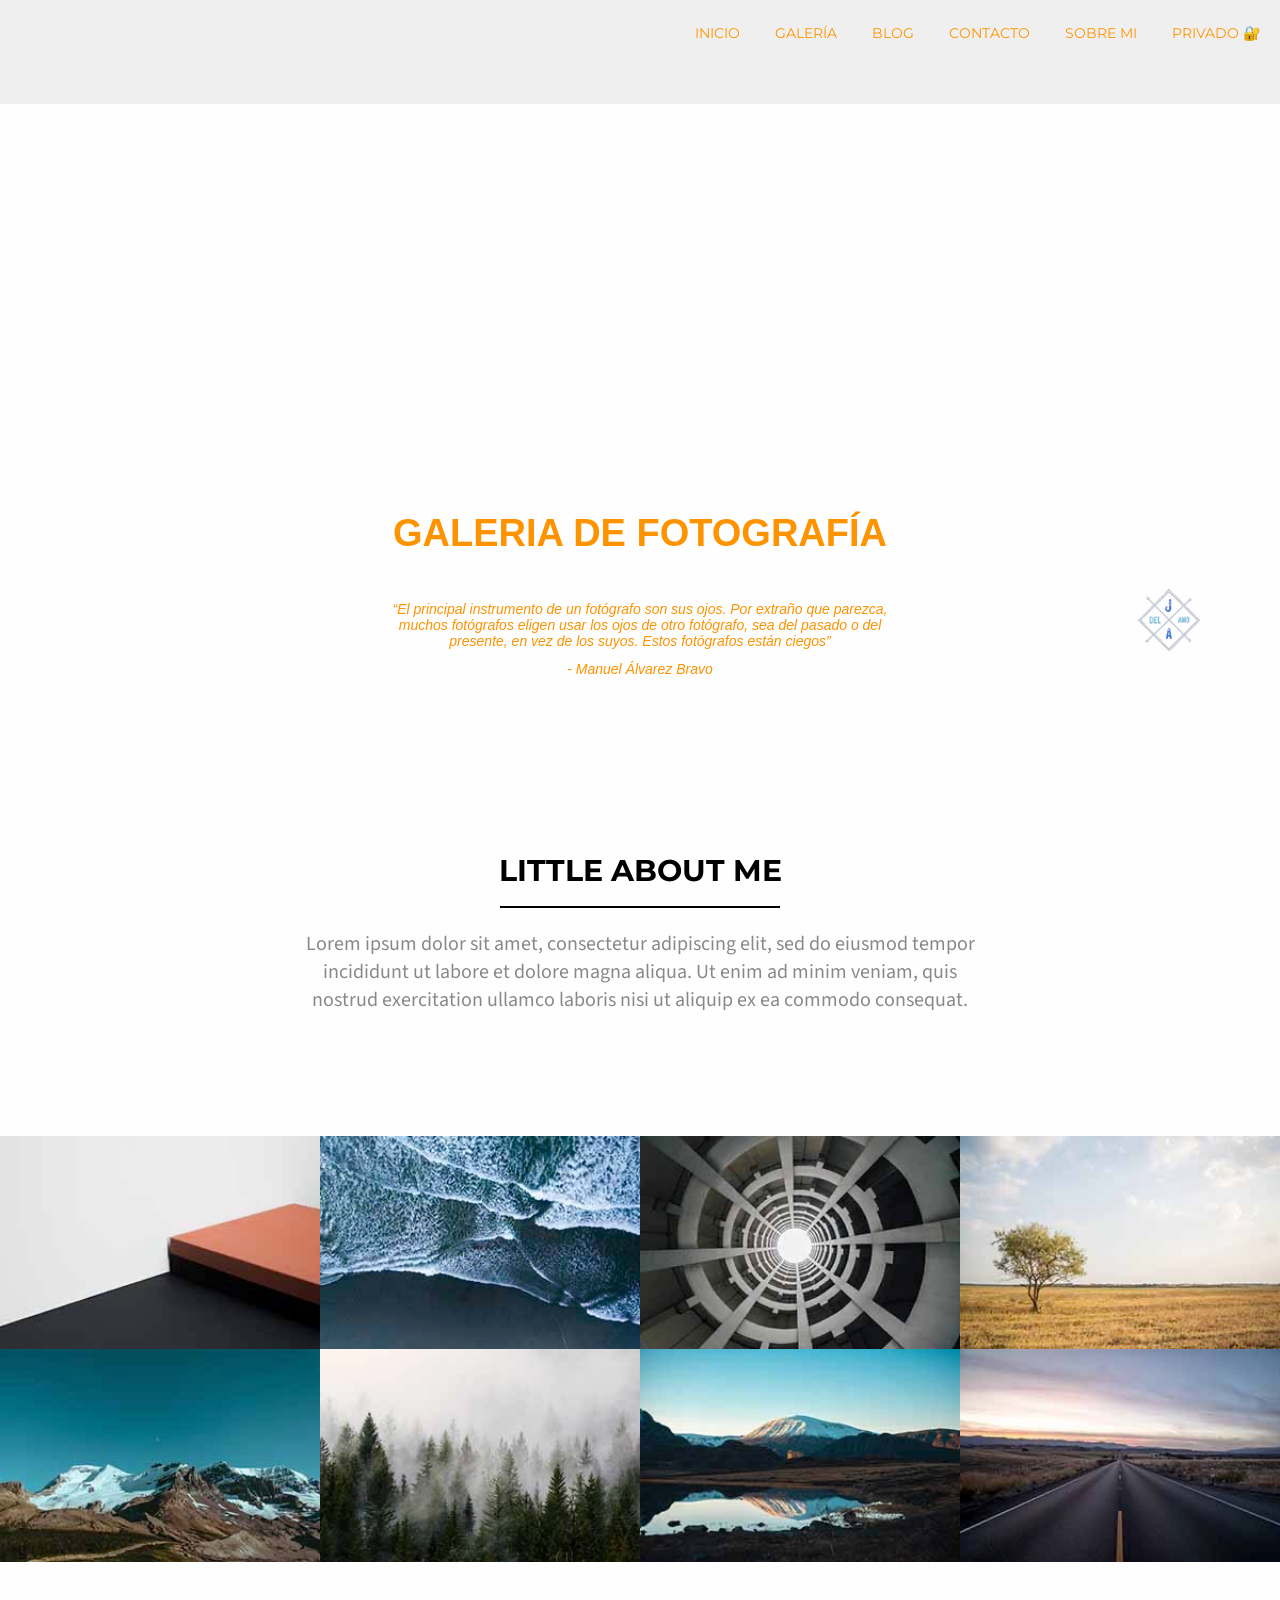
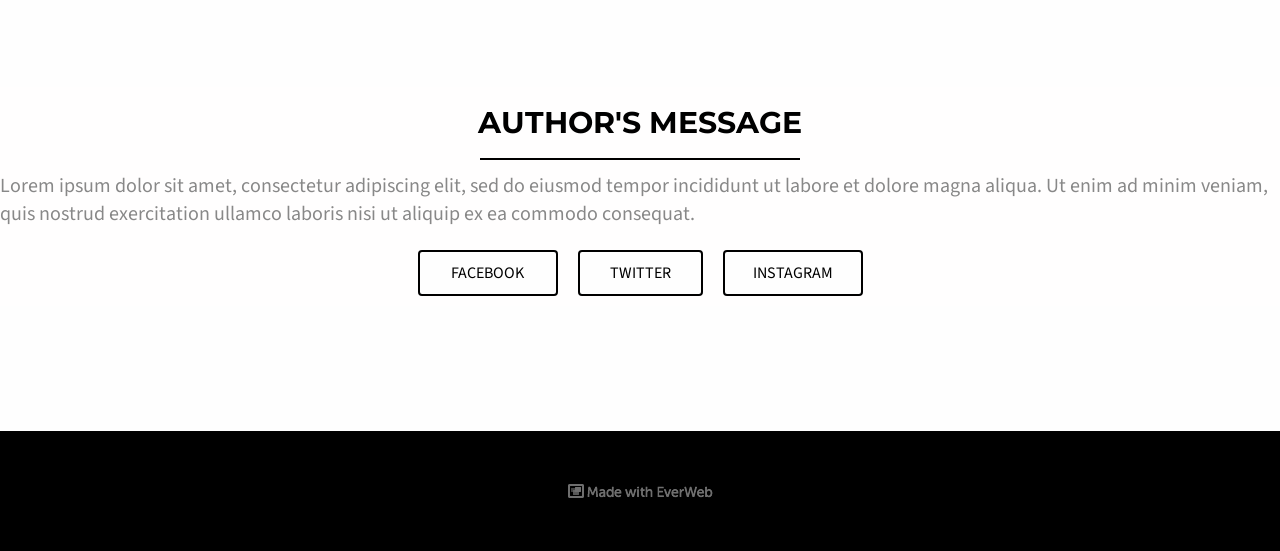
<file: index.html>
<!DOCTYPE html><html lang="es"><head><meta charset="UTF-8"><title></title><link rel="shortcut icon" href="/favicon.ico"><meta http-equiv="Content-type" content="text/html;charset=UTF-8"><meta name="viewport" content="width=device-width, initial-scale=1"><meta name="generator" content="EverWeb 4.5.0 (3402)"><meta name="buildDate" content="domingo, 30 de agosto de 2026"><link rel="canonical" href="http://www.jadelamo.es/"><meta property="og:url" content="http://www.jadelamo.es/"><link rel="stylesheet" href="ew_css/textstyles.css?3870952565"><link rel="stylesheet" href="ew_css/responsive.css?3870952565"><link rel="stylesheet" href="ew_css/globaltextstyles.css?3870952565"><script src="https://ajax.googleapis.com/ajax/libs/jquery/3.7.1/jquery.min.js"></script>
<script>
if (typeof jQuery == 'undefined')
{
 document.write(unescape("%3Cscript src='ew_js/jquery.min.js'%3E%3C/script%3E"));
}
</script><script src="ew_js/lightgallery-all.min.js" defer></script><script src="ew_js/picturefill.min.js" defer></script><script src="ew_js/jquery.mousewheel.min.js" defer></script><script src="ew_js/viewchecker.js" defer></script><link rel="stylesheet" href="ew_css/lightgallery.min.css"><link rel="stylesheet" href="ew_css/lg-transitions.min.css"><link rel="stylesheet" href="ew_css/animate.css"><link rel="stylesheet" href="https://fonts.googleapis.com/css?family=Source+Sans+Pro|Montserrat&display=swap"><style>div#text_box_3 a {color: rgb(4,50,255) !important;text-decoration: underline;}div#text_box_3 a:hover {color: rgb(255,38,0)  !important;text-decoration: underline;}div#text_box_3 a:visited {color: rgb(148,32,146) !important;text-decoration: underline;}</style><style>div#ewfx-flex-container_4 a {color: rgb(4,50,255) !important;text-decoration: underline;}div#ewfx-flex-container_4 a:hover {color: rgb(255,38,0) !important;text-decoration: underline;}div#ewfx-flex-container_4 a:visited {color: rgb(148,32,146) !important;text-decoration: underline;}</style><style>div#ewfx-flex-container_8 a {color: rgb(4,50,255) !important;text-decoration: underline;}div#ewfx-flex-container_8 a:hover {color: rgb(255,38,0) !important;text-decoration: underline;}div#ewfx-flex-container_8 a:visited {color: rgb(148,32,146) !important;text-decoration: underline;}</style><script>jQuery(document).ready(function(){jQuery(".animated").addClass("animhidden").viewportChecker({callbackFunction:function(a){var b=a.data("fadeopt");a.hasClass(b)||a.addClass(b)},classToAdd:"animvisible",classToRemove:"animhidden",offset:100})});</script><style>div#ewfx-flex-container_12 a {color: rgb(4,50,255) !important;text-decoration: underline;}div#ewfx-flex-container_12 a:hover {color: rgb(255,38,0) !important;text-decoration: underline;}div#ewfx-flex-container_12 a:visited {color: rgb(148,32,146) !important;text-decoration: underline;}</style><style>a img {border:0px;}div.content {min-height:1000px;}footer  {min-height:100px;}body {background-color: #FFFEFE;margin: 0px 0 0 0;}#ew-video-container{z-index:-1;display:flex;align-items:center;justify-content:center;overflow:hidden;position:absolute;width:100vw;height:100vh;}#ew-background-video{object-fit:cover;margin:0;}div.container {width: 100%;}#flexbox_back_1{background-color:rgba(0,0,0,1);height:fit-content;min-height:fit-content;z-index:1;}#flexbox_1{padding-top:50px;padding-bottom:50px;width:100%;display:-webkit-flex;display:-moz-box;display:-ms-flex;display:flex;-webkit-flex-wrap:wrap;flex-wrap:wrap;-webkit-justify-content:center;-ms-justify-content:center;-moz-justify-content:center;justify-content:center;-webkit-align-items:center;-ms-align-items:center;-moz-align-items:center;align-items:center;}#flexbox_1 > div{margin:0px;}#flexbox_1 > div > div > img, #flexbox_1 > div > a > div > img{display:block;}#flexbox_1_pos{width:100%;position:relative;z-index:1;}

#shape_2_pos{width:100%;z-index:2;height:125px;}#shape_2{background-color:rgba(254,254,254,1);width:100%;height:100%;min-height:100%;}#shape_3_pos{width:100%;}

#shape_3{background-color:rgba(255,254,254,1);}div#text_box_3 {            display: flow-root;}div#text_box_3 .tb_button { font-family:'SourceSansPro-Regular','Source Sans Pro','Arial';font-size:16px;color:#D5D5D5;text-decoration:none; }	#shape_4_pos{width:100%;}

#shape_4{background-color:rgba(255,254,254,1);}div#ewfx-flex-container_4 * {
	box-sizing: border-box;
}

div#ewfx-flex-container_4 {
	width:100%;
	display: -moz-flex;
	display: -ms-flex;
	display: -webkit-flex;
	display: flex;
	-ms-flex-wrap:wrap;
	-moz-flex-wrap:wrap;
	-webkit-flex-wrap: wrap;
	flex-wrap: wrap;
	-moz-flex-direction: row;
	-webkit-flex-direction: row;
	-ms-flex-direction: row;
	flex-direction: row;
	-moz-justify-content: center; 
	-webkit-justify-content: center; 
	-ms-justify-content: center; 
	justify-content: center; 	
	-webkit-align-items: center;
	-moz-align-items: center;
	-ms-align-items: center;
	align-items: center;
	padding-top: 0px;
	padding-bottom: 0px;
	
}

div#ewfx-flex-container_4 .ewfx-row {
	flex-shrink: 2;
	flex-grow: 2;
}

div#ewfx-flex-container_4 .ewfx-row .ewfx-videoWrapper {
	position: relative;
	padding-bottom: 56.25%; /* 16:9 */
	padding-top: 25px;
	height: 0;
}
div#ewfx-flex-container_4 .ewfx-row .ewfx-videoWrapper iframe {
	position: absolute;
	top: 0;
	left: 0;
	width: 100%;
	height: 100%;
}#shape_5_pos{width:100%;z-index:5;height:125px;}#shape_5{background-color:rgba(254,254,254,1);width:100%;height:100%;min-height:100%;}#shape_6_pos{width:100%;}

.lg-backdrop { 	z-index:999999; } .lg-outer { 	z-index:9999991; } .lg-backdrop { 	background-color: #000000; }  div#ew-responsive-image-gallery_6 * {	box-sizing: border-box;}div#ew-responsive-image-gallery_6 {	margin: 0;	min-height: 20px;	padding: 0 0px 0 0px;	}div#ew-responsive-image-gallery_6 div.rig-img-container img {		vertical-align: middle;	width: 100%; 		height: 100%;	object-fit:cover;		}div#ew-responsive-image-gallery_6 div.column {	padding: 0 0;	}		div#ew-responsive-image-gallery_6 div.row div.rig-img-container {	height: 100%;	padding: 0px;	text-align: center;}p.ew-caption-settings-6 {	font-family: 'Helvetica','Arial',sans-serif;	font-size: 12px;	}div#ew-responsive-image-gallery_6 div.ew-caption {	display:none;}	div#ew-responsive-image-gallery_6 { 	 display: -ms-flex;	 display: -webkit-flex;	 display: flex;	 -ms-flex-wrap: wrap;	 -ms-flex-direction: row;	 -webkit-flex-flow: row wrap; 	 flex-flow: row wrap; 	}	div#ew-responsive-image-gallery_6 div.row { 	 -webkit-flex: auto;	 -ms-flex: auto;	 flex: auto;	 width: 25%;	 min-width:200px; 	}			#flexbox_back_7{background-color:rgba(255,254,254,1);height:fit-content;min-height:fit-content;z-index:7;}#flexbox_7{padding-top:100px;padding-bottom:100px;width:100%;display:-webkit-flex;display:-moz-box;display:-ms-flex;display:flex;-webkit-flex-wrap:wrap;flex-wrap:wrap;-webkit-justify-content:center;-ms-justify-content:center;-moz-justify-content:center;justify-content:center;-webkit-align-items:center;-ms-align-items:center;-moz-align-items:center;align-items:center;}#flexbox_7 > div{margin:0px;}#flexbox_7 > div > div > img, #flexbox_7 > div > a > div > img{display:block;}#flexbox_7_pos{width:100%;position:relative;z-index:7;}

#shape_8_pos{width:100%;}

div#ewfx-flex-container_8 * {
	box-sizing: border-box;
}

div#ewfx-flex-container_8 {
	width:100%;
	display: -moz-flex;
	display: -ms-flex;
	display: -webkit-flex;
	display: flex;
	-ms-flex-wrap:wrap;
	-moz-flex-wrap:wrap;
	-webkit-flex-wrap: wrap;
	flex-wrap: wrap;
	-moz-flex-direction: row;
	-webkit-flex-direction: row;
	-ms-flex-direction: row;
	flex-direction: row;
	-moz-justify-content: center; 
	-webkit-justify-content: center; 
	-ms-justify-content: center; 
	justify-content: center; 	
	-webkit-align-items: center;
	-moz-align-items: center;
	-ms-align-items: center;
	align-items: center;
	padding-top: 0px;
	padding-bottom: 0px;
	max-width:500px;margin: 0 auto;
}

div#ewfx-flex-container_8 .ewfx-row {
	flex-shrink: 2;
	flex-grow: 2;
}

div#ewfx-flex-container_8 .ewfx-row .ewfx-videoWrapper {
	position: relative;
	padding-bottom: 56.25%; /* 16:9 */
	padding-top: 25px;
	height: 0;
}
div#ewfx-flex-container_8 .ewfx-row .ewfx-videoWrapper iframe {
	position: absolute;
	top: 0;
	left: 0;
	width: 100%;
	height: 100%;
}#shape_9_pos{width:100%;z-index:9;height:500px;}#shape_9{width:100%;height:100%;min-height:100%;}#flexbox_back_10{background-color:rgba(0,0,0,0.06);height:fit-content;min-height:fit-content;z-index:10;}#flexbox_10{padding-top:0px;padding-bottom:0px;width:100%;display:-webkit-flex;display:-moz-box;display:-ms-flex;display:flex;-webkit-flex-wrap:wrap;flex-wrap:wrap;height:100%;-webkit-justify-content:flex-end;-ms-justify-content:flex-end;-moz-justify-content:flex-end;justify-content:flex-end;-webkit-align-items:center;-ms-align-items:center;-moz-align-items:center;align-items:center;}#flexbox_10 > div{margin:15px;}#flexbox_10 > div > div > img, #flexbox_10 > div > a > div > img{display:block;}#flexbox_10_pos{top:0px;left:0;width:100%;position:fixed;z-index:10;}

#shape_11_pos{width:150px;position:relative;z-index:11;height:20px;}#shape_11_pos .outerlink {color: #0432FF;}#shape_11_pos .outerlink:hover {color: #FF2600;}#shape_11_pos .outerlink:active {color: #942092;}#shape_11{opacity:1.00;width:100%;height:100%;min-height:20px;display:flex;justify-content:center;align-items:center;}#shape_12_pos{width:100%;position:relative;}

div#ewfx-flex-container_12 * {
	box-sizing: border-box;
}

div#ewfx-flex-container_12 {
	width:100%;
	display: -moz-flex;
	display: -ms-flex;
	display: -webkit-flex;
	display: flex;
	-ms-flex-wrap:wrap;
	-moz-flex-wrap:wrap;
	-webkit-flex-wrap: wrap;
	flex-wrap: wrap;
	-moz-flex-direction: row;
	-webkit-flex-direction: row;
	-ms-flex-direction: row;
	flex-direction: row;
	-moz-justify-content: center; 
	-webkit-justify-content: center; 
	-ms-justify-content: center; 
	justify-content: center; 	
	-webkit-align-items: center;
	-moz-align-items: center;
	-ms-align-items: center;
	align-items: center;
	padding-top: 0px;
	padding-bottom: 0px;
	
}

div#ewfx-flex-container_12 .ewfx-row {
	flex-shrink: 2;
	flex-grow: 2;
}

div#ewfx-flex-container_12 .ewfx-row .ewfx-videoWrapper {
	position: relative;
	padding-bottom: 56.25%; /* 16:9 */
	padding-top: 25px;
	height: 0;
}
div#ewfx-flex-container_12 .ewfx-row .ewfx-videoWrapper iframe {
	position: absolute;
	top: 0;
	left: 0;
	width: 100%;
	height: 100%;
}#shape_13_pos{top:589px;right:clamp(0px, 80px, calc(100vw - 62px));left:auto;width:62px;position:absolute;z-index:13;height:62px;}#shape_13{opacity:1.00;width:100%;height:100%;min-height:62px;display:flex;justify-content:center;align-items:center;}#navmenu_menu14 ul > li > a{width:auto;}
#navmenu_menu14 ul{margin:0;padding:0;list-style:none;position:relative;}
#navmenu_menu14 ul li{margin:0 25px 0 0;padding:0;float:left;position:relative;}
#navmenu_menu14 ul li a{display:block;margin:0;padding:5px;line-height:27px;text-decoration:none;color:#FE9300;text-align:left;}
#navmenu_menu14 ul li a:visited{text-decoration:none;color:#FEFEFE;}
#navmenu_menu14 ul li a:hover{text-decoration:none;color:#FEFB65;}
#navmenu_menu14 ul ul {z-index:110014;display:none;position:absolute;left:0;float:left;right:auto;padding-top:2px;}
#navmenu_menu14 ul ul li {left:auto;margin:0;clear:left;float:left;width:100%;}
#navmenu_menu14 ul li:hover ul li a:hover {background:#1F1F1F;text-decoration:none;color:#FEFB65;float:left;}
#navmenu_menu14 ul li.last ul {left:auto;right:0;}
#navmenu_menu14 ul li.last ul li {float:right;position:relative;}
#navmenu_menu14 ul li:hover ul {display:block;}
#navmenu_menu14 ul li:hover ul li a {background:#000000;text-decoration:none;color:#FE9300;padding-top:0px;padding-bottom:0px;border-bottom:1px solid #000000;float:left;width:100%;text-align:left;white-space:nowrap;}
#navmenu_menu14 ul ul, .responsive-mobile-menu{max-height:100dvh;overflow-y:auto;overflow-x:hidden;}
.nav_background_0{display:flex;flex:1;justify-content:flex-end;padding:0;}
#navmenu_menu14{clear:both;float:left;height:74px;margin:0;padding:0;font-family:'Montserrat-Regular','Montserrat','Arial';font-size:14px;width:608px;position:relative;z-index:20014;display:flex;}</style></head><body><div id="ew-video-container"><video  id="ew-background-video" data-play-while-scrolling="true" data-parallax-speed="0,1" autoplay muted  playsinline><source src="ewExternalFiles/239444_medium.mp4"  type="video/mp4"></video></div><div class="container"><div class="content" data-minheight="1000"><div id="flexbox_10_pos"><div style="animation-duration:1.0s;animation-delay:0.0s;animation-iteration-count:1" data-fadeopt="bounceIn" class="animated"><div class="flexbox_10" id="flexbox_back_10"><div
 id="flexbox_10"
 style="min-height: fit-content;"
>
<div class="even" style="z-index: 10000 !important"><div class="ewnavmenu" id="navmenu_menu14"><div class="nav_background_0"><ul id="navigation_menu0"><li class="ew-current-page"><a class="main item0" href="index.html" data-linkuuid="F050DE7997D347EA87DA0F7320BBF4B4">INICIO</a></li><li><a class="main item1" href="galeria.html" data-linkuuid="D321FBD9DE8C4F8498C8BB242E8DFF62">GALERÍA</a></li><li><a class="main item2" href="blog/index.html" data-linkuuid="84DAF2DB9E3E449ABAB6143C0FDFD24B">BLOG</a></li><li><a class="main item3" href="contact.html" data-linkuuid="DBF5F0937B3545DE8974F8D2E4264B29">CONTACTO</a></li><li><a class="main item4" href="sobremi.html" data-linkuuid="19DF39DC3759446F9DE71A7BB1989C5A">SOBRE MI</a></li><li  style='margin-right:0px;' class="last "><a class="main item5" href="privado.html" data-linkuuid="E5EDF2D284CE4809B55C179595C8FDE8">PRIVADO 🔐</a></li></ul></div></div></div>
</div></div></div></div><div id="shape_9_pos"><div id="shape_9"></div></div><section id="shape_8_pos"><div id="shape_8" class="shape_8" style="height: 100%; width: 100%"><!--942-->
<div id="ewfx-flex-container_8">
<div class="ewfx-row" style="flex-basis: 100%;max-width: 100%;min-width: 100%;align-self: auto;text-align: center;"><div class="ewfb-container-1"><div class="ewfb-overlay"><div class="ewfb-image-desc"><div class="ql-font-arial" style="font-family:'Arial',sans-serif; font-size: 12px"><p><strong class="ql-font-trebuchetms" style="font-family:'Trebuchet MS',sans-serif;  color: rgb(254, 147, 0);font-size: 38px">GALERIA DE FOTOGRAFÍA</strong></p></div></div></div></div></div><div class="ewfx-row" style="flex-basis: 100%;max-width: 100%;min-width: 100%;align-self: auto;"><div class="ewfb-container-2"><img src="images/home/bar.png" loading="lazy" style="max-width: 100%;display: block;"><div class="ewfb-overlay"><div class="ewfb-image-desc"></div></div></div></div><div class="ewfx-row" style="flex-basis: 100%;max-width: 100%;min-width: 100%;margin: 20px;align-self: auto;text-align: center;"><div class="ewfb-container-3"><div class="ewfb-overlay"><div class="ewfb-image-desc"><div class="ql-font-arial" style="font-family:'Arial',sans-serif; font-size: 12px"><p style="text-align: center;"><em style="color: rgb(254, 147, 0); font-size: 14px;">“El principal instrumento de un fotógrafo son sus ojos. Por extraño que parezca, muchos fotógrafos eligen usar los ojos de otro fotógrafo, sea del pasado o del presente, en vez de los suyos. Estos fotógrafos están ciegos”</em></p><p style="text-align: center;"><em style="color: rgb(254, 147, 0); font-size: 14px;">- Manuel Álvarez Bravo</em></p><p><br></p></div></div></div></div></div>
</div></div></section><div id="flexbox_7_pos"><div class="flexbox_7" id="flexbox_back_7"><div
 id="flexbox_7"
 style="min-height: fit-content;"
>
<div class="odd" style="flex-basis:100%;max-width:700px;z-index: 11"><section id="shape_12_pos"><div id="shape_12" class="shape_12" style="height: 100%; width: 100%"><!--700-->
<div id="ewfx-flex-container_12">
<div class="ewfx-row" style="flex-basis: 100%;max-width: 100%;min-width: 100%;margin: 5px;align-self: auto;text-align: center;"><div class="ewfb-container-1"><div class="ewfb-overlay"><div class="ewfb-image-desc"><span class="ql-font-helvetica" style="font-size: 12px;font-family:'Helvetica',sans-serif;"><p><strong class="ql-font-montserrat" style="font-size: 30px;font-family:'Montserrat','Helvetica';">LITTLE ABOUT ME</strong></p></span></div></div></div></div><div class="ewfx-row" style="flex-basis: 280px;max-width: 280px;min-width: 280px;align-self: auto;"><div class="ewfb-container-2"><img src="images/home/black-bar.png" loading="lazy" style="max-width: 100%;display: block;"><div class="ewfb-overlay"><div class="ewfb-image-desc"></div></div></div></div><div class="ewfx-row" style="flex-basis: 100%;max-width: 100%;min-width: 100%;margin: 10px;align-self: auto;text-align: center;"><div class="ewfb-container-3"><div class="ewfb-overlay"><div class="ewfb-image-desc"><span class="ql-font-helvetica" style="font-size: 12px;font-family:'Helvetica',sans-serif;"><p><span class="ql-font-sourcesanspro" style="color: rgb(136, 136, 136); font-size: 20px;font-family:'Source Sans Pro','Helvetica';">Lorem ipsum dolor sit amet, consectetur adipiscing elit, sed do eiusmod tempor incididunt ut labore et dolore magna aliqua. Ut enim ad minim veniam, quis nostrud exercitation ullamco laboris nisi ut aliquip ex ea commodo consequat.</span></p></span></div></div></div></div>
</div></div></section></div>
</div></div></div><section id="shape_6_pos"><div id="shape_6" class="shape_6" style="height: 100%; width: 100%"><!--942--><div id="ew-responsive-image-gallery_6">			<div class="row"><div class="rig-img-container"><a class="ewi-item6" href="ewExternalFiles/photo-1554908338-c9770e3acd0c.jpg" data-sub-html=".ew-caption"><img src="images/home/photo-1554908338-c9770e3acd0c.jpg" width="100%" /><div class="ew-caption"><p>&nbsp</p></div></a></div></div><div class="row"><div class="rig-img-container"><a class="ewi-item6" href="ewExternalFiles/photo-1554400541-5995a563b425.jpg" data-sub-html=".ew-caption"><img src="images/home/photo-1554400541-5995a563b425.jpg" width="100%" /><div class="ew-caption"><p>&nbsp</p></div></a></div></div><div class="row"><div class="rig-img-container"><a class="ewi-item6" href="ewExternalFiles/photo-1555402179-aa333fe0ba28.jpg" data-sub-html=".ew-caption"><img src="images/home/photo-1555402179-aa333fe0ba28.jpg" width="100%" /><div class="ew-caption"><p>&nbsp</p></div></a></div></div><div class="row"><div class="rig-img-container"><a class="ewi-item6" href="ewExternalFiles/ad711a20.jpg" data-sub-html=".ew-caption"><img src="images/home/ad711a20.jpg" width="100%" /><div class="ew-caption"><p>&nbsp</p></div></a></div></div><div class="row"><div class="rig-img-container"><a class="ewi-item6" href="ewExternalFiles/BA1yLjNnQCI1yisIZGEi_2013-07-16_1922_IMG_9873.jpg" data-sub-html=".ew-caption"><img src="images/home/BA1yLjNnQCI1yisIZGEi_2013-07-16_1922_IMG_9873.jpg" width="100%" /><div class="ew-caption"><p>&nbsp</p></div></a></div></div><div class="row"><div class="rig-img-container"><a class="ewi-item6" href="ewExternalFiles/photo-1524260855046-f743b3cdad07.jpg" data-sub-html=".ew-caption"><img src="images/home/photo-1524260855046-f743b3cdad07.jpg" width="100%" /><div class="ew-caption"><p>&nbsp</p></div></a></div></div><div class="row"><div class="rig-img-container"><a class="ewi-item6" href="ewExternalFiles/photo-1511912067142-80cfe131e059.jpg" data-sub-html=".ew-caption"><img src="images/home/photo-1511912067142-80cfe131e059.jpg" width="100%" /><div class="ew-caption"><p>&nbsp</p></div></a></div></div><div class="row"><div class="rig-img-container"><a class="ewi-item6" href="ewExternalFiles/photo-1511576661531-b34d7da5d0bb.jpg" data-sub-html=".ew-caption"><img src="images/home/photo-1511576661531-b34d7da5d0bb.jpg" width="100%" /><div class="ew-caption"><p>&nbsp</p></div></a></div></div>			</div></div></section><div id="shape_5_pos"><div id="shape_5"></div></div><section id="shape_4_pos"><div id="shape_4" class="shape_4" style="height: 100%; width: 100%"><!--942-->
<div id="ewfx-flex-container_4">
<div class="ewfx-row" style="flex-basis: 100%;max-width: 100%;min-width: 100%;margin: 5px;align-self: auto;text-align: center;"><div class="ewfb-container-1"><div class="ewfb-overlay"><div class="ewfb-image-desc"><span class="ql-font-helvetica" style="font-size: 12px;font-family:'Helvetica',sans-serif;"><p><strong class="ql-font-montserrat" style="font-size: 30px;font-family:'Montserrat','Helvetica';">AUTHOR'S MESSAGE</strong></p></span></div></div></div></div><div class="ewfx-row" style="flex-basis: 320px;max-width: 320px;min-width: 320px;align-self: auto;"><div class="ewfb-container-2"><img src="images/home/black-bar.png" loading="lazy" style="max-width: 100%;display: block;"><div class="ewfb-overlay"><div class="ewfb-image-desc"></div></div></div></div>
</div></div></section><section id="shape_3_pos"><div id="shape_3" class="shape_3" style="height: 100%; width: 100%"><!--942--><div id="text_box_3" style="height:100%;text-align:center;min-width:300px">			<div style="text-align:left">	<span class="ql-font-helvetica" style="font-size: 12px;font-family:'Helvetica',sans-serif;"><p><span class="ql-font-sourcesanspro" style="font-size: 20px; color: rgb(136, 136, 136);font-family:'Source Sans Pro','Helvetica';">Lorem ipsum dolor sit amet, consectetur adipiscing elit, sed do eiusmod tempor incididunt ut labore et dolore magna aliqua. Ut enim ad minim veniam, quis nostrud exercitation ullamco laboris nisi ut aliquip ex ea commodo consequat.</span></p></span> </div> 			<div style="display: -ms-flex;display: -webkit-flex;display: flex;-webkit-flex-direction:row;flex-direction:row;-webkit-flex-wrap:wrap;flex-wrap: wrap;-moz-justify-content:center;-webkit-justify-content:center;-ms-justify-content:center;justify-content: center;-webkit-align-items:center;-moz-align-items:center;-ms-align-items:center;align-items:center;">	<div style="flex-grow:2;flex-shrink:2;margin:10px;min-width:140px;max-width:140px;"><a target="_blank" style="text-decoration:none;" href="https://www.facebook.com/everwebapp/"><div class="tb_button" style='background-color: #FEFEFE;padding: 10px 10px 10px 10px;border-radius: 4px;text-decoration:none;text-align:center;border:2px solid #000000;color: #000000;' onmouseover="this.style.background='#000000';this.style.color='#FFFFFF';this.style.border='2px solid #000000';" onmouseout="this.style.background='#FEFEFE';this.style.color='#000000';this.style.border='2px solid #000000';">FACEBOOK</div></a></div><div style="flex-grow:2;flex-shrink:2;margin:10px;min-width:125px;max-width:125px;"><a target="_blank" style="text-decoration:none;" href="https://twitter.com/everwebapp"><div class="tb_button" style='background-color: #FEFEFE;padding: 10px 10px 10px 10px;border-radius: 4px;text-decoration:none;text-align:center;border:2px solid #000000;color: #000000;' onmouseover="this.style.background='#000000';this.style.color='#FFFFFF';this.style.border='0px solid #000000';" onmouseout="this.style.background='#FEFEFE';this.style.color='#000000';this.style.border='2px solid #000000';">TWITTER</div></a></div><div style="flex-grow:2;flex-shrink:2;margin:10px;min-width:140px;max-width:140px;"><a target="_blank" style="text-decoration:none;" href="https://www.instagram.com/everwebapp/"><div class="tb_button" style='background-color: #FEFEFE;padding: 10px 10px 10px 10px;border-radius: 4px;text-decoration:none;text-align:center;border:2px solid #000000;color: #000000;' onmouseover="this.style.background='#000000';this.style.color='#FFFFFF';this.style.border='0px solid #000000';" onmouseout="this.style.background='#FEFEFE';this.style.color='#000000';this.style.border='2px solid #000000';">INSTAGRAM</div></a></div>	</div>		<div style="clear:both"></div>	</div></div></section><div id="shape_2_pos"><div id="shape_2"></div></div><div id="shape_13_pos"><div id="shape_13"><img src="images/home/IMG_2183.PNG?3870953000" height="100%" width="100%" style="object-fit:fill;height:62px;width: 62px;display: block;vertical-align:top;" srcset="images/home/IMG_2183.PNG?3870953000 1x, images/home/IMG_2183@2x.PNG?3870953000 2x"></div></div></div><footer data-top='1986' data-height='120'><div id="flexbox_1_pos"><div class="flexbox_1" id="flexbox_back_1"><div
 id="flexbox_1"
 style="min-height: fit-content;"
>
<div class="even" style="z-index: 10"><div id="shape_11_pos"><a class="outerlink" href="https://www.everwebapp.com"><div id="shape_11"><img src="images/home/ewmadewitheverweb.png?3870953000" height="100%" width="100%" style="object-fit:fill;height:20px;width: 150px;display: block;vertical-align:top;" alt="Responsive Website Builder" srcset="images/home/ewmadewitheverweb.png?3870953000 1x, images/home/ewmadewitheverweb@2x.png?3870953000 2x"></div></a></div></div>
</div></div></div></footer></div><script>
 $(document).ready(function(){
 $('#ew-responsive-image-gallery_6').lightGallery({
 	selector: '.ewi-item6',
 	subHtmlSelectorRelative: true,
 	autoplay: true,
 	pause: 4000,
 	mode: 'lg-fade',
 	speed: 500,
 	counter: false,
 	thumbnail: false,
 	controls: true,
 	download: false,
 	share: false,
 });
 });
 </script><script src="ew_js/ewvideobk.js"></script></body></html>
</file>
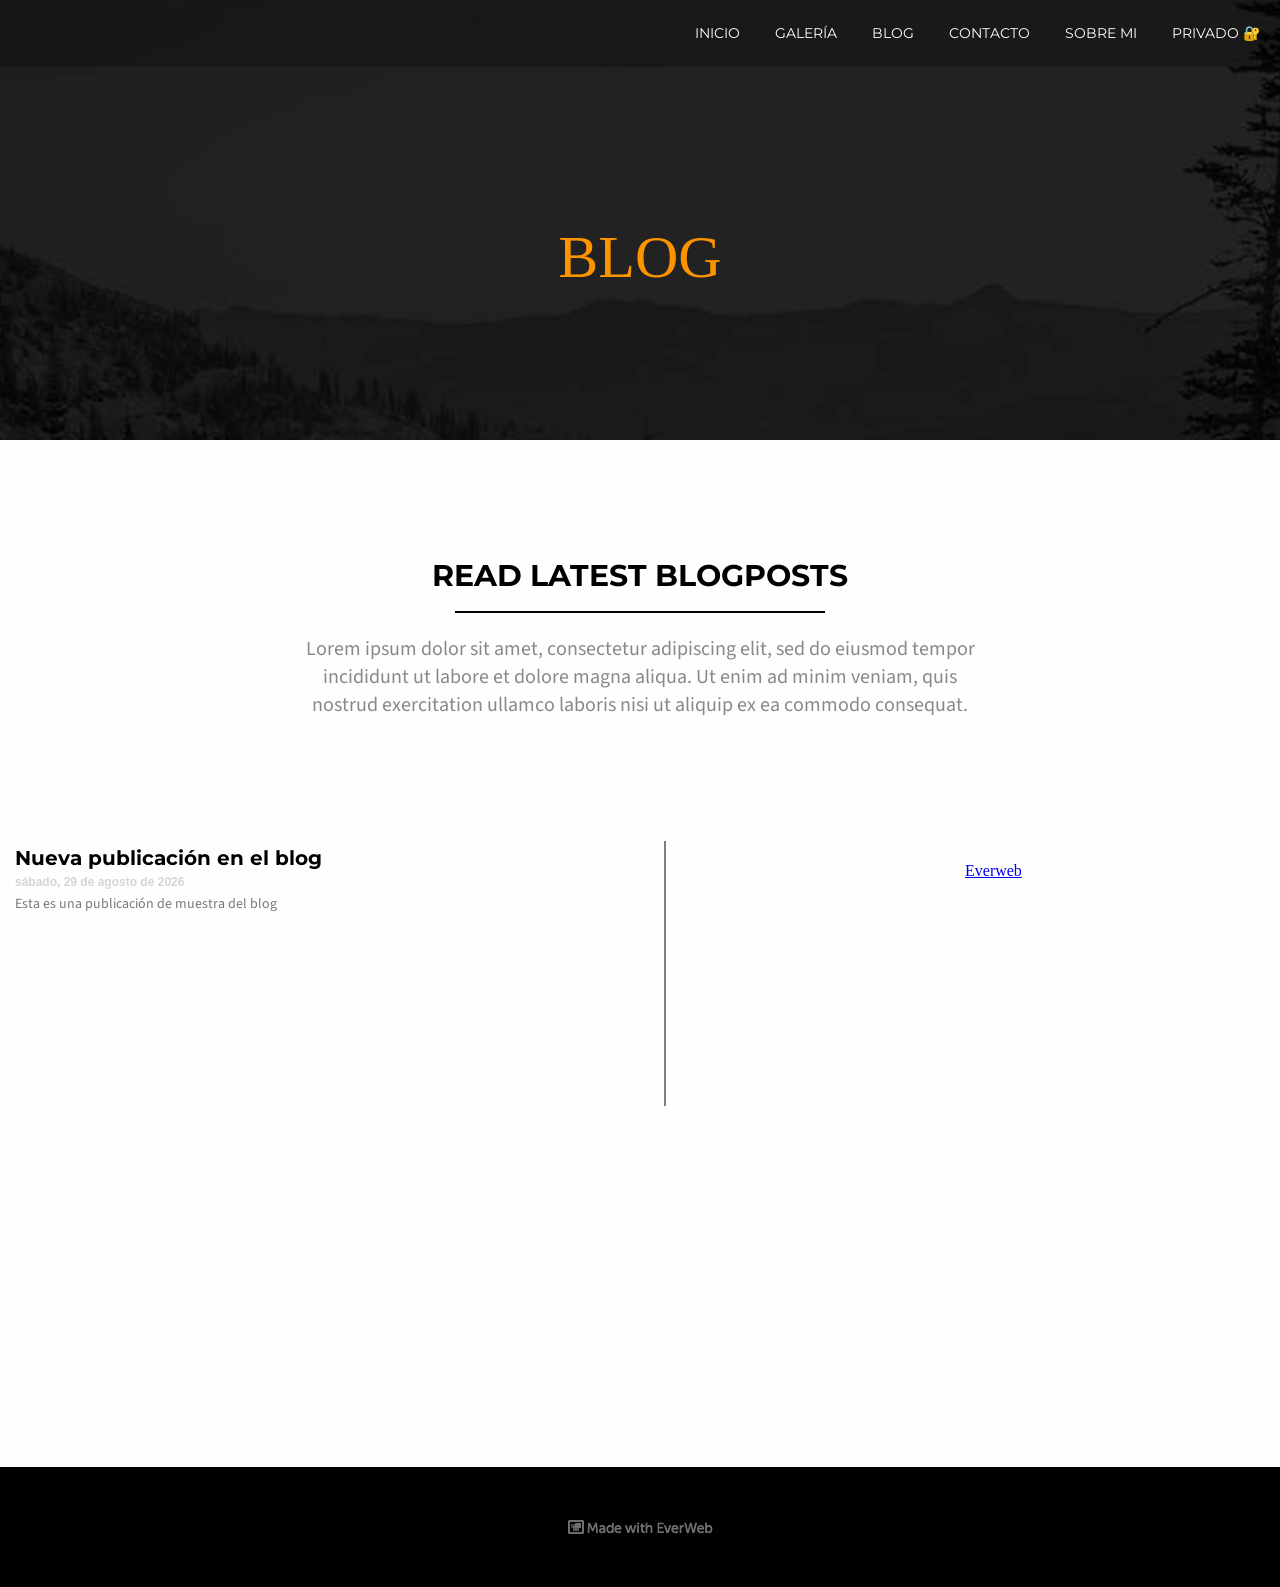
<file: blog/index.html>
<!DOCTYPE html><html lang="es"><head><meta charset="UTF-8"><title></title><link rel="shortcut icon" href="/favicon.ico"><meta http-equiv="Content-type" content="text/html;charset=UTF-8"><meta name="viewport" content="width=device-width, initial-scale=1"><meta name="generator" content="EverWeb 4.5.0 (3402)"><meta name="buildDate" content="domingo, 30 de agosto de 2026"><link rel="canonical" href="http://www.jadelamo.es/blog/"><meta property="og:url" content="http://www.jadelamo.es/blog/"><link rel="stylesheet" href="../ew_css/textstyles.css?3870952565"><link rel="stylesheet" href="../ew_css/responsive.css?3870952565"><link rel="stylesheet" href="../ew_css/globaltextstyles.css?3870952565"><script src="https://ajax.googleapis.com/ajax/libs/jquery/3.7.1/jquery.min.js"></script>
<script>
if (typeof jQuery == 'undefined')
{
 document.write(unescape("%3Cscript src='../ew_js/jquery.min.js'%3E%3C/script%3E"));
}
</script><script src="../ew_js/ewBlog.js" defer></script><script src="../ew_js/sclicknav.js" defer></script><link rel="stylesheet" href="../ew_css/slicknav.css"><link rel="stylesheet" href="https://fonts.googleapis.com/css?family=Montserrat:400,700|Source+Sans+Pro&display=swap"><style>div#ewfx-flex-container_11 a {color: rgb(4,50,255) !important;text-decoration: underline;}div#ewfx-flex-container_11 a:hover {color: rgb(255,38,0) !important;text-decoration: underline;}div#ewfx-flex-container_11 a:visited {color: rgb(148,32,146) !important;text-decoration: underline;}</style><style>a img {border:0px;}div.content {min-height:500px;}footer  {min-height:20px;}body {background-color: #FFFEFE;background-image: url('images/blog/browser/top-background2h.jpg?3870953000');background-repeat: no-repeat;background-position: center center;background-attachment: fixed;-webkit-background-size: cover;-moz-background-size: cover;-o-background-size: cover;background-size: cover;background-repeat: no-repeat;background-position: center 0;background-attachment: fixed;margin: 0px 0 0 0;}div.container {width: 100%;}@media (max-width: 640px) {body {background-image: url('images/blog/browser/top-background2h.jpg?3870953000');-webkit-background-size: auto;-moz-background-size: auto;-o-background-size: auto;background-size: auto;max-width: 100%;}}.browser_mobile_back {left:0;top:0px;width:100%;min-height:100%;height:100%;z-index:-1;position:fixed;margin:0;padding:0;}.browser_mobile_back img {display:block !important;object-fit:cover;height:100%;width:100%;height:100vh;}#flexbox_back_1{background-color:rgba(0,0,0,1);height:fit-content;min-height:fit-content;z-index:1;}#flexbox_1{padding-top:50px;padding-bottom:50px;width:100%;display:-webkit-flex;display:-moz-box;display:-ms-flex;display:flex;-webkit-flex-wrap:wrap;flex-wrap:wrap;-webkit-justify-content:center;-ms-justify-content:center;-moz-justify-content:center;justify-content:center;-webkit-align-items:center;-ms-align-items:center;-moz-align-items:center;align-items:center;}#flexbox_1 > div{margin:0px;}#flexbox_1 > div > div > img, #flexbox_1 > div > a > div > img{display:block;}#flexbox_1_pos{width:100%;position:relative;z-index:1;}

#flexbox_back_2{background-color:rgba(255,254,254,1);height:fit-content;min-height:fit-content;z-index:2;}#flexbox_2{padding-top:0px;padding-bottom:100px;width:100%;display:-webkit-flex;display:-moz-box;display:-ms-flex;display:flex;-webkit-flex-wrap:wrap;flex-wrap:wrap;-webkit-justify-content:center;-ms-justify-content:center;-moz-justify-content:center;justify-content:center;-webkit-align-items:flex-start;-ms-align-items:flex-start;-moz-align-items:flex-start;align-items:flex-start;}#flexbox_2 > div{margin:5px;}#flexbox_2 > div > div > img, #flexbox_2 > div > a > div > img{display:block;}#flexbox_2_pos{width:100%;position:relative;z-index:2;}

#flexbox_back_3{background-color:rgba(255,254,254,1);height:fit-content;min-height:fit-content;z-index:3;}#flexbox_3{padding-top:100px;padding-bottom:100px;width:100%;display:-webkit-flex;display:-moz-box;display:-ms-flex;display:flex;-webkit-flex-wrap:wrap;flex-wrap:wrap;-webkit-justify-content:center;-ms-justify-content:center;-moz-justify-content:center;justify-content:center;-webkit-align-items:center;-ms-align-items:center;-moz-align-items:center;align-items:center;}#flexbox_3 > div{margin:0px;}#flexbox_3 > div > div > img, #flexbox_3 > div > a > div > img{display:block;}#flexbox_3_pos{width:100%;position:relative;z-index:3;}

#shape_4_pos{width:100%;z-index:4;height:150px;}#shape_4{width:100%;height:100%;min-height:100%;}#shape_5_pos{width:100%;z-index:5;height:fit-content;}#shape_5{width:100%;height:fit-content;}#shape_6_pos{width:100%;z-index:6;height:225px;}#shape_6{width:100%;height:100%;min-height:100%;}#ba_7{}div#ba_7 h3.blogtitle { font-family:'Montserrat-Bold','Montserrat','Arial';font-weight: 700; font-size:20px; margin:0; margin-bottom:5px; font-weight:700; } div#ba_7 h3.blogtitle a { color:#000000; text-decoration:none } div #ba_7 h3.blogtitle a:visited { color:#000000; text-decoration:none } div #ba_7 h3.blogtitle a:hover  { color:#797979; text-decoration:none } div #ba_7 p.blogcontent { font-family:'SourceSansPro-Regular','Source Sans Pro','Arial'; font-size:14px; color:#797979; margin:0; margin-bottom:5px; } div #ba_7 div.blogdate { font-family:'Helvetica','Arial',sans-serif;font-weight: 700; font-size:12px; color:#D5D5D5; margin:0; margin-bottom:5px; font-weight:700; } div #ba_7 div.blogsection { clear:both;display:flow-root;margin-bottom: 50px } div #ba_7 .ba_pagination_outer { font-family:Arial; font-size:0px; color:#000000; text-align:center; clear:both; } #ba_pagination { display:inline-block } #ba_pagination ul { list-style:none; margin:2px 0 0 0; } #ba_pagination ul li { background-color:#cccccc; border-radius:3px; margin-right:5px; float: left; padding: 8px 16px; transition: background-color .3s; } #ba_pagination ul li a { color:#000000; text-decoration: none; } #ba_pagination ul li:last-child { margin-right:0; } #ba_pagination li.active { background-color: #4CAF50; color: white; } #ba_pagination li:hover:not(.active) { background-color: #dddddd; cursor:pointer } #ba_pagination li.disabled { background-color: #eeeeee; } div.page { display: none; } div.page-active { display: block; } p#archivelink a { font-family:'Arial',sans-serif;font-size:12px;color:#0432FF;text-decoration:underline; color:#000000; text-decoration:none; } p#archivelink a:hover  { color:#797979; text-decoration:none } p#archivelink a:visited  { color:#000000; text-decoration:none } p#archivelink { text-align:left; clear:both; margin:0; }#shape_8_pos{width:150px;position:relative;z-index:8;height:20px;}#shape_8_pos .outerlink {color: #0432FF;}#shape_8_pos .outerlink:hover {color: #FF2600;}#shape_8_pos .outerlink:active {color: #942092;}#shape_8{opacity:1.00;width:100%;height:100%;min-height:20px;display:flex;justify-content:center;align-items:center;}#shape_9_pos{width:500px;position:relative;transform:rotate(270deg);z-index:9;height:20px;}#shape_9{background-color:rgba(0,0,0,1);clip-path:polygon(0% calc(50% - 0.5px), 100% calc(50% - 0.5px), 100% calc(50% + 0.5px), 0% calc(50% + 0.5px));overflow:visible;width:100%;height:100%;min-height:20px;}#shape_10_pos{width:340px;position:relative;min-height:500px;}

#shape_11_pos{width:100%;position:relative;}

div#ewfx-flex-container_11 * {
	box-sizing: border-box;
}

div#ewfx-flex-container_11 {
	width:100%;
	display: -moz-flex;
	display: -ms-flex;
	display: -webkit-flex;
	display: flex;
	-ms-flex-wrap:wrap;
	-moz-flex-wrap:wrap;
	-webkit-flex-wrap: wrap;
	flex-wrap: wrap;
	-moz-flex-direction: row;
	-webkit-flex-direction: row;
	-ms-flex-direction: row;
	flex-direction: row;
	-moz-justify-content: center; 
	-webkit-justify-content: center; 
	-ms-justify-content: center; 
	justify-content: center; 	
	-webkit-align-items: center;
	-moz-align-items: center;
	-ms-align-items: center;
	align-items: center;
	padding-top: 0px;
	padding-bottom: 0px;
	
}

div#ewfx-flex-container_11 .ewfx-row {
	flex-shrink: 2;
	flex-grow: 2;
}

div#ewfx-flex-container_11 .ewfx-row .ewfx-videoWrapper {
	position: relative;
	padding-bottom: 56.25%; /* 16:9 */
	padding-top: 25px;
	height: 0;
}
div#ewfx-flex-container_11 .ewfx-row .ewfx-videoWrapper iframe {
	position: absolute;
	top: 0;
	left: 0;
	width: 100%;
	height: 100%;
}#flexbox_back_12{background-color:rgba(0,0,0,0.25);height:fit-content;min-height:fit-content;z-index:12;}#flexbox_12{padding-top:0px;padding-bottom:0px;width:100%;display:-webkit-flex;display:-moz-box;display:-ms-flex;display:flex;-webkit-flex-wrap:wrap;flex-wrap:wrap;height:100%;-webkit-justify-content:flex-end;-ms-justify-content:flex-end;-moz-justify-content:flex-end;justify-content:flex-end;-webkit-align-items:center;-ms-align-items:center;-moz-align-items:center;align-items:center;}#flexbox_12 > div{margin:15px;}#flexbox_12 > div > div > img, #flexbox_12 > div > a > div > img{display:block;}#flexbox_12_pos{top:-0.5px;left:0;width:100%;z-index:10012;position:fixed;}

.slicknav_menu{display:none;}@media screen And (max-width: 700px) {#navmenu_menu13 {display:none !important;}.slicknav_menu {display:block;}}.slicknav_menu{font-size:14px;/*font size of label and icon*/padding:0px;/*remove the padding from the menu items, looks nice*/font-family:Montserrat;/*font settings For menu label And all submenus*/}
.slicknav_btn{font-family:'SourceSansPro-Regular','Source Sans Pro','Arial';font-size:18px;color:#000000;text-decoration:none;}
.slicknav_menubar>div:first-child{width:100%;/*Text Color*/}
.slicknav_nav{color:#FEFEFE;/*Text Color*/background-color:#000000;}
.slicknav_nav a:hover{color:#FEFEFE;/*Text Color*/background-color:#1F1F1F;/*For a custom background Color, remove To use default, In EW always use In Case thye want a transprent menu*/}
.slicknav_nav a{color:#FEFEFE;}
.responsive-mobile-menu{top:30px;z-index:200000;width:100%;display:block;right:0px;left:auto;}
.slicknav_menu .slicknav_icon-bar{background-color:#FEFEFE;}#navmenu_menu13 ul > li > a{width:auto;}
#navmenu_menu13 ul{margin:0;padding:0;list-style:none;position:relative;}
#navmenu_menu13 ul li{margin:0 25px 0 0;padding:0;float:left;position:relative;}
#navmenu_menu13 ul li a{display:block;margin:0;padding:5px;line-height:27px;text-decoration:none;color:#FEFEFE;text-align:left;}
#navmenu_menu13 ul li a:visited{text-decoration:none;color:#FEFEFE;}
#navmenu_menu13 ul li a:hover{text-decoration:none;color:#FEFEFE;}
#navmenu_menu13 ul ul {z-index:110013;display:none;position:absolute;left:0;float:left;right:auto;padding-top:2px;}
#navmenu_menu13 ul ul li {left:auto;margin:0;clear:left;float:left;width:100%;}
#navmenu_menu13 ul li:hover ul li a:hover {background:#1F1F1F;text-decoration:none;color:#FEFEFE;float:left;}
#navmenu_menu13 ul li.last ul {left:auto;right:0;}
#navmenu_menu13 ul li.last ul li {float:right;position:relative;}
#navmenu_menu13 ul li:hover ul {display:block;}
#navmenu_menu13 ul li:hover ul li a {background:#000000;text-decoration:none;color:#FEFEFE;padding-top:0px;padding-bottom:0px;border-bottom:1px solid #000000;float:left;width:100%;text-align:left;white-space:nowrap;}
#navmenu_menu13 ul ul, .responsive-mobile-menu{max-height:100dvh;overflow-y:auto;overflow-x:hidden;}
.nav_background_0{display:flex;flex:1;justify-content:flex-end;padding:0;}
#navmenu_menu13{clear:both;float:left;height:37px;margin:0;padding:0;font-family:'Montserrat-Regular','Montserrat','Arial';font-size:14px;width:576px;position:relative;z-index:20013;display:flex;}</style></head><body><div class="browser_mobile_back wddsk-hide uwddsk-hide"><img style="display:none" alt="background" src="images/blog/browser/top-background2h.jpg"></div><div class="container"><div class="content" data-minheight="500"><div id="flexbox_12_pos"><div class="flexbox_12" id="flexbox_back_12"><div
 id="flexbox_12"
 style="min-height: fit-content;"
>
<div class="even" style="z-index: 10000 !important"><div Class="responsive-mobile-menu"></div><div class="ewnavmenu" id="navmenu_menu13"><div class="nav_background_0"><ul id="navigation_menu0"><li><a class="main item0" href="../index.html" data-linkuuid="F050DE7997D347EA87DA0F7320BBF4B4">INICIO</a></li><li><a class="main item1" href="../galeria.html" data-linkuuid="D321FBD9DE8C4F8498C8BB242E8DFF62">GALERÍA</a></li><li class="ew-current-page"><a class="main item2" href="index.html" data-linkuuid="84DAF2DB9E3E449ABAB6143C0FDFD24B">BLOG</a></li><li><a class="main item3" href="../contact.html" data-linkuuid="DBF5F0937B3545DE8974F8D2E4264B29">CONTACTO</a></li><li><a class="main item4" href="../sobremi.html" data-linkuuid="19DF39DC3759446F9DE71A7BB1989C5A">SOBRE MI</a></li><li  style='margin-right:0px;' class="last "><a class="main item5" href="../privado.html" data-linkuuid="E5EDF2D284CE4809B55C179595C8FDE8">PRIVADO 🔐</a></li></ul></div></div><script>$(function(){$('#navigation_menu0').slicknav({prependTo: '.responsive-mobile-menu',label: '',});});</script></div>
</div></div></div><div id="shape_6_pos"><div id="shape_6"></div></div><div id="shape_5_pos"><div id="shape_5"><div class="ewblock-overlay-text" style="position:relative;left:0;top:0;width:100%;height:fit-content;z-index:6"><p class="para1"><span style="line-height: 65px;" class="Style2">BLOG</span></p></div></div></div><div id="shape_4_pos"><div id="shape_4"></div></div><div id="flexbox_3_pos"><div class="flexbox_3" id="flexbox_back_3"><div
 id="flexbox_3"
 style="min-height: fit-content;"
>
<div class="even" style="flex-basis:100%;max-width:700px;z-index: 10"><section id="shape_11_pos"><div id="shape_11" class="shape_11" style="height: 100%; width: 100%"><!--700-->
<div id="ewfx-flex-container_11">
<div class="ewfx-row" style="flex-basis: 100%;max-width: 100%;min-width: 100%;margin: 5px;align-self: auto;text-align: center;"><div class="ewfb-container-1"><div class="ewfb-overlay"><div class="ewfb-image-desc"><span class="ql-font-helvetica" style="font-size: 12px;font-family:'Helvetica',sans-serif;"><p><strong class="ql-font-montserrat" style="font-size: 30px;font-family:'Montserrat','Helvetica';">READ LATEST BLOGPOSTS</strong></p></span></div></div></div></div><div class="ewfx-row" style="flex-basis: 370px;max-width: 370px;min-width: 370px;align-self: auto;"><div class="ewfb-container-2"><img src="images/blog/black-bar.png" loading="lazy" style="max-width: 100%;display: block;"><div class="ewfb-overlay"><div class="ewfb-image-desc"></div></div></div></div><div class="ewfx-row" style="flex-basis: 100%;max-width: 100%;min-width: 100%;margin: 10px;align-self: auto;text-align: center;"><div class="ewfb-container-3"><div class="ewfb-overlay"><div class="ewfb-image-desc"><span class="ql-font-helvetica" style="font-size: 12px;font-family:'Helvetica',sans-serif;"><p><span class="ql-font-sourcesanspro" style="color: rgb(136, 136, 136); font-size: 20px;font-family:'Source Sans Pro','Helvetica';">Lorem ipsum dolor sit amet, consectetur adipiscing elit, sed do eiusmod tempor incididunt ut labore et dolore magna aliqua. Ut enim ad minim veniam, quis nostrud exercitation ullamco laboris nisi ut aliquip ex ea commodo consequat.</span></p></span></div></div></div></div>
</div></div></section></div>
</div></div></div><div id="flexbox_2_pos"><div class="flexbox_2" id="flexbox_back_2"><div
 id="flexbox_2"
 style="min-height: fit-content;"
>
<div class="even" style="z-index: 6"><div id="ba_7"  class="ewblogarchive"  style=" left:16px; top:873px; width:390px; overflow:hidden; "> <div class="blogsection"> <h3 class='blogtitle'> <a href="Entries/2026/8/nueva-publicacion-en-el-blog.html" data-linkuuid="84DAF2DB9E3E449ABAB6143C0FDFD24B"> Nueva publicación en el blog </a> </h3> <div class='blogdate'> sábado, 29 de agosto de 2026 </div> <p class='blogcontent'> Esta es una publicación de muestra del blog </p> </div> </div></div><div class="even" style="z-index: 8"><div id="shape_9_pos"><div id="shape_9"></div></div></div><div class="odd" style="z-index: 9"><div id="shape_10_pos"><div id="shape_10" class="shape_10" style="height: 100%; width: 100%"><div id="fb-root"></div><script>(function(d, s, id) {  var js, fjs = d.getElementsByTagName(s)[0];  if (d.getElementById(id)) return;  js = d.createElement(s); js.id = id;  js.src = "https://connect.facebook.net/en_US/sdk.js#xfbml=1&version=v2.10&appId=167769036628395";  fjs.parentNode.insertBefore(js, fjs);}(document, 'script', 'facebook-jssdk'));</script><div class="fb-page" data-href="https://www.facebook.com/everwebapp" data-tabs="timeline,events,messages" width="340" height="500" data-small-header="TRUE" data-adapt-container-width="true" data-hide-cover="FALSE" data-show-facepile="TRUE"><blockquote cite="https://www.facebook.com/everwebapp" class="fb-xfbml-parse-ignore"><a href="https://www.facebook.com/everwebapp">Everweb</a></blockquote></div></div></div></div>
</div></div></div></div><footer data-top='1581' data-height='120'><div id="flexbox_1_pos"><div class="flexbox_1" id="flexbox_back_1"><div
 id="flexbox_1"
 style="min-height: fit-content;"
>
<div class="odd" style="z-index: 7"><div id="shape_8_pos"><a class="outerlink" href="https://www.everwebapp.com"><div id="shape_8"><img src="images/blog/ewmadewitheverweb.png?3870953000" height="100%" width="100%" style="object-fit:fill;height:20px;width: 150px;display: block;vertical-align:top;" alt="Responsive Site Builder" srcset="images/blog/ewmadewitheverweb.png?3870953000 1x, images/blog/ewmadewitheverweb@2x.png?3870953000 2x"></div></a></div></div>
</div></div></div></footer></div></body></html>
</file>
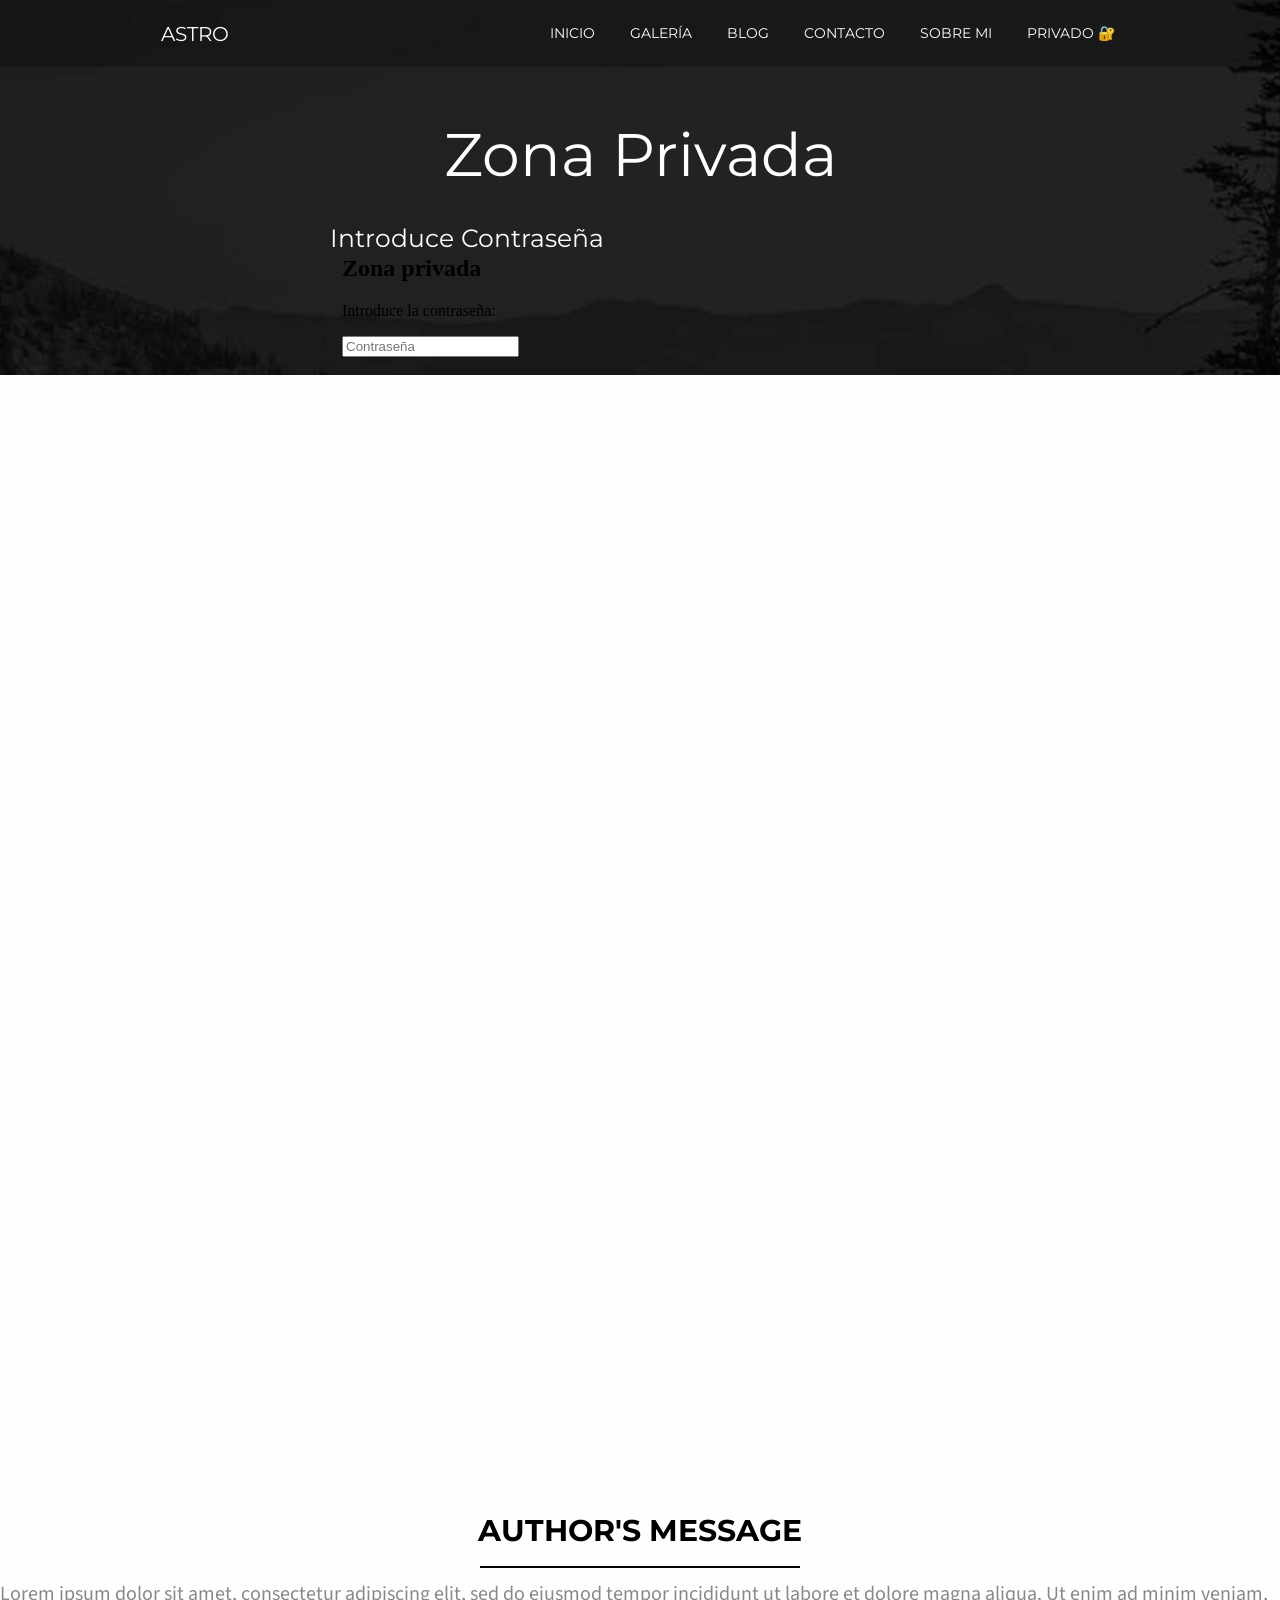
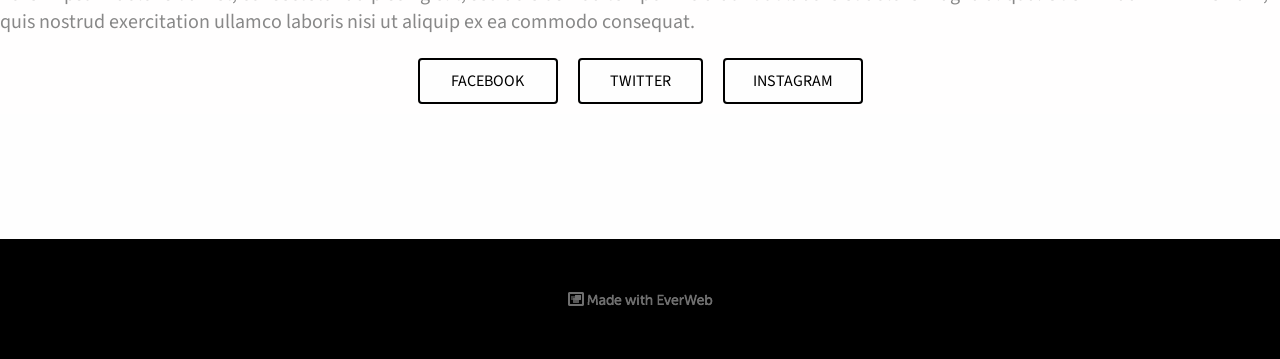
<file: acceso.html>
<!DOCTYPE html><html lang="es"><head><meta charset="UTF-8"><title></title><link rel="shortcut icon" href="/favicon.ico"><meta http-equiv="Content-type" content="text/html;charset=UTF-8"><meta name="viewport" content="width=device-width, initial-scale=1"><meta name="generator" content="EverWeb 4.5.0 (3402)"><meta name="buildDate" content="domingo, 30 de agosto de 2026"><meta property="og:url" content="http://www.jadelamo.es/acceso.html"><link rel="stylesheet" href="ew_css/textstyles.css?3870948650"><link rel="stylesheet" href="ew_css/responsive.css?3870948650"><link rel="stylesheet" href="ew_css/globaltextstyles.css?3870948650"><script src="https://ajax.googleapis.com/ajax/libs/jquery/3.7.1/jquery.min.js"></script>
<script>
if (typeof jQuery == 'undefined')
{
 document.write(unescape("%3Cscript src='ew_js/jquery.min.js'%3E%3C/script%3E"));
}
</script><script src="ew_js/ew-iframe-loader.js" defer></script><script src="ew_js/sclicknav.js" defer></script><link rel="stylesheet" href="ew_css/slicknav.css"><link rel="stylesheet" href="https://fonts.googleapis.com/css?family=Source+Sans+Pro|Montserrat&display=swap"><style>div#text_box_3 a {color: rgb(4,50,255) !important;text-decoration: underline;}div#text_box_3 a:hover {color: rgb(255,38,0)  !important;text-decoration: underline;}div#text_box_3 a:visited {color: rgb(148,32,146) !important;text-decoration: underline;}</style><style>div#ewfx-flex-container_4 a {color: rgb(4,50,255) !important;text-decoration: underline;}div#ewfx-flex-container_4 a:hover {color: rgb(255,38,0) !important;text-decoration: underline;}div#ewfx-flex-container_4 a:visited {color: rgb(148,32,146) !important;text-decoration: underline;}</style><style>a img {border:0px;}div.content {min-height:1000px;}footer  {min-height:100px;}body {background-color: #FFFEFE;background-image: url('images/acceso/browser/top-background2h.jpg?3870949000');background-repeat: no-repeat;background-position: center center;background-attachment: fixed;-webkit-background-size: cover;-moz-background-size: cover;-o-background-size: cover;background-size: cover;background-repeat: no-repeat;background-position: center 0;background-attachment: fixed;margin: 0px 0 0 0;}div.container {width: 100%;}@media (max-width: 640px) {body {background-image: url('images/acceso/browser/top-background2h.jpg?3870949000');-webkit-background-size: auto;-moz-background-size: auto;-o-background-size: auto;background-size: auto;max-width: 100%;}}.browser_mobile_back {left:0;top:0px;width:100%;min-height:100%;height:100%;z-index:-1;position:fixed;margin:0;padding:0;}.browser_mobile_back img {display:block !important;object-fit:cover;height:100%;width:100%;height:100vh;}#flexbox_back_1{background-color:rgba(0,0,0,1);height:fit-content;min-height:fit-content;z-index:1;}#flexbox_1{padding-top:50px;padding-bottom:50px;width:100%;display:-webkit-flex;display:-moz-box;display:-ms-flex;display:flex;-webkit-flex-wrap:wrap;flex-wrap:wrap;-webkit-justify-content:center;-ms-justify-content:center;-moz-justify-content:center;justify-content:center;-webkit-align-items:center;-ms-align-items:center;-moz-align-items:center;align-items:center;}#flexbox_1 > div{margin:0px;}#flexbox_1 > div > div > img, #flexbox_1 > div > a > div > img{display:block;}#flexbox_1_pos{width:100%;position:relative;z-index:1;}

#shape_2_pos{width:100%;z-index:2;height:125px;}#shape_2{background-color:rgba(254,254,254,1);width:100%;height:100%;min-height:100%;}#shape_3_pos{width:100%;}

#shape_3{background-color:rgba(255,254,254,1);}div#text_box_3 {            display: flow-root;}div#text_box_3 .tb_button { font-family:'SourceSansPro-Regular','Source Sans Pro','Arial';font-size:16px;color:#D5D5D5;text-decoration:none; }	#shape_4_pos{width:100%;}

#shape_4{background-color:rgba(255,254,254,1);}div#ewfx-flex-container_4 * {
	box-sizing: border-box;
}

div#ewfx-flex-container_4 {
	width:100%;
	display: -moz-flex;
	display: -ms-flex;
	display: -webkit-flex;
	display: flex;
	-ms-flex-wrap:wrap;
	-moz-flex-wrap:wrap;
	-webkit-flex-wrap: wrap;
	flex-wrap: wrap;
	-moz-flex-direction: row;
	-webkit-flex-direction: row;
	-ms-flex-direction: row;
	flex-direction: row;
	-moz-justify-content: center; 
	-webkit-justify-content: center; 
	-ms-justify-content: center; 
	justify-content: center; 	
	-webkit-align-items: center;
	-moz-align-items: center;
	-ms-align-items: center;
	align-items: center;
	padding-top: 0px;
	padding-bottom: 0px;
	
}

div#ewfx-flex-container_4 .ewfx-row {
	flex-shrink: 2;
	flex-grow: 2;
}

div#ewfx-flex-container_4 .ewfx-row .ewfx-videoWrapper {
	position: relative;
	padding-bottom: 56.25%; /* 16:9 */
	padding-top: 25px;
	height: 0;
}
div#ewfx-flex-container_4 .ewfx-row .ewfx-videoWrapper iframe {
	position: absolute;
	top: 0;
	left: 0;
	width: 100%;
	height: 100%;
}#shape_5_pos{width:100%;z-index:5;height:125px;}#shape_5{background-color:rgba(254,254,254,1);width:100%;height:100%;min-height:100%;}#shape_6_pos{width:100%;z-index:6;height:587px;}#shape_6{background-color:rgba(254,254,254,1);width:100%;height:100%;min-height:100%;}#flexbox_back_7{background-color:rgba(255,254,254,1);height:408px;z-index:7;}#flexbox_7{padding-top:100px;padding-bottom:100px;width:100%;display:-webkit-flex;display:-moz-box;display:-ms-flex;display:flex;-webkit-flex-wrap:wrap;flex-wrap:wrap;-webkit-justify-content:center;-ms-justify-content:center;-moz-justify-content:center;justify-content:center;-webkit-align-items:center;-ms-align-items:center;-moz-align-items:center;align-items:center;}#flexbox_7 > div{margin:0px;}#flexbox_7 > div > div > img, #flexbox_7 > div > a > div > img{display:block;}#flexbox_7_pos{width:100%;position:relative;z-index:7;height:408px;}

#shape_8_pos{width:100%;z-index:8;height:150px;}#shape_8{width:100%;height:100%;min-height:100%;}#shape_9_pos{width:100%;z-index:9;height:225px;}#shape_9{width:100%;height:100%;min-height:100%;}#shape_10_pos{top:235px;left:clamp(0px, 334px, calc(100vw - 471px));width:471px;position:absolute;min-height:138px;}#shape_11_pos{top:117.5px;left:clamp(0px, calc(50% + 0px - 471px), calc(100vw - 942px));width:942px;position:absolute;z-index:11;height:73px;}#shape_11{width:100%;height:100%;min-height:73px;}#shape_12_pos{width:150px;position:relative;z-index:12;height:20px;}#shape_12_pos .outerlink {color: #0432FF;}#shape_12_pos .outerlink:hover {color: #FF2600;}#shape_12_pos .outerlink:active {color: #942092;}#shape_12{opacity:1.00;width:100%;height:100%;min-height:20px;display:flex;justify-content:center;align-items:center;}#shape_13_pos{top:222.75px;left:clamp(0px, calc(50% + -173.75px - 191.75px), calc(100vw - 383.5px));width:384px;position:absolute;z-index:13;height:76.5px;}#shape_13{width:100%;height:100%;min-height:76.5px;}#flexbox_back_14{background-color:rgba(0,0,0,0.25);height:fit-content;min-height:fit-content;z-index:14;}#flexbox_14{padding-top:0px;padding-bottom:0px;width:100%;display:-webkit-flex;display:-moz-box;display:-ms-flex;display:flex;-webkit-flex-wrap:wrap;flex-wrap:wrap;height:100%;-webkit-justify-content:space-around;-ms-justify-content:space-around;-moz-justify-content:space-around;justify-content:space-around;-webkit-align-items:center;-ms-align-items:center;-moz-align-items:center;align-items:center;}#flexbox_14 > div{margin:15px;}#flexbox_14 > div > div > img, #flexbox_14 > div > a > div > img{display:block;}#flexbox_14_pos{top:-0.5px;left:0;width:100%;z-index:10014;position:fixed;}

#shape_15_pos{width:80px;z-index:10015;position:relative;height:37px;}#shape_15{width:100%;height:100%;min-height:37px;}.slicknav_menu{display:none;}@media screen And (max-width: 700px) {#navmenu_menu16 {display:none !important;}.slicknav_menu {display:block;}}.slicknav_menu{font-size:14px;/*font size of label and icon*/padding:0px;/*remove the padding from the menu items, looks nice*/font-family:Montserrat;/*font settings For menu label And all submenus*/}
.slicknav_btn{font-family:'SourceSansPro-Regular','Source Sans Pro','Arial';font-size:18px;color:#000000;text-decoration:none;}
.slicknav_menubar>div:first-child{width:100%;/*Text Color*/}
.slicknav_nav{color:#FEFEFE;/*Text Color*/background-color:#000000;}
.slicknav_nav a:hover{color:#FEFEFE;/*Text Color*/background-color:#1F1F1F;/*For a custom background Color, remove To use default, In EW always use In Case thye want a transprent menu*/}
.slicknav_nav a{color:#FEFEFE;}
.responsive-mobile-menu{top:30px;z-index:200000;width:100%;display:block;right:0px;left:auto;}
.slicknav_menu .slicknav_icon-bar{background-color:#FEFEFE;}#navmenu_menu16 ul > li > a{width:auto;}
#navmenu_menu16 ul{margin:0;padding:0;list-style:none;position:relative;}
#navmenu_menu16 ul li{margin:0 25px 0 0;padding:0;float:left;position:relative;}
#navmenu_menu16 ul li a{display:block;margin:0;padding:5px;line-height:27px;text-decoration:none;color:#FEFEFE;text-align:left;}
#navmenu_menu16 ul li a:visited{text-decoration:none;color:#FEFEFE;}
#navmenu_menu16 ul li a:hover{text-decoration:none;color:#FEFEFE;}
#navmenu_menu16 ul ul {z-index:110016;display:none;position:absolute;left:0;float:left;right:auto;padding-top:2px;}
#navmenu_menu16 ul ul li {left:auto;margin:0;clear:left;float:left;width:100%;}
#navmenu_menu16 ul li:hover ul li a:hover {background:#1F1F1F;text-decoration:none;color:#FEFEFE;float:left;}
#navmenu_menu16 ul li.last ul {left:auto;right:0;}
#navmenu_menu16 ul li.last ul li {float:right;position:relative;}
#navmenu_menu16 ul li:hover ul {display:block;}
#navmenu_menu16 ul li:hover ul li a {background:#000000;text-decoration:none;color:#FEFEFE;padding-top:0px;padding-bottom:0px;border-bottom:1px solid #000000;float:left;width:100%;text-align:left;white-space:nowrap;}
#navmenu_menu16 ul ul, .responsive-mobile-menu{max-height:100dvh;overflow-y:auto;overflow-x:hidden;}
.nav_background_0{display:flex;flex:1;justify-content:flex-start;padding:0;}
#navmenu_menu16{clear:both;float:left;height:37px;margin:0;padding:0;font-family:'Montserrat-Regular','Montserrat','Arial';font-size:14px;width:580px;position:relative;z-index:20016;display:flex;}</style></head><body><div class="browser_mobile_back wddsk-hide uwddsk-hide"><img style="display:none" alt="background" src="images/acceso/browser/top-background2h.jpg"></div><div class="container"><div class="content" data-minheight="1000"><div id="flexbox_14_pos"><div class="flexbox_14" id="flexbox_back_14"><div
 id="flexbox_14"
 style="min-height: fit-content;"
>
<div class="even" style="z-index: 14"><div id="shape_15_pos"><div id="shape_15"><div class="ewblock-overlay-text" style="position:relative;left:0;top:0;width:100%;height:fit-content;z-index:16"><div class="paraWrap" style="padding: 7px 2.16px 0px 2.16px; "><p class="para1"><span style="line-height: 24px;" class="Style12">ASTRO</span></p></div></div></div></div></div><div class="odd" style="z-index: 10000 !important"><div Class="responsive-mobile-menu"></div><div class="ewnavmenu" id="navmenu_menu16"><div class="nav_background_0"><ul id="navigation_menu0"><li><a class="main item0" href="index.html" data-linkuuid="F050DE7997D347EA87DA0F7320BBF4B4">INICIO</a></li><li><a class="main item1" href="photos.html" data-linkuuid="D321FBD9DE8C4F8498C8BB242E8DFF62">GALERÍA</a></li><li><a class="main item2" href="blog/index.html" data-linkuuid="84DAF2DB9E3E449ABAB6143C0FDFD24B">BLOG</a></li><li><a class="main item3" href="contact.html" data-linkuuid="DBF5F0937B3545DE8974F8D2E4264B29">CONTACTO</a></li><li><a class="main item4" href="sobremi.html" data-linkuuid="19DF39DC3759446F9DE71A7BB1989C5A">SOBRE MI</a></li><li  style='margin-right:0px;' class="last "><a class="main item5" href="privado.html" data-linkuuid="E5EDF2D284CE4809B55C179595C8FDE8">PRIVADO 🔐</a></li></ul></div></div><script>$(function(){$('#navigation_menu0').slicknav({prependTo: '.responsive-mobile-menu',label: '',});});</script></div>
</div></div></div><div id="shape_9_pos"><div id="shape_9"></div></div><div id="shape_8_pos"><div id="shape_8"></div></div><div id="flexbox_7_pos"><div class="flexbox_7" id="flexbox_back_7"></div></div><div id="shape_6_pos"><div id="shape_6"></div></div><div id="shape_5_pos"><div id="shape_5"></div></div><section id="shape_4_pos"><div id="shape_4" class="shape_4" style="height: 100%; width: 100%"><!--942-->
<div id="ewfx-flex-container_4">
<div class="ewfx-row" style="flex-basis: 100%;max-width: 100%;min-width: 100%;margin: 5px;align-self: auto;text-align: center;"><div class="ewfb-container-1"><div class="ewfb-overlay"><div class="ewfb-image-desc"><span class="ql-font-helvetica" style="font-size: 12px;font-family:'Helvetica',sans-serif;"><p><strong class="ql-font-montserrat" style="font-size: 30px;font-family:'Montserrat','Helvetica';">AUTHOR'S MESSAGE</strong></p></span></div></div></div></div><div class="ewfx-row" style="flex-basis: 320px;max-width: 320px;min-width: 320px;align-self: auto;"><div class="ewfb-container-2"><img src="images/acceso/black-bar.png" loading="lazy" style="max-width: 100%;display: block;"><div class="ewfb-overlay"><div class="ewfb-image-desc"></div></div></div></div>
</div></div></section><section id="shape_3_pos"><div id="shape_3" class="shape_3" style="height: 100%; width: 100%"><!--942--><div id="text_box_3" style="height:100%;text-align:center;min-width:300px">			<div style="text-align:left">	<span class="ql-font-helvetica" style="font-size: 12px;font-family:'Helvetica',sans-serif;"><p><span class="ql-font-sourcesanspro" style="font-size: 20px; color: rgb(136, 136, 136);font-family:'Source Sans Pro','Helvetica';">Lorem ipsum dolor sit amet, consectetur adipiscing elit, sed do eiusmod tempor incididunt ut labore et dolore magna aliqua. Ut enim ad minim veniam, quis nostrud exercitation ullamco laboris nisi ut aliquip ex ea commodo consequat.</span></p></span> </div> 			<div style="display: -ms-flex;display: -webkit-flex;display: flex;-webkit-flex-direction:row;flex-direction:row;-webkit-flex-wrap:wrap;flex-wrap: wrap;-moz-justify-content:center;-webkit-justify-content:center;-ms-justify-content:center;justify-content: center;-webkit-align-items:center;-moz-align-items:center;-ms-align-items:center;align-items:center;">	<div style="flex-grow:2;flex-shrink:2;margin:10px;min-width:140px;max-width:140px;"><a target="_blank" style="text-decoration:none;" href="https://www.facebook.com/everwebapp/"><div class="tb_button" style='background-color: #FEFEFE;padding: 10px 10px 10px 10px;border-radius: 4px;text-decoration:none;text-align:center;border:2px solid #000000;color: #000000;' onmouseover="this.style.background='#000000';this.style.color='#FFFFFF';this.style.border='2px solid #000000';" onmouseout="this.style.background='#FEFEFE';this.style.color='#000000';this.style.border='2px solid #000000';">FACEBOOK</div></a></div><div style="flex-grow:2;flex-shrink:2;margin:10px;min-width:125px;max-width:125px;"><a target="_blank" style="text-decoration:none;" href="https://twitter.com/everwebapp"><div class="tb_button" style='background-color: #FEFEFE;padding: 10px 10px 10px 10px;border-radius: 4px;text-decoration:none;text-align:center;border:2px solid #000000;color: #000000;' onmouseover="this.style.background='#000000';this.style.color='#FFFFFF';this.style.border='0px solid #000000';" onmouseout="this.style.background='#FEFEFE';this.style.color='#000000';this.style.border='2px solid #000000';">TWITTER</div></a></div><div style="flex-grow:2;flex-shrink:2;margin:10px;min-width:140px;max-width:140px;"><a target="_blank" style="text-decoration:none;" href="https://www.instagram.com/everwebapp/"><div class="tb_button" style='background-color: #FEFEFE;padding: 10px 10px 10px 10px;border-radius: 4px;text-decoration:none;text-align:center;border:2px solid #000000;color: #000000;' onmouseover="this.style.background='#000000';this.style.color='#FFFFFF';this.style.border='0px solid #000000';" onmouseout="this.style.background='#FEFEFE';this.style.color='#000000';this.style.border='2px solid #000000';">INSTAGRAM</div></a></div>	</div>		<div style="clear:both"></div>	</div></div></section><div id="shape_2_pos"><div id="shape_2"></div></div><div id="shape_10_pos"><div id="shape_10" class="shape_10" style="height: 100%; width: 100%"><div class="ewhtml-widget" style="height:138px">  <iframe class="ewhtml-frame" style="padding:0;margin:0;width:100%;height:100%;border:0;" sandbox="allow-scripts"></iframe>  <textarea class="ewhtml-store" style="display:none"><div id="login-box">

    <h2>Zona privada</h2>

    <p>Introduce la contraseña:</p>

    <input type="password" id="password" placeholder="Contraseña">

    <br><br>

    <button onclick="checkPassword()">ENTRAR</button>

    <p id="mensaje"></p>

</div>

<script>

function checkPassword() {

    var password = document.getElementById("password").value;

    if (password === "2002") {

        window.location.href = "Privado.html";

    } else {

        document.getElementById("mensaje").innerHTML =
        "❌ Contraseña incorrecta";

    }

}

</script>  </textarea></div></div></div><div id="shape_11_pos"><div id="shape_11"><div class="ewblock-overlay-text" style="position:relative;left:0;top:0;width:100%;height:fit-content;z-index:12"><p class="para1"><span style="line-height: 73px;" class="Style3">Zona Privada</span></p></div></div></div><div id="shape_13_pos"><div id="shape_13"><div class="ewblock-overlay-text" style="position:relative;left:0;top:0;width:100%;height:fit-content;z-index:14"><p class="para1"><span style="line-height: 30px;" class="Style13">Introduce Contraseña</span></p></div></div></div></div><footer data-top='1890' data-height='120'><div id="flexbox_1_pos"><div class="flexbox_1" id="flexbox_back_1"><div
 id="flexbox_1"
 style="min-height: fit-content;"
>
<div class="even" style="z-index: 11"><div id="shape_12_pos"><a class="outerlink" href="https://www.everwebapp.com"><div id="shape_12"><img src="images/acceso/ewmadewitheverweb.png?3870949000" height="100%" width="100%" style="object-fit:fill;height:20px;width: 150px;display: block;vertical-align:top;" alt="Easy Site Building App" srcset="images/acceso/ewmadewitheverweb.png?3870949000 1x, images/acceso/ewmadewitheverweb@2x.png?3870949000 2x"></div></a></div></div>
</div></div></div></footer></div></body></html>
</file>
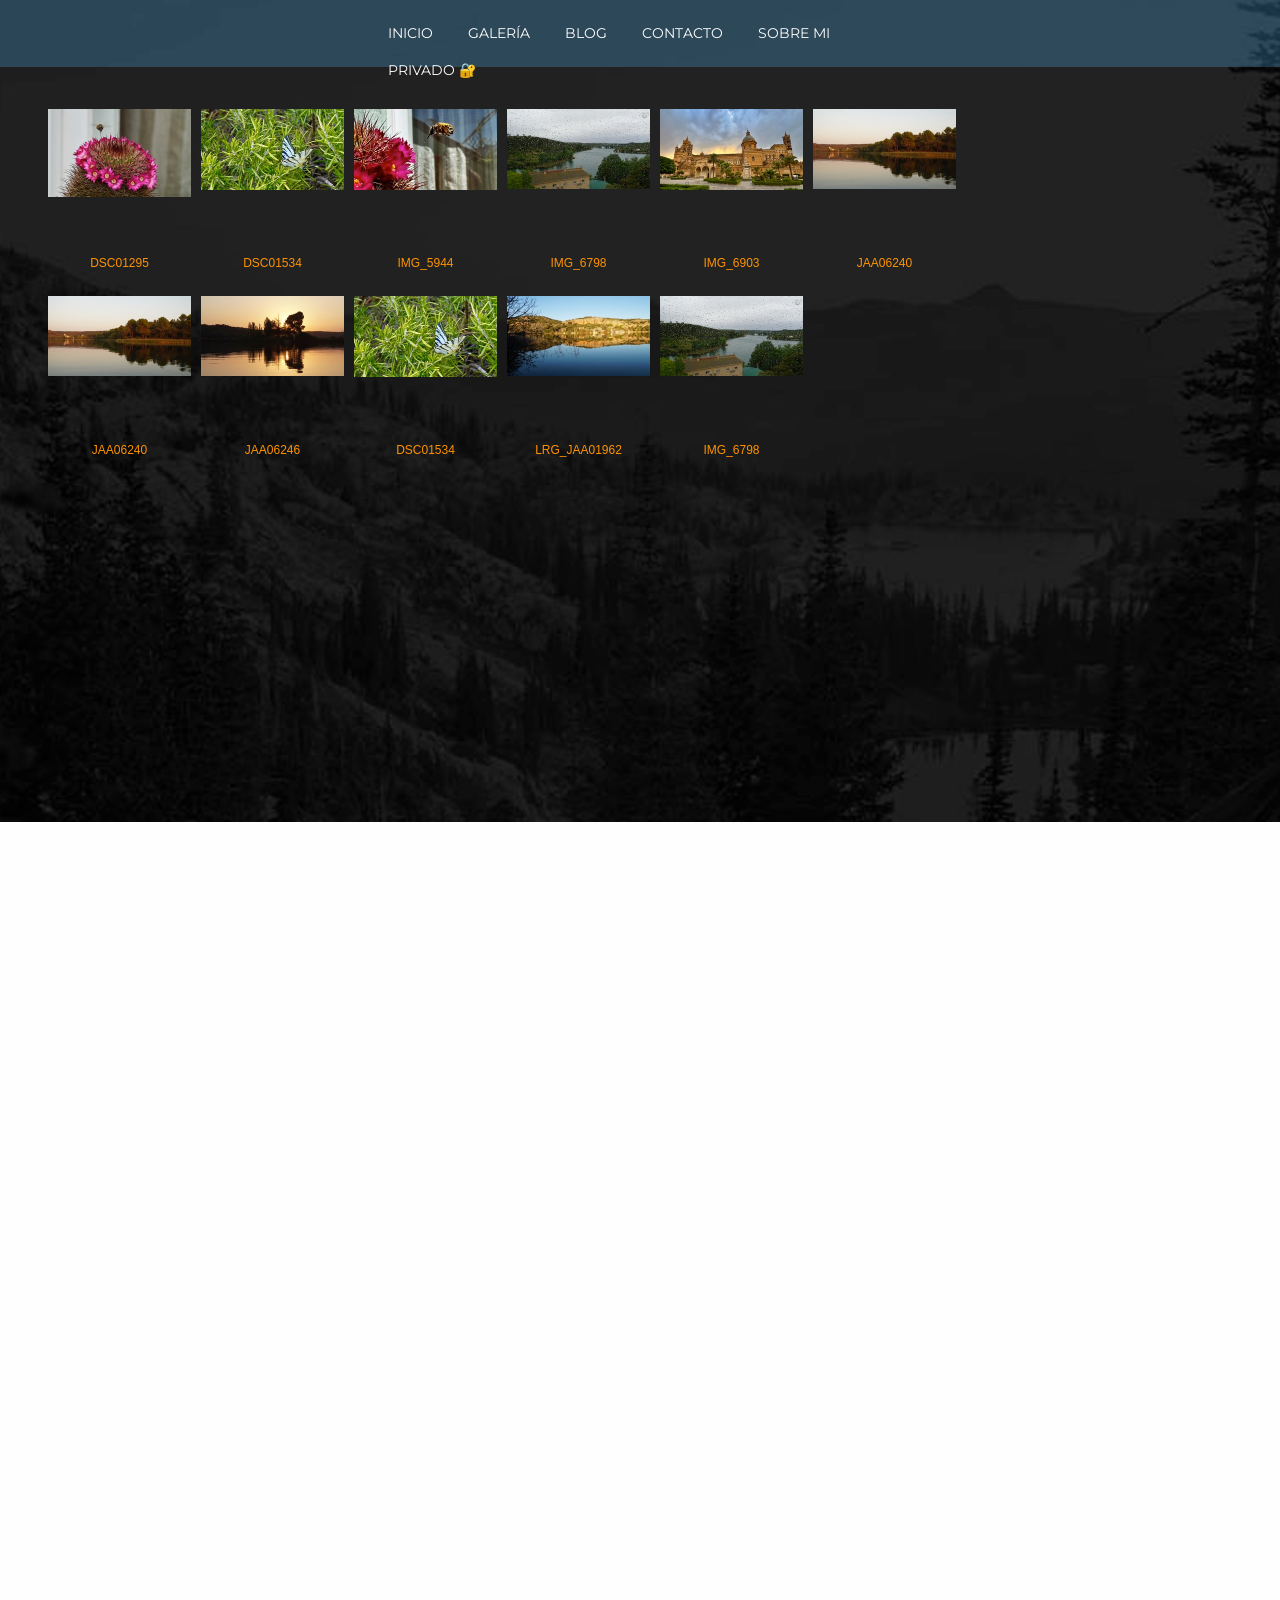
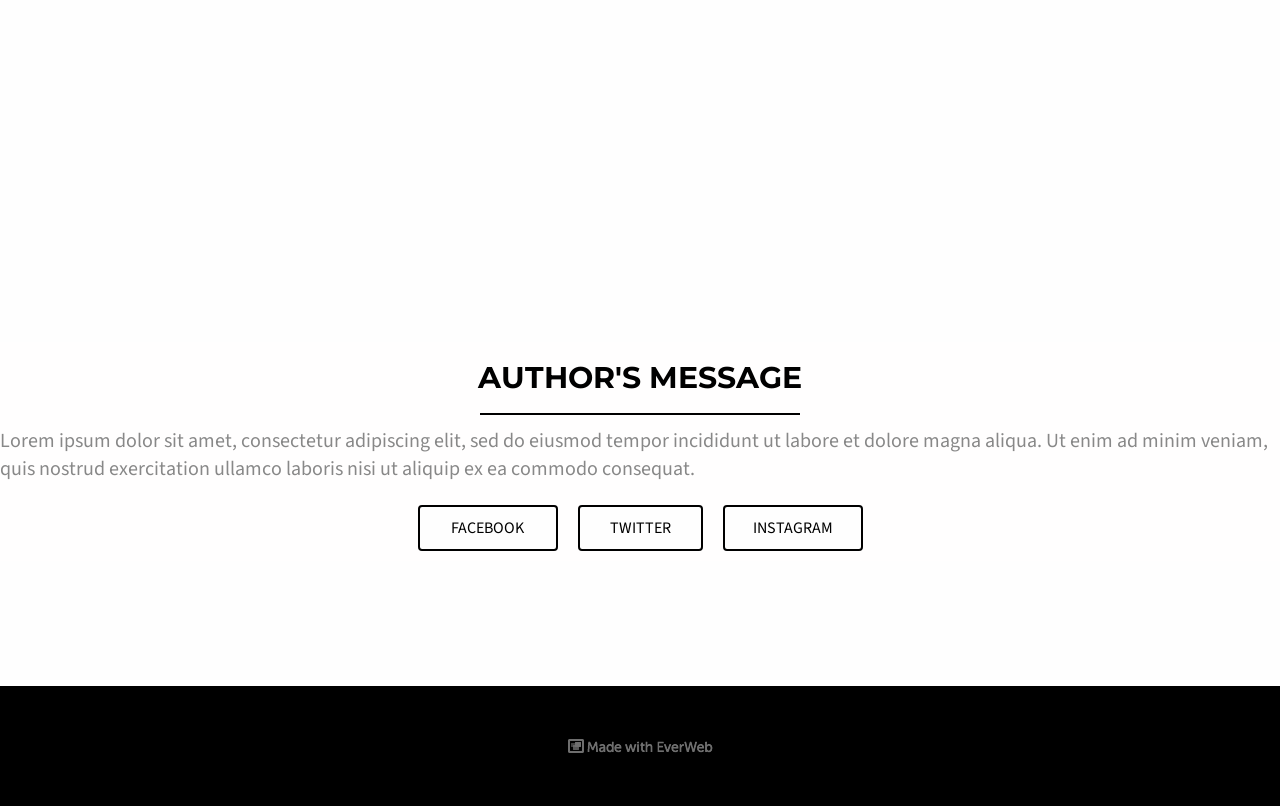
<file: bw.html>
<!DOCTYPE html><html lang="es"><head><meta charset="UTF-8"><title></title><link rel="shortcut icon" href="/favicon.ico"><meta http-equiv="Content-type" content="text/html;charset=UTF-8"><meta name="viewport" content="width=device-width, initial-scale=1"><meta name="generator" content="EverWeb 4.5.0 (3402)"><meta name="buildDate" content="domingo, 30 de agosto de 2026"><meta property="og:url" content="http://www.jadelamo.es/bw.html"><link rel="stylesheet" href="ew_css/textstyles.css?3870952565"><link rel="stylesheet" href="ew_css/responsive.css?3870952565"><link rel="stylesheet" href="ew_css/globaltextstyles.css?3870952565"><script src="https://ajax.googleapis.com/ajax/libs/jquery/3.7.1/jquery.min.js"></script>
<script>
if (typeof jQuery == 'undefined')
{
 document.write(unescape("%3Cscript src='ew_js/jquery.min.js'%3E%3C/script%3E"));
}
</script><script src="ew_js/ew-image-gallery.js" defer></script><script src="ew_js/jquery.twbsPagination.js" defer></script><script src="ew_js/sclicknav.js" defer></script><link rel="stylesheet" href="ew_css/ew-imager-gallery.css"><link rel="stylesheet" href="ew_css/slicknav.css"><link rel="stylesheet" href="https://fonts.googleapis.com/css?family=Source+Sans+Pro|Montserrat&display=swap"><style>div#text_box_3 a {color: rgb(4,50,255) !important;text-decoration: underline;}div#text_box_3 a:hover {color: rgb(255,38,0)  !important;text-decoration: underline;}div#text_box_3 a:visited {color: rgb(148,32,146) !important;text-decoration: underline;}</style><style>div#ewfx-flex-container_4 a {color: rgb(4,50,255) !important;text-decoration: underline;}div#ewfx-flex-container_4 a:hover {color: rgb(255,38,0) !important;text-decoration: underline;}div#ewfx-flex-container_4 a:visited {color: rgb(148,32,146) !important;text-decoration: underline;}</style><style>a img {border:0px;}div.content {min-height:1000px;}footer  {min-height:100px;}body {background-color: #FFFEFE;background-image: url('images/bw/browser/top-background2h.jpg?3870953000');background-repeat: no-repeat;background-position: center center;background-attachment: fixed;-webkit-background-size: cover;-moz-background-size: cover;-o-background-size: cover;background-size: cover;background-repeat: no-repeat;background-position: center 0;background-attachment: fixed;margin: 0px 0 0 0;}div.container {width: 100%;}@media (max-width: 640px) {body {background-image: url('images/bw/browser/top-background2h.jpg?3870953000');-webkit-background-size: auto;-moz-background-size: auto;-o-background-size: auto;background-size: auto;max-width: 100%;}}.browser_mobile_back {left:0;top:0px;width:100%;min-height:100%;height:100%;z-index:-1;position:fixed;margin:0;padding:0;}.browser_mobile_back img {display:block !important;object-fit:cover;height:100%;width:100%;height:100vh;}#flexbox_back_1{background-color:rgba(0,0,0,1);height:fit-content;min-height:fit-content;z-index:1;}#flexbox_1{padding-top:50px;padding-bottom:50px;width:100%;display:-webkit-flex;display:-moz-box;display:-ms-flex;display:flex;-webkit-flex-wrap:wrap;flex-wrap:wrap;-webkit-justify-content:center;-ms-justify-content:center;-moz-justify-content:center;justify-content:center;-webkit-align-items:center;-ms-align-items:center;-moz-align-items:center;align-items:center;}#flexbox_1 > div{margin:0px;}#flexbox_1 > div > div > img, #flexbox_1 > div > a > div > img{display:block;}#flexbox_1_pos{width:100%;position:relative;z-index:1;}

#shape_2_pos{width:100%;z-index:2;height:125px;}#shape_2{background-color:rgba(254,254,254,1);width:100%;height:100%;min-height:100%;}#shape_3_pos{width:100%;}

#shape_3{background-color:rgba(255,254,254,1);}div#text_box_3 {            display: flow-root;}div#text_box_3 .tb_button { font-family:'SourceSansPro-Regular','Source Sans Pro','Arial';font-size:16px;color:#D5D5D5;text-decoration:none; }	#shape_4_pos{width:100%;}

#shape_4{background-color:rgba(255,254,254,1);}div#ewfx-flex-container_4 * {
	box-sizing: border-box;
}

div#ewfx-flex-container_4 {
	width:100%;
	display: -moz-flex;
	display: -ms-flex;
	display: -webkit-flex;
	display: flex;
	-ms-flex-wrap:wrap;
	-moz-flex-wrap:wrap;
	-webkit-flex-wrap: wrap;
	flex-wrap: wrap;
	-moz-flex-direction: row;
	-webkit-flex-direction: row;
	-ms-flex-direction: row;
	flex-direction: row;
	-moz-justify-content: center; 
	-webkit-justify-content: center; 
	-ms-justify-content: center; 
	justify-content: center; 	
	-webkit-align-items: center;
	-moz-align-items: center;
	-ms-align-items: center;
	align-items: center;
	padding-top: 0px;
	padding-bottom: 0px;
	
}

div#ewfx-flex-container_4 .ewfx-row {
	flex-shrink: 2;
	flex-grow: 2;
}

div#ewfx-flex-container_4 .ewfx-row .ewfx-videoWrapper {
	position: relative;
	padding-bottom: 56.25%; /* 16:9 */
	padding-top: 25px;
	height: 0;
}
div#ewfx-flex-container_4 .ewfx-row .ewfx-videoWrapper iframe {
	position: absolute;
	top: 0;
	left: 0;
	width: 100%;
	height: 100%;
}#shape_5_pos{width:100%;z-index:5;height:125px;}#shape_5{background-color:rgba(254,254,254,1);width:100%;height:100%;min-height:100%;}#shape_6_pos{width:100%;z-index:6;height:587px;}#shape_6{background-color:rgba(254,254,254,1);width:100%;height:100%;min-height:100%;}#flexbox_back_7{background-color:rgba(255,254,254,1);height:408px;z-index:7;}#flexbox_7{padding-top:100px;padding-bottom:100px;width:100%;display:-webkit-flex;display:-moz-box;display:-ms-flex;display:flex;-webkit-flex-wrap:wrap;flex-wrap:wrap;-webkit-justify-content:center;-ms-justify-content:center;-moz-justify-content:center;justify-content:center;-webkit-align-items:center;-ms-align-items:center;-moz-align-items:center;align-items:center;}#flexbox_7 > div{margin:0px;}#flexbox_7 > div > div > img, #flexbox_7 > div > a > div > img{display:block;}#flexbox_7_pos{width:100%;position:relative;z-index:7;height:408px;}

#shape_8_pos{width:100%;z-index:8;height:822px;}#shape_8{width:100%;height:100%;min-height:100%;}#shape_9_pos{width:150px;position:relative;z-index:9;height:20px;}#shape_9_pos .outerlink {color: #0432FF;}#shape_9_pos .outerlink:hover {color: #FF2600;}#shape_9_pos .outerlink:active {color: #942092;}#shape_9{opacity:1.00;width:100%;height:100%;min-height:20px;display:flex;justify-content:center;align-items:center;}#gal_10 .galleryItem {text-align: center;position:relative;float: left;}#gal_10 .ig_pagination_outer {font-family:'Arial',sans-serif;font-size:12px;text-decoration: none;text-align: center;clear:both;padding-right:10px;}#gal_10 .ig_pagination {display:inline-block}#gal_10 .ig_pagination ul {list-style:none;margin:0;padding:0;}div#gal_10 .ig_pagination ul li {padding: 0 2px;float: left;}div#gal_10 .ig_pagination ul li a {color:#0432FF;}div#gal_10 .ig_pagination ul li:hover {color:#FF2600;text-decoration:underline;cursor: pointer;}div#gal_10 .ig_pagination li.active {text-decoration:underline;cursor:pointer;}div#gal_10 .ig_pagination li.active:hover {text-decoration:underline;cursor:pointer;}div#gal_10 .ig_pagination ul li:last-child {margin-right:0;padding:0;}div#gal_10 div.galpage {display: none;}div#gal_10 div.galpage-active {display: block;}div#gal_10 li.last, div#gal_10 li.first {display: none}div#gal_10 div.caption {overflow:hidden;height:34px;font-family:'Arial',sans-serif;font-size:12px;text-decoration: none;color:#FE9300;text-align:center;}#flexbox_back_11{background-color:rgba(85,192,254,0.25);height:fit-content;min-height:fit-content;z-index:11;}#flexbox_11{padding-top:0px;padding-bottom:0px;width:100%;display:-webkit-flex;display:-moz-box;display:-ms-flex;display:flex;-webkit-flex-wrap:wrap;flex-wrap:wrap;height:100%;-webkit-justify-content:space-around;-ms-justify-content:space-around;-moz-justify-content:space-around;justify-content:space-around;-webkit-align-items:center;-ms-align-items:center;-moz-align-items:center;align-items:center;}#flexbox_11 > div{margin:15px;}#flexbox_11 > div > div > img, #flexbox_11 > div > a > div > img{display:block;}#flexbox_11_pos{top:-0.5px;left:0;width:100%;z-index:10011;position:fixed;}

.slicknav_menu{display:none;}@media screen And (max-width: 700px) {#navmenu_menu12 {display:none !important;}.slicknav_menu {display:block;}}.slicknav_menu{font-size:14px;/*font size of label and icon*/padding:0px;/*remove the padding from the menu items, looks nice*/font-family:Montserrat;/*font settings For menu label And all submenus*/}
.slicknav_btn{font-family:'SourceSansPro-Regular','Source Sans Pro','Arial';font-size:18px;color:#000000;text-decoration:none;}
.slicknav_menubar>div:first-child{width:100%;/*Text Color*/}
.slicknav_nav{color:#FEFEFE;/*Text Color*/background-color:#000000;}
.slicknav_nav a:hover{color:#FEFEFE;/*Text Color*/background-color:#1F1F1F;/*For a custom background Color, remove To use default, In EW always use In Case thye want a transprent menu*/}
.slicknav_nav a{color:#FEFEFE;}
.responsive-mobile-menu{top:30px;z-index:200000;width:100%;display:block;right:0px;left:auto;}
.slicknav_menu .slicknav_icon-bar{background-color:#FEFEFE;}#navmenu_menu12 ul > li > a{width:auto;}
#navmenu_menu12 ul{margin:0;padding:0;list-style:none;position:relative;}
#navmenu_menu12 ul li{margin:0 25px 0 0;padding:0;float:left;position:relative;}
#navmenu_menu12 ul li a{display:block;margin:0;padding:5px;line-height:27px;text-decoration:none;color:#FEFEFE;text-align:left;}
#navmenu_menu12 ul li a:visited{text-decoration:none;color:#FEFEFE;}
#navmenu_menu12 ul li a:hover{text-decoration:none;color:#FEFEFE;}
#navmenu_menu12 ul ul {z-index:110012;display:none;position:absolute;left:0;float:left;right:auto;padding-top:2px;}
#navmenu_menu12 ul ul li {left:auto;margin:0;clear:left;float:left;width:100%;}
#navmenu_menu12 ul li:hover ul li a:hover {background:#1F1F1F;text-decoration:none;color:#FEFEFE;float:left;}
#navmenu_menu12 ul li.last ul {left:auto;right:0;}
#navmenu_menu12 ul li.last ul li {float:right;position:relative;}
#navmenu_menu12 ul li:hover ul {display:block;}
#navmenu_menu12 ul li:hover ul li a {background:#000000;text-decoration:none;color:#FEFEFE;padding-top:0px;padding-bottom:0px;border-bottom:1px solid #000000;float:left;width:100%;text-align:left;white-space:nowrap;}
#navmenu_menu12 ul ul, .responsive-mobile-menu{max-height:100dvh;overflow-y:auto;overflow-x:hidden;}
.nav_background_0{display:flex;flex:1;justify-content:flex-start;padding:0;}
#navmenu_menu12{clear:both;float:left;height:37px;margin:0;padding:0;font-family:'Montserrat-Regular','Montserrat','Arial';font-size:14px;width:515px;position:relative;z-index:20012;display:flex;}</style></head><body><div class="browser_mobile_back wddsk-hide uwddsk-hide"><img style="display:none" alt="background" src="images/bw/browser/top-background2h.jpg"></div><div class="container"><div class="content" data-minheight="1000"><div id="shape_8_pos"><div id="shape_8"></div></div><div id="flexbox_7_pos"><div class="flexbox_7" id="flexbox_back_7"></div></div><div id="shape_6_pos"><div id="shape_6"></div></div><div id="shape_5_pos"><div id="shape_5"></div></div><section id="shape_4_pos"><div id="shape_4" class="shape_4" style="height: 100%; width: 100%"><!--1011-->
<div id="ewfx-flex-container_4">
<div class="ewfx-row" style="flex-basis: 100%;max-width: 100%;min-width: 100%;margin: 5px;align-self: auto;text-align: center;"><div class="ewfb-container-1"><div class="ewfb-overlay"><div class="ewfb-image-desc"><span class="ql-font-helvetica" style="font-size: 12px;font-family:'Helvetica',sans-serif;"><p><strong class="ql-font-montserrat" style="font-size: 30px;font-family:'Montserrat','Helvetica';">AUTHOR'S MESSAGE</strong></p></span></div></div></div></div><div class="ewfx-row" style="flex-basis: 320px;max-width: 320px;min-width: 320px;align-self: auto;"><div class="ewfb-container-2"><img src="images/bw/black-bar.png" loading="lazy" style="max-width: 100%;display: block;"><div class="ewfb-overlay"><div class="ewfb-image-desc"></div></div></div></div>
</div></div></section><section id="shape_3_pos"><div id="shape_3" class="shape_3" style="height: 100%; width: 100%"><!--1011--><div id="text_box_3" style="height:100%;text-align:center;min-width:300px">			<div style="text-align:left">	<span class="ql-font-helvetica" style="font-size: 12px;font-family:'Helvetica',sans-serif;"><p><span class="ql-font-sourcesanspro" style="font-size: 20px; color: rgb(136, 136, 136);font-family:'Source Sans Pro','Helvetica';">Lorem ipsum dolor sit amet, consectetur adipiscing elit, sed do eiusmod tempor incididunt ut labore et dolore magna aliqua. Ut enim ad minim veniam, quis nostrud exercitation ullamco laboris nisi ut aliquip ex ea commodo consequat.</span></p></span> </div> 			<div style="display: -ms-flex;display: -webkit-flex;display: flex;-webkit-flex-direction:row;flex-direction:row;-webkit-flex-wrap:wrap;flex-wrap: wrap;-moz-justify-content:center;-webkit-justify-content:center;-ms-justify-content:center;justify-content: center;-webkit-align-items:center;-moz-align-items:center;-ms-align-items:center;align-items:center;">	<div style="flex-grow:2;flex-shrink:2;margin:10px;min-width:140px;max-width:140px;"><a target="_blank" style="text-decoration:none;" href="https://www.facebook.com/everwebapp/"><div class="tb_button" style='background-color: #FEFEFE;padding: 10px 10px 10px 10px;border-radius: 4px;text-decoration:none;text-align:center;border:2px solid #000000;color: #000000;' onmouseover="this.style.background='#000000';this.style.color='#FFFFFF';this.style.border='2px solid #000000';" onmouseout="this.style.background='#FEFEFE';this.style.color='#000000';this.style.border='2px solid #000000';">FACEBOOK</div></a></div><div style="flex-grow:2;flex-shrink:2;margin:10px;min-width:125px;max-width:125px;"><a target="_blank" style="text-decoration:none;" href="https://twitter.com/everwebapp"><div class="tb_button" style='background-color: #FEFEFE;padding: 10px 10px 10px 10px;border-radius: 4px;text-decoration:none;text-align:center;border:2px solid #000000;color: #000000;' onmouseover="this.style.background='#000000';this.style.color='#FFFFFF';this.style.border='0px solid #000000';" onmouseout="this.style.background='#FEFEFE';this.style.color='#000000';this.style.border='2px solid #000000';">TWITTER</div></a></div><div style="flex-grow:2;flex-shrink:2;margin:10px;min-width:140px;max-width:140px;"><a target="_blank" style="text-decoration:none;" href="https://www.instagram.com/everwebapp/"><div class="tb_button" style='background-color: #FEFEFE;padding: 10px 10px 10px 10px;border-radius: 4px;text-decoration:none;text-align:center;border:2px solid #000000;color: #000000;' onmouseover="this.style.background='#000000';this.style.color='#FFFFFF';this.style.border='0px solid #000000';" onmouseout="this.style.background='#FEFEFE';this.style.color='#000000';this.style.border='2px solid #000000';">INSTAGRAM</div></a></div>	</div>		<div style="clear:both"></div>	</div></div></section><div id="shape_2_pos"><div id="shape_2"></div></div><div class="gal " id="gal_10" style="left:38px;top:109px;height:384px;width:929px;z-index:10;padding-left:10px;padding-right:10px;position: absolute;"><div id="galpage1" class="galpage galpage-active"><div class="galleryItem" style="height:177px;width:143px;padding-right:10px;padding-bottom:10px;top:0px;"><a rel="prettyphoto[gallery10]" data-src="images/bw/9BA17AAC4A0F4516B06B371CF137E994/DSC01295.jpg" href="images/bw/9BA17AAC4A0F4516B06B371CF137E994/DSC01295.jpg" data-sub-html="DSC01295"><img src="images/bw/9BA17AAC4A0F4516B06B371CF137E994/DSC01295_thumb.jpg" width="143" height="88"></a><div class="caption" style="padding-top:55px;width:143px;">DSC01295</div></div><div class="galleryItem" style="height:177px;width:143px;padding-right:10px;padding-bottom:10px;top:0px;"><a rel="prettyphoto[gallery10]" data-src="images/bw/9BA17AAC4A0F4516B06B371CF137E994/DSC01534.JPG" href="images/bw/9BA17AAC4A0F4516B06B371CF137E994/DSC01534.JPG" data-sub-html="DSC01534"><img src="images/bw/9BA17AAC4A0F4516B06B371CF137E994/DSC01534_thumb.JPG" width="143" height="81"></a><div class="caption" style="padding-top:62px;width:143px;">DSC01534</div></div><div class="galleryItem" style="height:177px;width:143px;padding-right:10px;padding-bottom:10px;top:0px;"><a rel="prettyphoto[gallery10]" data-src="images/bw/9BA17AAC4A0F4516B06B371CF137E994/IMG_5944.jpeg" href="images/bw/9BA17AAC4A0F4516B06B371CF137E994/IMG_5944.jpeg" data-sub-html="IMG_5944"><img src="images/bw/9BA17AAC4A0F4516B06B371CF137E994/IMG_5944_thumb.jpeg" width="143" height="81"></a><div class="caption" style="padding-top:62px;width:143px;">IMG_5944</div></div><div class="galleryItem" style="height:177px;width:143px;padding-right:10px;padding-bottom:10px;top:0px;"><a rel="prettyphoto[gallery10]" data-src="images/bw/9BA17AAC4A0F4516B06B371CF137E994/IMG_6798.JPG" href="images/bw/9BA17AAC4A0F4516B06B371CF137E994/IMG_6798.JPG" data-sub-html="IMG_6798"><img src="images/bw/9BA17AAC4A0F4516B06B371CF137E994/IMG_6798_thumb.JPG" width="143" height="80"></a><div class="caption" style="padding-top:63px;width:143px;">IMG_6798</div></div><div class="galleryItem" style="height:177px;width:143px;padding-right:10px;padding-bottom:10px;top:0px;"><a rel="prettyphoto[gallery10]" data-src="images/bw/9BA17AAC4A0F4516B06B371CF137E994/IMG_6903.jpeg" href="images/bw/9BA17AAC4A0F4516B06B371CF137E994/IMG_6903.jpeg" data-sub-html="IMG_6903"><img src="images/bw/9BA17AAC4A0F4516B06B371CF137E994/IMG_6903_thumb.jpeg" width="143" height="81"></a><div class="caption" style="padding-top:62px;width:143px;">IMG_6903</div></div><div class="galleryItem" style="height:177px;width:143px;padding-bottom:10px;top:0px;"><a rel="prettyphoto[gallery10]" data-src="images/bw/9BA17AAC4A0F4516B06B371CF137E994/JAA06240.JPG" href="images/bw/9BA17AAC4A0F4516B06B371CF137E994/JAA06240.JPG" data-sub-html="JAA06240"><img src="images/bw/9BA17AAC4A0F4516B06B371CF137E994/JAA06240_thumb.JPG" width="143" height="80"></a><div class="caption" style="padding-top:63px;width:143px;">JAA06240</div></div><div class="galleryItem" style="height:177px;width:143px;padding-right:10px;padding-bottom:10px;top:0px;"><a rel="prettyphoto[gallery10]" data-src="images/bw/9BA17AAC4A0F4516B06B371CF137E994/JAA06240-p-12.JPG" href="images/bw/9BA17AAC4A0F4516B06B371CF137E994/JAA06240-p-12.JPG" data-sub-html="JAA06240"><img src="images/bw/9BA17AAC4A0F4516B06B371CF137E994/JAA06240_thumb.JPG" width="143" height="80"></a><div class="caption" style="padding-top:63px;width:143px;">JAA06240</div></div><div class="galleryItem" style="height:177px;width:143px;padding-right:10px;padding-bottom:10px;top:0px;"><a rel="prettyphoto[gallery10]" data-src="images/bw/9BA17AAC4A0F4516B06B371CF137E994/JAA06246.JPG" href="images/bw/9BA17AAC4A0F4516B06B371CF137E994/JAA06246.JPG" data-sub-html="JAA06246"><img src="images/bw/9BA17AAC4A0F4516B06B371CF137E994/JAA06246_thumb.JPG" width="143" height="80"></a><div class="caption" style="padding-top:63px;width:143px;">JAA06246</div></div><div class="galleryItem" style="height:177px;width:143px;padding-right:10px;padding-bottom:10px;top:0px;"><a rel="prettyphoto[gallery10]" data-src="images/bw/9BA17AAC4A0F4516B06B371CF137E994/DSC01534-p-4.JPG" href="images/bw/9BA17AAC4A0F4516B06B371CF137E994/DSC01534-p-4.JPG" data-sub-html="DSC01534"><img src="images/bw/9BA17AAC4A0F4516B06B371CF137E994/DSC01534_thumb.JPG" width="143" height="81"></a><div class="caption" style="padding-top:62px;width:143px;">DSC01534</div></div><div class="galleryItem" style="height:177px;width:143px;padding-right:10px;padding-bottom:10px;top:0px;"><a rel="prettyphoto[gallery10]" data-src="images/bw/9BA17AAC4A0F4516B06B371CF137E994/LRG_JAA01962.JPG" href="images/bw/9BA17AAC4A0F4516B06B371CF137E994/LRG_JAA01962.JPG" data-sub-html="LRG_JAA01962"><img src="images/bw/9BA17AAC4A0F4516B06B371CF137E994/LRG_JAA01962_thumb.JPG" width="143" height="80"></a><div class="caption" style="padding-top:63px;width:143px;">LRG_JAA01962</div></div><div class="galleryItem" style="height:177px;width:143px;padding-right:10px;padding-bottom:10px;top:0px;"><a rel="prettyphoto[gallery10]" data-src="images/bw/9BA17AAC4A0F4516B06B371CF137E994/IMG_6798-p-8.JPG" href="images/bw/9BA17AAC4A0F4516B06B371CF137E994/IMG_6798-p-8.JPG" data-sub-html="IMG_6798"><img src="images/bw/9BA17AAC4A0F4516B06B371CF137E994/IMG_6798_thumb.JPG" width="143" height="80"></a><div class="caption" style="padding-top:63px;width:143px;">IMG_6798</div></div></div></div><div id="flexbox_11_pos"><div class="flexbox_11" id="flexbox_back_11"><div
 id="flexbox_11"
 style="min-height: fit-content;"
>
<div class="even" style="z-index: 10000 !important"><div Class="responsive-mobile-menu"></div><div class="ewnavmenu" id="navmenu_menu12"><div class="nav_background_0"><ul id="navigation_menu0"><li><a class="main item0" href="index.html" data-linkuuid="F050DE7997D347EA87DA0F7320BBF4B4">INICIO</a></li><li><a class="main item1" href="galeria.html" data-linkuuid="D321FBD9DE8C4F8498C8BB242E8DFF62">GALERÍA</a></li><li><a class="main item2" href="blog/index.html" data-linkuuid="84DAF2DB9E3E449ABAB6143C0FDFD24B">BLOG</a></li><li><a class="main item3" href="contact.html" data-linkuuid="DBF5F0937B3545DE8974F8D2E4264B29">CONTACTO</a></li><li><a class="main item4" href="sobremi.html" data-linkuuid="19DF39DC3759446F9DE71A7BB1989C5A">SOBRE MI</a></li><li  style='margin-right:0px;' class="last "><a class="main item5" href="privado.html" data-linkuuid="E5EDF2D284CE4809B55C179595C8FDE8">PRIVADO 🔐</a></li></ul></div></div><script>$(function(){$('#navigation_menu0').slicknav({prependTo: '.responsive-mobile-menu',label: '',});});</script></div>
</div></div></div></div><footer data-top='2312' data-height='120'><div id="flexbox_1_pos"><div class="flexbox_1" id="flexbox_back_1"><div
 id="flexbox_1"
 style="min-height: fit-content;"
>
<div class="even" style="z-index: 8"><div id="shape_9_pos"><a class="outerlink" href="https://www.everwebapp.com"><div id="shape_9"><img src="images/bw/ewmadewitheverweb.png?3870953000" height="100%" width="100%" style="object-fit:fill;height:20px;width: 150px;display: block;vertical-align:top;" alt="Easy Site Building App" srcset="images/bw/ewmadewitheverweb.png?3870953000 1x, images/bw/ewmadewitheverweb@2x.png?3870953000 2x"></div></a></div></div>
</div></div></div></footer></div><script>$(document).ready(function(){
$('#gal_10').lightGallery({
selector: '.galleryItem a:not(.ewg-external-link)',
share:true,
autoplay:true,
fourceAutoplay:false,
pause:5000,
download:false,
fullScreen:true,
zoom:true,
thumbnail: false ,
googlePlus: false, 
});
});
$('.ewg-external-link').on('click', function(e) {
    e.preventDefault(); 

    if ($(this).attr('target') === '_blank') {
        window.open($(this).attr('href'), '_blank'); 
    } else {
        window.location.href = $(this).attr('href'); 
    }
});
</script></body></html>
</file>
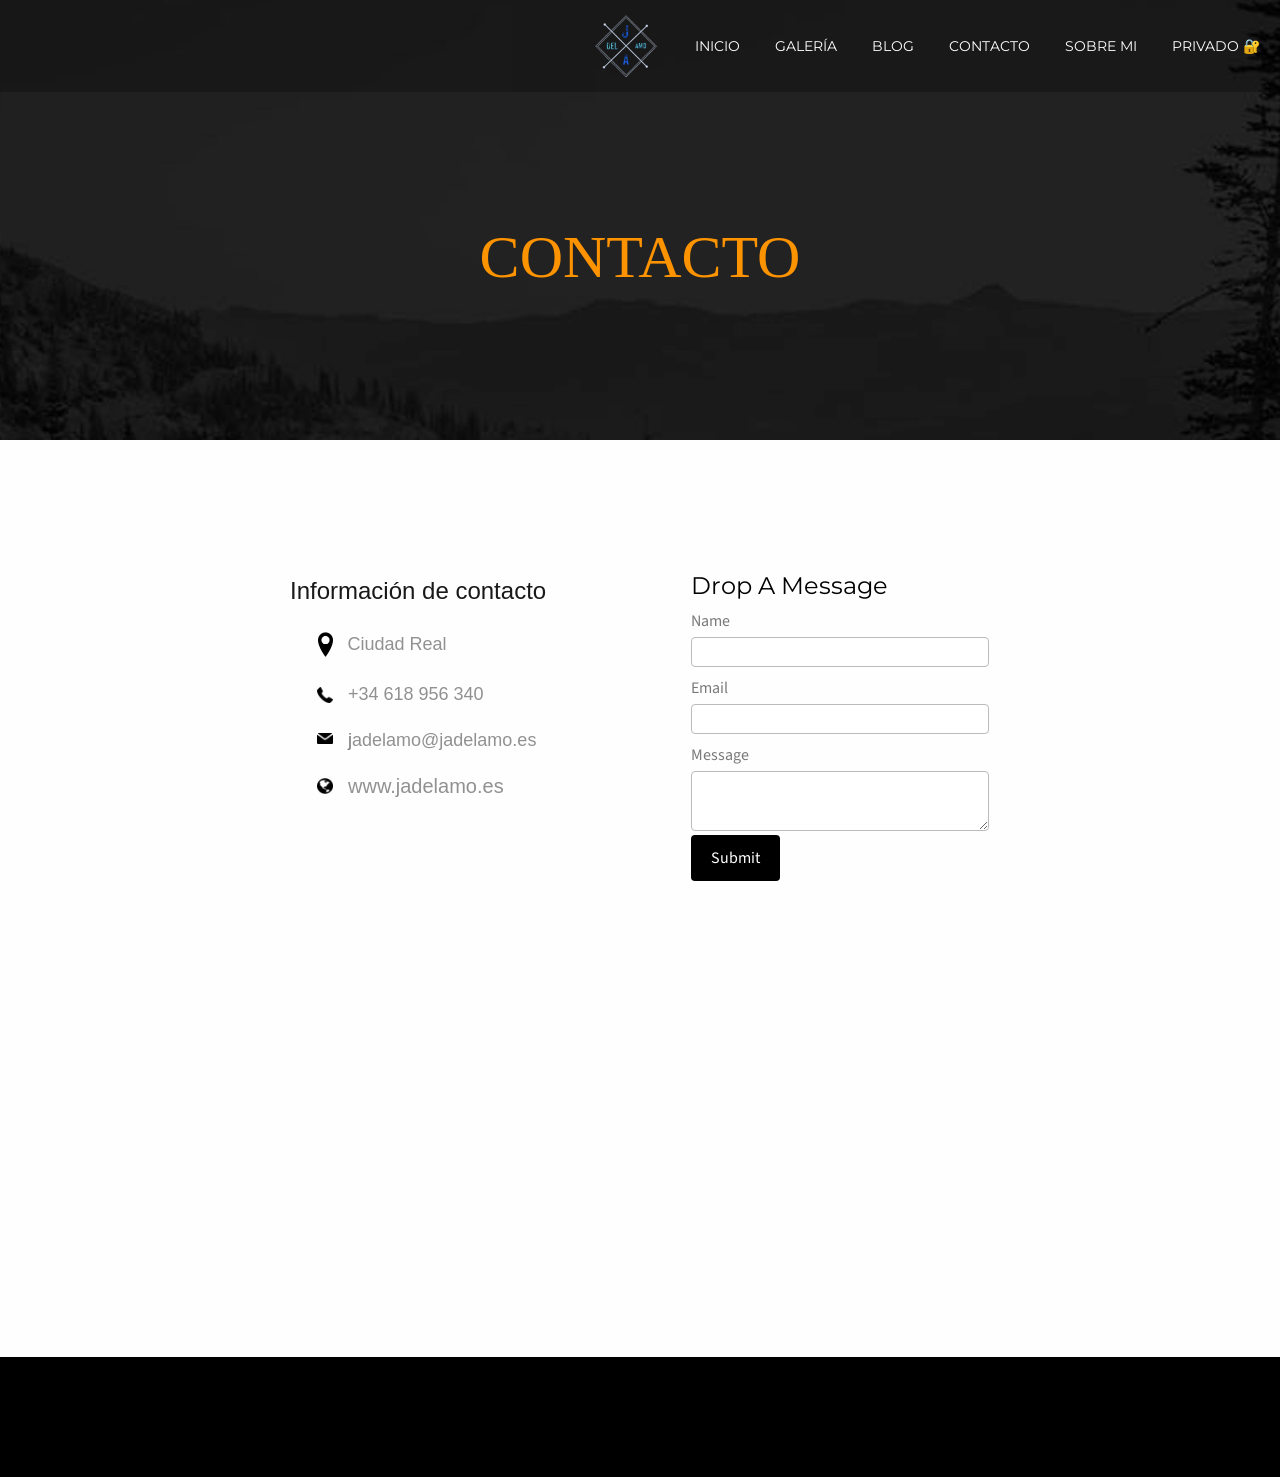
<file: contact.html>
<!DOCTYPE html><html lang="es"><head><meta charset="UTF-8"><title></title><link rel="shortcut icon" href="/favicon.ico"><meta http-equiv="Content-type" content="text/html;charset=UTF-8"><meta name="viewport" content="width=device-width, initial-scale=1"><meta name="generator" content="EverWeb 4.5.0 (3402)"><meta name="buildDate" content="domingo, 30 de agosto de 2026"><meta property="og:url" content="http://www.jadelamo.es/contact.html"><link rel="stylesheet" href="ew_css/textstyles.css?3870952565"><link rel="stylesheet" href="ew_css/responsive.css?3870952565"><link rel="stylesheet" href="ew_css/globaltextstyles.css?3870952565"><script src="https://ajax.googleapis.com/ajax/libs/jquery/3.7.1/jquery.min.js"></script>
<script>
if (typeof jQuery == 'undefined')
{
 document.write(unescape("%3Cscript src='ew_js/jquery.min.js'%3E%3C/script%3E"));
}
</script><script src="ew_js/ew_contactform.js" defer></script><script src="ew_js/jquery.form.min.js" defer></script><script src="ew_js/picker.js" defer></script><script src="ew_js/picker.date.js" defer></script><script src="ew_js/picker.time.js" defer></script><script src="ew_js/sclicknav.js" defer></script><link rel="stylesheet" href="ew_css/ew_contactform_ad.css"><link rel="stylesheet" href="ew_css/default.css"><link rel="stylesheet" href="ew_css/default.date.css"><link rel="stylesheet" href="ew_css/default.time.css"><link rel="stylesheet" href="ew_css/slicknav.css"><link rel="stylesheet" href="https://fonts.googleapis.com/css?family=Montserrat|Source+Sans+Pro&display=swap"><style>div#ewfx-flex-container_7 a {color: rgb(121,121,121) !important;text-decoration: none;}div#ewfx-flex-container_7 a:hover {color: rgb(121,121,121) !important;text-decoration: none;}div#ewfx-flex-container_7 a:visited {color: rgb(121,121,121) !important;text-decoration: none;}</style><style>a img {border:0px;}div.content {min-height:1000px;}footer  {min-height:100px;}body {background-color: #FFFEFE;background-image: url('images/contact/browser/top-background2h.jpg?3870953000');background-repeat: no-repeat;background-position: center center;background-attachment: fixed;-webkit-background-size: cover;-moz-background-size: cover;-o-background-size: cover;background-size: cover;background-repeat: no-repeat;background-position: center 0;background-attachment: fixed;margin: 0px 0 0 0;}div.container {width: 100%;}@media (max-width: 640px) {body {background-image: url('images/contact/browser/top-background2h.jpg?3870953000');-webkit-background-size: auto;-moz-background-size: auto;-o-background-size: auto;background-size: auto;max-width: 100%;}}.browser_mobile_back {left:0;top:0px;width:100%;min-height:100%;height:100%;z-index:-1;position:fixed;margin:0;padding:0;}.browser_mobile_back img {display:block !important;object-fit:cover;height:100%;width:100%;height:100vh;}#flexbox_back_1{background-color:rgba(0,0,0,1);height:120px;z-index:1;}#flexbox_1{padding-top:50px;padding-bottom:50px;width:100%;display:-webkit-flex;display:-moz-box;display:-ms-flex;display:flex;-webkit-flex-wrap:wrap;flex-wrap:wrap;-webkit-justify-content:center;-ms-justify-content:center;-moz-justify-content:center;justify-content:center;-webkit-align-items:center;-ms-align-items:center;-moz-align-items:center;align-items:center;}#flexbox_1 > div{margin:0px;}#flexbox_1 > div > div > img, #flexbox_1 > div > a > div > img{display:block;}#flexbox_1_pos{width:100%;position:relative;z-index:1;height:120px;}

#shape_2_pos{width:100%;min-height:350px;}

#flexbox_back_3{background-color:rgba(255,254,254,1);height:fit-content;min-height:fit-content;z-index:3;}#flexbox_3{padding-top:100px;padding-bottom:100px;width:100%;display:-webkit-flex;display:-moz-box;display:-ms-flex;display:flex;-webkit-flex-wrap:wrap;flex-wrap:wrap;-webkit-justify-content:center;-ms-justify-content:center;-moz-justify-content:center;justify-content:center;-webkit-align-items:flex-start;-ms-align-items:flex-start;-moz-align-items:flex-start;align-items:flex-start;}#flexbox_3 > div{margin:25px;}#flexbox_3 > div > div > img, #flexbox_3 > div > a > div > img{display:block;}#flexbox_3_pos{width:100%;position:relative;z-index:3;}

#shape_4_pos{width:100%;z-index:4;height:150px;}#shape_4{width:100%;height:100%;min-height:100%;}#shape_5_pos{width:100%;z-index:5;height:fit-content;}#shape_5{width:100%;height:fit-content;}#shape_6_pos{width:100%;z-index:6;height:225px;}#shape_6{width:100%;height:100%;min-height:100%;}#shape_7_pos{width:350px;position:relative;}

div#ewfx-flex-container_7 * {
	box-sizing: border-box;
}

div#ewfx-flex-container_7 {
	width:100%;
	display: -moz-flex;
	display: -ms-flex;
	display: -webkit-flex;
	display: flex;
	-ms-flex-wrap:wrap;
	-moz-flex-wrap:wrap;
	-webkit-flex-wrap: wrap;
	flex-wrap: wrap;
	-moz-flex-direction: row;
	-webkit-flex-direction: row;
	-ms-flex-direction: row;
	flex-direction: row;
	-moz-justify-content: center; 
	-webkit-justify-content: center; 
	-ms-justify-content: center; 
	justify-content: center; 	
	-webkit-align-items: center;
	-moz-align-items: center;
	-ms-align-items: center;
	align-items: center;
	padding-top: 0px;
	padding-bottom: 0px;
	
}

div#ewfx-flex-container_7 .ewfx-row {
	flex-shrink: 2;
	flex-grow: 2;
}

div#ewfx-flex-container_7 .ewfx-row .ewfx-videoWrapper {
	position: relative;
	padding-bottom: 56.25%; /* 16:9 */
	padding-top: 25px;
	height: 0;
}
div#ewfx-flex-container_7 .ewfx-row .ewfx-videoWrapper iframe {
	position: absolute;
	top: 0;
	left: 0;
	width: 100%;
	height: 100%;
}#shape_8_pos{width:300px;position:relative;}

	form.ew_custom_contact_8>div.border {padding: 1px;}	form.ew_custom_contact_8 div.controltipstyle { margin-top:5px; font-family:'ArialMT','Arial';font-size:10px;color:#D5D5D5;text-decoration:none; }	form.ew_custom_contact_8 div.header {padding:5px 0 0 0;margin:0px}	form.ew_custom_contact_8 div.lone { font-family:'Montserrat-Regular','Montserrat','Arial';font-size:24px;color:#000000;text-decoration:none; }	form.ew_custom_contact_8 div.ltwo { font-family:'ArialMT','Arial';font-weight: 700;font-size:20px;color:#000000;font-weight: 700;text-decoration:none; }		form.ew_custom_contact_8 div.descriptionstyle { font-family:'ArialMT','Arial';font-weight: 700;font-size:14px;color:#000000;font-weight: 700;text-decoration:none; }	form.ew_custom_contact_8 .formControl {padding-bottom: 0px}	form.ew_custom_contact_8 label.field-caption {font-family:'SourceSansPro-Regular','Source Sans Pro','Arial';font-size:16px;color:#797979;padding:10px 0 5px 0 }	form.ew_custom_contact_8 .picker__wrap,form.ew_custom_contact_8 input, form.ew_custom_contact_8 select, form.ew_custom_contact_8 textarea, 	form.ew_custom_contact_8 label.lbl {font-family:'ArialMT','Arial';font-size:12px;color:#000000;text-decoration:none;}	form.ew_custom_contact_8 .validation-error {font-family:'SourceSansPro-Regular','Source Sans Pro','Arial'; }		form.ew_custom_contact_8 form.ew_custom_contact_8 select {color:#797979;font-family:'SourceSansPro-Regular','Source Sans Pro','Arial';font-size:16px }	form.ew_custom_contact_8 .btn-align {text-align:left}	form.ew_custom_contact_8 .btn-align input:focus {outline: none;} 	form.ew_custom_contact_8 button[type=submit] {		 background-color: #000000;		 clear: both;		 padding: 12px 20px;		 border: none;		 border-radius: 4px;		 cursor: pointer;		 transition: 0.5s;		 font-family:'SourceSansPro-Regular','Source Sans Pro','Arial';font-size:16px;color:#000000;text-decoration:none;;		 color: #FFFFFF !important;		 		}		form.ew_custom_contact_8 button[type=submit]:hover {			background-color:#000000; 			color: #F0EEF2 !important;		}form.ew_custom_contact_8 input[type="text"],form.ew_custom_contact_8 input[type="time"],form.ew_custom_contact_8 input[type="number"],form.ew_custom_contact_8 input[type="tel"],form.ew_custom_contact_8 input[type="email"],form.ew_custom_contact_8 input[type="date"],form.ew_custom_contact_8 input[type="url"], form.ew_custom_contact_8 select.stdcfcontrol , form.ew_custom_contact_8 textarea { width: 100%; padding-top:7px; padding-bottom:7px; text-indent: 5px; box-sizing: border-box; -moz-box-sizing: border-box; -webkit-box-sizing: border-box; outline: none; -webkit-border-radius: 4px; -moz-border-radius: 4px; border-radius: 4px; border: 1px solid #BBB; -webkit-transition: -webkit-box-shadow 0.6s ease-out; -moz-transition: -moz-box-shadow 0.6s ease-out; -o-transition: box-shadow 0.6s ease-out; transition: box-shadow 0.6s ease-out; } .ew_cfad ew_custom_contact_8 input:hover,  .ew_cfad ew_custom_contact_8 select.stdcfcontrol:hover,  .ew_cfad ew_custom_contact_8 textarea:hover { -moz-box-shadow: 0px 0px 3px #02cde8; -webkit-box-shadow: 0px 0px 3px #02cde8; box-shadow: 0px 0px 3px #02cde8;}.ew_cfad ew_custom_contact_8 input:focus, .ew_cfad ew_custom_contact_8 select.stdcfcontrol:focus, .ew_cfad ew_custom_contact_8 textarea:focus { -moz-box-shadow: 0px 0px 6px #02cde8; -webkit-box-shadow: 0px 0px 6px #02cde8; box-shadow: 0px 0px 6px #02cde8;}#custom-background-8 {	height:auto !important;}:-moz-placeholder {   color:    #b1b1b1;   opacity:  1;}::-moz-placeholder {   color:    #b1b1b1;   opacity:  1;}#flexbox_back_9{background-color:rgba(0,0,0,0.25);height:fit-content;min-height:fit-content;z-index:9;}#flexbox_9{padding-top:0px;padding-bottom:0px;width:100%;display:-webkit-flex;display:-moz-box;display:-ms-flex;display:flex;-webkit-flex-wrap:wrap;flex-wrap:wrap;height:100%;-webkit-justify-content:flex-end;-ms-justify-content:flex-end;-moz-justify-content:flex-end;justify-content:flex-end;-webkit-align-items:center;-ms-align-items:center;-moz-align-items:center;align-items:center;}#flexbox_9 > div{margin:15px;}#flexbox_9 > div > div > img, #flexbox_9 > div > a > div > img{display:block;}#flexbox_9_pos{top:0px;left:0;width:100%;z-index:10009;position:fixed;}

.slicknav_menu{display:none;}@media screen And (max-width: 700px) {#navmenu_menu10 {display:none !important;}.slicknav_menu {display:block;}}.slicknav_menu{font-size:14px;/*font size of label and icon*/padding:0px;/*remove the padding from the menu items, looks nice*/font-family:Montserrat;/*font settings For menu label And all submenus*/}
.slicknav_btn{font-family:'SourceSansPro-Regular','Source Sans Pro','Arial';font-size:18px;color:#000000;text-decoration:none;}
.slicknav_menubar>div:first-child{width:100%;/*Text Color*/}
.slicknav_nav{color:#FEFEFE;/*Text Color*/background-color:#000000;}
.slicknav_nav a:hover{color:#FEFEFE;/*Text Color*/background-color:#1F1F1F;/*For a custom background Color, remove To use default, In EW always use In Case thye want a transprent menu*/}
.slicknav_nav a{color:#FEFEFE;}
.responsive-mobile-menu{top:42px;z-index:200000;width:100%;display:block;right:0px;left:auto;}
.slicknav_menu .slicknav_icon-bar{background-color:#FEFEFE;}#navmenu_menu10 ul > li > a{width:auto;}
#navmenu_menu10 ul{margin:0;padding:0;list-style:none;position:relative;}
#navmenu_menu10 ul li{margin:0 25px 0 0;padding:0;float:left;position:relative;}
#navmenu_menu10 ul li a{display:block;margin:0;padding:5px;line-height:27px;text-decoration:none;color:#FEFEFE;text-align:left;}
#navmenu_menu10 ul li a:visited{text-decoration:none;color:#FEFEFE;}
#navmenu_menu10 ul li a:hover{text-decoration:none;color:#FEFEFE;}
#navmenu_menu10 ul ul {z-index:110010;display:none;position:absolute;left:0;float:left;right:auto;padding-top:2px;}
#navmenu_menu10 ul ul li {left:auto;margin:0;clear:left;float:left;width:100%;}
#navmenu_menu10 ul li:hover ul li a:hover {background:#1F1F1F;text-decoration:none;color:#FEFEFE;float:left;}
#navmenu_menu10 ul li.last ul {left:auto;right:0;}
#navmenu_menu10 ul li.last ul li {float:right;position:relative;}
#navmenu_menu10 ul li:hover ul {display:block;}
#navmenu_menu10 ul li:hover ul li a {background:#000000;text-decoration:none;color:#FEFEFE;padding-top:0px;padding-bottom:0px;border-bottom:1px solid #000000;float:left;width:100%;text-align:left;white-space:nowrap;}
#navmenu_menu10 ul ul, .responsive-mobile-menu{max-height:100dvh;overflow-y:auto;overflow-x:hidden;}
.nav_background_0{display:flex;flex:1;justify-content:flex-end;padding:0;}
#navmenu_menu10{clear:both;float:left;height:37px;margin:0;padding:0;font-family:'Montserrat-Regular','Montserrat','Arial';font-size:14px;width:578px;position:relative;z-index:20010;display:flex;}#shape_11_pos{width:62px;z-index:10011;position:relative;height:62px;}#shape_11{opacity:1.00;width:100%;height:100%;min-height:62px;display:flex;justify-content:center;align-items:center;}</style></head><body><div class="browser_mobile_back wddsk-hide uwddsk-hide"><img style="display:none" alt="background" src="images/contact/browser/top-background2h.jpg"></div><div class="container"><div class="content" data-minheight="1000"><div id="flexbox_9_pos"><div class="flexbox_9" id="flexbox_back_9"><div
 id="flexbox_9"
 style="min-height: fit-content;"
>
<div class="odd" style="z-index: 10"><div id="shape_11_pos"><div id="shape_11"><img src="images/contact/IMG_2183.PNG?3870953000" height="100%" width="100%" style="object-fit:fill;height:62px;width: 62px;display: block;vertical-align:top;" srcset="images/contact/IMG_2183.PNG?3870953000 1x, images/contact/IMG_2183@2x.PNG?3870953000 2x"></div></div></div><div class="even" style="z-index: 10000 !important"><div Class="responsive-mobile-menu"></div><div class="ewnavmenu" id="navmenu_menu10"><div class="nav_background_0"><ul id="navigation_menu0"><li><a class="main item0" href="index.html" data-linkuuid="F050DE7997D347EA87DA0F7320BBF4B4">INICIO</a></li><li><a class="main item1" href="galeria.html" data-linkuuid="D321FBD9DE8C4F8498C8BB242E8DFF62">GALERÍA</a></li><li><a class="main item2" href="blog/index.html" data-linkuuid="84DAF2DB9E3E449ABAB6143C0FDFD24B">BLOG</a></li><li class="ew-current-page"><a class="main item3" href="contact.html" data-linkuuid="DBF5F0937B3545DE8974F8D2E4264B29">CONTACTO</a></li><li><a class="main item4" href="sobremi.html" data-linkuuid="19DF39DC3759446F9DE71A7BB1989C5A">SOBRE MI</a></li><li  style='margin-right:0px;' class="last "><a class="main item5" href="privado.html" data-linkuuid="E5EDF2D284CE4809B55C179595C8FDE8">PRIVADO 🔐</a></li></ul></div></div><script>$(function(){$('#navigation_menu0').slicknav({prependTo: '.responsive-mobile-menu',label: '',});});</script></div>
</div></div></div><div id="shape_6_pos"><div id="shape_6"></div></div><div id="shape_5_pos"><div id="shape_5"><div class="ewblock-overlay-text" style="position:relative;left:0;top:0;width:100%;height:fit-content;z-index:6"><p class="para1"><span style="line-height: 65px;" class="Style2">CONTACTO</span></p></div></div></div><div id="shape_4_pos"><div id="shape_4"></div></div><div id="flexbox_3_pos"><div class="flexbox_3" id="flexbox_back_3"><div
 id="flexbox_3"
 style="min-height: fit-content;"
>
<div class="even" style="z-index: 6"><div id="shape_7_pos"><div id="shape_7" class="shape_7" style="height: 100%; width: 100%"><!--350-->
<div id="ewfx-flex-container_7">
<div class="ewfx-row" style="flex-basis: 100%;max-width: 100%;min-width: 100%;align-self: auto;"><div class="ewfb-container-1"><div class="ewfb-overlay"><div class="ewfb-image-desc"><div class="ql-font-arial" style="font-family:'Arial',sans-serif; font-size: 12px"><p><span style="font-size: 24px; color: rgb(25, 25, 25);">Información de contacto</span></p></div></div></div></div></div><div class="ewfx-row" style="flex-basis: 15px;max-width: 15px;min-width: 15px;margin: 15px;align-self: flex-start;text-align: left;"><div class="ewfb-container-2"><img src="images/contact/location-pointer.png" loading="lazy" style="max-width: 100%;display: block;"><div class="ewfb-overlay"><div class="ewfb-image-desc"></div></div></div></div><div class="ewfx-row" style="flex-basis: 280px;max-width: 280px;min-width: 280px;align-self: auto;"><div class="ewfb-container-3"><div class="ewfb-overlay"><div class="ewfb-image-desc"><div class="ql-font-arial" style="font-family:'Arial',sans-serif; font-size: 12px"><p><span class="ql-font-tahoma" style="font-family:'Tahoma',sans-serif;  color: rgb(145, 145, 145);font-size: 18px">Ciudad Real﻿</span></p></div></div></div></div></div><div class="ewfx-row" style="flex-basis: 16px;max-width: 16px;min-width: 16px;margin: 15px;align-self: flex-start;text-align: left;"><div class="ewfb-container-4"><img src="images/contact/phone-receiver.png" loading="lazy" style="max-width: 100%;display: block;"><div class="ewfb-overlay"><div class="ewfb-image-desc"></div></div></div></div><div class="ewfx-row" style="flex-basis: 280px;max-width: 280px;min-width: 280px;align-self: auto;"><div class="ewfb-container-5"><div class="ewfb-overlay"><div class="ewfb-image-desc"><div class="ql-font-arial" style="font-family:'Arial',sans-serif; font-size: 12px"><p><span class="ql-font-tahoma" style="font-family:'Tahoma',sans-serif;  color: rgb(145, 145, 145);font-size: 18px">+34 618 956 340</span></p></div></div></div></div></div><div class="ewfx-row" style="flex-basis: 16px;max-width: 16px;min-width: 16px;margin: 15px;align-self: flex-start;text-align: left;"><div class="ewfb-container-6"><img src="images/contact/black-envelope.png" loading="lazy" style="max-width: 100%;display: block;"><div class="ewfb-overlay"><div class="ewfb-image-desc"></div></div></div></div><div class="ewfx-row" style="flex-basis: 280px;max-width: 280px;min-width: 280px;align-self: auto;"><div class="ewfb-container-7"><div class="ewfb-overlay"><div class="ewfb-image-desc"><div class="ql-font-arial" style="font-family:'Arial',sans-serif; font-size: 12px"><p><a href="" data-linkuuid="AE53B67076284A18B3951C7C2C30C4D5" target="_parent" class="ql-font-tahoma" style="font-family:'Tahoma',sans-serif;  color: rgb(145, 145, 145);font-size: 18px">j</a><span class="ql-font-tahoma" style="font-family:'Tahoma',sans-serif;  color: rgb(145, 145, 145);font-size: 18px">adelamo@jadelamo.es</span></p></div></div></div></div></div><div class="ewfx-row" style="flex-basis: 16px;max-width: 16px;min-width: 16px;margin: 15px;align-self: flex-start;text-align: left;"><div class="ewfb-container-8"><img src="images/contact/earth-globe.png" loading="lazy" style="max-width: 100%;display: block;"><div class="ewfb-overlay"><div class="ewfb-image-desc"></div></div></div></div><div class="ewfx-row" style="flex-basis: 280px;max-width: 280px;min-width: 280px;align-self: center;"><div class="ewfb-container-9"><div class="ewfb-overlay"><div class="ewfb-image-desc"><div class="ql-font-arial" style="font-family:'Arial',sans-serif; font-size: 12px"><p><span style="font-family:'Tahoma',sans-serif;  color: rgb(145, 145, 145);font-size: 20px" class="ql-font-tahoma">www.jadelamo.es</span></p></div></div></div></div></div>
</div></div></div></div><div class="odd" style="z-index: 7"><div id="shape_8_pos"><div id="shape_8" class="shape_8" style="height: 100%; width: 100%"><!--300-->	<form class="ew_cfad ew_custom_contact_8" id="form_8" method="post" enctype="multipart/form-data"><div class="border"><div class="formControl" > <div class="header lone" >Drop A Message </div> </div><div class="formControl" > <label for="name" class="field-caption" > Name</label> <input type="text" value="" name="name" id="name" > <br> </div><div class="formControl" > <label for="email" class="field-caption" > Email</label> <input type="email" value="" name="email" id="email" > <br> </div><div class="formControl" > <label for="message" class="field-caption" > Message</label> <textarea name="message" id="message"  style="height:60px; " ></textarea> <br> </div><div class="upload_progress">	<div class="progress stripes">		<div class="bar">		</div>		<div class="percent">			0%		</div>	</div></div><div class="validation-error">	<div class="validation-text">		Faltan algunos campos obligatorios o tienen un formato incorrecto. Revise el formulario y envíelo de nuevo.	</div></div>	<div class="btn-align">		<label style="display:none" for="er">*er:</label>						<button class="btn-styled btnSubmit" type="submit">Submit</button>		</div>	</div> </form></div></div></div>
</div></div></div><section id="shape_2_pos"><div id="shape_2" class="shape_2" style="height: 100%; width: 100%"><!--942--><div style="max-height:350px"><iframe width="100%" height="350" frameborder="0" scrolling="no" marginheight="0" marginwidth="0" src="https://www.google.com/maps?f=q&source=s_q&hl=en&geocode=&q=Plaza del Pilar 1, Ciudad Real&ie=UTF8&output=embed"></iframe></div></div></section></div><footer data-top='1404' data-height='120'><div id="flexbox_1_pos"><div class="flexbox_1" id="flexbox_back_1"></div></div></footer></div><script>
	 $(window).ready(function() {
	$('#form_8').simpleContactForm (
	{
	url : "ew_PHP/ew_contactform-9616DF6B64850E540DEA2AF65F225712.php",
	type: "POST", 
	subject : "A new message from your website",
	clearAfterSend : true,	 			
	errorClass : "error",								
	success : function() {
	alert('Your message has been sent!');
 
	},
	failure : function(error) {
		alert(error);
	}
		
});

 });
</script></body></html>
</file>
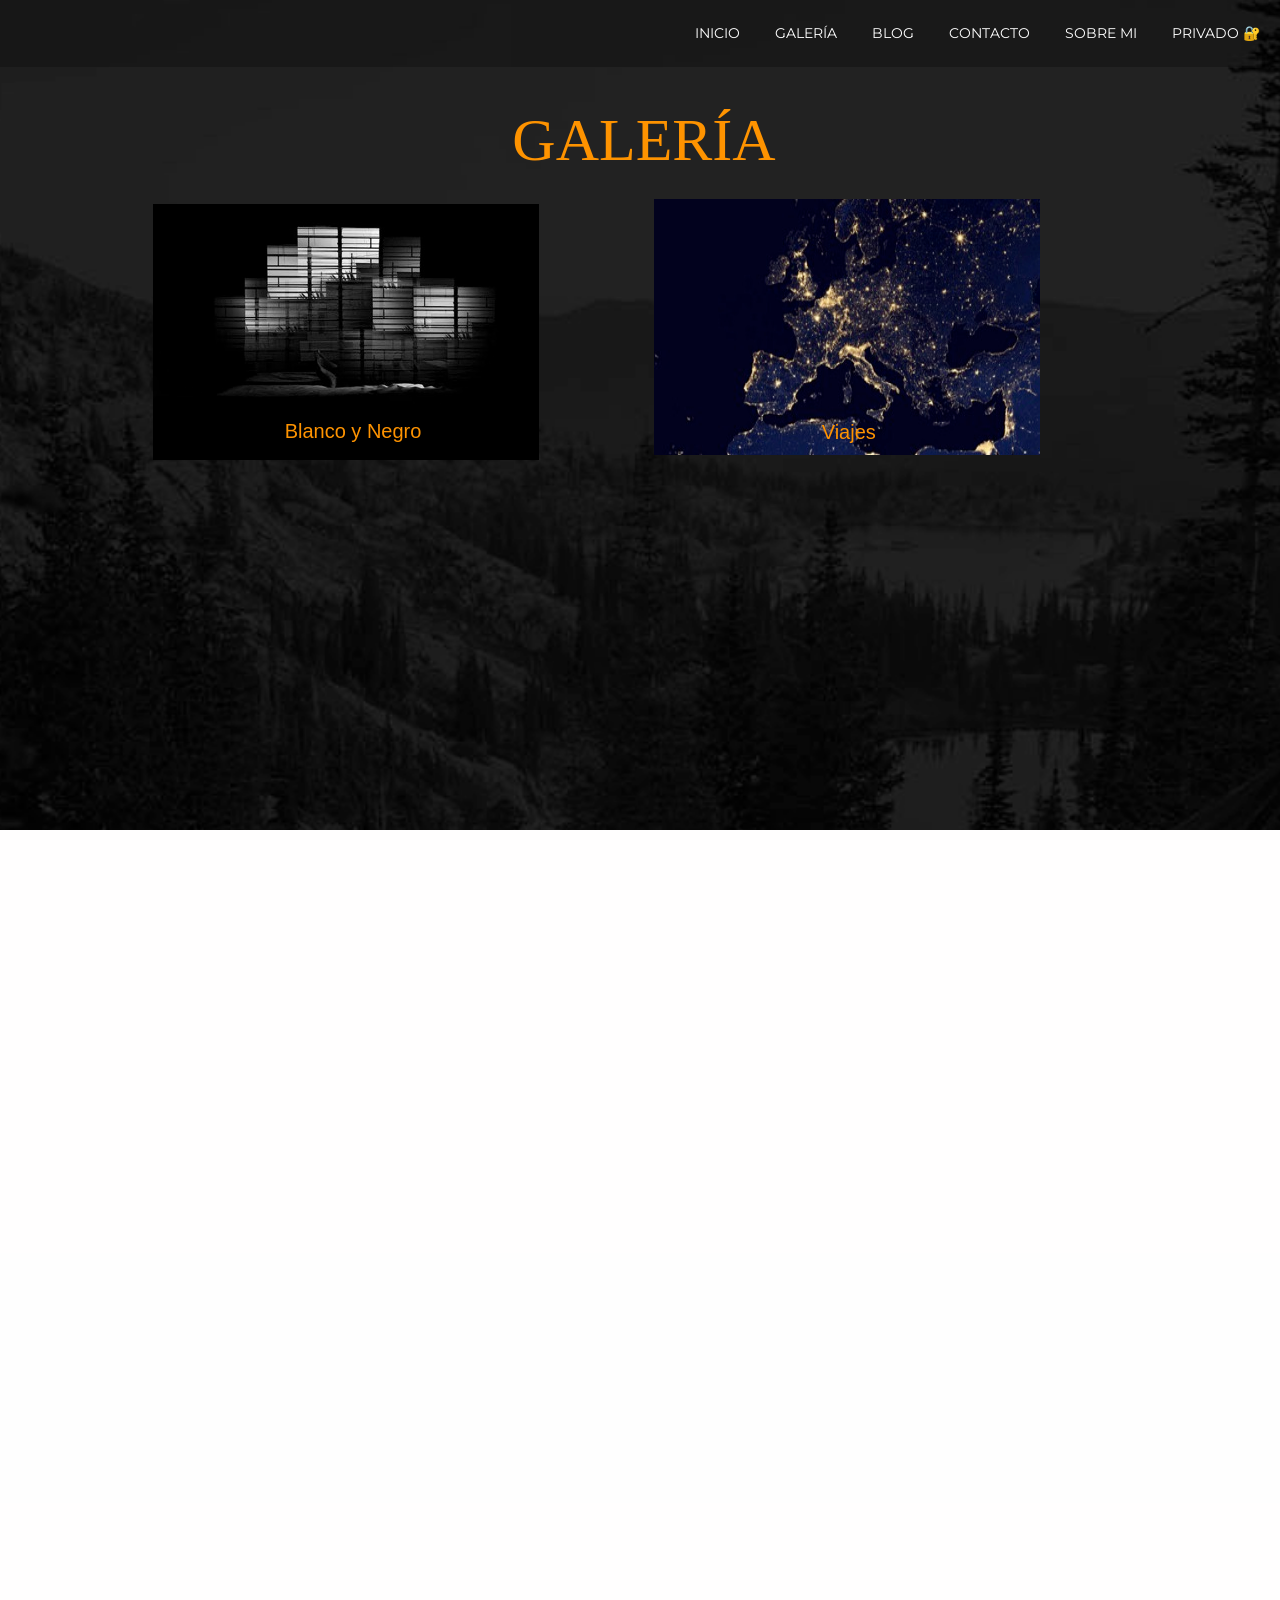
<file: galeria.html>
<!DOCTYPE html><html lang="es"><head><meta charset="UTF-8"><title></title><link rel="shortcut icon" href="/favicon.ico"><meta http-equiv="Content-type" content="text/html;charset=UTF-8"><meta name="viewport" content="width=device-width, initial-scale=1"><meta name="generator" content="EverWeb 4.5.0 (3402)"><meta name="buildDate" content="domingo, 30 de agosto de 2026"><meta property="og:url" content="http://www.jadelamo.es/galeria.html"><link rel="stylesheet" href="ew_css/textstyles.css?3870952565"><link rel="stylesheet" href="ew_css/responsive.css?3870952565"><link rel="stylesheet" href="ew_css/globaltextstyles.css?3870952565"><script src="https://ajax.googleapis.com/ajax/libs/jquery/3.7.1/jquery.min.js"></script>
<script>
if (typeof jQuery == 'undefined')
{
 document.write(unescape("%3Cscript src='ew_js/jquery.min.js'%3E%3C/script%3E"));
}
</script><script src="ew_js/sclicknav.js" defer></script><link rel="stylesheet" href="ew_css/slicknav.css"><link rel="stylesheet" href="https://fonts.googleapis.com/css?family=Montserrat&display=swap"><style>a img {border:0px;}div.content {min-height:1000px;}footer  {min-height:100px;}body {background-color: #FFFEFE;background-image: url('images/galeria/browser/top-background2h.jpg?3870953000');background-repeat: no-repeat;background-position: center center;background-attachment: fixed;-webkit-background-size: cover;-moz-background-size: cover;-o-background-size: cover;background-size: cover;background-repeat: no-repeat;background-position: center 0;background-attachment: fixed;margin: 0px 0 0 0;}div.container {width: 100%;}@media (max-width: 640px) {body {background-image: url('images/galeria/browser/top-background2h.jpg?3870953000');-webkit-background-size: auto;-moz-background-size: auto;-o-background-size: auto;background-size: auto;max-width: 100%;}}.browser_mobile_back {left:0;top:0px;width:100%;min-height:100%;height:100%;z-index:-1;position:fixed;margin:0;padding:0;}.browser_mobile_back img {display:block !important;object-fit:cover;height:100%;width:100%;height:100vh;}#shape_1_pos{width:100%;z-index:1;height:125px;}#shape_1{background-color:rgba(254,254,254,1);width:100%;height:100%;min-height:100%;}#shape_2_pos{width:100%;z-index:2;height:125px;}#shape_2{background-color:rgba(254,254,254,1);width:100%;height:100%;min-height:100%;}#flexbox_back_3{background-color:rgba(255,254,254,1);height:423px;z-index:3;}#flexbox_3{padding-top:100px;padding-bottom:100px;width:100%;display:-webkit-flex;display:-moz-box;display:-ms-flex;display:flex;-webkit-flex-wrap:wrap;flex-wrap:wrap;-webkit-justify-content:center;-ms-justify-content:center;-moz-justify-content:center;justify-content:center;-webkit-align-items:center;-ms-align-items:center;-moz-align-items:center;align-items:center;}#flexbox_3 > div{margin:0px;}#flexbox_3 > div > div > img, #flexbox_3 > div > a > div > img{display:block;}#flexbox_3_pos{width:100%;position:relative;z-index:3;height:423px;}

#shape_4_pos{width:100%;z-index:4;height:605px;}#shape_4{width:100%;height:100%;min-height:100%;}#shape_5_pos{width:100%;z-index:5;height:225px;}#shape_5{width:100%;height:100%;min-height:100%;}#shape_6_pos{top:107.5px;left:clamp(0px, calc(50% + 4px - 471px), calc(100vw - 942px));width:942px;position:absolute;z-index:6;height:65px;}#shape_6{width:100%;height:100%;min-height:65px;}#flexbox_back_7{background-color:rgba(0,0,0,0.25);height:fit-content;min-height:fit-content;z-index:7;}#flexbox_7{padding-top:0px;padding-bottom:0px;width:100%;display:-webkit-flex;display:-moz-box;display:-ms-flex;display:flex;-webkit-flex-wrap:wrap;flex-wrap:wrap;height:100%;-webkit-justify-content:flex-end;-ms-justify-content:flex-end;-moz-justify-content:flex-end;justify-content:flex-end;-webkit-align-items:center;-ms-align-items:center;-moz-align-items:center;align-items:center;}#flexbox_7 > div{margin:15px;}#flexbox_7 > div > div > img, #flexbox_7 > div > a > div > img{display:block;}#flexbox_7_pos{top:-0.5px;left:0;width:100%;position:fixed;z-index:7;}

#shape_8_pos{top:204.25px;left:clamp(0px, calc(50% + -294px - 193px), calc(100vw - 386px));width:386px;position:absolute;z-index:8;height:255.5px;}#shape_8_pos .outerlink {color: #0432FF;}#shape_8_pos .outerlink span {color: #0432FF !important;}#shape_8_pos .outerlink:hover {color: #FF2600;}#shape_8_pos .outerlink:hover span {color: #FF2600 !important;}#shape_8_pos .outerlink:active {color: #942092;}#shape_8_pos .outerlink:active span {color: #942092 !important;}#shape_8{opacity:1.00;width:100%;height:100%;min-height:255.5px;display:flex;justify-content:center;align-items:center;}#shape_9_pos{top:420px;left:clamp(0px, calc(50% + -280.25px - 77.25px), calc(100vw - 154.5px));width:154px;position:absolute;z-index:9;height:34px;}#shape_9{width:100%;height:100%;min-height:34px;}#shape_10_pos{top:198.5px;left:clamp(0px, calc(50% + 207px - 193px), calc(100vw - 386px));width:386px;position:absolute;z-index:10;height:256px;}#shape_10_pos .outerlink {color: #0432FF;}#shape_10_pos .outerlink span {color: #0432FF !important;}#shape_10_pos .outerlink:hover {color: #FF2600;}#shape_10_pos .outerlink:hover span {color: #FF2600 !important;}#shape_10_pos .outerlink:active {color: #942092;}#shape_10_pos .outerlink:active span {color: #942092 !important;}#shape_10{opacity:1.00;width:100%;height:100%;min-height:256px;display:flex;justify-content:center;align-items:center;}#shape_11_pos{top:421px;left:clamp(0px, calc(50% + 256.75px - 77.25px), calc(100vw - 154.5px));width:154px;position:absolute;z-index:11;height:34px;}#shape_11{width:100%;height:100%;min-height:34px;}.slicknav_menu{display:none;}@media screen And (max-width: 700px) {#navmenu_menu12 {display:none !important;}.slicknav_menu {display:block;}}.slicknav_menu{font-size:14px;/*font size of label and icon*/padding:0px;/*remove the padding from the menu items, looks nice*/font-family:Montserrat;/*font settings For menu label And all submenus*/}
.slicknav_btn{font-family:'SourceSansPro-Regular','Source Sans Pro','Arial';font-size:18px;color:#000000;text-decoration:none;}
.slicknav_menubar>div:first-child{width:100%;/*Text Color*/}
.slicknav_nav{color:#FEFEFE;/*Text Color*/background-color:#000000;}
.slicknav_nav a:hover{color:#FEFEFE;/*Text Color*/background-color:#1F1F1F;/*For a custom background Color, remove To use default, In EW always use In Case thye want a transprent menu*/}
.slicknav_nav a{color:#FEFEFE;}
.responsive-mobile-menu{top:30px;z-index:200000;width:100%;display:block;right:0px;left:auto;}
.slicknav_menu .slicknav_icon-bar{background-color:#FEFEFE;}#navmenu_menu12 ul > li > a{width:auto;}
#navmenu_menu12 ul{margin:0;padding:0;list-style:none;position:relative;}
#navmenu_menu12 ul li{margin:0 25px 0 0;padding:0;float:left;position:relative;}
#navmenu_menu12 ul li a{display:block;margin:0;padding:5px;line-height:27px;text-decoration:none;color:#FEFEFE;text-align:left;}
#navmenu_menu12 ul li a:visited{text-decoration:none;color:#FEFEFE;}
#navmenu_menu12 ul li a:hover{text-decoration:none;color:#FEFEFE;}
#navmenu_menu12 ul ul {z-index:110012;display:none;position:absolute;left:0;float:left;right:auto;padding-top:2px;}
#navmenu_menu12 ul ul li {left:auto;margin:0;clear:left;float:left;width:100%;}
#navmenu_menu12 ul li:hover ul li a:hover {background:#1F1F1F;text-decoration:none;color:#FEFEFE;float:left;}
#navmenu_menu12 ul li.last ul {left:auto;right:0;}
#navmenu_menu12 ul li.last ul li {float:right;position:relative;}
#navmenu_menu12 ul li:hover ul {display:block;}
#navmenu_menu12 ul li:hover ul li a {background:#000000;text-decoration:none;color:#FEFEFE;padding-top:0px;padding-bottom:0px;border-bottom:1px solid #000000;float:left;width:100%;text-align:left;white-space:nowrap;}
#navmenu_menu12 ul ul, .responsive-mobile-menu{max-height:100dvh;overflow-y:auto;overflow-x:hidden;}
.nav_background_0{display:flex;flex:1;justify-content:flex-end;padding:0;}
#navmenu_menu12{clear:both;float:left;height:37px;margin:0;padding:0;font-family:'Montserrat-Regular','Montserrat','Arial';font-size:14px;width:578px;position:relative;z-index:20012;display:flex;}</style></head><body><div class="browser_mobile_back wddsk-hide uwddsk-hide"><img style="display:none" alt="background" src="images/galeria/browser/top-background2h.jpg"></div><div class="container"><div class="content" data-minheight="1000"><div id="flexbox_7_pos"><div class="flexbox_7" id="flexbox_back_7"><div
 id="flexbox_7"
 style="min-height: fit-content;"
>
<div class="even" style="z-index: 10000 !important"><div Class="responsive-mobile-menu"></div><div class="ewnavmenu" id="navmenu_menu12"><div class="nav_background_0"><ul id="navigation_menu0"><li><a class="main item0" href="index.html" data-linkuuid="F050DE7997D347EA87DA0F7320BBF4B4">INICIO</a></li><li class="ew-current-page"><a class="main item1" href="galeria.html" data-linkuuid="D321FBD9DE8C4F8498C8BB242E8DFF62">GALERÍA</a></li><li><a class="main item2" href="blog/index.html" data-linkuuid="84DAF2DB9E3E449ABAB6143C0FDFD24B">BLOG</a></li><li><a class="main item3" href="contact.html" data-linkuuid="DBF5F0937B3545DE8974F8D2E4264B29">CONTACTO</a></li><li><a class="main item4" href="sobremi.html" data-linkuuid="19DF39DC3759446F9DE71A7BB1989C5A">SOBRE MI</a></li><li  style='margin-right:0px;' class="last "><a class="main item5" href="privado.html" data-linkuuid="E5EDF2D284CE4809B55C179595C8FDE8">PRIVADO 🔐</a></li></ul></div></div><script>$(function(){$('#navigation_menu0').slicknav({prependTo: '.responsive-mobile-menu',label: '',});});</script></div>
</div></div></div><div id="shape_5_pos"><div id="shape_5"></div></div><div id="shape_4_pos"><div id="shape_4"></div></div><div id="flexbox_3_pos"><div class="flexbox_3" id="flexbox_back_3"></div></div><div id="shape_2_pos"><div id="shape_2"></div></div><div id="shape_1_pos"><div id="shape_1"></div></div><div id="shape_6_pos"><div id="shape_6"><div class="ewblock-overlay-text" style="position:relative;left:0;top:0;width:100%;height:fit-content;z-index:7"><p class="para1"><span style="line-height: 65px;" class="Style2">GALERÍA</span></p></div></div></div><div id="shape_8_pos"><a class="outerlink" href="bw.html" data-linkuuid="41A9406184414B0BA24D3670585F25A2" target="_blank"><div id="shape_8"><img src="images/galeria/images.jpeg?3870953000" height="100%" width="100%" style="object-fit:fill;height:255.5px;width: 386px;display: block;vertical-align:top;"></div></a></div><div id="shape_9_pos"><div id="shape_9"><div class="ewblock-overlay-text" style="position:relative;left:0;top:0;width:100%;height:fit-content;z-index:10"><div class="paraWrap" style="padding: 0px 2.16px 0px 2.16px; "><p class="para14"><span style="line-height: 23px;font-size: 20px;color: #FE9300" class="ewgsStyle1">Blanco y Negro</span></p></div></div></div></div><div id="shape_10_pos"><a class="outerlink" href="viajes.html" data-linkuuid="E363D34EF5AD474CA93F2DE1C0297F59"><div id="shape_10"><img src="images/galeria/viaje-escritorio-wtz0u9xmgysowykw.jpg?3870953000" height="100%" width="100%" style="object-fit:fill;height:256px;width: 386px;display: block;vertical-align:top;"></div></a></div><div id="shape_11_pos"><div id="shape_11"><div class="ewblock-overlay-text" style="position:relative;left:0;top:0;width:100%;height:fit-content;z-index:12"><div class="paraWrap" style="padding: 0px 2.16px 0px 2.16px; "><p class="para14"><span style="line-height: 23px;font-size: 20px;color: #FE9300" class="ewgsStyle1">Viajes</span></p></div></div></div></div></div><footer data-top='1503' data-height='100'></footer></div></body></html>
</file>
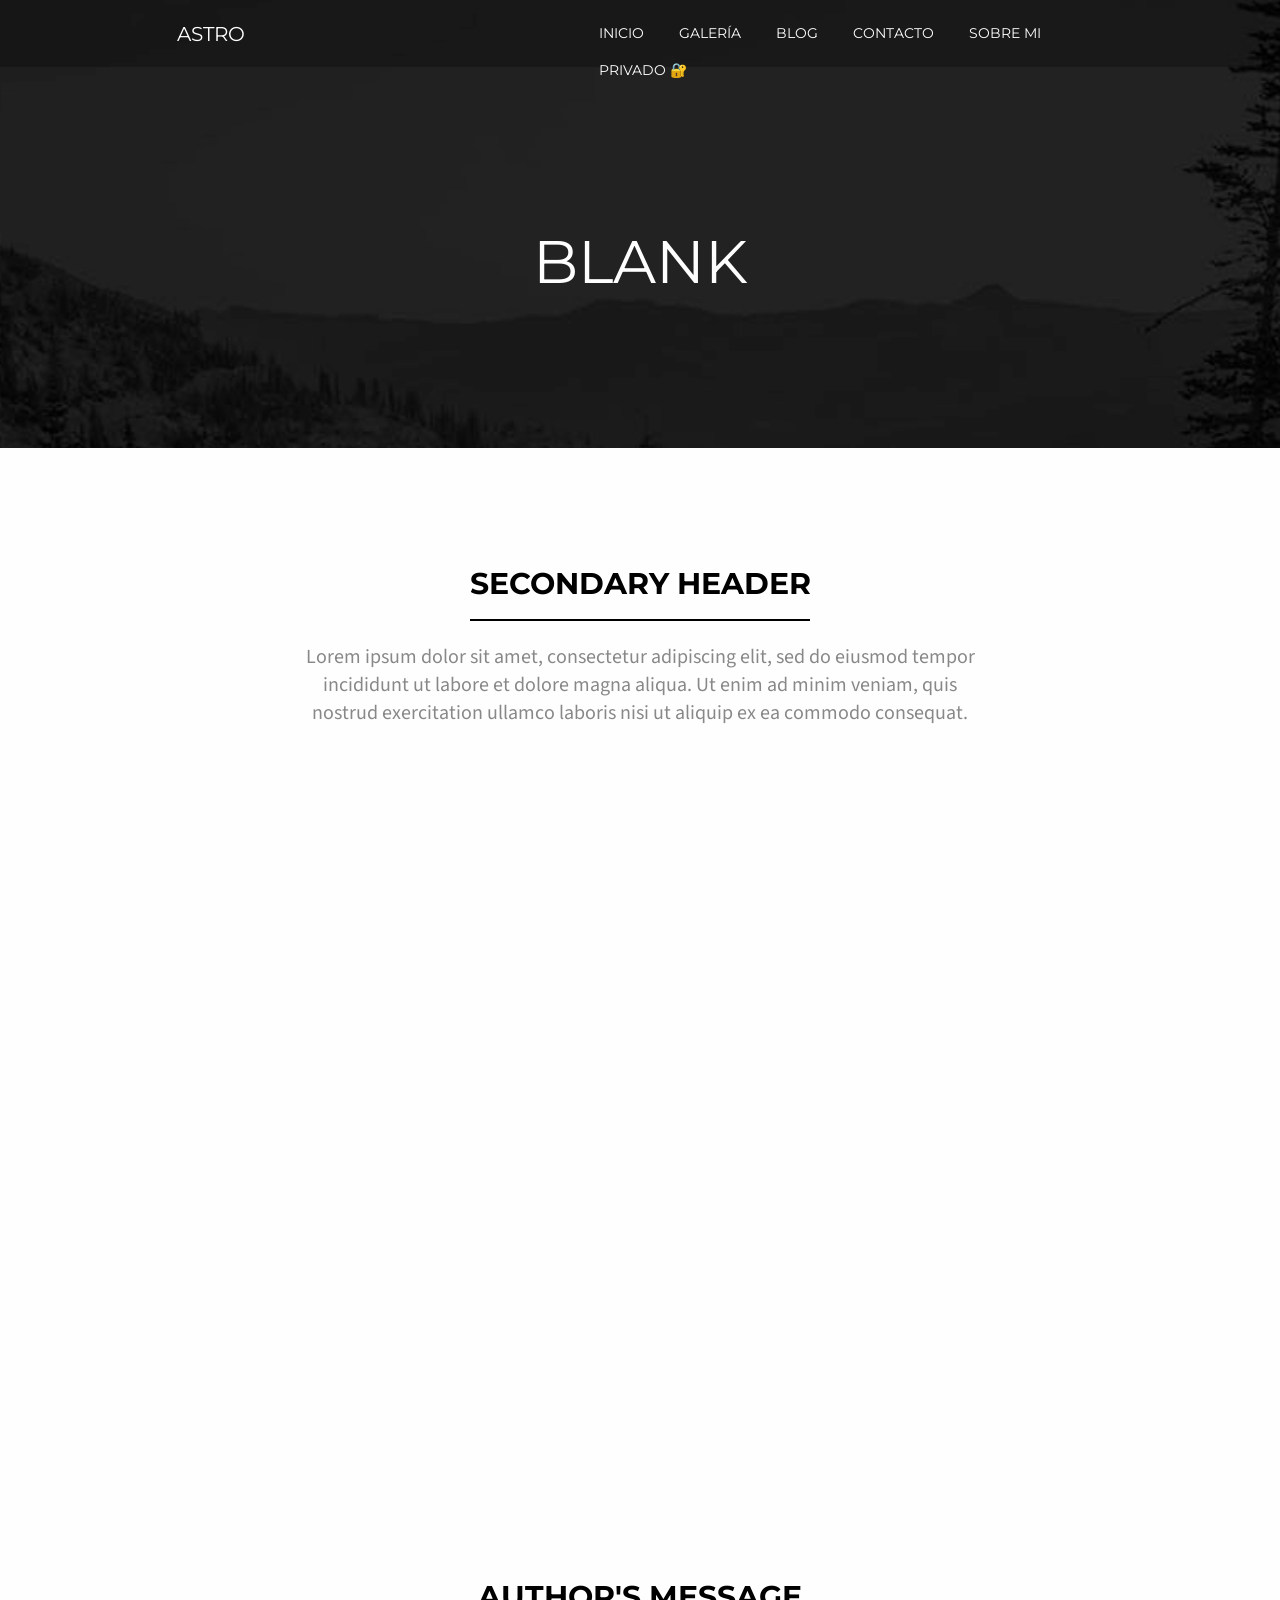
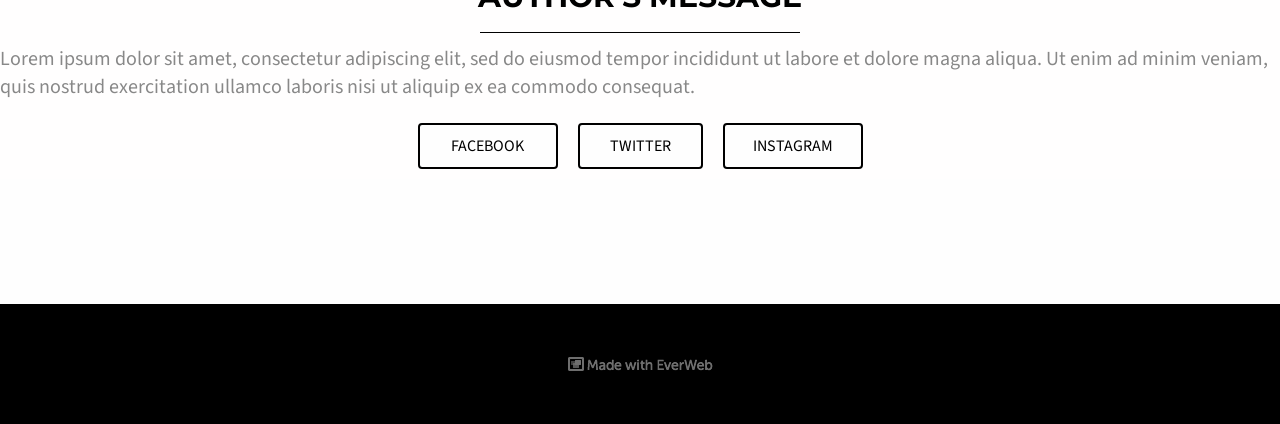
<file: privado.html>
<!DOCTYPE html><html lang="es"><head><meta charset="UTF-8"><title></title><link rel="shortcut icon" href="/favicon.ico"><meta http-equiv="Content-type" content="text/html;charset=UTF-8"><meta name="viewport" content="width=device-width, initial-scale=1"><meta name="generator" content="EverWeb 4.5.0 (3402)"><meta name="buildDate" content="domingo, 30 de agosto de 2026"><meta property="og:url" content="http://www.jadelamo.es/privado.html"><link rel="stylesheet" href="ew_css/textstyles.css?3870952565"><link rel="stylesheet" href="ew_css/responsive.css?3870952565"><link rel="stylesheet" href="ew_css/globaltextstyles.css?3870952565"><script src="https://ajax.googleapis.com/ajax/libs/jquery/3.7.1/jquery.min.js"></script>
<script>
if (typeof jQuery == 'undefined')
{
 document.write(unescape("%3Cscript src='ew_js/jquery.min.js'%3E%3C/script%3E"));
}
</script><script src="ew_js/sclicknav.js" defer></script><link rel="stylesheet" href="ew_css/slicknav.css"><link rel="stylesheet" href="https://fonts.googleapis.com/css?family=Source+Sans+Pro|Montserrat&display=swap"><style>div#text_box_3 a {color: rgb(4,50,255) !important;text-decoration: underline;}div#text_box_3 a:hover {color: rgb(255,38,0)  !important;text-decoration: underline;}div#text_box_3 a:visited {color: rgb(148,32,146) !important;text-decoration: underline;}</style><style>div#ewfx-flex-container_4 a {color: rgb(4,50,255) !important;text-decoration: underline;}div#ewfx-flex-container_4 a:hover {color: rgb(255,38,0) !important;text-decoration: underline;}div#ewfx-flex-container_4 a:visited {color: rgb(148,32,146) !important;text-decoration: underline;}</style><style>div#ewfx-flex-container_15 a {color: rgb(4,50,255) !important;text-decoration: underline;}div#ewfx-flex-container_15 a:hover {color: rgb(255,38,0) !important;text-decoration: underline;}div#ewfx-flex-container_15 a:visited {color: rgb(148,32,146) !important;text-decoration: underline;}</style><style>a img {border:0px;}div.content {min-height:1000px;}footer  {min-height:100px;}body {background-color: #FFFEFE;background-image: url('images/privado/browser/top-background2h.jpg?3870953000');background-repeat: no-repeat;background-position: center center;background-attachment: fixed;-webkit-background-size: cover;-moz-background-size: cover;-o-background-size: cover;background-size: cover;background-repeat: no-repeat;background-position: center 0;background-attachment: fixed;margin: 0px 0 0 0;}div.container {width: 100%;}@media (max-width: 640px) {body {background-image: url('images/privado/browser/top-background2h.jpg?3870953000');-webkit-background-size: auto;-moz-background-size: auto;-o-background-size: auto;background-size: auto;max-width: 100%;}}.browser_mobile_back {left:0;top:0px;width:100%;min-height:100%;height:100%;z-index:-1;position:fixed;margin:0;padding:0;}.browser_mobile_back img {display:block !important;object-fit:cover;height:100%;width:100%;height:100vh;}#flexbox_back_1{background-color:rgba(0,0,0,1);height:fit-content;min-height:fit-content;z-index:1;}#flexbox_1{padding-top:50px;padding-bottom:50px;width:100%;display:-webkit-flex;display:-moz-box;display:-ms-flex;display:flex;-webkit-flex-wrap:wrap;flex-wrap:wrap;-webkit-justify-content:center;-ms-justify-content:center;-moz-justify-content:center;justify-content:center;-webkit-align-items:center;-ms-align-items:center;-moz-align-items:center;align-items:center;}#flexbox_1 > div{margin:0px;}#flexbox_1 > div > div > img, #flexbox_1 > div > a > div > img{display:block;}#flexbox_1_pos{width:100%;position:relative;z-index:1;}

#shape_2_pos{width:100%;z-index:2;height:125px;}#shape_2{background-color:rgba(254,254,254,1);width:100%;height:100%;min-height:100%;}#shape_3_pos{width:100%;}

#shape_3{background-color:rgba(255,254,254,1);}div#text_box_3 {            display: flow-root;}div#text_box_3 .tb_button { font-family:'SourceSansPro-Regular','Source Sans Pro','Arial';font-size:16px;color:#D5D5D5;text-decoration:none; }	#shape_4_pos{width:100%;}

#shape_4{background-color:rgba(255,254,254,1);}div#ewfx-flex-container_4 * {
	box-sizing: border-box;
}

div#ewfx-flex-container_4 {
	width:100%;
	display: -moz-flex;
	display: -ms-flex;
	display: -webkit-flex;
	display: flex;
	-ms-flex-wrap:wrap;
	-moz-flex-wrap:wrap;
	-webkit-flex-wrap: wrap;
	flex-wrap: wrap;
	-moz-flex-direction: row;
	-webkit-flex-direction: row;
	-ms-flex-direction: row;
	flex-direction: row;
	-moz-justify-content: center; 
	-webkit-justify-content: center; 
	-ms-justify-content: center; 
	justify-content: center; 	
	-webkit-align-items: center;
	-moz-align-items: center;
	-ms-align-items: center;
	align-items: center;
	padding-top: 0px;
	padding-bottom: 0px;
	
}

div#ewfx-flex-container_4 .ewfx-row {
	flex-shrink: 2;
	flex-grow: 2;
}

div#ewfx-flex-container_4 .ewfx-row .ewfx-videoWrapper {
	position: relative;
	padding-bottom: 56.25%; /* 16:9 */
	padding-top: 25px;
	height: 0;
}
div#ewfx-flex-container_4 .ewfx-row .ewfx-videoWrapper iframe {
	position: absolute;
	top: 0;
	left: 0;
	width: 100%;
	height: 100%;
}#shape_5_pos{width:100%;z-index:5;height:125px;}#shape_5{background-color:rgba(254,254,254,1);width:100%;height:100%;min-height:100%;}#shape_6_pos{width:100%;z-index:6;height:587px;}#shape_6{background-color:rgba(254,254,254,1);width:100%;height:100%;min-height:100%;}#flexbox_back_7{background-color:rgba(255,254,254,1);height:fit-content;min-height:fit-content;z-index:7;}#flexbox_7{padding-top:100px;padding-bottom:100px;width:100%;display:-webkit-flex;display:-moz-box;display:-ms-flex;display:flex;-webkit-flex-wrap:wrap;flex-wrap:wrap;-webkit-justify-content:center;-ms-justify-content:center;-moz-justify-content:center;justify-content:center;-webkit-align-items:center;-ms-align-items:center;-moz-align-items:center;align-items:center;}#flexbox_7 > div{margin:0px;}#flexbox_7 > div > div > img, #flexbox_7 > div > a > div > img{display:block;}#flexbox_7_pos{width:100%;position:relative;z-index:7;}

#shape_8_pos{width:100%;z-index:8;height:150px;}#shape_8{width:100%;height:100%;min-height:100%;}#shape_9_pos{width:100%;z-index:9;height:fit-content;}#shape_9{width:100%;height:fit-content;}#shape_10_pos{width:100%;z-index:10;height:225px;}#shape_10{width:100%;height:100%;min-height:100%;}#shape_11_pos{width:150px;position:relative;z-index:11;height:20px;}#shape_11_pos .outerlink {color: #0432FF;}#shape_11_pos .outerlink:hover {color: #FF2600;}#shape_11_pos .outerlink:active {color: #942092;}#shape_11{opacity:1.00;width:100%;height:100%;min-height:20px;display:flex;justify-content:center;align-items:center;}#flexbox_back_12{background-color:rgba(0,0,0,0.25);height:fit-content;min-height:fit-content;z-index:12;}#flexbox_12{padding-top:0px;padding-bottom:0px;width:100%;display:-webkit-flex;display:-moz-box;display:-ms-flex;display:flex;-webkit-flex-wrap:wrap;flex-wrap:wrap;height:100%;-webkit-justify-content:space-around;-ms-justify-content:space-around;-moz-justify-content:space-around;justify-content:space-around;-webkit-align-items:center;-ms-align-items:center;-moz-align-items:center;align-items:center;}#flexbox_12 > div{margin:15px;}#flexbox_12 > div > div > img, #flexbox_12 > div > a > div > img{display:block;}#flexbox_12_pos{top:-0.5px;left:0;width:100%;z-index:10012;position:fixed;}

#shape_13_pos{width:80px;z-index:10013;position:relative;height:37px;}#shape_13{width:100%;height:100%;min-height:37px;}.slicknav_menu{display:none;}@media screen And (max-width: 700px) {#navmenu_menu14 {display:none !important;}.slicknav_menu {display:block;}}.slicknav_menu{font-size:14px;/*font size of label and icon*/padding:0px;/*remove the padding from the menu items, looks nice*/font-family:Montserrat;/*font settings For menu label And all submenus*/}
.slicknav_btn{font-family:'SourceSansPro-Regular','Source Sans Pro','Arial';font-size:18px;color:#000000;text-decoration:none;}
.slicknav_menubar>div:first-child{width:100%;/*Text Color*/}
.slicknav_nav{color:#FEFEFE;/*Text Color*/background-color:#000000;}
.slicknav_nav a:hover{color:#FEFEFE;/*Text Color*/background-color:#1F1F1F;/*For a custom background Color, remove To use default, In EW always use In Case thye want a transprent menu*/}
.slicknav_nav a{color:#FEFEFE;}
.responsive-mobile-menu{top:30px;z-index:200000;width:100%;display:block;right:0px;left:auto;}
.slicknav_menu .slicknav_icon-bar{background-color:#FEFEFE;}#navmenu_menu14 ul > li > a{width:auto;}
#navmenu_menu14 ul{margin:0;padding:0;list-style:none;position:relative;}
#navmenu_menu14 ul li{margin:0 25px 0 0;padding:0;float:left;position:relative;}
#navmenu_menu14 ul li a{display:block;margin:0;padding:5px;line-height:27px;text-decoration:none;color:#FEFEFE;text-align:left;}
#navmenu_menu14 ul li a:visited{text-decoration:none;color:#FEFEFE;}
#navmenu_menu14 ul li a:hover{text-decoration:none;color:#FEFEFE;}
#navmenu_menu14 ul ul {z-index:110014;display:none;position:absolute;left:0;float:left;right:auto;padding-top:2px;}
#navmenu_menu14 ul ul li {left:auto;margin:0;clear:left;float:left;width:100%;}
#navmenu_menu14 ul li:hover ul li a:hover {background:#1F1F1F;text-decoration:none;color:#FEFEFE;float:left;}
#navmenu_menu14 ul li.last ul {left:auto;right:0;}
#navmenu_menu14 ul li.last ul li {float:right;position:relative;}
#navmenu_menu14 ul li:hover ul {display:block;}
#navmenu_menu14 ul li:hover ul li a {background:#000000;text-decoration:none;color:#FEFEFE;padding-top:0px;padding-bottom:0px;border-bottom:1px solid #000000;float:left;width:100%;text-align:left;white-space:nowrap;}
#navmenu_menu14 ul ul, .responsive-mobile-menu{max-height:100dvh;overflow-y:auto;overflow-x:hidden;}
.nav_background_0{display:flex;flex:1;justify-content:flex-start;padding:0;}
#navmenu_menu14{clear:both;float:left;height:37px;margin:0;padding:0;font-family:'Montserrat-Regular','Montserrat','Arial';font-size:14px;width:515px;position:relative;z-index:20014;display:flex;}#shape_15_pos{width:100%;z-index:10015;position:relative;}

div#ewfx-flex-container_15 * {
	box-sizing: border-box;
}

div#ewfx-flex-container_15 {
	width:100%;
	display: -moz-flex;
	display: -ms-flex;
	display: -webkit-flex;
	display: flex;
	-ms-flex-wrap:wrap;
	-moz-flex-wrap:wrap;
	-webkit-flex-wrap: wrap;
	flex-wrap: wrap;
	-moz-flex-direction: row;
	-webkit-flex-direction: row;
	-ms-flex-direction: row;
	flex-direction: row;
	-moz-justify-content: center; 
	-webkit-justify-content: center; 
	-ms-justify-content: center; 
	justify-content: center; 	
	-webkit-align-items: center;
	-moz-align-items: center;
	-ms-align-items: center;
	align-items: center;
	padding-top: 0px;
	padding-bottom: 0px;
	
}

div#ewfx-flex-container_15 .ewfx-row {
	flex-shrink: 2;
	flex-grow: 2;
}

div#ewfx-flex-container_15 .ewfx-row .ewfx-videoWrapper {
	position: relative;
	padding-bottom: 56.25%; /* 16:9 */
	padding-top: 25px;
	height: 0;
}
div#ewfx-flex-container_15 .ewfx-row .ewfx-videoWrapper iframe {
	position: absolute;
	top: 0;
	left: 0;
	width: 100%;
	height: 100%;
}</style></head><body><div class="browser_mobile_back wddsk-hide uwddsk-hide"><img style="display:none" alt="background" src="images/privado/browser/top-background2h.jpg"></div><div class="container"><div class="content" data-minheight="1000"><div id="flexbox_12_pos"><div class="flexbox_12" id="flexbox_back_12"><div
 id="flexbox_12"
 style="min-height: fit-content;"
>
<div class="even" style="z-index: 12"><div id="shape_13_pos"><div id="shape_13"><div class="ewblock-overlay-text" style="position:relative;left:0;top:0;width:100%;height:fit-content;z-index:14"><div class="paraWrap" style="padding: 7px 2.16px 0px 2.16px; "><p class="para1"><span style="line-height: 24px;" class="Style12">ASTRO</span></p></div></div></div></div></div><div class="odd" style="z-index: 10000 !important"><div Class="responsive-mobile-menu"></div><div class="ewnavmenu" id="navmenu_menu14"><div class="nav_background_0"><ul id="navigation_menu0"><li><a class="main item0" href="index.html" data-linkuuid="F050DE7997D347EA87DA0F7320BBF4B4">INICIO</a></li><li><a class="main item1" href="galeria.html" data-linkuuid="D321FBD9DE8C4F8498C8BB242E8DFF62">GALERÍA</a></li><li><a class="main item2" href="blog/index.html" data-linkuuid="84DAF2DB9E3E449ABAB6143C0FDFD24B">BLOG</a></li><li><a class="main item3" href="contact.html" data-linkuuid="DBF5F0937B3545DE8974F8D2E4264B29">CONTACTO</a></li><li><a class="main item4" href="sobremi.html" data-linkuuid="19DF39DC3759446F9DE71A7BB1989C5A">SOBRE MI</a></li><li  style='margin-right:0px;' class="last ew-current-page"><a class="main item5" href="privado.html" data-linkuuid="E5EDF2D284CE4809B55C179595C8FDE8">PRIVADO 🔐</a></li></ul></div></div><script>$(function(){$('#navigation_menu0').slicknav({prependTo: '.responsive-mobile-menu',label: '',});});</script></div>
</div></div></div><div id="shape_10_pos"><div id="shape_10"></div></div><div id="shape_9_pos"><div id="shape_9"><div class="ewblock-overlay-text" style="position:relative;left:0;top:0;width:100%;height:fit-content;z-index:10"><p class="para1"><span style="line-height: 73px;" class="Style3">BLANK</span></p></div></div></div><div id="shape_8_pos"><div id="shape_8"></div></div><div id="flexbox_7_pos"><div class="flexbox_7" id="flexbox_back_7"><div
 id="flexbox_7"
 style="min-height: fit-content;"
>
<div class="even" style="flex-basis:100%;max-width:700px;z-index: 14"><section id="shape_15_pos"><div id="shape_15" class="shape_15" style="height: 100%; width: 100%"><!--700-->
<div id="ewfx-flex-container_15">
<div class="ewfx-row" style="flex-basis: 100%;max-width: 100%;min-width: 100%;margin: 5px;align-self: auto;text-align: center;"><div class="ewfb-container-1"><div class="ewfb-overlay"><div class="ewfb-image-desc"><span class="ql-font-helvetica" style="font-size: 12px;font-family:'Helvetica',sans-serif;"><p><strong class="ql-font-montserrat" style="font-size: 30px;font-family:'Montserrat','Helvetica';">SECONDARY HEADER</strong></p></span></div></div></div></div><div class="ewfx-row" style="flex-basis: 340px;max-width: 340px;min-width: 340px;align-self: auto;"><div class="ewfb-container-2"><img src="images/privado/black-bar.png" loading="lazy" style="max-width: 100%;display: block;"><div class="ewfb-overlay"><div class="ewfb-image-desc"></div></div></div></div><div class="ewfx-row" style="flex-basis: 100%;max-width: 100%;min-width: 100%;margin: 10px;align-self: auto;text-align: center;"><div class="ewfb-container-3"><div class="ewfb-overlay"><div class="ewfb-image-desc"><span class="ql-font-helvetica" style="font-size: 12px;font-family:'Helvetica',sans-serif;"><p><span class="ql-font-sourcesanspro" style="color: rgb(136, 136, 136); font-size: 20px;font-family:'Source Sans Pro','Helvetica';">Lorem ipsum dolor sit amet, consectetur adipiscing elit, sed do eiusmod tempor incididunt ut labore et dolore magna aliqua. Ut enim ad minim veniam, quis nostrud exercitation ullamco laboris nisi ut aliquip ex ea commodo consequat.</span></p></span></div></div></div></div>
</div></div></section></div>
</div></div></div><div id="shape_6_pos"><div id="shape_6"></div></div><div id="shape_5_pos"><div id="shape_5"></div></div><section id="shape_4_pos"><div id="shape_4" class="shape_4" style="height: 100%; width: 100%"><!--942-->
<div id="ewfx-flex-container_4">
<div class="ewfx-row" style="flex-basis: 100%;max-width: 100%;min-width: 100%;margin: 5px;align-self: auto;text-align: center;"><div class="ewfb-container-1"><div class="ewfb-overlay"><div class="ewfb-image-desc"><span class="ql-font-helvetica" style="font-size: 12px;font-family:'Helvetica',sans-serif;"><p><strong class="ql-font-montserrat" style="font-size: 30px;font-family:'Montserrat','Helvetica';">AUTHOR'S MESSAGE</strong></p></span></div></div></div></div><div class="ewfx-row" style="flex-basis: 320px;max-width: 320px;min-width: 320px;align-self: auto;"><div class="ewfb-container-2"><img src="images/privado/black-bar.png" loading="lazy" style="max-width: 100%;display: block;"><div class="ewfb-overlay"><div class="ewfb-image-desc"></div></div></div></div>
</div></div></section><section id="shape_3_pos"><div id="shape_3" class="shape_3" style="height: 100%; width: 100%"><!--942--><div id="text_box_3" style="height:100%;text-align:center;min-width:300px">			<div style="text-align:left">	<span class="ql-font-helvetica" style="font-size: 12px;font-family:'Helvetica',sans-serif;"><p><span class="ql-font-sourcesanspro" style="font-size: 20px; color: rgb(136, 136, 136);font-family:'Source Sans Pro','Helvetica';">Lorem ipsum dolor sit amet, consectetur adipiscing elit, sed do eiusmod tempor incididunt ut labore et dolore magna aliqua. Ut enim ad minim veniam, quis nostrud exercitation ullamco laboris nisi ut aliquip ex ea commodo consequat.</span></p></span> </div> 			<div style="display: -ms-flex;display: -webkit-flex;display: flex;-webkit-flex-direction:row;flex-direction:row;-webkit-flex-wrap:wrap;flex-wrap: wrap;-moz-justify-content:center;-webkit-justify-content:center;-ms-justify-content:center;justify-content: center;-webkit-align-items:center;-moz-align-items:center;-ms-align-items:center;align-items:center;">	<div style="flex-grow:2;flex-shrink:2;margin:10px;min-width:140px;max-width:140px;"><a target="_blank" style="text-decoration:none;" href="https://www.facebook.com/everwebapp/"><div class="tb_button" style='background-color: #FEFEFE;padding: 10px 10px 10px 10px;border-radius: 4px;text-decoration:none;text-align:center;border:2px solid #000000;color: #000000;' onmouseover="this.style.background='#000000';this.style.color='#FFFFFF';this.style.border='2px solid #000000';" onmouseout="this.style.background='#FEFEFE';this.style.color='#000000';this.style.border='2px solid #000000';">FACEBOOK</div></a></div><div style="flex-grow:2;flex-shrink:2;margin:10px;min-width:125px;max-width:125px;"><a target="_blank" style="text-decoration:none;" href="https://twitter.com/everwebapp"><div class="tb_button" style='background-color: #FEFEFE;padding: 10px 10px 10px 10px;border-radius: 4px;text-decoration:none;text-align:center;border:2px solid #000000;color: #000000;' onmouseover="this.style.background='#000000';this.style.color='#FFFFFF';this.style.border='0px solid #000000';" onmouseout="this.style.background='#FEFEFE';this.style.color='#000000';this.style.border='2px solid #000000';">TWITTER</div></a></div><div style="flex-grow:2;flex-shrink:2;margin:10px;min-width:140px;max-width:140px;"><a target="_blank" style="text-decoration:none;" href="https://www.instagram.com/everwebapp/"><div class="tb_button" style='background-color: #FEFEFE;padding: 10px 10px 10px 10px;border-radius: 4px;text-decoration:none;text-align:center;border:2px solid #000000;color: #000000;' onmouseover="this.style.background='#000000';this.style.color='#FFFFFF';this.style.border='0px solid #000000';" onmouseout="this.style.background='#FEFEFE';this.style.color='#000000';this.style.border='2px solid #000000';">INSTAGRAM</div></a></div>	</div>		<div style="clear:both"></div>	</div></div></section><div id="shape_2_pos"><div id="shape_2"></div></div></div><footer data-top='1963' data-height='120'><div id="flexbox_1_pos"><div class="flexbox_1" id="flexbox_back_1"><div
 id="flexbox_1"
 style="min-height: fit-content;"
>
<div class="even" style="z-index: 10"><div id="shape_11_pos"><a class="outerlink" href="https://www.everwebapp.com"><div id="shape_11"><img src="images/privado/ewmadewitheverweb.png?3870953000" height="100%" width="100%" style="object-fit:fill;height:20px;width: 150px;display: block;vertical-align:top;" alt="Easy Site Building App" srcset="images/privado/ewmadewitheverweb.png?3870953000 1x, images/privado/ewmadewitheverweb@2x.png?3870953000 2x"></div></a></div></div>
</div></div></div></footer></div></body></html>
</file>
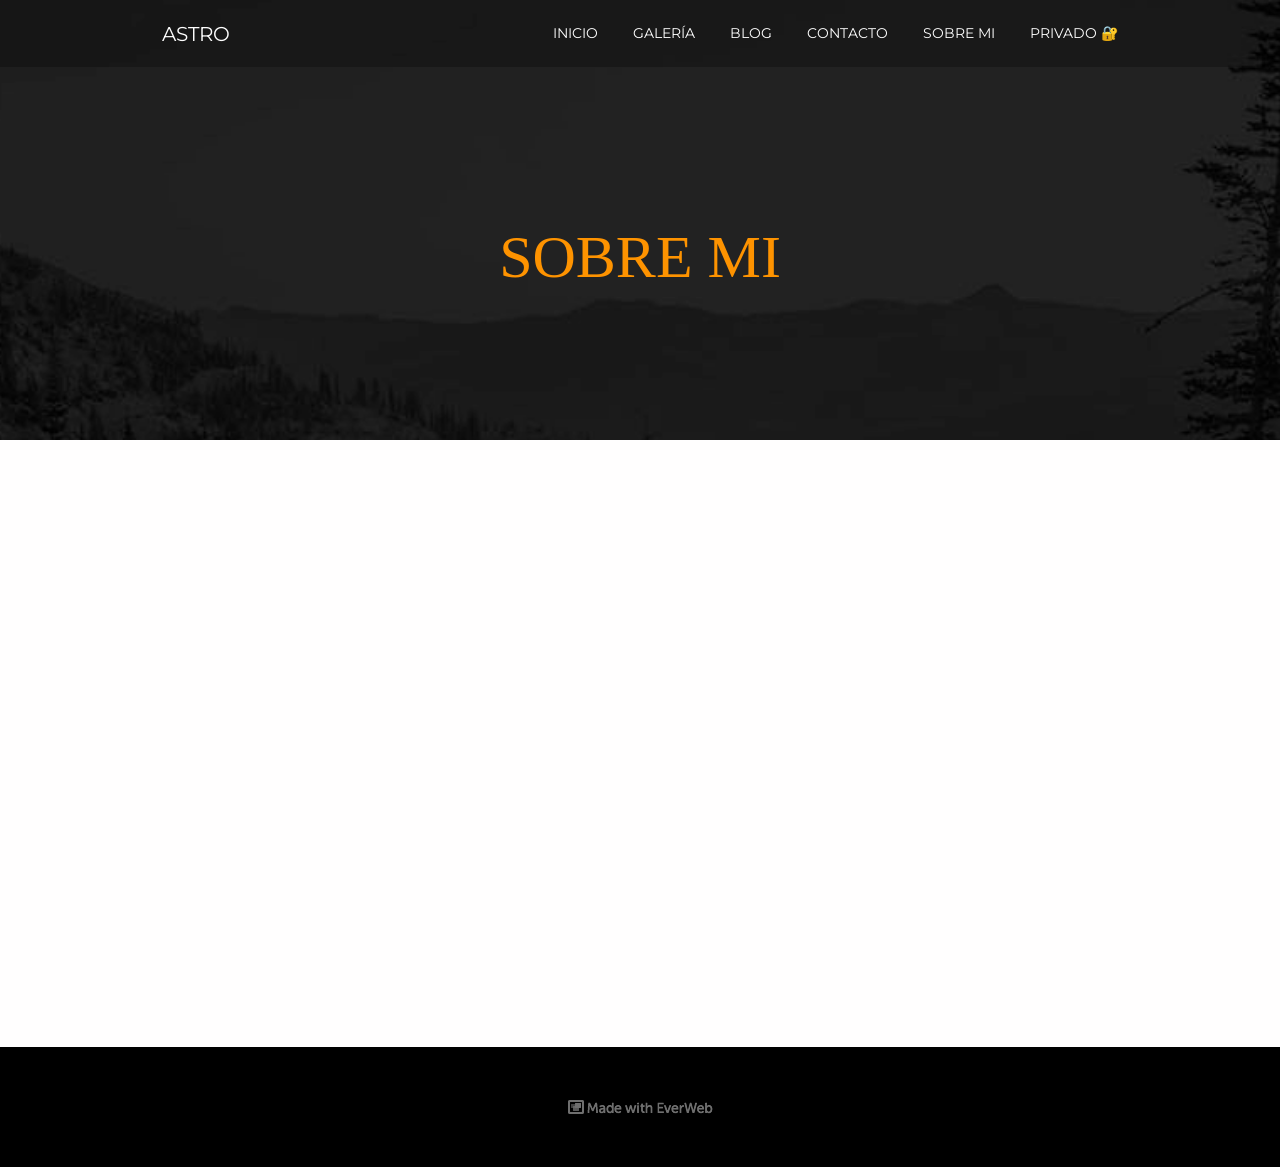
<file: sobremi.html>
<!DOCTYPE html><html lang="es"><head><meta charset="UTF-8"><title></title><link rel="shortcut icon" href="/favicon.ico"><meta http-equiv="Content-type" content="text/html;charset=UTF-8"><meta name="viewport" content="width=device-width, initial-scale=1"><meta name="generator" content="EverWeb 4.5.0 (3402)"><meta name="buildDate" content="domingo, 30 de agosto de 2026"><meta property="og:url" content="http://www.jadelamo.es/sobremi.html"><link rel="stylesheet" href="ew_css/textstyles.css?3870952565"><link rel="stylesheet" href="ew_css/responsive.css?3870952565"><link rel="stylesheet" href="ew_css/globaltextstyles.css?3870952565"><script src="https://ajax.googleapis.com/ajax/libs/jquery/3.7.1/jquery.min.js"></script>
<script>
if (typeof jQuery == 'undefined')
{
 document.write(unescape("%3Cscript src='ew_js/jquery.min.js'%3E%3C/script%3E"));
}
</script><script src="ew_js/sclicknav.js" defer></script><link rel="stylesheet" href="ew_css/slicknav.css"><link rel="stylesheet" href="https://fonts.googleapis.com/css?family=Montserrat&display=swap"><style>a img {border:0px;}div.content {min-height:1000px;}footer  {min-height:100px;}body {background-color: #FFFEFE;background-image: url('images/sobremi/browser/top-background2h.jpg?3870953000');background-repeat: no-repeat;background-position: center center;background-attachment: fixed;-webkit-background-size: cover;-moz-background-size: cover;-o-background-size: cover;background-size: cover;background-repeat: no-repeat;background-position: center 0;background-attachment: fixed;margin: 0px 0 0 0;}div.container {width: 100%;}@media (max-width: 640px) {body {background-image: url('images/sobremi/browser/top-background2h.jpg?3870953000');-webkit-background-size: auto;-moz-background-size: auto;-o-background-size: auto;background-size: auto;max-width: 100%;}}.browser_mobile_back {left:0;top:0px;width:100%;min-height:100%;height:100%;z-index:-1;position:fixed;margin:0;padding:0;}.browser_mobile_back img {display:block !important;object-fit:cover;height:100%;width:100%;height:100vh;}#flexbox_back_1{background-color:rgba(0,0,0,1);height:fit-content;min-height:fit-content;z-index:1;}#flexbox_1{padding-top:50px;padding-bottom:50px;width:100%;display:-webkit-flex;display:-moz-box;display:-ms-flex;display:flex;-webkit-flex-wrap:wrap;flex-wrap:wrap;-webkit-justify-content:center;-ms-justify-content:center;-moz-justify-content:center;justify-content:center;-webkit-align-items:center;-ms-align-items:center;-moz-align-items:center;align-items:center;}#flexbox_1 > div{margin:0px;}#flexbox_1 > div > div > img, #flexbox_1 > div > a > div > img{display:block;}#flexbox_1_pos{width:100%;position:relative;z-index:1;}

#flexbox_back_2{background-color:rgba(255,254,254,1);height:607px;z-index:2;}#flexbox_2{padding-top:100px;padding-bottom:100px;width:100%;display:-webkit-flex;display:-moz-box;display:-ms-flex;display:flex;-webkit-flex-wrap:wrap;flex-wrap:wrap;-webkit-justify-content:center;-ms-justify-content:center;-moz-justify-content:center;justify-content:center;-webkit-align-items:flex-start;-ms-align-items:flex-start;-moz-align-items:flex-start;align-items:flex-start;}#flexbox_2 > div{margin:25px;}#flexbox_2 > div > div > img, #flexbox_2 > div > a > div > img{display:block;}#flexbox_2_pos{width:100%;position:relative;z-index:2;height:607px;}

#shape_3_pos{width:100%;z-index:3;height:150px;}#shape_3{width:100%;height:100%;min-height:100%;}#shape_4_pos{width:100%;z-index:4;height:fit-content;}#shape_4{width:100%;height:fit-content;}#shape_5_pos{width:100%;z-index:5;height:225px;}#shape_5{width:100%;height:100%;min-height:100%;}#shape_6_pos{width:150px;position:relative;z-index:6;height:20px;}#shape_6_pos .outerlink {color: #0432FF;}#shape_6_pos .outerlink:hover {color: #FF2600;}#shape_6_pos .outerlink:active {color: #942092;}#shape_6{opacity:1.00;width:100%;height:100%;min-height:20px;display:flex;justify-content:center;align-items:center;}#flexbox_back_7{background-color:rgba(0,0,0,0.25);height:fit-content;min-height:fit-content;z-index:7;}#flexbox_7{padding-top:0px;padding-bottom:0px;width:100%;display:-webkit-flex;display:-moz-box;display:-ms-flex;display:flex;-webkit-flex-wrap:wrap;flex-wrap:wrap;height:100%;-webkit-justify-content:space-around;-ms-justify-content:space-around;-moz-justify-content:space-around;justify-content:space-around;-webkit-align-items:center;-ms-align-items:center;-moz-align-items:center;align-items:center;}#flexbox_7 > div{margin:15px;}#flexbox_7 > div > div > img, #flexbox_7 > div > a > div > img{display:block;}#flexbox_7_pos{top:-0.5px;left:0;width:100%;z-index:10007;position:fixed;}

#shape_8_pos{width:80px;z-index:10008;position:relative;height:37px;}#shape_8{width:100%;height:100%;min-height:37px;}.slicknav_menu{display:none;}@media screen And (max-width: 700px) {#navmenu_menu9 {display:none !important;}.slicknav_menu {display:block;}}.slicknav_menu{font-size:14px;/*font size of label and icon*/padding:0px;/*remove the padding from the menu items, looks nice*/font-family:Montserrat;/*font settings For menu label And all submenus*/}
.slicknav_btn{font-family:'SourceSansPro-Regular','Source Sans Pro','Arial';font-size:18px;color:#000000;text-decoration:none;}
.slicknav_menubar>div:first-child{width:100%;/*Text Color*/}
.slicknav_nav{color:#FEFEFE;/*Text Color*/background-color:#000000;}
.slicknav_nav a:hover{color:#FEFEFE;/*Text Color*/background-color:#1F1F1F;/*For a custom background Color, remove To use default, In EW always use In Case thye want a transprent menu*/}
.slicknav_nav a{color:#FEFEFE;}
.responsive-mobile-menu{top:30px;z-index:200000;width:100%;display:block;right:0px;left:auto;}
.slicknav_menu .slicknav_icon-bar{background-color:#FEFEFE;}#navmenu_menu9 ul > li > a{width:auto;}
#navmenu_menu9 ul{margin:0;padding:0;list-style:none;position:relative;}
#navmenu_menu9 ul li{margin:0 25px 0 0;padding:0;float:left;position:relative;}
#navmenu_menu9 ul li a{display:block;margin:0;padding:5px;line-height:27px;text-decoration:none;color:#FEFEFE;text-align:left;}
#navmenu_menu9 ul li a:visited{text-decoration:none;color:#FEFEFE;}
#navmenu_menu9 ul li a:hover{text-decoration:none;color:#FEFEFE;}
#navmenu_menu9 ul ul {z-index:110009;display:none;position:absolute;left:0;float:left;right:auto;padding-top:2px;}
#navmenu_menu9 ul ul li {left:auto;margin:0;clear:left;float:left;width:100%;}
#navmenu_menu9 ul li:hover ul li a:hover {background:#1F1F1F;text-decoration:none;color:#FEFEFE;float:left;}
#navmenu_menu9 ul li.last ul {left:auto;right:0;}
#navmenu_menu9 ul li.last ul li {float:right;position:relative;}
#navmenu_menu9 ul li:hover ul {display:block;}
#navmenu_menu9 ul li:hover ul li a {background:#000000;text-decoration:none;color:#FEFEFE;padding-top:0px;padding-bottom:0px;border-bottom:1px solid #000000;float:left;width:100%;text-align:left;white-space:nowrap;}
#navmenu_menu9 ul ul, .responsive-mobile-menu{max-height:100dvh;overflow-y:auto;overflow-x:hidden;}
.nav_background_0{display:flex;flex:1;justify-content:flex-start;padding:0;}
#navmenu_menu9{clear:both;float:left;height:37px;margin:0;padding:0;font-family:'Montserrat-Regular','Montserrat','Arial';font-size:14px;width:576px;position:relative;z-index:20009;display:flex;}</style></head><body><div class="browser_mobile_back wddsk-hide uwddsk-hide"><img style="display:none" alt="background" src="images/sobremi/browser/top-background2h.jpg"></div><div class="container"><div class="content" data-minheight="1000"><div id="flexbox_7_pos"><div class="flexbox_7" id="flexbox_back_7"><div
 id="flexbox_7"
 style="min-height: fit-content;"
>
<div class="even" style="z-index: 7"><div id="shape_8_pos"><div id="shape_8"><div class="ewblock-overlay-text" style="position:relative;left:0;top:0;width:100%;height:fit-content;z-index:9"><div class="paraWrap" style="padding: 7px 2.16px 0px 2.16px; "><p class="para1"><span style="line-height: 24px;" class="Style12">ASTRO</span></p></div></div></div></div></div><div class="odd" style="z-index: 10000 !important"><div Class="responsive-mobile-menu"></div><div class="ewnavmenu" id="navmenu_menu9"><div class="nav_background_0"><ul id="navigation_menu0"><li><a class="main item0" href="index.html" data-linkuuid="F050DE7997D347EA87DA0F7320BBF4B4">INICIO</a></li><li><a class="main item1" href="galeria.html" data-linkuuid="D321FBD9DE8C4F8498C8BB242E8DFF62">GALERÍA</a></li><li><a class="main item2" href="blog/index.html" data-linkuuid="84DAF2DB9E3E449ABAB6143C0FDFD24B">BLOG</a></li><li><a class="main item3" href="contact.html" data-linkuuid="DBF5F0937B3545DE8974F8D2E4264B29">CONTACTO</a></li><li class="ew-current-page"><a class="main item4" href="sobremi.html" data-linkuuid="19DF39DC3759446F9DE71A7BB1989C5A">SOBRE MI</a></li><li  style='margin-right:0px;' class="last "><a class="main item5" href="privado.html" data-linkuuid="E5EDF2D284CE4809B55C179595C8FDE8">PRIVADO 🔐</a></li></ul></div></div><script>$(function(){$('#navigation_menu0').slicknav({prependTo: '.responsive-mobile-menu',label: '',});});</script></div>
</div></div></div><div id="shape_5_pos"><div id="shape_5"></div></div><div id="shape_4_pos"><div id="shape_4"><div class="ewblock-overlay-text" style="position:relative;left:0;top:0;width:100%;height:fit-content;z-index:5"><p class="para1"><span style="line-height: 65px;" class="Style2">SOBRE MI</span></p></div></div></div><div id="shape_3_pos"><div id="shape_3"></div></div><div id="flexbox_2_pos"><div class="flexbox_2" id="flexbox_back_2"></div></div></div><footer data-top='1047' data-height='120'><div id="flexbox_1_pos"><div class="flexbox_1" id="flexbox_back_1"><div
 id="flexbox_1"
 style="min-height: fit-content;"
>
<div class="even" style="z-index: 5"><div id="shape_6_pos"><a class="outerlink" href="https://www.everwebapp.com"><div id="shape_6"><img src="images/sobremi/ewmadewitheverweb.png?3870953000" height="100%" width="100%" style="object-fit:fill;height:20px;width: 150px;display: block;vertical-align:top;" alt="iWeb-like Site Builder" srcset="images/sobremi/ewmadewitheverweb.png?3870953000 1x, images/sobremi/ewmadewitheverweb@2x.png?3870953000 2x"></div></a></div></div>
</div></div></div></footer></div></body></html>
</file>
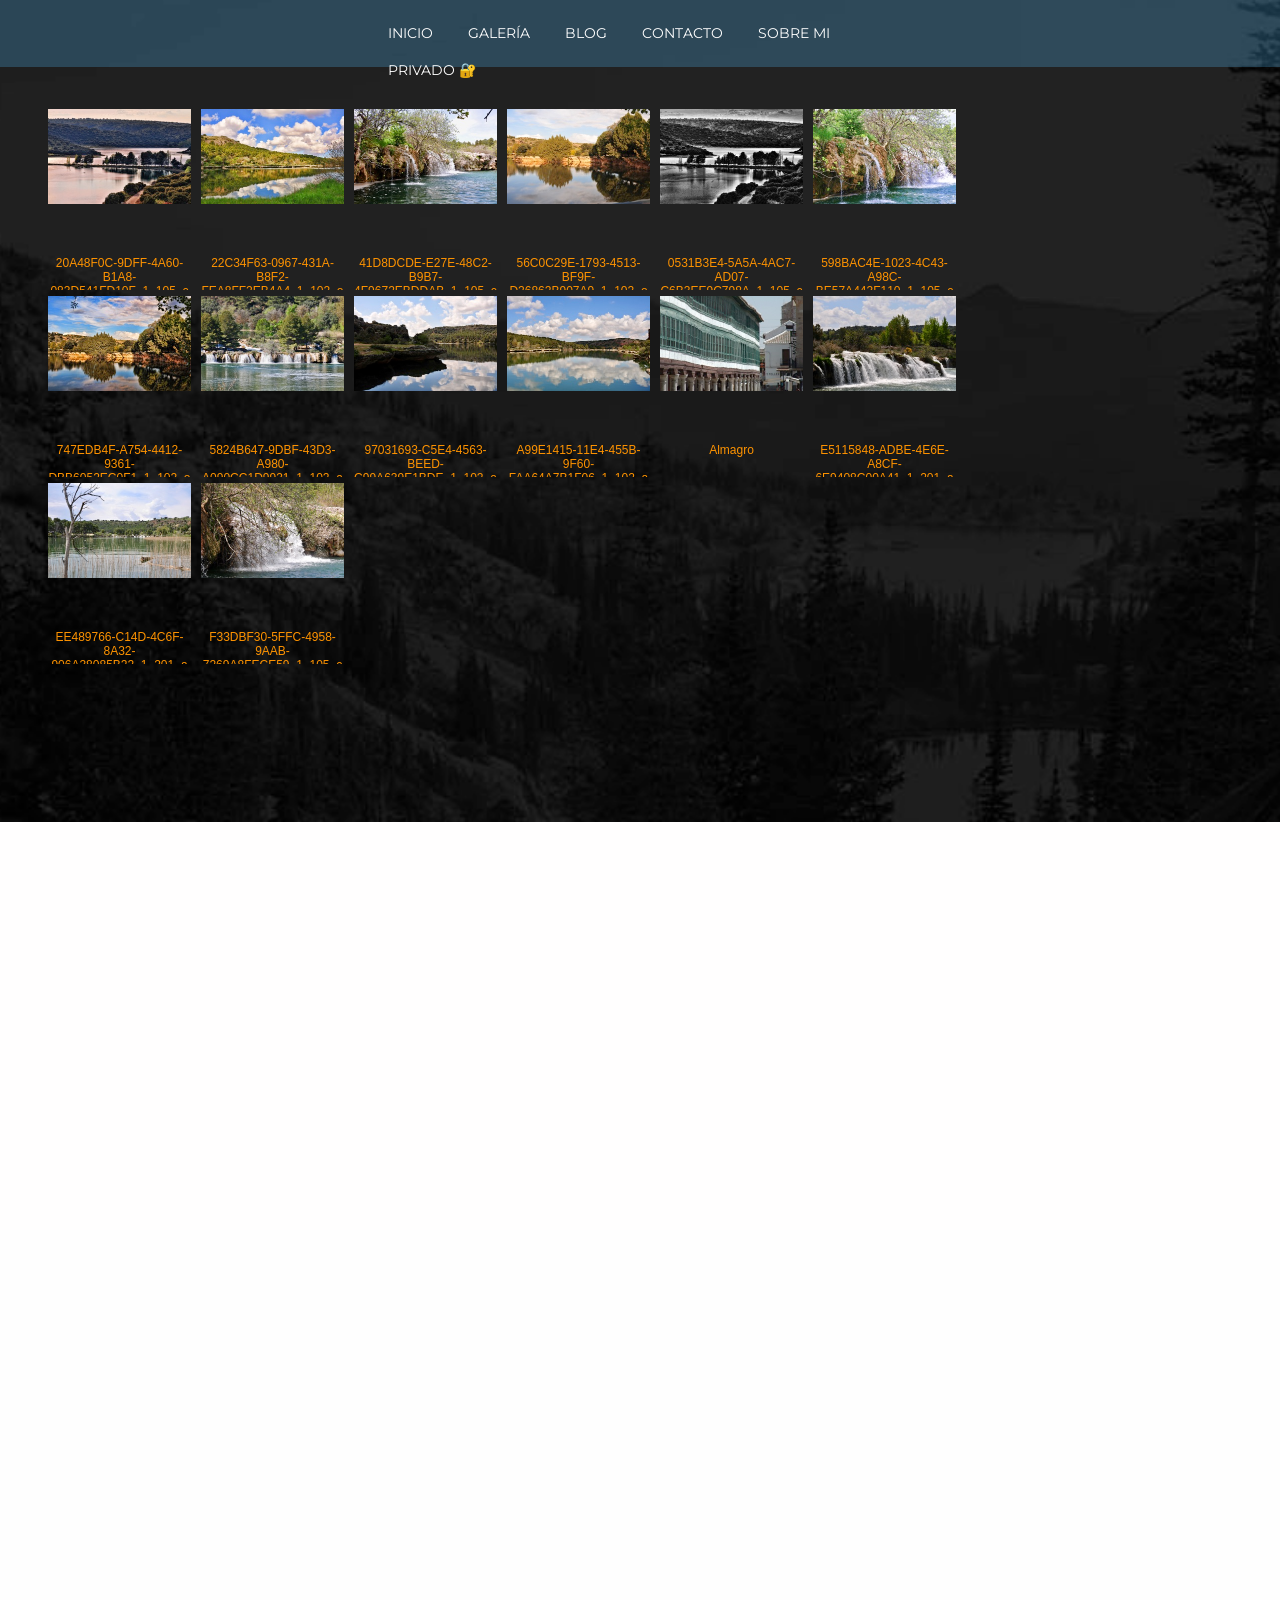
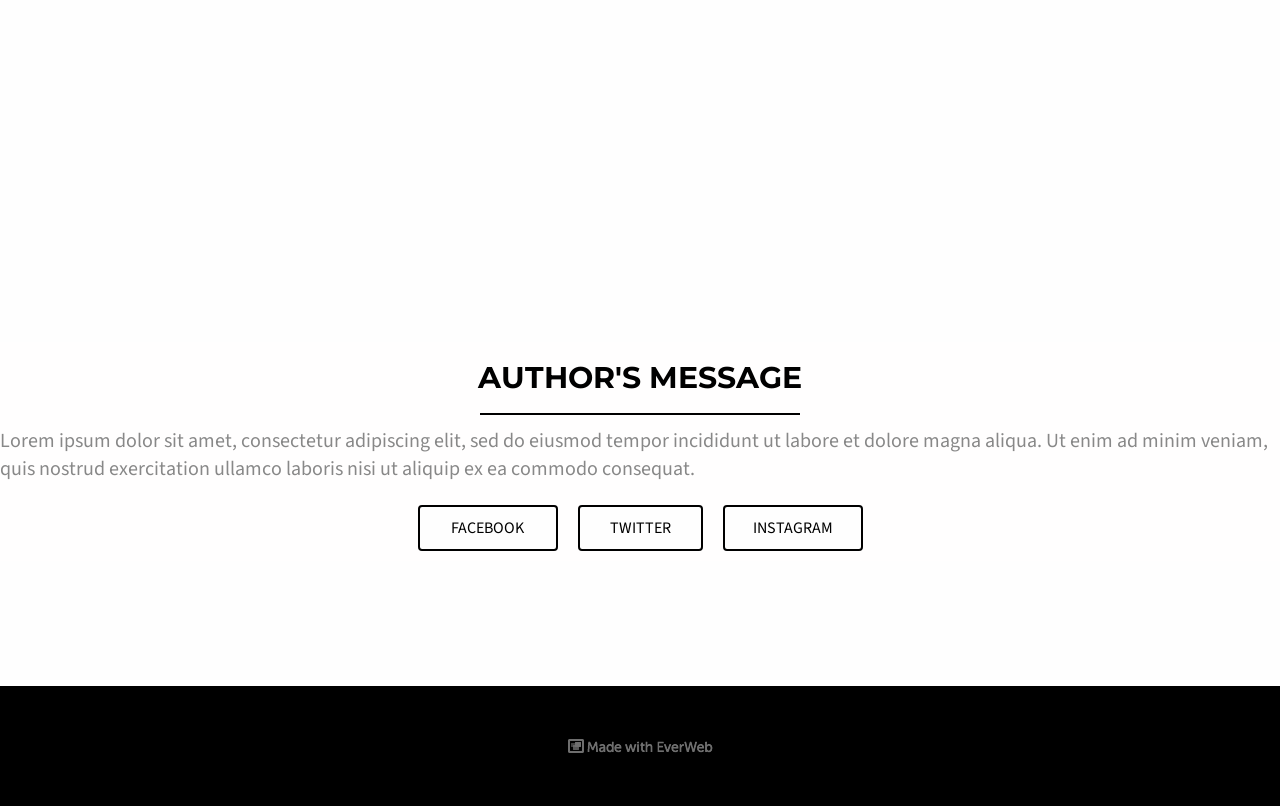
<file: viajes.html>
<!DOCTYPE html><html lang="es"><head><meta charset="UTF-8"><title></title><link rel="shortcut icon" href="/favicon.ico"><meta http-equiv="Content-type" content="text/html;charset=UTF-8"><meta name="viewport" content="width=device-width, initial-scale=1"><meta name="generator" content="EverWeb 4.5.0 (3402)"><meta name="buildDate" content="domingo, 30 de agosto de 2026"><meta property="og:url" content="http://www.jadelamo.es/viajes.html"><link rel="stylesheet" href="ew_css/textstyles.css?3870952565"><link rel="stylesheet" href="ew_css/responsive.css?3870952565"><link rel="stylesheet" href="ew_css/globaltextstyles.css?3870952565"><script src="https://ajax.googleapis.com/ajax/libs/jquery/3.7.1/jquery.min.js"></script>
<script>
if (typeof jQuery == 'undefined')
{
 document.write(unescape("%3Cscript src='ew_js/jquery.min.js'%3E%3C/script%3E"));
}
</script><script src="ew_js/ew-image-gallery.js" defer></script><script src="ew_js/jquery.twbsPagination.js" defer></script><script src="ew_js/sclicknav.js" defer></script><link rel="stylesheet" href="ew_css/ew-imager-gallery.css"><link rel="stylesheet" href="ew_css/slicknav.css"><link rel="stylesheet" href="https://fonts.googleapis.com/css?family=Source+Sans+Pro|Montserrat&display=swap"><style>div#text_box_3 a {color: rgb(4,50,255) !important;text-decoration: underline;}div#text_box_3 a:hover {color: rgb(255,38,0)  !important;text-decoration: underline;}div#text_box_3 a:visited {color: rgb(148,32,146) !important;text-decoration: underline;}</style><style>div#ewfx-flex-container_4 a {color: rgb(4,50,255) !important;text-decoration: underline;}div#ewfx-flex-container_4 a:hover {color: rgb(255,38,0) !important;text-decoration: underline;}div#ewfx-flex-container_4 a:visited {color: rgb(148,32,146) !important;text-decoration: underline;}</style><style>a img {border:0px;}div.content {min-height:1000px;}footer  {min-height:100px;}body {background-color: #FFFEFE;background-image: url('images/viajes/browser/top-background2h.jpg?3870953000');background-repeat: no-repeat;background-position: center center;background-attachment: fixed;-webkit-background-size: cover;-moz-background-size: cover;-o-background-size: cover;background-size: cover;background-repeat: no-repeat;background-position: center 0;background-attachment: fixed;margin: 0px 0 0 0;}div.container {width: 100%;}@media (max-width: 640px) {body {background-image: url('images/viajes/browser/top-background2h.jpg?3870953000');-webkit-background-size: auto;-moz-background-size: auto;-o-background-size: auto;background-size: auto;max-width: 100%;}}.browser_mobile_back {left:0;top:0px;width:100%;min-height:100%;height:100%;z-index:-1;position:fixed;margin:0;padding:0;}.browser_mobile_back img {display:block !important;object-fit:cover;height:100%;width:100%;height:100vh;}#flexbox_back_1{background-color:rgba(0,0,0,1);height:fit-content;min-height:fit-content;z-index:1;}#flexbox_1{padding-top:50px;padding-bottom:50px;width:100%;display:-webkit-flex;display:-moz-box;display:-ms-flex;display:flex;-webkit-flex-wrap:wrap;flex-wrap:wrap;-webkit-justify-content:center;-ms-justify-content:center;-moz-justify-content:center;justify-content:center;-webkit-align-items:center;-ms-align-items:center;-moz-align-items:center;align-items:center;}#flexbox_1 > div{margin:0px;}#flexbox_1 > div > div > img, #flexbox_1 > div > a > div > img{display:block;}#flexbox_1_pos{width:100%;position:relative;z-index:1;}

#shape_2_pos{width:100%;z-index:2;height:125px;}#shape_2{background-color:rgba(254,254,254,1);width:100%;height:100%;min-height:100%;}#shape_3_pos{width:100%;}

#shape_3{background-color:rgba(255,254,254,1);}div#text_box_3 {            display: flow-root;}div#text_box_3 .tb_button { font-family:'SourceSansPro-Regular','Source Sans Pro','Arial';font-size:16px;color:#D5D5D5;text-decoration:none; }	#shape_4_pos{width:100%;}

#shape_4{background-color:rgba(255,254,254,1);}div#ewfx-flex-container_4 * {
	box-sizing: border-box;
}

div#ewfx-flex-container_4 {
	width:100%;
	display: -moz-flex;
	display: -ms-flex;
	display: -webkit-flex;
	display: flex;
	-ms-flex-wrap:wrap;
	-moz-flex-wrap:wrap;
	-webkit-flex-wrap: wrap;
	flex-wrap: wrap;
	-moz-flex-direction: row;
	-webkit-flex-direction: row;
	-ms-flex-direction: row;
	flex-direction: row;
	-moz-justify-content: center; 
	-webkit-justify-content: center; 
	-ms-justify-content: center; 
	justify-content: center; 	
	-webkit-align-items: center;
	-moz-align-items: center;
	-ms-align-items: center;
	align-items: center;
	padding-top: 0px;
	padding-bottom: 0px;
	
}

div#ewfx-flex-container_4 .ewfx-row {
	flex-shrink: 2;
	flex-grow: 2;
}

div#ewfx-flex-container_4 .ewfx-row .ewfx-videoWrapper {
	position: relative;
	padding-bottom: 56.25%; /* 16:9 */
	padding-top: 25px;
	height: 0;
}
div#ewfx-flex-container_4 .ewfx-row .ewfx-videoWrapper iframe {
	position: absolute;
	top: 0;
	left: 0;
	width: 100%;
	height: 100%;
}#shape_5_pos{width:100%;z-index:5;height:125px;}#shape_5{background-color:rgba(254,254,254,1);width:100%;height:100%;min-height:100%;}#shape_6_pos{width:100%;z-index:6;height:587px;}#shape_6{background-color:rgba(254,254,254,1);width:100%;height:100%;min-height:100%;}#flexbox_back_7{background-color:rgba(255,254,254,1);height:408px;z-index:7;}#flexbox_7{padding-top:100px;padding-bottom:100px;width:100%;display:-webkit-flex;display:-moz-box;display:-ms-flex;display:flex;-webkit-flex-wrap:wrap;flex-wrap:wrap;-webkit-justify-content:center;-ms-justify-content:center;-moz-justify-content:center;justify-content:center;-webkit-align-items:center;-ms-align-items:center;-moz-align-items:center;align-items:center;}#flexbox_7 > div{margin:0px;}#flexbox_7 > div > div > img, #flexbox_7 > div > a > div > img{display:block;}#flexbox_7_pos{width:100%;position:relative;z-index:7;height:408px;}

#shape_8_pos{width:100%;z-index:8;height:822px;}#shape_8{width:100%;height:100%;min-height:100%;}#shape_9_pos{width:150px;position:relative;z-index:9;height:20px;}#shape_9_pos .outerlink {color: #0432FF;}#shape_9_pos .outerlink:hover {color: #FF2600;}#shape_9_pos .outerlink:active {color: #942092;}#shape_9{opacity:1.00;width:100%;height:100%;min-height:20px;display:flex;justify-content:center;align-items:center;}#gal_10 .galleryItem {text-align: center;position:relative;float: left;}#gal_10 .ig_pagination_outer {font-family:'Arial',sans-serif;font-size:12px;text-decoration: none;text-align: center;clear:both;padding-right:10px;}#gal_10 .ig_pagination {display:inline-block}#gal_10 .ig_pagination ul {list-style:none;margin:0;padding:0;}div#gal_10 .ig_pagination ul li {padding: 0 2px;float: left;}div#gal_10 .ig_pagination ul li a {color:#0432FF;}div#gal_10 .ig_pagination ul li:hover {color:#FF2600;text-decoration:underline;cursor: pointer;}div#gal_10 .ig_pagination li.active {text-decoration:underline;cursor:pointer;}div#gal_10 .ig_pagination li.active:hover {text-decoration:underline;cursor:pointer;}div#gal_10 .ig_pagination ul li:last-child {margin-right:0;padding:0;}div#gal_10 div.galpage {display: none;}div#gal_10 div.galpage-active {display: block;}div#gal_10 li.last, div#gal_10 li.first {display: none}div#gal_10 div.caption {overflow:hidden;height:34px;font-family:'Arial',sans-serif;font-size:12px;text-decoration: none;color:#FE9300;text-align:center;}#flexbox_back_11{background-color:rgba(85,192,254,0.25);height:fit-content;min-height:fit-content;z-index:11;}#flexbox_11{padding-top:0px;padding-bottom:0px;width:100%;display:-webkit-flex;display:-moz-box;display:-ms-flex;display:flex;-webkit-flex-wrap:wrap;flex-wrap:wrap;height:100%;-webkit-justify-content:space-around;-ms-justify-content:space-around;-moz-justify-content:space-around;justify-content:space-around;-webkit-align-items:center;-ms-align-items:center;-moz-align-items:center;align-items:center;}#flexbox_11 > div{margin:15px;}#flexbox_11 > div > div > img, #flexbox_11 > div > a > div > img{display:block;}#flexbox_11_pos{top:-0.5px;left:0;width:100%;z-index:10011;position:fixed;}

.slicknav_menu{display:none;}@media screen And (max-width: 700px) {#navmenu_menu12 {display:none !important;}.slicknav_menu {display:block;}}.slicknav_menu{font-size:14px;/*font size of label and icon*/padding:0px;/*remove the padding from the menu items, looks nice*/font-family:Montserrat;/*font settings For menu label And all submenus*/}
.slicknav_btn{font-family:'SourceSansPro-Regular','Source Sans Pro','Arial';font-size:18px;color:#000000;text-decoration:none;}
.slicknav_menubar>div:first-child{width:100%;/*Text Color*/}
.slicknav_nav{color:#FEFEFE;/*Text Color*/background-color:#000000;}
.slicknav_nav a:hover{color:#FEFEFE;/*Text Color*/background-color:#1F1F1F;/*For a custom background Color, remove To use default, In EW always use In Case thye want a transprent menu*/}
.slicknav_nav a{color:#FEFEFE;}
.responsive-mobile-menu{top:30px;z-index:200000;width:100%;display:block;right:0px;left:auto;}
.slicknav_menu .slicknav_icon-bar{background-color:#FEFEFE;}#navmenu_menu12 ul > li > a{width:auto;}
#navmenu_menu12 ul{margin:0;padding:0;list-style:none;position:relative;}
#navmenu_menu12 ul li{margin:0 25px 0 0;padding:0;float:left;position:relative;}
#navmenu_menu12 ul li a{display:block;margin:0;padding:5px;line-height:27px;text-decoration:none;color:#FEFEFE;text-align:left;}
#navmenu_menu12 ul li a:visited{text-decoration:none;color:#FEFEFE;}
#navmenu_menu12 ul li a:hover{text-decoration:none;color:#FEFEFE;}
#navmenu_menu12 ul ul {z-index:110012;display:none;position:absolute;left:0;float:left;right:auto;padding-top:2px;}
#navmenu_menu12 ul ul li {left:auto;margin:0;clear:left;float:left;width:100%;}
#navmenu_menu12 ul li:hover ul li a:hover {background:#1F1F1F;text-decoration:none;color:#FEFEFE;float:left;}
#navmenu_menu12 ul li.last ul {left:auto;right:0;}
#navmenu_menu12 ul li.last ul li {float:right;position:relative;}
#navmenu_menu12 ul li:hover ul {display:block;}
#navmenu_menu12 ul li:hover ul li a {background:#000000;text-decoration:none;color:#FEFEFE;padding-top:0px;padding-bottom:0px;border-bottom:1px solid #000000;float:left;width:100%;text-align:left;white-space:nowrap;}
#navmenu_menu12 ul ul, .responsive-mobile-menu{max-height:100dvh;overflow-y:auto;overflow-x:hidden;}
.nav_background_0{display:flex;flex:1;justify-content:flex-start;padding:0;}
#navmenu_menu12{clear:both;float:left;height:37px;margin:0;padding:0;font-family:'Montserrat-Regular','Montserrat','Arial';font-size:14px;width:515px;position:relative;z-index:20012;display:flex;}</style></head><body><div class="browser_mobile_back wddsk-hide uwddsk-hide"><img style="display:none" alt="background" src="images/viajes/browser/top-background2h.jpg"></div><div class="container"><div class="content" data-minheight="1000"><div id="shape_8_pos"><div id="shape_8"></div></div><div id="flexbox_7_pos"><div class="flexbox_7" id="flexbox_back_7"></div></div><div id="shape_6_pos"><div id="shape_6"></div></div><div id="shape_5_pos"><div id="shape_5"></div></div><section id="shape_4_pos"><div id="shape_4" class="shape_4" style="height: 100%; width: 100%"><!--1011-->
<div id="ewfx-flex-container_4">
<div class="ewfx-row" style="flex-basis: 100%;max-width: 100%;min-width: 100%;margin: 5px;align-self: auto;text-align: center;"><div class="ewfb-container-1"><div class="ewfb-overlay"><div class="ewfb-image-desc"><span class="ql-font-helvetica" style="font-size: 12px;font-family:'Helvetica',sans-serif;"><p><strong class="ql-font-montserrat" style="font-size: 30px;font-family:'Montserrat','Helvetica';">AUTHOR'S MESSAGE</strong></p></span></div></div></div></div><div class="ewfx-row" style="flex-basis: 320px;max-width: 320px;min-width: 320px;align-self: auto;"><div class="ewfb-container-2"><img src="images/viajes/black-bar.png" loading="lazy" style="max-width: 100%;display: block;"><div class="ewfb-overlay"><div class="ewfb-image-desc"></div></div></div></div>
</div></div></section><section id="shape_3_pos"><div id="shape_3" class="shape_3" style="height: 100%; width: 100%"><!--1011--><div id="text_box_3" style="height:100%;text-align:center;min-width:300px">			<div style="text-align:left">	<span class="ql-font-helvetica" style="font-size: 12px;font-family:'Helvetica',sans-serif;"><p><span class="ql-font-sourcesanspro" style="font-size: 20px; color: rgb(136, 136, 136);font-family:'Source Sans Pro','Helvetica';">Lorem ipsum dolor sit amet, consectetur adipiscing elit, sed do eiusmod tempor incididunt ut labore et dolore magna aliqua. Ut enim ad minim veniam, quis nostrud exercitation ullamco laboris nisi ut aliquip ex ea commodo consequat.</span></p></span> </div> 			<div style="display: -ms-flex;display: -webkit-flex;display: flex;-webkit-flex-direction:row;flex-direction:row;-webkit-flex-wrap:wrap;flex-wrap: wrap;-moz-justify-content:center;-webkit-justify-content:center;-ms-justify-content:center;justify-content: center;-webkit-align-items:center;-moz-align-items:center;-ms-align-items:center;align-items:center;">	<div style="flex-grow:2;flex-shrink:2;margin:10px;min-width:140px;max-width:140px;"><a target="_blank" style="text-decoration:none;" href="https://www.facebook.com/everwebapp/"><div class="tb_button" style='background-color: #FEFEFE;padding: 10px 10px 10px 10px;border-radius: 4px;text-decoration:none;text-align:center;border:2px solid #000000;color: #000000;' onmouseover="this.style.background='#000000';this.style.color='#FFFFFF';this.style.border='2px solid #000000';" onmouseout="this.style.background='#FEFEFE';this.style.color='#000000';this.style.border='2px solid #000000';">FACEBOOK</div></a></div><div style="flex-grow:2;flex-shrink:2;margin:10px;min-width:125px;max-width:125px;"><a target="_blank" style="text-decoration:none;" href="https://twitter.com/everwebapp"><div class="tb_button" style='background-color: #FEFEFE;padding: 10px 10px 10px 10px;border-radius: 4px;text-decoration:none;text-align:center;border:2px solid #000000;color: #000000;' onmouseover="this.style.background='#000000';this.style.color='#FFFFFF';this.style.border='0px solid #000000';" onmouseout="this.style.background='#FEFEFE';this.style.color='#000000';this.style.border='2px solid #000000';">TWITTER</div></a></div><div style="flex-grow:2;flex-shrink:2;margin:10px;min-width:140px;max-width:140px;"><a target="_blank" style="text-decoration:none;" href="https://www.instagram.com/everwebapp/"><div class="tb_button" style='background-color: #FEFEFE;padding: 10px 10px 10px 10px;border-radius: 4px;text-decoration:none;text-align:center;border:2px solid #000000;color: #000000;' onmouseover="this.style.background='#000000';this.style.color='#FFFFFF';this.style.border='0px solid #000000';" onmouseout="this.style.background='#FEFEFE';this.style.color='#000000';this.style.border='2px solid #000000';">INSTAGRAM</div></a></div>	</div>		<div style="clear:both"></div>	</div></div></section><div id="shape_2_pos"><div id="shape_2"></div></div><div class="gal " id="gal_10" style="left:38px;top:109px;height:576px;width:929px;z-index:10;padding-left:10px;padding-right:10px;position: absolute;"><div id="galpage1" class="galpage galpage-active"><div class="galleryItem" style="height:177px;width:143px;padding-right:10px;padding-bottom:10px;top:0px;"><a rel="prettyphoto[gallery10]" data-src="images/viajes/9BA17AAC4A0F4516B06B371CF137E994/20A48F0C-9DFF-4A60-B1A8-083D541FD10F_1_105_c.jpeg" href="images/viajes/9BA17AAC4A0F4516B06B371CF137E994/20A48F0C-9DFF-4A60-B1A8-083D541FD10F_1_105_c.jpeg" data-sub-html="20A48F0C-9DFF-4A60-B1A8-083D541FD10F_1_105_c"><img src="images/viajes/9BA17AAC4A0F4516B06B371CF137E994/20A48F0C-9DFF-4A60-B1A8-083D541FD10F_1_105_c_thumb.jpeg" width="143" height="95"></a><div class="caption" style="padding-top:48px;width:143px;">20A48F0C-9DFF-4A60-B1A8-083D541FD10F_1_105_c</div></div><div class="galleryItem" style="height:177px;width:143px;padding-right:10px;padding-bottom:10px;top:0px;"><a rel="prettyphoto[gallery10]" data-src="images/viajes/9BA17AAC4A0F4516B06B371CF137E994/22C34F63-0967-431A-B8F2-FEA8FF2EB4A4_1_102_o.jpeg" href="images/viajes/9BA17AAC4A0F4516B06B371CF137E994/22C34F63-0967-431A-B8F2-FEA8FF2EB4A4_1_102_o.jpeg" data-sub-html="22C34F63-0967-431A-B8F2-FEA8FF2EB4A4_1_102_o"><img src="images/viajes/9BA17AAC4A0F4516B06B371CF137E994/22C34F63-0967-431A-B8F2-FEA8FF2EB4A4_1_102_o_thumb.jpeg" width="143" height="95"></a><div class="caption" style="padding-top:48px;width:143px;">22C34F63-0967-431A-B8F2-FEA8FF2EB4A4_1_102_o</div></div><div class="galleryItem" style="height:177px;width:143px;padding-right:10px;padding-bottom:10px;top:0px;"><a rel="prettyphoto[gallery10]" data-src="images/viajes/9BA17AAC4A0F4516B06B371CF137E994/41D8DCDE-E27E-48C2-B9B7-4F9672EBDDAB_1_105_c.jpeg" href="images/viajes/9BA17AAC4A0F4516B06B371CF137E994/41D8DCDE-E27E-48C2-B9B7-4F9672EBDDAB_1_105_c.jpeg" data-sub-html="41D8DCDE-E27E-48C2-B9B7-4F9672EBDDAB_1_105_c"><img src="images/viajes/9BA17AAC4A0F4516B06B371CF137E994/41D8DCDE-E27E-48C2-B9B7-4F9672EBDDAB_1_105_c_thumb.jpeg" width="143" height="95"></a><div class="caption" style="padding-top:48px;width:143px;">41D8DCDE-E27E-48C2-B9B7-4F9672EBDDAB_1_105_c</div></div><div class="galleryItem" style="height:177px;width:143px;padding-right:10px;padding-bottom:10px;top:0px;"><a rel="prettyphoto[gallery10]" data-src="images/viajes/9BA17AAC4A0F4516B06B371CF137E994/56C0C29E-1793-4513-BF9F-D26862B907A9_1_102_o.jpeg" href="images/viajes/9BA17AAC4A0F4516B06B371CF137E994/56C0C29E-1793-4513-BF9F-D26862B907A9_1_102_o.jpeg" data-sub-html="56C0C29E-1793-4513-BF9F-D26862B907A9_1_102_o"><img src="images/viajes/9BA17AAC4A0F4516B06B371CF137E994/56C0C29E-1793-4513-BF9F-D26862B907A9_1_102_o_thumb.jpeg" width="143" height="95"></a><div class="caption" style="padding-top:48px;width:143px;">56C0C29E-1793-4513-BF9F-D26862B907A9_1_102_o</div></div><div class="galleryItem" style="height:177px;width:143px;padding-right:10px;padding-bottom:10px;top:0px;"><a rel="prettyphoto[gallery10]" data-src="images/viajes/9BA17AAC4A0F4516B06B371CF137E994/0531B3E4-5A5A-4AC7-AD07-C6B3EE9C798A_1_105_c.jpeg" href="images/viajes/9BA17AAC4A0F4516B06B371CF137E994/0531B3E4-5A5A-4AC7-AD07-C6B3EE9C798A_1_105_c.jpeg" data-sub-html="0531B3E4-5A5A-4AC7-AD07-C6B3EE9C798A_1_105_c"><img src="images/viajes/9BA17AAC4A0F4516B06B371CF137E994/0531B3E4-5A5A-4AC7-AD07-C6B3EE9C798A_1_105_c_thumb.jpeg" width="143" height="95"></a><div class="caption" style="padding-top:48px;width:143px;">0531B3E4-5A5A-4AC7-AD07-C6B3EE9C798A_1_105_c</div></div><div class="galleryItem" style="height:177px;width:143px;padding-bottom:10px;top:0px;"><a rel="prettyphoto[gallery10]" data-src="images/viajes/9BA17AAC4A0F4516B06B371CF137E994/598BAC4E-1023-4C43-A98C-BE57A443F110_1_105_c.jpeg" href="images/viajes/9BA17AAC4A0F4516B06B371CF137E994/598BAC4E-1023-4C43-A98C-BE57A443F110_1_105_c.jpeg" data-sub-html="598BAC4E-1023-4C43-A98C-BE57A443F110_1_105_c"><img src="images/viajes/9BA17AAC4A0F4516B06B371CF137E994/598BAC4E-1023-4C43-A98C-BE57A443F110_1_105_c_thumb.jpeg" width="143" height="95"></a><div class="caption" style="padding-top:48px;width:143px;">598BAC4E-1023-4C43-A98C-BE57A443F110_1_105_c</div></div><div class="galleryItem" style="height:177px;width:143px;padding-right:10px;padding-bottom:10px;top:0px;"><a rel="prettyphoto[gallery10]" data-src="images/viajes/9BA17AAC4A0F4516B06B371CF137E994/747EDB4F-A754-4412-9361-DBB6052EC0F1_1_102_o.jpeg" href="images/viajes/9BA17AAC4A0F4516B06B371CF137E994/747EDB4F-A754-4412-9361-DBB6052EC0F1_1_102_o.jpeg" data-sub-html="747EDB4F-A754-4412-9361-DBB6052EC0F1_1_102_o"><img src="images/viajes/9BA17AAC4A0F4516B06B371CF137E994/747EDB4F-A754-4412-9361-DBB6052EC0F1_1_102_o_thumb.jpeg" width="143" height="95"></a><div class="caption" style="padding-top:48px;width:143px;">747EDB4F-A754-4412-9361-DBB6052EC0F1_1_102_o</div></div><div class="galleryItem" style="height:177px;width:143px;padding-right:10px;padding-bottom:10px;top:0px;"><a rel="prettyphoto[gallery10]" data-src="images/viajes/9BA17AAC4A0F4516B06B371CF137E994/5824B647-9DBF-43D3-A980-A090CC1D9931_1_102_a.jpeg" href="images/viajes/9BA17AAC4A0F4516B06B371CF137E994/5824B647-9DBF-43D3-A980-A090CC1D9931_1_102_a.jpeg" data-sub-html="5824B647-9DBF-43D3-A980-A090CC1D9931_1_102_a"><img src="images/viajes/9BA17AAC4A0F4516B06B371CF137E994/5824B647-9DBF-43D3-A980-A090CC1D9931_1_102_a_thumb.jpeg" width="143" height="95"></a><div class="caption" style="padding-top:48px;width:143px;">5824B647-9DBF-43D3-A980-A090CC1D9931_1_102_a</div></div><div class="galleryItem" style="height:177px;width:143px;padding-right:10px;padding-bottom:10px;top:0px;"><a rel="prettyphoto[gallery10]" data-src="images/viajes/9BA17AAC4A0F4516B06B371CF137E994/97031693-C5E4-4563-BEED-C99A639E1BDE_1_102_a.jpeg" href="images/viajes/9BA17AAC4A0F4516B06B371CF137E994/97031693-C5E4-4563-BEED-C99A639E1BDE_1_102_a.jpeg" data-sub-html="97031693-C5E4-4563-BEED-C99A639E1BDE_1_102_a"><img src="images/viajes/9BA17AAC4A0F4516B06B371CF137E994/97031693-C5E4-4563-BEED-C99A639E1BDE_1_102_a_thumb.jpeg" width="143" height="95"></a><div class="caption" style="padding-top:48px;width:143px;">97031693-C5E4-4563-BEED-C99A639E1BDE_1_102_a</div></div><div class="galleryItem" style="height:177px;width:143px;padding-right:10px;padding-bottom:10px;top:0px;"><a rel="prettyphoto[gallery10]" data-src="images/viajes/9BA17AAC4A0F4516B06B371CF137E994/A99E1415-11E4-455B-9F60-FAA64A7B1F06_1_102_a.jpeg" href="images/viajes/9BA17AAC4A0F4516B06B371CF137E994/A99E1415-11E4-455B-9F60-FAA64A7B1F06_1_102_a.jpeg" data-sub-html="A99E1415-11E4-455B-9F60-FAA64A7B1F06_1_102_a"><img src="images/viajes/9BA17AAC4A0F4516B06B371CF137E994/A99E1415-11E4-455B-9F60-FAA64A7B1F06_1_102_a_thumb.jpeg" width="143" height="95"></a><div class="caption" style="padding-top:48px;width:143px;">A99E1415-11E4-455B-9F60-FAA64A7B1F06_1_102_a</div></div><div class="galleryItem" style="height:177px;width:143px;padding-right:10px;padding-bottom:10px;top:0px;"><a rel="prettyphoto[gallery10]" data-src="images/viajes/9BA17AAC4A0F4516B06B371CF137E994/Almagro.jpeg" href="images/viajes/9BA17AAC4A0F4516B06B371CF137E994/Almagro.jpeg" data-sub-html="Almagro"><img src="images/viajes/9BA17AAC4A0F4516B06B371CF137E994/Almagro_thumb.jpeg" width="143" height="95"></a><div class="caption" style="padding-top:48px;width:143px;">Almagro</div></div><div class="galleryItem" style="height:177px;width:143px;padding-bottom:10px;top:0px;"><a rel="prettyphoto[gallery10]" data-src="images/viajes/9BA17AAC4A0F4516B06B371CF137E994/E5115848-ADBE-4E6E-A8CF-6E9408C00A41_1_201_a.jpeg" href="images/viajes/9BA17AAC4A0F4516B06B371CF137E994/E5115848-ADBE-4E6E-A8CF-6E9408C00A41_1_201_a.jpeg" data-sub-html="E5115848-ADBE-4E6E-A8CF-6E9408C00A41_1_201_a"><img src="images/viajes/9BA17AAC4A0F4516B06B371CF137E994/E5115848-ADBE-4E6E-A8CF-6E9408C00A41_1_201_a_thumb.jpeg" width="143" height="95"></a><div class="caption" style="padding-top:48px;width:143px;">E5115848-ADBE-4E6E-A8CF-6E9408C00A41_1_201_a</div></div><div class="galleryItem" style="height:177px;width:143px;padding-right:10px;padding-bottom:10px;top:0px;"><a rel="prettyphoto[gallery10]" data-src="images/viajes/9BA17AAC4A0F4516B06B371CF137E994/EE489766-C14D-4C6F-8A32-906A38085B22_1_201_a.jpeg" href="images/viajes/9BA17AAC4A0F4516B06B371CF137E994/EE489766-C14D-4C6F-8A32-906A38085B22_1_201_a.jpeg" data-sub-html="EE489766-C14D-4C6F-8A32-906A38085B22_1_201_a"><img src="images/viajes/9BA17AAC4A0F4516B06B371CF137E994/EE489766-C14D-4C6F-8A32-906A38085B22_1_201_a_thumb.jpeg" width="143" height="95"></a><div class="caption" style="padding-top:48px;width:143px;">EE489766-C14D-4C6F-8A32-906A38085B22_1_201_a</div></div><div class="galleryItem" style="height:177px;width:143px;padding-right:10px;padding-bottom:10px;top:0px;"><a rel="prettyphoto[gallery10]" data-src="images/viajes/9BA17AAC4A0F4516B06B371CF137E994/F33DBF30-5FFC-4958-9AAB-7269A8FECE59_1_105_c.jpeg" href="images/viajes/9BA17AAC4A0F4516B06B371CF137E994/F33DBF30-5FFC-4958-9AAB-7269A8FECE59_1_105_c.jpeg" data-sub-html="F33DBF30-5FFC-4958-9AAB-7269A8FECE59_1_105_c"><img src="images/viajes/9BA17AAC4A0F4516B06B371CF137E994/F33DBF30-5FFC-4958-9AAB-7269A8FECE59_1_105_c_thumb.jpeg" width="143" height="95"></a><div class="caption" style="padding-top:48px;width:143px;">F33DBF30-5FFC-4958-9AAB-7269A8FECE59_1_105_c</div></div></div></div><div id="flexbox_11_pos"><div class="flexbox_11" id="flexbox_back_11"><div
 id="flexbox_11"
 style="min-height: fit-content;"
>
<div class="even" style="z-index: 10000 !important"><div Class="responsive-mobile-menu"></div><div class="ewnavmenu" id="navmenu_menu12"><div class="nav_background_0"><ul id="navigation_menu0"><li><a class="main item0" href="index.html" data-linkuuid="F050DE7997D347EA87DA0F7320BBF4B4">INICIO</a></li><li><a class="main item1" href="galeria.html" data-linkuuid="D321FBD9DE8C4F8498C8BB242E8DFF62">GALERÍA</a></li><li><a class="main item2" href="blog/index.html" data-linkuuid="84DAF2DB9E3E449ABAB6143C0FDFD24B">BLOG</a></li><li><a class="main item3" href="contact.html" data-linkuuid="DBF5F0937B3545DE8974F8D2E4264B29">CONTACTO</a></li><li><a class="main item4" href="sobremi.html" data-linkuuid="19DF39DC3759446F9DE71A7BB1989C5A">SOBRE MI</a></li><li  style='margin-right:0px;' class="last "><a class="main item5" href="privado.html" data-linkuuid="E5EDF2D284CE4809B55C179595C8FDE8">PRIVADO 🔐</a></li></ul></div></div><script>$(function(){$('#navigation_menu0').slicknav({prependTo: '.responsive-mobile-menu',label: '',});});</script></div>
</div></div></div></div><footer data-top='2312' data-height='120'><div id="flexbox_1_pos"><div class="flexbox_1" id="flexbox_back_1"><div
 id="flexbox_1"
 style="min-height: fit-content;"
>
<div class="even" style="z-index: 8"><div id="shape_9_pos"><a class="outerlink" href="https://www.everwebapp.com"><div id="shape_9"><img src="images/viajes/ewmadewitheverweb.png?3870953000" height="100%" width="100%" style="object-fit:fill;height:20px;width: 150px;display: block;vertical-align:top;" alt="Easy Site Building App" srcset="images/viajes/ewmadewitheverweb.png?3870953000 1x, images/viajes/ewmadewitheverweb@2x.png?3870953000 2x"></div></a></div></div>
</div></div></div></footer></div><script>$(document).ready(function(){
$('#gal_10').lightGallery({
selector: '.galleryItem a:not(.ewg-external-link)',
share:true,
autoplay:true,
fourceAutoplay:false,
pause:5000,
download:false,
fullScreen:true,
zoom:true,
thumbnail: false ,
googlePlus: false, 
});
});
$('.ewg-external-link').on('click', function(e) {
    e.preventDefault(); 

    if ($(this).attr('target') === '_blank') {
        window.open($(this).attr('href'), '_blank'); 
    } else {
        window.location.href = $(this).attr('href'); 
    }
});
</script></body></html>
</file>
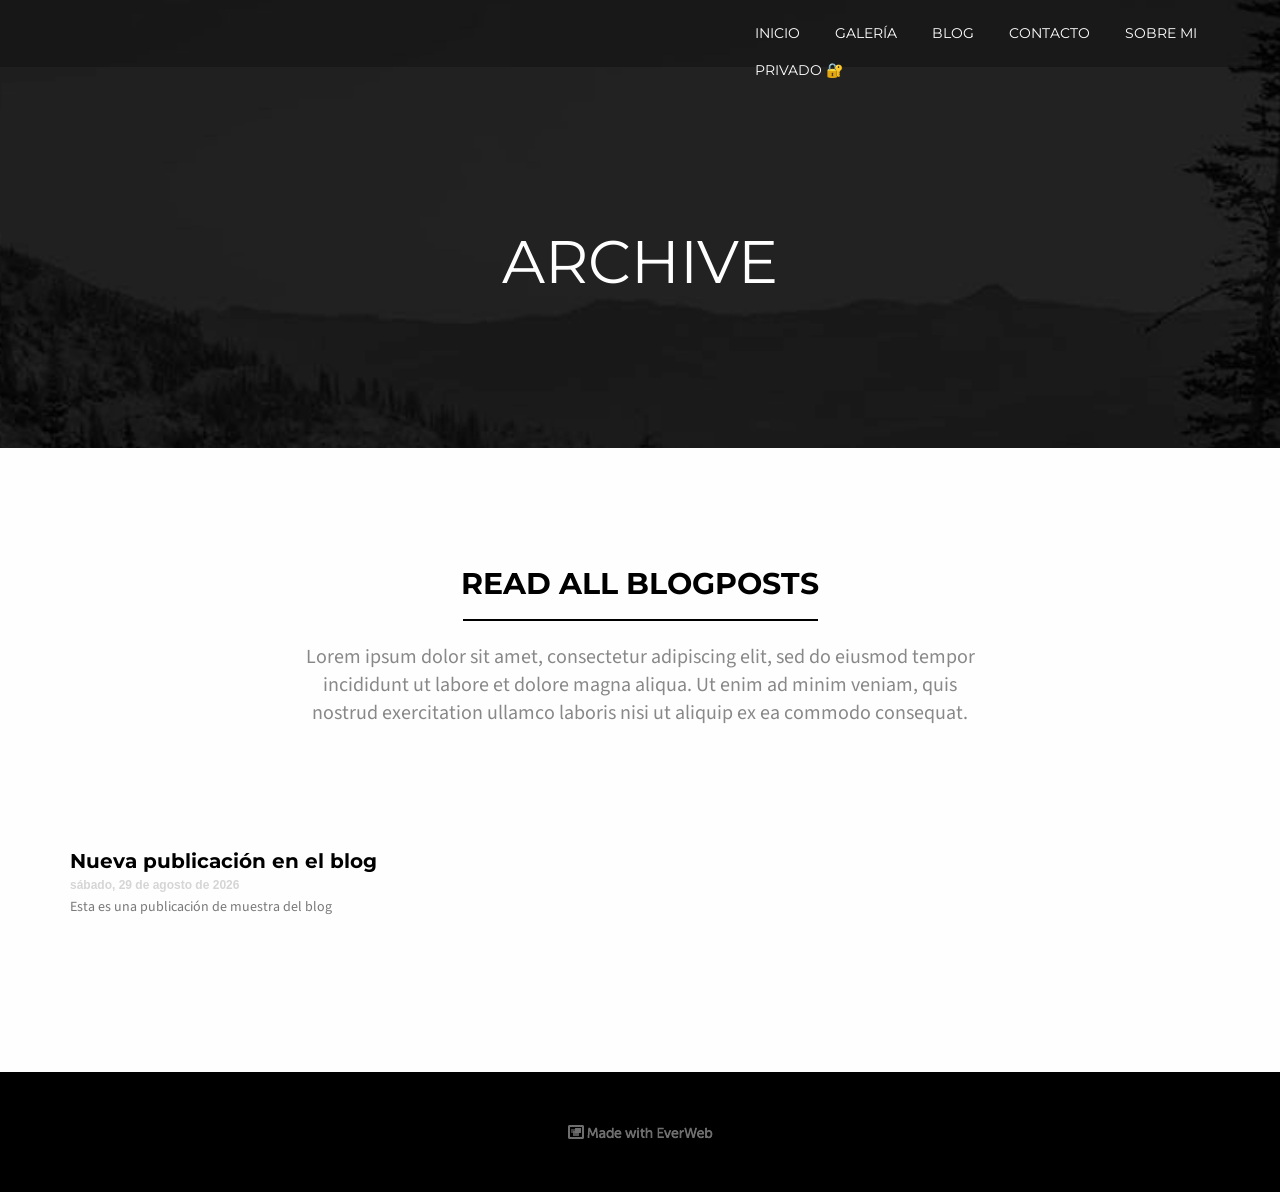
<file: blog/archive.html>
<!DOCTYPE html><html lang="es"><head><meta charset="UTF-8"><title></title><link rel="shortcut icon" href="/favicon.ico"><meta http-equiv="Content-type" content="text/html;charset=UTF-8"><meta name="viewport" content="width=device-width, initial-scale=1"><meta name="generator" content="EverWeb 4.5.0 (3402)"><meta name="buildDate" content="domingo, 30 de agosto de 2026"><meta property="og:url" content="http://www.jadelamo.es/blog/archive.html"><link rel="stylesheet" href="../ew_css/textstyles.css?3870952565"><link rel="stylesheet" href="../ew_css/responsive.css?3870952565"><link rel="stylesheet" href="../ew_css/globaltextstyles.css?3870952565"><link href="http://www.jadelamo.es/blog/rss.xml" rel="alternate" type="application/rss+xml"><script src="https://ajax.googleapis.com/ajax/libs/jquery/3.7.1/jquery.min.js"></script>
<script>
if (typeof jQuery == 'undefined')
{
 document.write(unescape("%3Cscript src='../ew_js/jquery.min.js'%3E%3C/script%3E"));
}
</script><script src="../ew_js/ewBlog.js" defer></script><script src="../ew_js/sclicknav.js" defer></script><link rel="stylesheet" href="../ew_css/slicknav.css"><link rel="stylesheet" href="https://fonts.googleapis.com/css?family=Montserrat:400,700|Source+Sans+Pro&display=swap"><style>div#ewfx-flex-container_9 a {color: rgb(4,50,255) !important;text-decoration: underline;}div#ewfx-flex-container_9 a:hover {color: rgb(255,38,0) !important;text-decoration: underline;}div#ewfx-flex-container_9 a:visited {color: rgb(148,32,146) !important;text-decoration: underline;}</style><style>a img {border:0px;}div.content {min-height:500px;}footer  {min-height:20px;}body {background-color: #FFFEFE;background-image: url('images/archive/browser/top-background2h.jpg?3870953000');background-repeat: no-repeat;background-position: center center;background-attachment: fixed;-webkit-background-size: cover;-moz-background-size: cover;-o-background-size: cover;background-size: cover;background-repeat: no-repeat;background-position: center 0;background-attachment: fixed;margin: 0px 0 0 0;}div.container {width: 100%;}@media (max-width: 640px) {body {background-image: url('images/archive/browser/top-background2h.jpg?3870953000');-webkit-background-size: auto;-moz-background-size: auto;-o-background-size: auto;background-size: auto;max-width: 100%;}}.browser_mobile_back {left:0;top:0px;width:100%;min-height:100%;height:100%;z-index:-1;position:fixed;margin:0;padding:0;}.browser_mobile_back img {display:block !important;object-fit:cover;height:100%;width:100%;height:100vh;}#flexbox_back_1{background-color:rgba(0,0,0,1);height:fit-content;min-height:fit-content;z-index:1;}#flexbox_1{padding-top:50px;padding-bottom:50px;width:100%;display:-webkit-flex;display:-moz-box;display:-ms-flex;display:flex;-webkit-flex-wrap:wrap;flex-wrap:wrap;-webkit-justify-content:center;-ms-justify-content:center;-moz-justify-content:center;justify-content:center;-webkit-align-items:center;-ms-align-items:center;-moz-align-items:center;align-items:center;}#flexbox_1 > div{margin:0px;}#flexbox_1 > div > div > img, #flexbox_1 > div > a > div > img{display:block;}#flexbox_1_pos{width:100%;position:relative;z-index:1;}

#flexbox_back_2{background-color:rgba(255,254,254,1);height:fit-content;min-height:fit-content;z-index:2;}#flexbox_2{padding-top:0px;padding-bottom:100px;width:100%;display:-webkit-flex;display:-moz-box;display:-ms-flex;display:flex;-webkit-flex-wrap:wrap;flex-wrap:wrap;-webkit-justify-content:center;-ms-justify-content:center;-moz-justify-content:center;justify-content:center;-webkit-align-items:center;-ms-align-items:center;-moz-align-items:center;align-items:center;}#flexbox_2 > div{margin:0px;}#flexbox_2 > div > div > img, #flexbox_2 > div > a > div > img{display:block;}#flexbox_2_pos{width:100%;position:relative;z-index:2;}

#flexbox_back_3{background-color:rgba(255,254,254,1);height:fit-content;min-height:fit-content;z-index:3;}#flexbox_3{padding-top:100px;padding-bottom:100px;width:100%;display:-webkit-flex;display:-moz-box;display:-ms-flex;display:flex;-webkit-flex-wrap:wrap;flex-wrap:wrap;-webkit-justify-content:center;-ms-justify-content:center;-moz-justify-content:center;justify-content:center;-webkit-align-items:center;-ms-align-items:center;-moz-align-items:center;align-items:center;}#flexbox_3 > div{margin:0px;}#flexbox_3 > div > div > img, #flexbox_3 > div > a > div > img{display:block;}#flexbox_3_pos{width:100%;position:relative;z-index:3;}

#shape_4_pos{width:100%;z-index:4;height:150px;}#shape_4{width:100%;height:100%;min-height:100%;}#shape_5_pos{width:100%;z-index:5;height:fit-content;}#shape_5{width:100%;height:fit-content;}#shape_6_pos{width:100%;z-index:6;height:225px;}#shape_6{width:100%;height:100%;min-height:100%;}#ba_7{}div#ba_7 h3.blogtitle { font-family:'Montserrat-Bold','Montserrat','Arial';font-weight: 700; font-size:20px; margin:0; margin-bottom:5px; font-weight:700; } div#ba_7 h3.blogtitle a { color:#000000; text-decoration:none } div #ba_7 h3.blogtitle a:visited { color:#000000; text-decoration:none } div #ba_7 h3.blogtitle a:hover  { color:#797979; text-decoration:none } div #ba_7 p.blogcontent { font-family:'SourceSansPro-Regular','Source Sans Pro','Arial'; font-size:14px; color:#797979; margin:0; margin-bottom:5px; } div #ba_7 div.blogdate { font-family:'Helvetica','Arial',sans-serif;font-weight: 700; font-size:12px; color:#D5D5D5; margin:0; margin-bottom:5px; font-weight:700; } div #ba_7 div.blogsection { clear:both;display:flow-root;margin-bottom: 50px } div #ba_7 .ba_pagination_outer { font-family:Arial; font-size:0px; color:#000000; text-align:center; clear:both; } #ba_pagination { display:inline-block } #ba_pagination ul { list-style:none; margin:2px 0 0 0; } #ba_pagination ul li { background-color:#cccccc; border-radius:3px; margin-right:5px; float: left; padding: 8px 16px; transition: background-color .3s; } #ba_pagination ul li a { color:#000000; text-decoration: none; } #ba_pagination ul li:last-child { margin-right:0; } #ba_pagination li.active { background-color: #4CAF50; color: white; } #ba_pagination li:hover:not(.active) { background-color: #dddddd; cursor:pointer } #ba_pagination li.disabled { background-color: #eeeeee; } div.page { display: none; } div.page-active { display: block; } p#archivelink a { font-family:'Arial',sans-serif;font-size:12px;color:#0432FF;text-decoration:underline; color:#000000; text-decoration:none; } p#archivelink a:hover  { color:#797979; text-decoration:none } p#archivelink a:visited  { color:#000000; text-decoration:none } p#archivelink { text-align:left; clear:both; margin:0; }#shape_8_pos{width:150px;position:relative;z-index:8;height:20px;}#shape_8_pos .outerlink {color: #0432FF;}#shape_8_pos .outerlink:hover {color: #FF2600;}#shape_8_pos .outerlink:active {color: #942092;}#shape_8{opacity:1.00;width:100%;height:100%;min-height:20px;display:flex;justify-content:center;align-items:center;}#shape_9_pos{width:100%;position:relative;}

div#ewfx-flex-container_9 * {
	box-sizing: border-box;
}

div#ewfx-flex-container_9 {
	width:100%;
	display: -moz-flex;
	display: -ms-flex;
	display: -webkit-flex;
	display: flex;
	-ms-flex-wrap:wrap;
	-moz-flex-wrap:wrap;
	-webkit-flex-wrap: wrap;
	flex-wrap: wrap;
	-moz-flex-direction: row;
	-webkit-flex-direction: row;
	-ms-flex-direction: row;
	flex-direction: row;
	-moz-justify-content: center; 
	-webkit-justify-content: center; 
	-ms-justify-content: center; 
	justify-content: center; 	
	-webkit-align-items: center;
	-moz-align-items: center;
	-ms-align-items: center;
	align-items: center;
	padding-top: 0px;
	padding-bottom: 0px;
	
}

div#ewfx-flex-container_9 .ewfx-row {
	flex-shrink: 2;
	flex-grow: 2;
}

div#ewfx-flex-container_9 .ewfx-row .ewfx-videoWrapper {
	position: relative;
	padding-bottom: 56.25%; /* 16:9 */
	padding-top: 25px;
	height: 0;
}
div#ewfx-flex-container_9 .ewfx-row .ewfx-videoWrapper iframe {
	position: absolute;
	top: 0;
	left: 0;
	width: 100%;
	height: 100%;
}#flexbox_back_10{background-color:rgba(0,0,0,0.25);height:fit-content;min-height:fit-content;z-index:10;}#flexbox_10{padding-top:0px;padding-bottom:0px;width:100%;display:-webkit-flex;display:-moz-box;display:-ms-flex;display:flex;-webkit-flex-wrap:wrap;flex-wrap:wrap;height:100%;-webkit-justify-content:flex-end;-ms-justify-content:flex-end;-moz-justify-content:flex-end;justify-content:flex-end;-webkit-align-items:center;-ms-align-items:center;-moz-align-items:center;align-items:center;}#flexbox_10 > div{margin:15px;}#flexbox_10 > div > div > img, #flexbox_10 > div > a > div > img{display:block;}#flexbox_10_pos{top:-0.5px;left:0;width:100%;z-index:10010;position:fixed;}

.slicknav_menu{display:none;}@media screen And (max-width: 700px) {#navmenu_menu11 {display:none !important;}.slicknav_menu {display:block;}}.slicknav_menu{font-size:14px;/*font size of label and icon*/padding:0px;/*remove the padding from the menu items, looks nice*/font-family:Montserrat;/*font settings For menu label And all submenus*/}
.slicknav_btn{font-family:'SourceSansPro-Regular','Source Sans Pro','Arial';font-size:18px;color:#000000;text-decoration:none;}
.slicknav_menubar>div:first-child{width:100%;/*Text Color*/}
.slicknav_nav{color:#FEFEFE;/*Text Color*/background-color:#000000;}
.slicknav_nav a:hover{color:#FEFEFE;/*Text Color*/background-color:#1F1F1F;/*For a custom background Color, remove To use default, In EW always use In Case thye want a transprent menu*/}
.slicknav_nav a{color:#FEFEFE;}
.responsive-mobile-menu{top:30px;z-index:200000;width:100%;display:block;right:0px;left:auto;}
.slicknav_menu .slicknav_icon-bar{background-color:#FEFEFE;}#navmenu_menu11 ul > li > a{width:auto;}
#navmenu_menu11 ul{margin:0;padding:0;list-style:none;position:relative;}
#navmenu_menu11 ul li{margin:0 25px 0 0;padding:0;float:left;position:relative;}
#navmenu_menu11 ul li a{display:block;margin:0;padding:5px;line-height:27px;text-decoration:none;color:#FEFEFE;text-align:left;}
#navmenu_menu11 ul li a:visited{text-decoration:none;color:#FEFEFE;}
#navmenu_menu11 ul li a:hover{text-decoration:none;color:#FEFEFE;}
#navmenu_menu11 ul ul {z-index:110011;display:none;position:absolute;left:0;float:left;right:auto;padding-top:2px;}
#navmenu_menu11 ul ul li {left:auto;margin:0;clear:left;float:left;width:100%;}
#navmenu_menu11 ul li:hover ul li a:hover {background:#1F1F1F;text-decoration:none;color:#FEFEFE;float:left;}
#navmenu_menu11 ul li.last ul {left:auto;right:0;}
#navmenu_menu11 ul li.last ul li {float:right;position:relative;}
#navmenu_menu11 ul li:hover ul {display:block;}
#navmenu_menu11 ul li:hover ul li a {background:#000000;text-decoration:none;color:#FEFEFE;padding-top:0px;padding-bottom:0px;border-bottom:1px solid #000000;float:left;width:100%;text-align:left;white-space:nowrap;}
#navmenu_menu11 ul ul, .responsive-mobile-menu{max-height:100dvh;overflow-y:auto;overflow-x:hidden;}
.nav_background_0{display:flex;flex:1;justify-content:flex-end;padding:0;}
#navmenu_menu11{clear:both;float:left;height:37px;margin:0;padding:0;font-family:'Montserrat-Regular','Montserrat','Arial';font-size:14px;width:515px;position:relative;z-index:20011;display:flex;}</style></head><body><div class="browser_mobile_back wddsk-hide uwddsk-hide"><img style="display:none" alt="background" src="images/archive/browser/top-background2h.jpg"></div><div class="container"><div class="content" data-minheight="500"><div id="flexbox_10_pos"><div class="flexbox_10" id="flexbox_back_10"><div
 id="flexbox_10"
 style="min-height: fit-content;"
>
<div class="even" style="z-index: 10000 !important"><div Class="responsive-mobile-menu"></div><div class="ewnavmenu" id="navmenu_menu11"><div class="nav_background_0"><ul id="navigation_menu0"><li><a class="main item0" href="../index.html" data-linkuuid="F050DE7997D347EA87DA0F7320BBF4B4">INICIO</a></li><li><a class="main item1" href="../galeria.html" data-linkuuid="D321FBD9DE8C4F8498C8BB242E8DFF62">GALERÍA</a></li><li><a class="main item2" href="index.html" data-linkuuid="84DAF2DB9E3E449ABAB6143C0FDFD24B">BLOG</a></li><li><a class="main item3" href="../contact.html" data-linkuuid="DBF5F0937B3545DE8974F8D2E4264B29">CONTACTO</a></li><li><a class="main item4" href="../sobremi.html" data-linkuuid="19DF39DC3759446F9DE71A7BB1989C5A">SOBRE MI</a></li><li  style='margin-right:0px;' class="last "><a class="main item5" href="../privado.html" data-linkuuid="E5EDF2D284CE4809B55C179595C8FDE8">PRIVADO 🔐</a></li></ul></div></div><script>$(function(){$('#navigation_menu0').slicknav({prependTo: '.responsive-mobile-menu',label: '',});});</script></div>
</div></div></div><div id="shape_6_pos"><div id="shape_6"></div></div><div id="shape_5_pos"><div id="shape_5"><div class="ewblock-overlay-text" style="position:relative;left:0;top:0;width:100%;height:fit-content;z-index:6"><p class="para1"><span style="line-height: 73px;" class="Style3">ARCHIVE</span></p></div></div></div><div id="shape_4_pos"><div id="shape_4"></div></div><div id="flexbox_3_pos"><div class="flexbox_3" id="flexbox_back_3"><div
 id="flexbox_3"
 style="min-height: fit-content;"
>
<div class="even" style="flex-basis:100%;max-width:700px;z-index: 8"><section id="shape_9_pos"><div id="shape_9" class="shape_9" style="height: 100%; width: 100%"><!--700-->
<div id="ewfx-flex-container_9">
<div class="ewfx-row" style="flex-basis: 100%;max-width: 100%;min-width: 100%;margin: 5px;align-self: auto;text-align: center;"><div class="ewfb-container-1"><div class="ewfb-overlay"><div class="ewfb-image-desc"><span class="ql-font-helvetica" style="font-size: 12px;font-family:'Helvetica',sans-serif;"><p><strong class="ql-font-montserrat" style="font-size: 30px;font-family:'Montserrat','Helvetica';">READ ALL BLOGPOSTS</strong></p></span></div></div></div></div><div class="ewfx-row" style="flex-basis: 355px;max-width: 355px;min-width: 355px;align-self: auto;"><div class="ewfb-container-2"><img src="images/archive/black-bar.png" loading="lazy" style="max-width: 100%;display: block;"><div class="ewfb-overlay"><div class="ewfb-image-desc"></div></div></div></div><div class="ewfx-row" style="flex-basis: 100%;max-width: 100%;min-width: 100%;margin: 10px;align-self: auto;text-align: center;"><div class="ewfb-container-3"><div class="ewfb-overlay"><div class="ewfb-image-desc"><span class="ql-font-helvetica" style="font-size: 12px;font-family:'Helvetica',sans-serif;"><p><span class="ql-font-sourcesanspro" style="color: rgb(136, 136, 136); font-size: 20px;font-family:'Source Sans Pro','Helvetica';">Lorem ipsum dolor sit amet, consectetur adipiscing elit, sed do eiusmod tempor incididunt ut labore et dolore magna aliqua. Ut enim ad minim veniam, quis nostrud exercitation ullamco laboris nisi ut aliquip ex ea commodo consequat.</span></p></span></div></div></div></div>
</div></div></section></div>
</div></div></div></div><footer data-top='871' data-height='586'><div id="flexbox_2_pos"><div class="flexbox_2" id="flexbox_back_2"><div
 id="flexbox_2"
 style="min-height: fit-content;"
>
<div class="even" style="flex-basis:100%;max-width:1200px;z-index: 6"><div id="ba_7"  class="ewblogarchive"  style=" left:0; top:871px; width: calc(100% - 60px); max-width:1200px; margin: 0 auto; overflow:hidden; "> <div class="blogsection"> <h3 class='blogtitle'> <a href="Entries/2026/8/nueva-publicacion-en-el-blog.html" data-linkuuid="E80063265EC44CA186449C135FDA34E0"> Nueva publicación en el blog </a> </h3> <div class='blogdate'> sábado, 29 de agosto de 2026 </div> <p class='blogcontent'> Esta es una publicación de muestra del blog </p> </div> </div></div>
</div></div></div><div id="flexbox_1_pos"><div class="flexbox_1" id="flexbox_back_1"><div
 id="flexbox_1"
 style="min-height: fit-content;"
>
<div class="odd" style="z-index: 7"><div id="shape_8_pos"><a class="outerlink" href="https://www.everwebapp.com"><div id="shape_8"><img src="images/archive/ewmadewitheverweb.png?3870953000" height="100%" width="100%" style="object-fit:fill;height:20px;width: 150px;display: block;vertical-align:top;" alt="Mac Site Builder" srcset="images/archive/ewmadewitheverweb.png?3870953000 1x, images/archive/ewmadewitheverweb@2x.png?3870953000 2x"></div></a></div></div>
</div></div></div></footer></div></body></html>
</file>
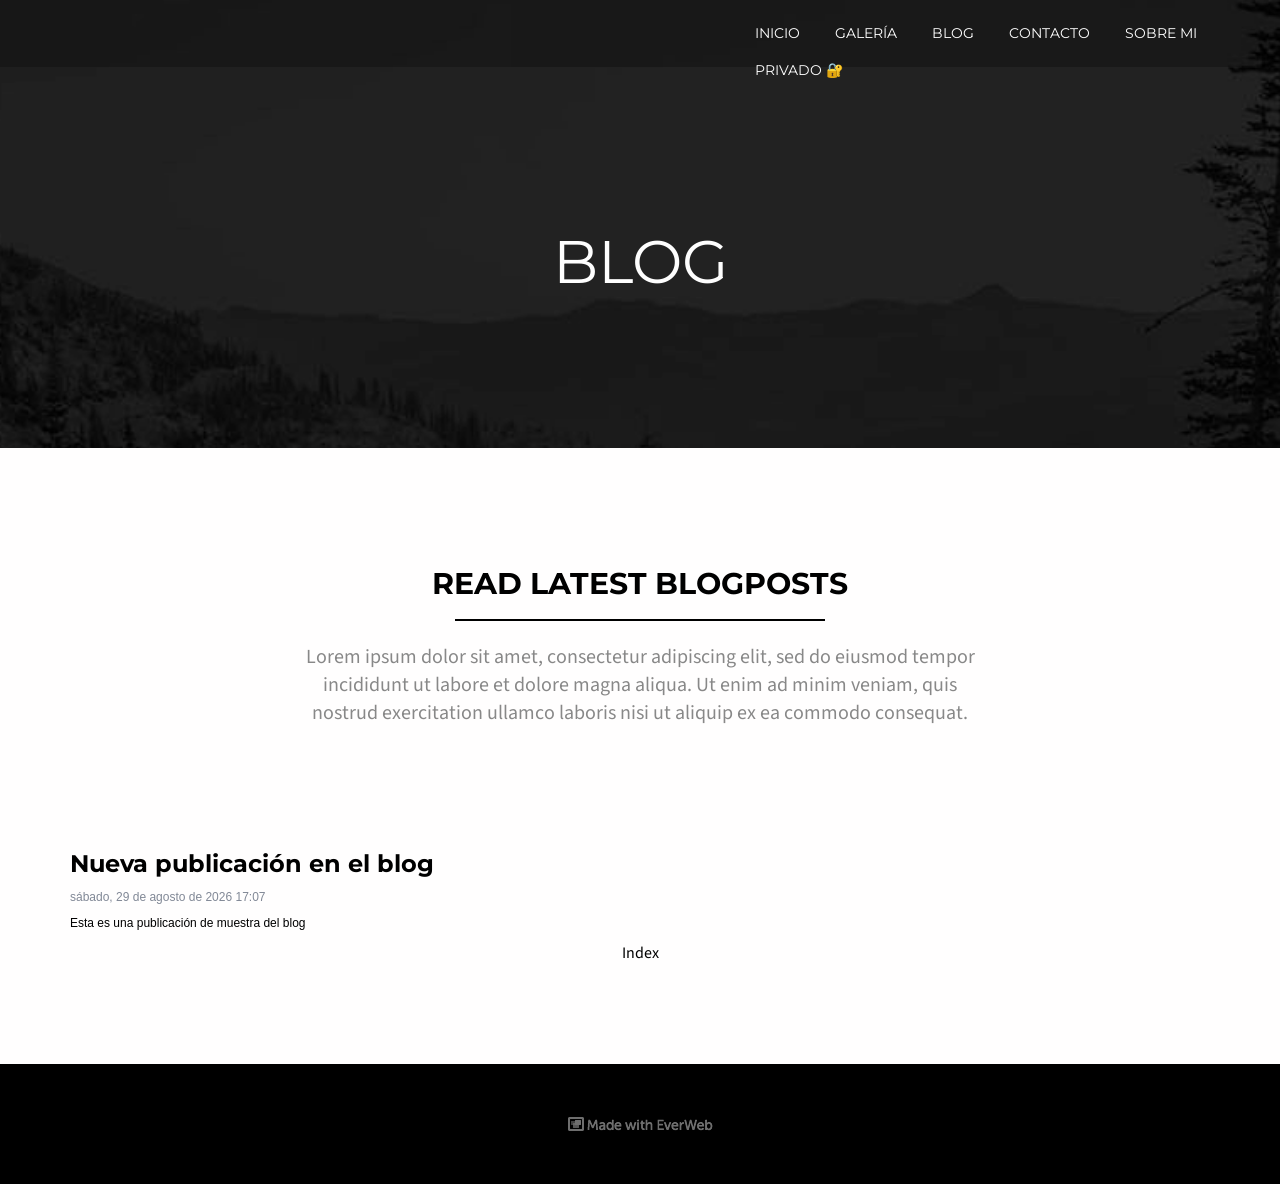
<file: blog/Entries/2026/8/nueva-publicacion-en-el-blog.html>
<!DOCTYPE html><html lang="es"><head><meta charset="UTF-8"><base href="../../../"><title>Nueva publicación en el blog</title><link rel="shortcut icon" href="/favicon.ico"><meta http-equiv="Content-type" content="text/html;charset=UTF-8"><meta name="viewport" content="width=device-width, initial-scale=1"><meta name="generator" content="EverWeb 4.5.0 (3402)"><meta name="buildDate" content="domingo, 30 de agosto de 2026"><meta property="og:url" content="http://www.jadelamo.es/blog/Entries/2026/8/nueva-publicacion-en-el-blog.html"><link rel="stylesheet" href="../ew_css/textstyles.css?3870952565"><link rel="stylesheet" href="../ew_css/responsive.css?3870952565"><link rel="stylesheet" href="../ew_css/globaltextstyles.css?3870952565"><link href="http://www.jadelamo.es/blog/rss.xml" rel="alternate" type="application/rss+xml"><script src="https://ajax.googleapis.com/ajax/libs/jquery/3.7.1/jquery.min.js"></script>
<script>
if (typeof jQuery == 'undefined')
{
 document.write(unescape("%3Cscript src='../ew_js/jquery.min.js'%3E%3C/script%3E"));
}
</script><script src="../ew_js/ewBlog.js" defer></script><script src="../ew_js/sclicknav.js" defer></script><link rel="stylesheet" href="../ew_css/ewblogtextcss.css"><link rel="stylesheet" href="../ew_css/slicknav.css"><link rel="stylesheet" href="https://fonts.googleapis.com/css?family=Montserrat|Source+Sans+Pro&display=swap"><script>$( document ).ready(function() { EWBLOG.init("blogdata.xml","CC31ACEEB4484ECFAA5013AFEF5D66B8","","");});</script><style>/*Blog post styling*/
.blogposttitle {text-align: left;font-family:'Montserrat-Regular','Montserrat','Arial';font-size:24px;color:#000000;text-decoration:none;margin:0;}.blogcontent {font-family: 'Arial',sans-serif;font-size: 12px;color: #000000;}#blogcontent {overflow: hidden;}.blogpostdate {text-align: left;font-family:'ArialMT','Arial';font-size:12px;color:#818896;text-decoration:none;}.blognav {text-align: center;margin-top: 10px;clear:both;font-family:'SourceSansPro-Regular','Source Sans Pro','Arial';font-size:16px;color:#000000;text-decoration:none;}#blogcontent a {color: #000000;text-decoration: none;}#blogcontent a:hover {color: #797979;text-decoration: underline;}#blogcontent a:visited {color: #000000;text-decoration: none;}
</style><style>div#ewfx-flex-container_9 a {color: rgb(4,50,255) !important;text-decoration: underline;}div#ewfx-flex-container_9 a:hover {color: rgb(255,38,0) !important;text-decoration: underline;}div#ewfx-flex-container_9 a:visited {color: rgb(148,32,146) !important;text-decoration: underline;}</style><style>a img {border:0px;}div.content {min-height:1000px;}footer  {min-height:20px;}body {background-color: #FFFEFE;background-image: url('images/posts/browser/top-background2h.jpg?3870953000');background-repeat: no-repeat;background-position: center center;background-attachment: fixed;-webkit-background-size: cover;-moz-background-size: cover;-o-background-size: cover;background-size: cover;background-repeat: no-repeat;background-position: center 0;background-attachment: fixed;margin: 0px 0 0 0;}div.container {width: 100%;}@media (max-width: 640px) {body {background-image: url('images/posts/browser/top-background2h.jpg?3870953000');-webkit-background-size: auto;-moz-background-size: auto;-o-background-size: auto;background-size: auto;max-width: 100%;}}.browser_mobile_back {left:0;top:0px;width:100%;min-height:100%;height:100%;z-index:-1;position:fixed;margin:0;padding:0;}.browser_mobile_back img {display:block !important;object-fit:cover;height:100%;width:100%;height:100vh;}#flexbox_back_1{background-color:rgba(0,0,0,1);height:fit-content;min-height:fit-content;z-index:1;}#flexbox_1{padding-top:50px;padding-bottom:50px;width:100%;display:-webkit-flex;display:-moz-box;display:-ms-flex;display:flex;-webkit-flex-wrap:wrap;flex-wrap:wrap;-webkit-justify-content:center;-ms-justify-content:center;-moz-justify-content:center;justify-content:center;-webkit-align-items:center;-ms-align-items:center;-moz-align-items:center;align-items:center;}#flexbox_1 > div{margin:0px;}#flexbox_1 > div > div > img, #flexbox_1 > div > a > div > img{display:block;}#flexbox_1_pos{width:100%;position:relative;z-index:1;}

#flexbox_back_2{background-color:rgba(255,254,254,1);height:fit-content;min-height:fit-content;z-index:2;}#flexbox_2{padding-top:0px;padding-bottom:100px;width:100%;display:-webkit-flex;display:-moz-box;display:-ms-flex;display:flex;-webkit-flex-wrap:wrap;flex-wrap:wrap;-webkit-justify-content:center;-ms-justify-content:center;-moz-justify-content:center;justify-content:center;-webkit-align-items:center;-ms-align-items:center;-moz-align-items:center;align-items:center;}#flexbox_2 > div{margin:0px;}#flexbox_2 > div > div > img, #flexbox_2 > div > a > div > img{display:block;}#flexbox_2_pos{width:100%;position:relative;z-index:2;}

#flexbox_back_3{background-color:rgba(255,254,254,1);height:fit-content;min-height:fit-content;z-index:3;}#flexbox_3{padding-top:100px;padding-bottom:100px;width:100%;display:-webkit-flex;display:-moz-box;display:-ms-flex;display:flex;-webkit-flex-wrap:wrap;flex-wrap:wrap;-webkit-justify-content:center;-ms-justify-content:center;-moz-justify-content:center;justify-content:center;-webkit-align-items:center;-ms-align-items:center;-moz-align-items:center;align-items:center;}#flexbox_3 > div{margin:0px;}#flexbox_3 > div > div > img, #flexbox_3 > div > a > div > img{display:block;}#flexbox_3_pos{width:100%;position:relative;z-index:3;}

#shape_4_pos{width:100%;z-index:4;height:150px;}#shape_4{width:100%;height:100%;min-height:100%;}#shape_5_pos{width:100%;z-index:5;height:fit-content;}#shape_5{width:100%;height:fit-content;}#shape_6_pos{width:100%;z-index:6;height:225px;}#shape_6{width:100%;height:100%;min-height:100%;}#shape_7_pos{margin:0px 30px 0px 30px;left:0;right:0;width:auto;position:relative;}

#shape_8_pos{width:150px;position:relative;z-index:8;height:20px;}#shape_8_pos .outerlink {color: #0432FF;}#shape_8_pos .outerlink:hover {color: #FF2600;}#shape_8_pos .outerlink:active {color: #942092;}#shape_8{opacity:1.00;width:100%;height:100%;min-height:20px;display:flex;justify-content:center;align-items:center;}#shape_9_pos{width:100%;position:relative;}

div#ewfx-flex-container_9 * {
	box-sizing: border-box;
}

div#ewfx-flex-container_9 {
	width:100%;
	display: -moz-flex;
	display: -ms-flex;
	display: -webkit-flex;
	display: flex;
	-ms-flex-wrap:wrap;
	-moz-flex-wrap:wrap;
	-webkit-flex-wrap: wrap;
	flex-wrap: wrap;
	-moz-flex-direction: row;
	-webkit-flex-direction: row;
	-ms-flex-direction: row;
	flex-direction: row;
	-moz-justify-content: center; 
	-webkit-justify-content: center; 
	-ms-justify-content: center; 
	justify-content: center; 	
	-webkit-align-items: center;
	-moz-align-items: center;
	-ms-align-items: center;
	align-items: center;
	padding-top: 0px;
	padding-bottom: 0px;
	
}

div#ewfx-flex-container_9 .ewfx-row {
	flex-shrink: 2;
	flex-grow: 2;
}

div#ewfx-flex-container_9 .ewfx-row .ewfx-videoWrapper {
	position: relative;
	padding-bottom: 56.25%; /* 16:9 */
	padding-top: 25px;
	height: 0;
}
div#ewfx-flex-container_9 .ewfx-row .ewfx-videoWrapper iframe {
	position: absolute;
	top: 0;
	left: 0;
	width: 100%;
	height: 100%;
}#flexbox_back_10{background-color:rgba(0,0,0,0.25);height:fit-content;min-height:fit-content;z-index:10;}#flexbox_10{padding-top:0px;padding-bottom:0px;width:100%;display:-webkit-flex;display:-moz-box;display:-ms-flex;display:flex;-webkit-flex-wrap:wrap;flex-wrap:wrap;height:100%;-webkit-justify-content:flex-end;-ms-justify-content:flex-end;-moz-justify-content:flex-end;justify-content:flex-end;-webkit-align-items:center;-ms-align-items:center;-moz-align-items:center;align-items:center;}#flexbox_10 > div{margin:15px;}#flexbox_10 > div > div > img, #flexbox_10 > div > a > div > img{display:block;}#flexbox_10_pos{top:-0.5px;left:0;width:100%;z-index:10010;position:fixed;}

.slicknav_menu{display:none;}@media screen And (max-width: 700px) {#navmenu_menu11 {display:none !important;}.slicknav_menu {display:block;}}.slicknav_menu{font-size:14px;/*font size of label and icon*/padding:0px;/*remove the padding from the menu items, looks nice*/font-family:Montserrat;/*font settings For menu label And all submenus*/}
.slicknav_btn{font-family:'SourceSansPro-Regular','Source Sans Pro','Arial';font-size:18px;color:#000000;text-decoration:none;}
.slicknav_menubar>div:first-child{width:100%;/*Text Color*/}
.slicknav_nav{color:#FEFEFE;/*Text Color*/background-color:#000000;}
.slicknav_nav a:hover{color:#FEFEFE;/*Text Color*/background-color:#1F1F1F;/*For a custom background Color, remove To use default, In EW always use In Case thye want a transprent menu*/}
.slicknav_nav a{color:#FEFEFE;}
.responsive-mobile-menu{top:30px;z-index:200000;width:100%;display:block;right:0px;left:auto;}
.slicknav_menu .slicknav_icon-bar{background-color:#FEFEFE;}#navmenu_menu11 ul > li > a{width:auto;}
#navmenu_menu11 ul{margin:0;padding:0;list-style:none;position:relative;}
#navmenu_menu11 ul li{margin:0 25px 0 0;padding:0;float:left;position:relative;}
#navmenu_menu11 ul li a{display:block;margin:0;padding:5px;line-height:27px;text-decoration:none;color:#FEFEFE;text-align:left;}
#navmenu_menu11 ul li a:visited{text-decoration:none;color:#FEFEFE;}
#navmenu_menu11 ul li a:hover{text-decoration:none;color:#FEFEFE;}
#navmenu_menu11 ul ul {z-index:110011;display:none;position:absolute;left:0;float:left;right:auto;padding-top:2px;}
#navmenu_menu11 ul ul li {left:auto;margin:0;clear:left;float:left;width:100%;}
#navmenu_menu11 ul li:hover ul li a:hover {background:#1F1F1F;text-decoration:none;color:#FEFEFE;float:left;}
#navmenu_menu11 ul li.last ul {left:auto;right:0;}
#navmenu_menu11 ul li.last ul li {float:right;position:relative;}
#navmenu_menu11 ul li:hover ul {display:block;}
#navmenu_menu11 ul li:hover ul li a {background:#000000;text-decoration:none;color:#FEFEFE;padding-top:0px;padding-bottom:0px;border-bottom:1px solid #000000;float:left;width:100%;text-align:left;white-space:nowrap;}
#navmenu_menu11 ul ul, .responsive-mobile-menu{max-height:100dvh;overflow-y:auto;overflow-x:hidden;}
.nav_background_0{display:flex;flex:1;justify-content:flex-end;padding:0;}
#navmenu_menu11{clear:both;float:left;height:37px;margin:0;padding:0;font-family:'Montserrat-Regular','Montserrat','Arial';font-size:14px;width:515px;position:relative;z-index:20011;display:flex;}</style></head><body><div class="browser_mobile_back wddsk-hide uwddsk-hide"><img style="display:none" alt="background" src="images/posts/browser/top-background2h.jpg"></div><div class="container"><div class="content" data-minheight="1000"><div id="flexbox_10_pos"><div class="flexbox_10" id="flexbox_back_10"><div
 id="flexbox_10"
 style="min-height: fit-content;"
>
<div class="even" style="z-index: 10000 !important"><div Class="responsive-mobile-menu"></div><div class="ewnavmenu" id="navmenu_menu11"><div class="nav_background_0"><ul id="navigation_menu0"><li><a class="main item0" href="../index.html" data-linkuuid="F050DE7997D347EA87DA0F7320BBF4B4">INICIO</a></li><li><a class="main item1" href="../galeria.html" data-linkuuid="D321FBD9DE8C4F8498C8BB242E8DFF62">GALERÍA</a></li><li><a class="main item2" href="index.html" data-linkuuid="84DAF2DB9E3E449ABAB6143C0FDFD24B">BLOG</a></li><li><a class="main item3" href="../contact.html" data-linkuuid="DBF5F0937B3545DE8974F8D2E4264B29">CONTACTO</a></li><li><a class="main item4" href="../sobremi.html" data-linkuuid="19DF39DC3759446F9DE71A7BB1989C5A">SOBRE MI</a></li><li  style='margin-right:0px;' class="last "><a class="main item5" href="../privado.html" data-linkuuid="E5EDF2D284CE4809B55C179595C8FDE8">PRIVADO 🔐</a></li></ul></div></div><script>$(function(){$('#navigation_menu0').slicknav({prependTo: '.responsive-mobile-menu',label: '',});});</script></div>
</div></div></div><div id="shape_6_pos"><div id="shape_6"></div></div><div id="shape_5_pos"><div id="shape_5"><div class="ewblock-overlay-text" style="position:relative;left:0;top:0;width:100%;height:fit-content;z-index:6"><p class="para1"><span style="line-height: 73px;" class="Style3">BLOG</span></p></div></div></div><div id="shape_4_pos"><div id="shape_4"></div></div><div id="flexbox_3_pos"><div class="flexbox_3" id="flexbox_back_3"><div
 id="flexbox_3"
 style="min-height: fit-content;"
>
<div class="even" style="flex-basis:100%;max-width:700px;z-index: 8"><section id="shape_9_pos"><div id="shape_9" class="shape_9" style="height: 100%; width: 100%"><!--700-->
<div id="ewfx-flex-container_9">
<div class="ewfx-row" style="flex-basis: 100%;max-width: 100%;min-width: 100%;margin: 5px;align-self: auto;text-align: center;"><div class="ewfb-container-1"><div class="ewfb-overlay"><div class="ewfb-image-desc"><span class="ql-font-helvetica" style="font-size: 12px;font-family:'Helvetica',sans-serif;"><p><strong class="ql-font-montserrat" style="font-size: 30px;font-family:'Montserrat','Helvetica';">READ LATEST BLOGPOSTS</strong></p></span></div></div></div></div><div class="ewfx-row" style="flex-basis: 370px;max-width: 370px;min-width: 370px;align-self: auto;"><div class="ewfb-container-2"><img src="images/posts/black-bar.png" loading="lazy" style="max-width: 100%;display: block;"><div class="ewfb-overlay"><div class="ewfb-image-desc"></div></div></div></div><div class="ewfx-row" style="flex-basis: 100%;max-width: 100%;min-width: 100%;margin: 10px;align-self: auto;text-align: center;"><div class="ewfb-container-3"><div class="ewfb-overlay"><div class="ewfb-image-desc"><span class="ql-font-helvetica" style="font-size: 12px;font-family:'Helvetica',sans-serif;"><p><span class="ql-font-sourcesanspro" style="color: rgb(136, 136, 136); font-size: 20px;font-family:'Source Sans Pro','Helvetica';">Lorem ipsum dolor sit amet, consectetur adipiscing elit, sed do eiusmod tempor incididunt ut labore et dolore magna aliqua. Ut enim ad minim veniam, quis nostrud exercitation ullamco laboris nisi ut aliquip ex ea commodo consequat.</span></p></span></div></div></div></div>
</div></div></section></div>
</div></div></div><div id="flexbox_2_pos"><div class="flexbox_2" id="flexbox_back_2"><div
 id="flexbox_2"
 style="min-height: fit-content;"
>
<div class="even" style="flex-basis:100%;max-width:1200px;z-index: 6"><section id="shape_7_pos"><div id="shape_7" class="shape_7" style="height: 100%; width: 100%"><div id="blogcontent" data-height="112"style="word-wrap: break-word;"><h2 class='blogposttitle'>Nueva publicación en el blog</h2><p class='blogpostdate'>sábado, 29 de agosto de 2026 17:07</p><div class="blogcontent"><p>Esta es una publicaci&oacute;n de muestra del blog</p></div><!--112--><!--882--><div class="blognav"><a id="ewblogmain" href="index.html" data-linkuuid="84DAF2DB9E3E449ABAB6143C0FDFD24B">Index</a></div></div></div></section></div>
</div></div></div></div><footer data-top='1068' data-height='120'><div id="flexbox_1_pos"><div class="flexbox_1" id="flexbox_back_1"><div
 id="flexbox_1"
 style="min-height: fit-content;"
>
<div class="odd" style="z-index: 7"><div id="shape_8_pos"><a class="outerlink" href="https://www.everwebapp.com"><div id="shape_8"><img src="images/posts/ewmadewitheverweb.png?3870953000" height="100%" width="100%" style="object-fit:fill;height:20px;width: 150px;display: block;vertical-align:top;" alt="Easy Site Builder" srcset="images/posts/ewmadewitheverweb.png?3870953000 1x, images/posts/ewmadewitheverweb@2x.png?3870953000 2x"></div></a></div></div>
</div></div></div></footer></div></body></html>
</file>
<file: ew_css/textstyles.css>
.para1{font-size: 0; text-align:center; padding-bottom:0px; margin-top:0px; padding-top:0px;}
.Style2{font-family:  'MarkerFelt-Thin', 'Marker Felt' ;
 font-size: 60px; 
 font-weight:100; 
 color: #FE9300;
 word-wrap: break-word;}
.Style3{font-family:  'Montserrat-Regular', 'Montserrat' ;
 font-size: 60px; 
 font-weight:normal; 
 color: #FEFEFE;
 word-wrap: break-word;}
a.outerlink{text-decoration:none}
.animhidden{opacity: 0}
.animvisible{opacity: 1}
div.animated{height: 100%;width: 100%;}
div.ew-animation-effect{height: 100%;width: 100%;}
.ew-shape-border{top:0;left:0;height:100%;width:100%;position:absolute;overflow:visible;pointer-events:none;}
.ew-sb-hidden{display:none}
.ew-sb-pinned{position: fixed;z-index: 100000 !important;}
.Style12{font-family:  'Montserrat-Regular', 'Montserrat' ;
 font-size: 20px; 
 font-weight:normal; 
 color: #FEFEFE;
 word-wrap: break-word;}
.Style13{font-family:  'Montserrat-Regular', 'Montserrat' ;
 font-size: 25px; 
 font-weight:normal; 
 color: #FEFEFE;
 word-wrap: break-word;}
.para14{font-size: 0; text-align:left; padding-bottom:11px; margin-top:0px; padding-top:0px;}
</file>
<file: ew_css/responsive.css>
@media screen and (max-width: 640px) and (min-width: 0px) {
  /* mobile */
  .mbl-hide {
  	display:none !important;
  }
  
}

@media screen and (max-width: 1024px) and (min-width: 640px) {
  /* tablet */
   .tblt-hide {
  	display:none !important;
  }
  
}


@media screen and (max-width: 1440px) and (min-width: 1024px) {
  /* desktop */
   .dsk-hide {
  	display:none !important;
  }
  
}


@media screen and (min-width: 1440px) and (max-width: 1920px) {
 /* wide desktop */
   .wddsk-hide {
  	display:none !important;
  }

}


@media screen and (min-width: 1920px) {
 /* ultrawide desktop */
   .uwddsk-hide {
  	display:none !important;
  }

}

.ew-video-dim {
	margin: 0 auto;
}
.ew-video-responsive{
	overflow:hidden;
	padding-bottom:56.25%;
	position:relative;
	height:0;
}
.ew-video-responsive iframe, .ew-video-responsive object, .ew-video-responsive embed {
	left:0;
	top:0;
	height:100%;
	width:100%;
	position:absolute;
}
</file>
<file: ew_css/globaltextstyles.css>
.ewgsStyle1{
font-family: 'Arial',sans-serif;
font-size: 12px; 
font-weight:normal; 
text-decoration: none;
color: #000000;
background-color: transparent;
word-wrap: break-word;
}
.ewgsStyle2{
font-family: 'Arial',sans-serif;
font-size: 10px; 
font-weight:normal; 
text-decoration: none;
color: #D5D5D5;
background-color: transparent;
word-wrap: break-word;
}
.ewgsStyle3{
font-family: 'Arial',sans-serif;
font-size: 24px; 
font-weight:700; 
text-decoration: none;
color: #000000;
background-color: transparent;
word-wrap: break-word;
}
.ewgsStyle4{
font-family: 'Arial',sans-serif;
font-size: 22px; 
font-weight:700; 
text-decoration: none;
color: #000000;
background-color: transparent;
word-wrap: break-word;
}
.ewgsStyle5{
font-family: 'Arial',sans-serif;
font-size: 20px; 
font-weight:normal; 
text-decoration: none;
color: #000000;
background-color: transparent;
word-wrap: break-word;
}
.ewgsStyle6{
font-family: 'Arial',sans-serif;
font-size: 18px; 
font-weight:normal; 
text-decoration: none;
color: #000000;
background-color: transparent;
word-wrap: break-word;
}
.ewgsStyle7{
font-family: 'Arial',sans-serif;
font-size: 16px; 
font-weight:normal; 
text-decoration: none;
color: #000000;
background-color: transparent;
word-wrap: break-word;
}
.ewgsStyle8{
font-family: 'Arial',sans-serif;
font-size: 14px; 
font-weight:normal; 
text-decoration: none;
color: #000000;
background-color: transparent;
word-wrap: break-word;
}
.ewgsStyle9{
font-family: 'Arial',sans-serif;
font-size: 12px; 
font-weight:normal; 
text-decoration: none;
color: #000000;
background-color: transparent;
word-wrap: break-word;
}
.ewgsStyle10{
font-family: 'Arial',sans-serif;
font-size: 12px; 
font-weight:700; 
text-decoration: none;
color: #D71E00;
background-color: #FEFC9B; 
word-wrap: break-word;
}
.ewgsStyle11{
font-family: 'Arial',sans-serif;
font-size: 10px; 
font-weight:normal; 
text-decoration: none;
color: #000000;
background-color: transparent;
word-wrap: break-word;
}
</file>
<file: ew_css/ew-imager-gallery.css>
@font-face{font-family:lg;src:url(ewg-lg.eot?n1z373);src:url(ewg-lg.eot?#iefixn1z373) format("embedded-opentype"),url(ewg-lg.woff?n1z373) format("woff"),url(ewg-lg.ttf?n1z373) format("truetype"),url(ewg-lg.svg?n1z373#lg) format("svg");font-weight:400;font-style:normal}.lg-icon{font-family:lg;speak:none;font-style:normal;font-weight:400;font-variant:normal;text-transform:none;line-height:1;-webkit-font-smoothing:antialiased;-moz-osx-font-smoothing:grayscale}.lg-actions .lg-next,.lg-actions .lg-prev{background-color:rgba(0,0,0,.45);border-radius:2px;color:#999;cursor:pointer;display:block;font-size:22px;margin-top:-10px;padding:8px 10px 9px;position:absolute;top:50%;z-index:1080;border:none;outline:0}.lg-actions .lg-next.disabled,.lg-actions .lg-prev.disabled{pointer-events:none;opacity:.5}.lg-actions .lg-next:hover,.lg-actions .lg-prev:hover{color:#FFF}.lg-actions .lg-next{right:20px}.lg-actions .lg-next:before{content:"\e095"}.lg-actions .lg-prev{left:20px}.lg-actions .lg-prev:after{content:"\e094"}@-webkit-keyframes lg-right-end{0%,100%{left:0}50%{left:-30px}}@-moz-keyframes lg-right-end{0%,100%{left:0}50%{left:-30px}}@-ms-keyframes lg-right-end{0%,100%{left:0}50%{left:-30px}}@keyframes lg-right-end{0%,100%{left:0}50%{left:-30px}}@-webkit-keyframes lg-left-end{0%,100%{left:0}50%{left:30px}}@-moz-keyframes lg-left-end{0%,100%{left:0}50%{left:30px}}@-ms-keyframes lg-left-end{0%,100%{left:0}50%{left:30px}}@keyframes lg-left-end{0%,100%{left:0}50%{left:30px}}.lg-outer.lg-right-end .lg-object{-webkit-animation:lg-right-end .3s;-o-animation:lg-right-end .3s;animation:lg-right-end .3s;position:relative}.lg-outer.lg-left-end .lg-object{-webkit-animation:lg-left-end .3s;-o-animation:lg-left-end .3s;animation:lg-left-end .3s;position:relative}.lg-toolbar{z-index:1082;left:0;position:absolute;top:0;width:100%;background-color:rgba(0,0,0,.45)}.lg-toolbar .lg-icon{color:#999;cursor:pointer;float:right;font-size:24px;height:47px;line-height:27px;padding:10px 0;text-align:center;width:50px;text-decoration:none!important;outline:0;background:0 0;border:none;box-shadow:none;-webkit-transition:color .2s linear;-o-transition:color .2s linear;transition:color .2s linear}.lg-toolbar .lg-icon:hover{color:#FFF}.lg-toolbar .lg-close:after{content:"\e070"}.lg-toolbar .lg-download:after{content:"\e0f2"}.lg-sub-html{background-color:rgba(0,0,0,.45);bottom:0;color:#EEE;font-size:16px;left:0;padding:10px 40px;position:fixed;right:0;text-align:center;z-index:1080}.lg-sub-html h4{margin:0;font-size:13px;font-weight:700}.lg-sub-html p{font-size:12px;margin:5px 0 0}#lg-counter{color:#999;display:inline-block;font-size:16px;padding-left:20px;padding-top:12px;vertical-align:middle}.lg-next,.lg-prev,.lg-toolbar{opacity:1;-webkit-transition:-webkit-transform .35s cubic-bezier(0,0,.25,1) 0s,opacity .35s cubic-bezier(0,0,.25,1) 0s,color .2s linear;-moz-transition:-moz-transform .35s cubic-bezier(0,0,.25,1) 0s,opacity .35s cubic-bezier(0,0,.25,1) 0s,color .2s linear;-o-transition:-o-transform .35s cubic-bezier(0,0,.25,1) 0s,opacity .35s cubic-bezier(0,0,.25,1) 0s,color .2s linear;transition:transform .35s cubic-bezier(0,0,.25,1) 0s,opacity .35s cubic-bezier(0,0,.25,1) 0s,color .2s linear}.lg-hide-items .lg-prev{opacity:0;-webkit-transform:translate3d(-10px,0,0);transform:translate3d(-10px,0,0)}.lg-hide-items .lg-next{opacity:0;-webkit-transform:translate3d(10px,0,0);transform:translate3d(10px,0,0)}.lg-hide-items .lg-toolbar{opacity:0;-webkit-transform:translate3d(0,-10px,0);transform:translate3d(0,-10px,0)}body:not(.lg-from-hash) .lg-outer.lg-start-zoom .lg-object{-webkit-transform:scale3d(.5,.5,.5);transform:scale3d(.5,.5,.5);opacity:0;-webkit-transition:-webkit-transform 250ms cubic-bezier(0,0,.25,1) 0s,opacity 250ms cubic-bezier(0,0,.25,1)!important;-moz-transition:-moz-transform 250ms cubic-bezier(0,0,.25,1) 0s,opacity 250ms cubic-bezier(0,0,.25,1)!important;-o-transition:-o-transform 250ms cubic-bezier(0,0,.25,1) 0s,opacity 250ms cubic-bezier(0,0,.25,1)!important;transition:transform 250ms cubic-bezier(0,0,.25,1) 0s,opacity 250ms cubic-bezier(0,0,.25,1)!important;-webkit-transform-origin:50% 50%;-moz-transform-origin:50% 50%;-ms-transform-origin:50% 50%;transform-origin:50% 50%}body:not(.lg-from-hash) .lg-outer.lg-start-zoom .lg-item.lg-complete .lg-object{-webkit-transform:scale3d(1,1,1);transform:scale3d(1,1,1);opacity:1}.lg-outer .lg-thumb-outer{background-color:#0D0A0A;bottom:0;position:absolute;width:100%;z-index:1080;max-height:350px;-webkit-transform:translate3d(0,100%,0);transform:translate3d(0,100%,0);-webkit-transition:-webkit-transform .25s cubic-bezier(0,0,.25,1) 0s;-moz-transition:-moz-transform .25s cubic-bezier(0,0,.25,1) 0s;-o-transition:-o-transform .25s cubic-bezier(0,0,.25,1) 0s;transition:transform .25s cubic-bezier(0,0,.25,1) 0s}.lg-outer .lg-thumb-outer.lg-grab .lg-thumb-item{cursor:-webkit-grab;cursor:-moz-grab;cursor:-o-grab;cursor:-ms-grab;cursor:grab}.lg-outer .lg-thumb-outer.lg-grabbing .lg-thumb-item{cursor:move;cursor:-webkit-grabbing;cursor:-moz-grabbing;cursor:-o-grabbing;cursor:-ms-grabbing;cursor:grabbing}.lg-outer .lg-thumb-outer.lg-dragging .lg-thumb{-webkit-transition-duration:0s!important;transition-duration:0s!important}.lg-outer.lg-thumb-open .lg-thumb-outer{-webkit-transform:translate3d(0,0,0);transform:translate3d(0,0,0)}.lg-outer .lg-thumb{padding:10px 0;height:100%;margin-bottom:-5px}.lg-outer .lg-thumb-item{cursor:pointer;float:left;overflow:hidden;height:100%;border:2px solid #FFF;border-radius:4px;margin-bottom:5px}@media (min-width:1025px){.lg-outer .lg-thumb-item{-webkit-transition:border-color .25s ease;-o-transition:border-color .25s ease;transition:border-color .25s ease}}.lg-outer .lg-thumb-item.active,.lg-outer .lg-thumb-item:hover{border-color:#a90707}.lg-outer .lg-thumb-item img{width:100%;height:100%;object-fit:cover}.lg-outer.lg-has-thumb .lg-item{padding-bottom:120px}.lg-outer.lg-can-toggle .lg-item{padding-bottom:0}.lg-outer.lg-pull-caption-up .lg-sub-html{-webkit-transition:bottom .25s ease;-o-transition:bottom .25s ease;transition:bottom .25s ease}.lg-outer.lg-pull-caption-up.lg-thumb-open .lg-sub-html{bottom:100px}.lg-outer .lg-toogle-thumb{background-color:#0D0A0A;border-radius:2px 2px 0 0;color:#999;cursor:pointer;font-size:24px;height:39px;line-height:27px;padding:5px 0;position:absolute;right:20px;text-align:center;top:-39px;width:50px;outline:0;border:none}.lg-outer .lg-toogle-thumb:hover,.lg-outer.lg-dropdown-active #lg-share{color:#FFF}.lg-outer .lg-toogle-thumb:after{content:"\e1ff"}.lg-outer .lg-video-cont{display:inline-block;vertical-align:middle;max-width:1140px;max-height:100%;width:100%;padding:0 5px}.lg-outer .lg-video{width:100%;height:0;padding-bottom:56.25%;overflow:hidden;position:relative}.lg-outer .lg-video .lg-object{display:inline-block;position:absolute;top:0;left:0;width:100%!important;height:100%!important}.lg-outer .lg-video .lg-video-play{width:84px;height:59px;position:absolute;left:50%;top:50%;margin-left:-42px;margin-top:-30px;z-index:1080;cursor:pointer}.lg-outer .lg-has-iframe .lg-video{-webkit-overflow-scrolling:touch;overflow:auto}.lg-outer .lg-has-vimeo .lg-video-play{background:url(ewg-vimeo-play.png) no-repeat}.lg-outer .lg-has-vimeo:hover .lg-video-play{background:url(ewg-vimeo-play.png) 0 -58px no-repeat}.lg-outer .lg-has-html5 .lg-video-play{background:url(ewg-video-play.png) no-repeat;height:64px;margin-left:-32px;margin-top:-32px;width:64px;opacity:.8}.lg-outer .lg-has-html5:hover .lg-video-play{opacity:1}.lg-outer .lg-has-youtube .lg-video-play{background:url(ewg-youtube-play.png) no-repeat}.lg-outer .lg-has-youtube:hover .lg-video-play{background:url(ewg-youtube-play.png) 0 -60px no-repeat}.lg-outer .lg-video-object{width:100%!important;height:100%!important;position:absolute;top:0;left:0}.lg-outer .lg-has-video .lg-video-object{visibility:hidden}.lg-outer .lg-has-video.lg-video-playing .lg-object,.lg-outer .lg-has-video.lg-video-playing .lg-video-play{display:none}.lg-outer .lg-has-video.lg-video-playing .lg-video-object{visibility:visible}.lg-progress-bar{background-color:#333;height:5px;left:0;position:absolute;top:0;width:100%;z-index:1083;opacity:0;-webkit-transition:opacity 80ms ease 0s;-moz-transition:opacity 80ms ease 0s;-o-transition:opacity 80ms ease 0s;transition:opacity 80ms ease 0s}.lg-progress-bar .lg-progress{background-color:#a90707;height:5px;width:0}.lg-progress-bar.lg-start .lg-progress{width:100%}.lg-show-autoplay .lg-progress-bar{opacity:1}.lg-autoplay-button:after{content:"\e01d"}.lg-show-autoplay .lg-autoplay-button:after{content:"\e01a"}.lg-outer.lg-css3.lg-zoom-dragging .lg-item.lg-complete.lg-zoomable .lg-image,.lg-outer.lg-css3.lg-zoom-dragging .lg-item.lg-complete.lg-zoomable .lg-img-wrap{-webkit-transition-duration:0s;transition-duration:0s}.lg-outer.lg-use-transition-for-zoom .lg-item.lg-complete.lg-zoomable .lg-img-wrap{-webkit-transition:-webkit-transform .3s cubic-bezier(0,0,.25,1) 0s;-moz-transition:-moz-transform .3s cubic-bezier(0,0,.25,1) 0s;-o-transition:-o-transform .3s cubic-bezier(0,0,.25,1) 0s;transition:transform .3s cubic-bezier(0,0,.25,1) 0s}.lg-outer.lg-use-left-for-zoom .lg-item.lg-complete.lg-zoomable .lg-img-wrap{-webkit-transition:left .3s cubic-bezier(0,0,.25,1) 0s,top .3s cubic-bezier(0,0,.25,1) 0s;-moz-transition:left .3s cubic-bezier(0,0,.25,1) 0s,top .3s cubic-bezier(0,0,.25,1) 0s;-o-transition:left .3s cubic-bezier(0,0,.25,1) 0s,top .3s cubic-bezier(0,0,.25,1) 0s;transition:left .3s cubic-bezier(0,0,.25,1) 0s,top .3s cubic-bezier(0,0,.25,1) 0s}.lg-outer .lg-item.lg-complete.lg-zoomable .lg-img-wrap{-webkit-transform:translate3d(0,0,0);transform:translate3d(0,0,0);-webkit-backface-visibility:hidden;-moz-backface-visibility:hidden;backface-visibility:hidden}.lg-outer .lg-item.lg-complete.lg-zoomable .lg-image{-webkit-transform:scale3d(1,1,1);transform:scale3d(1,1,1);-webkit-transition:-webkit-transform .3s cubic-bezier(0,0,.25,1) 0s,opacity .15s!important;-moz-transition:-moz-transform .3s cubic-bezier(0,0,.25,1) 0s,opacity .15s!important;-o-transition:-o-transform .3s cubic-bezier(0,0,.25,1) 0s,opacity .15s!important;transition:transform .3s cubic-bezier(0,0,.25,1) 0s,opacity .15s!important;-webkit-transform-origin:0 0;-moz-transform-origin:0 0;-ms-transform-origin:0 0;transform-origin:0 0;-webkit-backface-visibility:hidden;-moz-backface-visibility:hidden;backface-visibility:hidden}#lg-zoom-in:after{content:"\e311"}#lg-actual-size{font-size:20px}#lg-actual-size:after{content:"\e033"}#lg-zoom-out{opacity:.5;pointer-events:none}#lg-zoom-out:after{content:"\e312"}.lg-zoomed #lg-zoom-out{opacity:1;pointer-events:auto}.lg-outer .lg-pager-outer{bottom:60px;left:0;position:absolute;right:0;text-align:center;z-index:1080;height:10px}.lg-outer .lg-pager-outer.lg-pager-hover .lg-pager-cont{overflow:visible}.lg-outer .lg-pager-cont{cursor:pointer;display:inline-block;overflow:hidden;position:relative;vertical-align:top;margin:0 5px}.lg-outer .lg-pager-cont:hover .lg-pager-thumb-cont{opacity:1;-webkit-transform:translate3d(0,0,0);transform:translate3d(0,0,0)}.lg-outer .lg-pager-cont.lg-pager-active .lg-pager{box-shadow:0 0 0 2px #fff inset}.lg-outer .lg-pager-thumb-cont{background-color:#fff;color:#FFF;bottom:100%;height:83px;left:0;margin-bottom:20px;margin-left:-60px;opacity:0;padding:5px;position:absolute;width:120px;border-radius:3px;-webkit-transition:opacity .15s ease 0s,-webkit-transform .15s ease 0s;-moz-transition:opacity .15s ease 0s,-moz-transform .15s ease 0s;-o-transition:opacity .15s ease 0s,-o-transform .15s ease 0s;transition:opacity .15s ease 0s,transform .15s ease 0s;-webkit-transform:translate3d(0,5px,0);transform:translate3d(0,5px,0)}.lg-outer .lg-pager-thumb-cont img{width:100%;height:100%}.lg-outer .lg-pager{background-color:rgba(255,255,255,.5);border-radius:50%;box-shadow:0 0 0 8px rgba(255,255,255,.7) inset;display:block;height:12px;-webkit-transition:box-shadow .3s ease 0s;-o-transition:box-shadow .3s ease 0s;transition:box-shadow .3s ease 0s;width:12px}.lg-outer .lg-pager:focus,.lg-outer .lg-pager:hover{box-shadow:0 0 0 8px #fff inset}.lg-outer .lg-caret{border-left:10px solid transparent;border-right:10px solid transparent;border-top:10px dashed;bottom:-10px;display:inline-block;height:0;left:50%;margin-left:-5px;position:absolute;vertical-align:middle;width:0}.lg-fullscreen:after{content:"\e20c"}.lg-fullscreen-on .lg-fullscreen:after{content:"\e20d"}.lg-outer #lg-dropdown-overlay{background-color:rgba(0,0,0,.25);bottom:0;cursor:default;left:0;position:fixed;right:0;top:0;z-index:1081;opacity:0;visibility:hidden;-webkit-transition:visibility 0s linear .18s,opacity .18s linear 0s;-o-transition:visibility 0s linear .18s,opacity .18s linear 0s;transition:visibility 0s linear .18s,opacity .18s linear 0s}.lg-outer.lg-dropdown-active #lg-dropdown-overlay,.lg-outer.lg-dropdown-active .lg-dropdown{-webkit-transition-delay:0s;transition-delay:0s;-moz-transform:translate3d(0,0,0);-o-transform:translate3d(0,0,0);-ms-transform:translate3d(0,0,0);-webkit-transform:translate3d(0,0,0);transform:translate3d(0,0,0);opacity:1;visibility:visible}.lg-outer .lg-dropdown{background-color:#fff;border-radius:2px;font-size:14px;list-style-type:none;margin:0;padding:10px 0;position:absolute;right:0;text-align:left;top:50px;opacity:0;visibility:hidden;-moz-transform:translate3d(0,5px,0);-o-transform:translate3d(0,5px,0);-ms-transform:translate3d(0,5px,0);-webkit-transform:translate3d(0,5px,0);transform:translate3d(0,5px,0);-webkit-transition:-webkit-transform .18s linear 0s,visibility 0s linear .5s,opacity .18s linear 0s;-moz-transition:-moz-transform .18s linear 0s,visibility 0s linear .5s,opacity .18s linear 0s;-o-transition:-o-transform .18s linear 0s,visibility 0s linear .5s,opacity .18s linear 0s;transition:transform .18s linear 0s,visibility 0s linear .5s,opacity .18s linear 0s}.lg-outer .lg-dropdown:after{content:"";display:block;height:0;width:0;position:absolute;border:8px solid transparent;border-bottom-color:#FFF;right:16px;top:-16px}.lg-outer .lg-dropdown>li:last-child{margin-bottom:0}.lg-outer .lg-dropdown>li:hover .lg-icon,.lg-outer .lg-dropdown>li:hover a{color:#333}.lg-outer .lg-dropdown a{color:#333;display:block;white-space:pre;padding:4px 12px;font-family:"Open Sans","Helvetica Neue",Helvetica,Arial,sans-serif;font-size:12px}.lg-outer .lg-dropdown a:hover{background-color:rgba(0,0,0,.07)}.lg-outer .lg-dropdown .lg-dropdown-text{display:inline-block;line-height:1;margin-top:-3px;vertical-align:middle}.lg-outer .lg-dropdown .lg-icon{color:#333;display:inline-block;float:none;font-size:20px;height:auto;line-height:1;margin-right:8px;padding:0;vertical-align:middle;width:auto}.lg-outer,.lg-outer .lg,.lg-outer .lg-inner{width:100%;height:100%}.lg-outer #lg-share{position:relative}.lg-outer #lg-share:after{content:"\e80d"}.lg-outer #lg-share-facebook .lg-icon{color:#3b5998}.lg-outer #lg-share-facebook .lg-icon:after{content:"\e901"}.lg-outer #lg-share-twitter .lg-icon{color:#00aced}.lg-outer #lg-share-twitter .lg-icon:after{content:"\e904"}.lg-outer #lg-share-googleplus .lg-icon{color:#dd4b39}.lg-outer #lg-share-googleplus .lg-icon:after{content:"\e902"}.lg-outer #lg-share-pinterest .lg-icon{color:#cb2027}.lg-outer #lg-share-pinterest .lg-icon:after{content:"\e903"}.lg-group:after{content:"";display:table;clear:both}.lg-outer{position:fixed;top:0;left:0;z-index:1050;text-align:left;opacity:0;-webkit-transition:opacity .15s ease 0s;-o-transition:opacity .15s ease 0s;transition:opacity .15s ease 0s}.lg-outer *{-webkit-box-sizing:border-box;-moz-box-sizing:border-box;box-sizing:border-box}.lg-outer.lg-visible{opacity:1}.lg-outer.lg-css3 .lg-item.lg-current,.lg-outer.lg-css3 .lg-item.lg-next-slide,.lg-outer.lg-css3 .lg-item.lg-prev-slide{-webkit-transition-duration:inherit!important;transition-duration:inherit!important;-webkit-transition-timing-function:inherit!important;transition-timing-function:inherit!important}.lg-outer.lg-css3.lg-dragging .lg-item.lg-current,.lg-outer.lg-css3.lg-dragging .lg-item.lg-next-slide,.lg-outer.lg-css3.lg-dragging .lg-item.lg-prev-slide{-webkit-transition-duration:0s!important;transition-duration:0s!important;opacity:1}.lg-outer.lg-grab img.lg-object{cursor:-webkit-grab;cursor:-moz-grab;cursor:-o-grab;cursor:-ms-grab;cursor:grab}.lg-outer.lg-grabbing img.lg-object{cursor:move;cursor:-webkit-grabbing;cursor:-moz-grabbing;cursor:-o-grabbing;cursor:-ms-grabbing;cursor:grabbing}.lg-outer .lg{position:relative;overflow:hidden;margin-left:auto;margin-right:auto;max-width:100%;max-height:100%}.lg-outer .lg-inner{position:absolute;left:0;top:0;white-space:nowrap}.lg-outer .lg-item{background:url(ewg-loading.gif) center center no-repeat;display:none!important}.lg-outer.lg-css .lg-current,.lg-outer.lg-css3 .lg-current,.lg-outer.lg-css3 .lg-next-slide,.lg-outer.lg-css3 .lg-prev-slide{display:inline-block!important}.lg-outer .lg-img-wrap,.lg-outer .lg-item{display:inline-block;text-align:center;position:absolute;width:100%;height:100%}.lg-outer .lg-img-wrap:before,.lg-outer .lg-item:before{content:"";display:inline-block;height:50%;width:1px;margin-right:-1px}.lg-outer .lg-img-wrap{position:absolute;padding:0 5px;left:0;right:0;top:0;bottom:0}.lg-outer .lg-item.lg-complete{background-image:none}.lg-outer .lg-item.lg-current{z-index:1060}.lg-outer .lg-image{display:inline-block;vertical-align:middle;max-width:100%;max-height:100%;width:auto!important;height:auto!important}.lg-outer.lg-show-after-load .lg-item .lg-object,.lg-outer.lg-show-after-load .lg-item .lg-video-play{opacity:0;-webkit-transition:opacity .15s ease 0s;-o-transition:opacity .15s ease 0s;transition:opacity .15s ease 0s}.lg-outer.lg-show-after-load .lg-item.lg-complete .lg-object,.lg-outer.lg-show-after-load .lg-item.lg-complete .lg-video-play{opacity:1}.lg-outer .lg-empty-html,.lg-outer.lg-hide-download #lg-download{display:none}.lg-backdrop{position:fixed;top:0;left:0;right:0;bottom:0;z-index:1040;background-color:#000;opacity:0;-webkit-transition:opacity .15s ease 0s;-o-transition:opacity .15s ease 0s;transition:opacity .15s ease 0s}.lg-backdrop.in{opacity:1}.lg-css3.lg-no-trans .lg-current,.lg-css3.lg-no-trans .lg-next-slide,.lg-css3.lg-no-trans .lg-prev-slide{-webkit-transition:none 0s ease 0s!important;-moz-transition:none 0s ease 0s!important;-o-transition:none 0s ease 0s!important;transition:none 0s ease 0s!important}.lg-css3.lg-use-css3 .lg-item,.lg-css3.lg-use-left .lg-item{-webkit-backface-visibility:hidden;-moz-backface-visibility:hidden;backface-visibility:hidden}.lg-css3.lg-fade .lg-item{opacity:0}.lg-css3.lg-fade .lg-item.lg-current{opacity:1}.lg-css3.lg-fade .lg-item.lg-current,.lg-css3.lg-fade .lg-item.lg-next-slide,.lg-css3.lg-fade .lg-item.lg-prev-slide{-webkit-transition:opacity .1s ease 0s;-moz-transition:opacity .1s ease 0s;-o-transition:opacity .1s ease 0s;transition:opacity .1s ease 0s}.lg-css3.lg-slide.lg-use-css3 .lg-item{opacity:0}.lg-css3.lg-slide.lg-use-css3 .lg-item.lg-prev-slide{-webkit-transform:translate3d(-100%,0,0);transform:translate3d(-100%,0,0)}.lg-css3.lg-slide.lg-use-css3 .lg-item.lg-next-slide{-webkit-transform:translate3d(100%,0,0);transform:translate3d(100%,0,0)}.lg-css3.lg-slide.lg-use-css3 .lg-item.lg-current{-webkit-transform:translate3d(0,0,0);transform:translate3d(0,0,0);opacity:1}.lg-css3.lg-slide.lg-use-css3 .lg-item.lg-current,.lg-css3.lg-slide.lg-use-css3 .lg-item.lg-next-slide,.lg-css3.lg-slide.lg-use-css3 .lg-item.lg-prev-slide{-webkit-transition:-webkit-transform 1s cubic-bezier(0,0,.25,1) 0s,opacity .1s ease 0s;-moz-transition:-moz-transform 1s cubic-bezier(0,0,.25,1) 0s,opacity .1s ease 0s;-o-transition:-o-transform 1s cubic-bezier(0,0,.25,1) 0s,opacity .1s ease 0s;transition:transform 1s cubic-bezier(0,0,.25,1) 0s,opacity .1s ease 0s}.lg-css3.lg-slide.lg-use-left .lg-item{opacity:0;position:absolute;left:0}.lg-css3.lg-slide.lg-use-left .lg-item.lg-prev-slide{left:-100%}.lg-css3.lg-slide.lg-use-left .lg-item.lg-next-slide{left:100%}.lg-css3.lg-slide.lg-use-left .lg-item.lg-current{left:0;opacity:1}.lg-css3.lg-slide.lg-use-left .lg-item.lg-current,.lg-css3.lg-slide.lg-use-left .lg-item.lg-next-slide,.lg-css3.lg-slide.lg-use-left .lg-item.lg-prev-slide{-webkit-transition:left 1s cubic-bezier(0,0,.25,1) 0s,opacity .1s ease 0s;-moz-transition:left 1s cubic-bezier(0,0,.25,1) 0s,opacity .1s ease 0s;-o-transition:left 1s cubic-bezier(0,0,.25,1) 0s,opacity .1s ease 0s;transition:left 1s cubic-bezier(0,0,.25,1) 0s,opacity .1s ease 0s}
.lg-backdrop {background-color:rgba(0,0,0,.75);z-index:9999999;}
.lg-outer {z-index:99999991};
.lg-outer .lg-thumb-outer {background-color:rgba(0,0,0,0.5)}
.lg-outer .lg-toogle-thumb {background-color:rgba(0,0,0,0)}
.lg-thumb { margin: 0 auto;cursor: pointer !important;}
.lg-sub-html {font-family:verdana; position:absolute}
</file>
<file: ew_css/ew_contactform_ad.css>
/* Forms styles */
.ew_cfad label.field-caption
{
    display: block;
    width: 100%;
}

.ew_cfad select .stdcfcontrol
{
    width: 100%;
    padding: 10px;
}
.ew_cfad textarea
{
    max-width: 100%;
}

/* error css code */

.ew_cfad label.error {
    color: red !important;
}

.ew_cfad input.error, .ew_cfad select.error  {

    border: 2px solid red !important;
}

.ew_cfad textarea.error  {

    border: 2px solid red !important;
}

.ew_cfad div.validation-error {
	display:none;
	margin:5px 0 5px 0;
	background: #ffe2e2;
    border: 1px solid #ff0000;
    color: #C10000;
    border-radius: 5px;
    box-sizing: border-box;
    -webkit-box-sizing: border-box;
    -moz-box-sizing: border-box; 
    
}

.ew_cfad div.validation-error > div.validation-text {
    padding: 15px;
    
}

/* end error css code */

.ew_cfad button
{
    padding: 6px 12px;

}

.ewcf_row {
  display: flex;
  flex-wrap: wrap;

}

.ewcf_row .formControl {
  flex: 1;
  padding-right: 10px;
  
}

.ewcf_row .formControl:last-child {
  padding-right: 0 !important;
}

.ew_cfad hr {
	border: none;
}

.ewcf_row label,
.ewcf_row input:not([type="radio"]):not([type="checkbox"]) ,
.ewcf_row textarea {
  width: 100%;
  padding: 5px;
}

.ew_cfad .ew-checkbox-container {
  display: flex;
  flex-wrap: wrap;
  gap: 20px;
}

.ew_cfad .ew-checkbox-container .ew-checkbox-column {
  flex: 1;
}

.upload_progress{
   display:none;
    clear:both;
   text-align:center;
   width:100%;
   margin:0px;
   padding:0px;
   /*background-color:#fff;*/
  /* border:1px solid #ccc;*/
}

.progress { position:relative; width:100%; max-width:100%; height:25px; border: 1px solid #54bae2; padding: 0px; margin:20px auto; background:#333333; }
.bar { background-color: #54bae2; width:0%; height:25px; }
.percent { position:absolute; display:inline-block; line-height: 25px; vertical-align: middle;top:0px; color:white; text-align:center; }
.stripes {
	animation: animate-stripes 0.6s linear infinite;
	animation-direction: reverse;
	animation-duration: 1.25s;
    background-size: 30px 30px;
    background-image: linear-gradient(
        135deg,
        rgba(255, 255, 255, .15) 25%,
        transparent 25%,
        transparent 50%,
        rgba(255, 255, 255, .15) 50%,
        rgba(255, 255, 255, .15) 75%,
        transparent 75%,
        transparent
    );
}

@keyframes animate-stripes {
    0% {
        background-position: 0 0;
    }

    100% {
        background-position: 60px 0;
    }
}
</file>
<file: ew_css/default.css>
.picker{font-size:16px;text-align:left;line-height:1.2;color:#000;position:absolute;z-index:10000;-webkit-user-select:none;-moz-user-select:none;-ms-user-select:none;user-select:none;outline:0}.picker__input{cursor:default}.picker__input.picker__input--active{border-color:#0089ec}.picker__holder{width:100%;overflow-y:auto;-webkit-overflow-scrolling:touch;position:fixed;transition:background .15s ease-out,transform 0s .15s;-webkit-backface-visibility:hidden}/*!
 * Default mobile-first, responsive styling for pickadate.js
 * Demo: http://amsul.github.io/pickadate.js
 */.picker__frame,.picker__holder{top:0;bottom:0;left:0;right:0;-ms-transform:translateY(100%);transform:translateY(100%)}.picker__frame{position:absolute;margin:0 auto;min-width:256px;max-width:666px;width:100%;-ms-filter:"progid:DXImageTransform.Microsoft.Alpha(Opacity=0)";filter:alpha(opacity=0);-moz-opacity:0;opacity:0;transition:all .15s ease-out}.picker__wrap{display:table;width:100%;height:100%}@media (min-height:33.875em){.picker__frame{overflow:visible;top:auto;bottom:-100%;max-height:80%}.picker__wrap{display:block}}.picker__box{background:#fff;display:table-cell;vertical-align:middle}@media (min-height:26.5em){.picker__box{font-size:1.25em}}@media (min-height:33.875em){.picker__box{display:block;font-size:1.33em;border:1px solid #777;border-top-color:#898989;border-bottom-width:0;border-radius:5px 5px 0 0;box-shadow:0 12px 36px 16px rgba(0,0,0,.24)}.picker--opened .picker__frame{top:auto;bottom:0}}@media (min-height:40.125em){.picker__frame{margin-bottom:7.5%}.picker__box{font-size:1.5em;border-bottom-width:1px;border-radius:5px}}.picker--opened .picker__holder{-ms-transform:translateY(0);transform:translateY(0);zoom:1;background:rgba(0,0,0,.32);transition:background .15s ease-out}.picker--opened .picker__frame{-ms-transform:translateY(0);transform:translateY(0);-ms-filter:"progid:DXImageTransform.Microsoft.Alpha(Opacity=100)";filter:alpha(opacity=100);-moz-opacity:1;opacity:1}
</file>
<file: ew_css/default.date.css>
.picker__footer,.picker__header,.picker__table{text-align:center}.picker__box{padding:0 1em}.picker__header{position:relative;margin-top:.75em}.picker__month,.picker__year{font-weight:500;display:inline-block;margin-left:.25em;margin-right:.25em}.picker__year{color:#999;font-size:.8em;font-style:italic}.picker__select--month,.picker__select--year{border:1px solid #b7b7b7;height:2em;padding:.5em;margin-left:.25em;margin-right:.25em}.picker__select--month{width:35%}.picker__select--year{width:22.5%}.picker__select--month:focus,.picker__select--year:focus{border-color:#0089ec}.picker__nav--next,.picker__nav--prev{position:absolute;padding:.5em 1.25em;width:1em;height:1em;box-sizing:content-box;top:-.25em}.picker__nav--prev{left:-1em;padding-right:1.25em}.picker__nav--next{right:-1em;padding-left:1.25em}@media (min-width:24.5em){.picker__select--month,.picker__select--year{margin-top:-.5em}.picker__nav--next,.picker__nav--prev{top:-.33em}.picker__nav--prev{padding-right:1.5em}.picker__nav--next{padding-left:1.5em}}.picker__nav--next:before,.picker__nav--prev:before{content:" ";border-top:.5em solid transparent;border-bottom:.5em solid transparent;border-right:.75em solid #000;width:0;height:0;display:block;margin:0 auto}.picker__nav--next:before{border-right:0;border-left:.75em solid #000}.picker__nav--next:hover,.picker__nav--prev:hover{cursor:pointer;color:#000;background:#b1dcfb}.picker__nav--disabled,.picker__nav--disabled:before,.picker__nav--disabled:before:hover,.picker__nav--disabled:hover{cursor:default;background:0 0;border-right-color:#f5f5f5;border-left-color:#f5f5f5}.picker__table{border-collapse:collapse;border-spacing:0;table-layout:fixed;font-size:inherit;width:100%;margin-top:.75em;margin-bottom:.5em}@media (min-height:33.875em){.picker__table{margin-bottom:.75em}}.picker__table td{margin:0;padding:0}.picker__weekday{width:14.285714286%;font-size:.75em;padding-bottom:.25em;color:#999;font-weight:500}@media (min-height:33.875em){.picker__weekday{padding-bottom:.5em}}.picker__day{padding:.3125em 0;font-weight:200;border:1px solid transparent}.picker__day--today{position:relative}.picker__day--today:before{content:" ";position:absolute;top:2px;right:2px;width:0;height:0;border-top:.5em solid #0059bc;border-left:.5em solid transparent}.picker__day--disabled:before{border-top-color:#aaa}.picker__day--outfocus{color:#ddd}.picker--focused .picker__day--highlighted,.picker__day--highlighted:hover,.picker__day--infocus:hover,.picker__day--outfocus:hover{cursor:pointer;color:#000;background:#b1dcfb}.picker__day--highlighted{border-color:#0089ec}.picker--focused .picker__day--selected,.picker__day--selected,.picker__day--selected:hover{background:#0089ec;color:#fff}.picker--focused .picker__day--disabled,.picker__day--disabled,.picker__day--disabled:hover{background:#f5f5f5;border-color:#f5f5f5;color:#ddd;cursor:default}.picker__day--highlighted.picker__day--disabled,.picker__day--highlighted.picker__day--disabled:hover{background:#bbb}.picker__button--clear,.picker__button--close,.picker__button--today{border:1px solid #fff;background:#fff;font-size:.8em;padding:.66em 0;font-weight:700;width:33%;display:inline-block;vertical-align:bottom}.picker__button--clear:hover,.picker__button--close:hover,.picker__button--today:hover{cursor:pointer;color:#000;background:#b1dcfb;border-bottom-color:#b1dcfb}.picker__button--clear:focus,.picker__button--close:focus,.picker__button--today:focus{background:#b1dcfb;border-color:#0089ec;outline:0}.picker__button--clear:before,.picker__button--close:before,.picker__button--today:before{position:relative;display:inline-block;height:0}.picker__button--clear:before,.picker__button--today:before{content:" ";margin-right:.45em}.picker__button--today:before{top:-.05em;width:0;border-top:.66em solid #0059bc;border-left:.66em solid transparent}.picker__button--clear:before{top:-.25em;width:.66em;border-top:3px solid #e20}.picker__button--close:before{content:"\D7";top:-.1em;vertical-align:top;font-size:1.1em;margin-right:.35em;color:#777}.picker__button--today[disabled],.picker__button--today[disabled]:hover{background:#f5f5f5;border-color:#f5f5f5;color:#ddd;cursor:default}.picker__button--today[disabled]:before{border-top-color:#aaa}
</file>
<file: ew_css/default.time.css>
.picker__list{list-style:none;padding:.75em 0 4.2em;margin:0}.picker__list-item{border-bottom:1px solid #ddd;border-top:1px solid #ddd;margin-bottom:-1px;position:relative;background:#fff;padding:.75em 1.25em}.picker__list-item--highlighted,.picker__list-item:hover{border-color:#0089ec;z-index:10}.picker--focused .picker__list-item--highlighted,.picker__list-item--highlighted:hover,.picker__list-item:hover{cursor:pointer;color:#000;background:#b1dcfb}@media (min-height:46.75em){.picker__list-item{padding:.5em 1em}}.picker--focused .picker__list-item--selected,.picker__list-item--selected,.picker__list-item--selected:hover{background:#0089ec;color:#fff;z-index:10}.picker--focused .picker__list-item--disabled,.picker__list-item--disabled,.picker__list-item--disabled:hover{background:#f5f5f5;color:#ddd;cursor:default;border-color:#ddd;z-index:auto}.picker--time .picker__button--clear{display:block;width:80%;margin:1em auto 0;padding:1em 1.25em;background:0 0;border:0;font-weight:500;font-size:1em;text-align:center;text-transform:uppercase;color:#666}.picker--time .picker__button--clear:focus,.picker--time .picker__button--clear:hover{background:#e20;border-color:#e20;cursor:pointer;color:#fff;outline:0}.picker--time .picker__button--clear:before{top:-.25em;color:#666;font-size:1.25em;font-weight:700}.picker--time .picker__button--clear:focus:before,.picker--time .picker__button--clear:hover:before{color:#fff;border-color:#fff}.picker--time .picker__frame{min-width:256px;max-width:320px}.picker--time .picker__box{font-size:1em;background:#f2f2f2;padding:0}@media (min-height:40.125em){.picker--time .picker__box{margin-bottom:5em}}
</file>
<file: ew_css/lightgallery.min.css>
.lg-sub-html,.lg-toolbar{background-color:rgba(0,0,0,.45)}@font-face{font-family:lg;src:url(lg.eot?n1z373);src:url(lg.eot?#iefixn1z373) format("embedded-opentype"),url(lg.woff?n1z373) format("woff"),url(lg.ttf?n1z373) format("truetype"),url(lg.svg?n1z373#lg) format("svg");font-weight:400;font-style:normal}.lg-icon{font-family:lg;speak:none;font-style:normal;font-weight:400;font-variant:normal;text-transform:none;line-height:1;-webkit-font-smoothing:antialiased;-moz-osx-font-smoothing:grayscale}.lg-actions .lg-next,.lg-actions .lg-prev{background-color:rgba(0,0,0,.45);border-radius:2px;color:#999;cursor:pointer;display:block;font-size:22px;margin-top:-10px;padding:8px 10px 9px;position:absolute;top:50%;z-index:1080;border:none;outline:0}.lg-actions .lg-next.disabled,.lg-actions .lg-prev.disabled{pointer-events:none;opacity:.5}.lg-actions .lg-next:hover,.lg-actions .lg-prev:hover{color:#FFF}.lg-actions .lg-next{right:20px}.lg-actions .lg-next:before{content:"\e095"}.lg-actions .lg-prev{left:20px}.lg-actions .lg-prev:after{content:"\e094"}@-webkit-keyframes lg-right-end{0%,100%{left:0}50%{left:-30px}}@-moz-keyframes lg-right-end{0%,100%{left:0}50%{left:-30px}}@-ms-keyframes lg-right-end{0%,100%{left:0}50%{left:-30px}}@keyframes lg-right-end{0%,100%{left:0}50%{left:-30px}}@-webkit-keyframes lg-left-end{0%,100%{left:0}50%{left:30px}}@-moz-keyframes lg-left-end{0%,100%{left:0}50%{left:30px}}@-ms-keyframes lg-left-end{0%,100%{left:0}50%{left:30px}}@keyframes lg-left-end{0%,100%{left:0}50%{left:30px}}.lg-outer.lg-right-end .lg-object{-webkit-animation:lg-right-end .3s;-o-animation:lg-right-end .3s;animation:lg-right-end .3s;position:relative}.lg-outer.lg-left-end .lg-object{-webkit-animation:lg-left-end .3s;-o-animation:lg-left-end .3s;animation:lg-left-end .3s;position:relative}.lg-toolbar{z-index:1082;left:0;position:absolute;top:0;width:100%}.lg-toolbar .lg-icon{color:#999;cursor:pointer;float:right;font-size:24px;height:47px;line-height:27px;padding:10px 0;text-align:center;width:50px;text-decoration:none!important;outline:0;-webkit-transition:color .2s linear;-o-transition:color .2s linear;transition:color .2s linear}.lg-toolbar .lg-icon:hover{color:#FFF}.lg-toolbar .lg-close:after{content:"\e070"}.lg-toolbar .lg-download:after{content:"\e0f2"}.lg-sub-html{bottom:0;color:#EEE;font-size:16px;left:0;padding:10px 40px;position:fixed;right:0;text-align:center;z-index:1080}.lg-sub-html h4{margin:0;font-size:13px;font-weight:700}.lg-sub-html p{font-size:12px;margin:5px 0 0}#lg-counter{color:#999;display:inline-block;font-size:16px;padding-left:20px;padding-top:12px;vertical-align:middle}.lg-next,.lg-prev,.lg-toolbar{opacity:1;-webkit-transition:-webkit-transform .35s cubic-bezier(0,0,.25,1) 0s,opacity .35s cubic-bezier(0,0,.25,1) 0s,color .2s linear;-moz-transition:-moz-transform .35s cubic-bezier(0,0,.25,1) 0s,opacity .35s cubic-bezier(0,0,.25,1) 0s,color .2s linear;-o-transition:-o-transform .35s cubic-bezier(0,0,.25,1) 0s,opacity .35s cubic-bezier(0,0,.25,1) 0s,color .2s linear;transition:transform .35s cubic-bezier(0,0,.25,1) 0s,opacity .35s cubic-bezier(0,0,.25,1) 0s,color .2s linear}.lg-hide-items .lg-prev{opacity:0;-webkit-transform:translate3d(-10px,0,0);transform:translate3d(-10px,0,0)}.lg-hide-items .lg-next{opacity:0;-webkit-transform:translate3d(10px,0,0);transform:translate3d(10px,0,0)}.lg-hide-items .lg-toolbar{opacity:0;-webkit-transform:translate3d(0,-10px,0);transform:translate3d(0,-10px,0)}body:not(.lg-from-hash) .lg-outer.lg-start-zoom .lg-object{-webkit-transform:scale3d(.5,.5,.5);transform:scale3d(.5,.5,.5);opacity:0;-webkit-transition:-webkit-transform 250ms cubic-bezier(0,0,.25,1) 0s,opacity 250ms cubic-bezier(0,0,.25,1)!important;-moz-transition:-moz-transform 250ms cubic-bezier(0,0,.25,1) 0s,opacity 250ms cubic-bezier(0,0,.25,1)!important;-o-transition:-o-transform 250ms cubic-bezier(0,0,.25,1) 0s,opacity 250ms cubic-bezier(0,0,.25,1)!important;transition:transform 250ms cubic-bezier(0,0,.25,1) 0s,opacity 250ms cubic-bezier(0,0,.25,1)!important;-webkit-transform-origin:50% 50%;-moz-transform-origin:50% 50%;-ms-transform-origin:50% 50%;transform-origin:50% 50%}body:not(.lg-from-hash) .lg-outer.lg-start-zoom .lg-item.lg-complete .lg-object{-webkit-transform:scale3d(1,1,1);transform:scale3d(1,1,1);opacity:1}.lg-outer .lg-thumb-outer{background-color:#0D0A0A;bottom:0;position:absolute;width:100%;z-index:1080;max-height:350px;-webkit-transform:translate3d(0,100%,0);transform:translate3d(0,100%,0);-webkit-transition:-webkit-transform .25s cubic-bezier(0,0,.25,1) 0s;-moz-transition:-moz-transform .25s cubic-bezier(0,0,.25,1) 0s;-o-transition:-o-transform .25s cubic-bezier(0,0,.25,1) 0s;transition:transform .25s cubic-bezier(0,0,.25,1) 0s}.lg-outer .lg-thumb-outer.lg-grab .lg-thumb-item{cursor:-webkit-grab;cursor:-moz-grab;cursor:-o-grab;cursor:-ms-grab;cursor:grab}.lg-outer .lg-thumb-outer.lg-grabbing .lg-thumb-item{cursor:move;cursor:-webkit-grabbing;cursor:-moz-grabbing;cursor:-o-grabbing;cursor:-ms-grabbing;cursor:grabbing}.lg-outer .lg-thumb-outer.lg-dragging .lg-thumb{-webkit-transition-duration:0s!important;transition-duration:0s!important}.lg-outer.lg-thumb-open .lg-thumb-outer{-webkit-transform:translate3d(0,0,0);transform:translate3d(0,0,0)}.lg-outer .lg-thumb{padding:10px 0;height:100%;margin-bottom:-5px}.lg-outer .lg-thumb-item{cursor:pointer;float:left;overflow:hidden;height:100%;border:2px solid #FFF;border-radius:4px;margin-bottom:5px}@media (min-width:1025px){.lg-outer .lg-thumb-item{-webkit-transition:border-color .25s ease;-o-transition:border-color .25s ease;transition:border-color .25s ease}}.lg-outer .lg-thumb-item.active,.lg-outer .lg-thumb-item:hover{border-color:#a90707}.lg-outer .lg-thumb-item img{width:100%;height:100%;object-fit:cover}.lg-outer.lg-has-thumb .lg-item{padding-bottom:120px}.lg-outer.lg-can-toggle .lg-item{padding-bottom:0}.lg-outer.lg-pull-caption-up .lg-sub-html{-webkit-transition:bottom .25s ease;-o-transition:bottom .25s ease;transition:bottom .25s ease}.lg-outer.lg-pull-caption-up.lg-thumb-open .lg-sub-html{bottom:100px}.lg-outer .lg-toogle-thumb{background-color:#0D0A0A;border-radius:2px 2px 0 0;color:#999;cursor:pointer;font-size:24px;height:39px;line-height:27px;padding:5px 0;position:absolute;right:20px;text-align:center;top:-39px;width:50px}.lg-outer .lg-toogle-thumb:hover,.lg-outer.lg-dropdown-active #lg-share{color:#FFF}.lg-outer .lg-toogle-thumb:after{content:"\e1ff"}.lg-outer .lg-video-cont{display:inline-block;vertical-align:middle;max-width:1140px;max-height:100%;width:100%;padding:0 5px}.lg-outer .lg-video{width:100%;height:0;padding-bottom:56.25%;overflow:hidden;position:relative}.lg-outer .lg-video .lg-object{display:inline-block;position:absolute;top:0;left:0;width:100%!important;height:100%!important}.lg-outer .lg-video .lg-video-play{width:84px;height:59px;position:absolute;left:50%;top:50%;margin-left:-42px;margin-top:-30px;z-index:1080;cursor:pointer}.lg-outer .lg-has-iframe .lg-video{-webkit-overflow-scrolling:touch;overflow:auto}.lg-outer .lg-has-vimeo .lg-video-play{background:url(vimeo-play.png) no-repeat}.lg-outer .lg-has-vimeo:hover .lg-video-play{background:url(vimeo-play.png) 0 -58px no-repeat}.lg-outer .lg-has-html5 .lg-video-play{background:url(video-play.png) no-repeat;height:64px;margin-left:-32px;margin-top:-32px;width:64px;opacity:.8}.lg-outer .lg-has-html5:hover .lg-video-play{opacity:1}.lg-outer .lg-has-youtube .lg-video-play{background:url(youtube-play.png) no-repeat}.lg-outer .lg-has-youtube:hover .lg-video-play{background:url(youtube-play.png) 0 -60px no-repeat}.lg-outer .lg-video-object{width:100%!important;height:100%!important;position:absolute;top:0;left:0}.lg-outer .lg-has-video .lg-video-object{visibility:hidden}.lg-outer .lg-has-video.lg-video-playing .lg-object,.lg-outer .lg-has-video.lg-video-playing .lg-video-play{display:none}.lg-outer .lg-has-video.lg-video-playing .lg-video-object{visibility:visible}.lg-progress-bar{background-color:#333;height:5px;left:0;position:absolute;top:0;width:100%;z-index:1083;opacity:0;-webkit-transition:opacity 80ms ease 0s;-moz-transition:opacity 80ms ease 0s;-o-transition:opacity 80ms ease 0s;transition:opacity 80ms ease 0s}.lg-progress-bar .lg-progress{background-color:#a90707;height:5px;width:0}.lg-progress-bar.lg-start .lg-progress{width:100%}.lg-show-autoplay .lg-progress-bar{opacity:1}.lg-autoplay-button:after{content:"\e01d"}.lg-show-autoplay .lg-autoplay-button:after{content:"\e01a"}.lg-outer.lg-css3.lg-zoom-dragging .lg-item.lg-complete.lg-zoomable .lg-image,.lg-outer.lg-css3.lg-zoom-dragging .lg-item.lg-complete.lg-zoomable .lg-img-wrap{-webkit-transition-duration:0s;transition-duration:0s}.lg-outer.lg-use-transition-for-zoom .lg-item.lg-complete.lg-zoomable .lg-img-wrap{-webkit-transition:-webkit-transform .3s cubic-bezier(0,0,.25,1) 0s;-moz-transition:-moz-transform .3s cubic-bezier(0,0,.25,1) 0s;-o-transition:-o-transform .3s cubic-bezier(0,0,.25,1) 0s;transition:transform .3s cubic-bezier(0,0,.25,1) 0s}.lg-outer.lg-use-left-for-zoom .lg-item.lg-complete.lg-zoomable .lg-img-wrap{-webkit-transition:left .3s cubic-bezier(0,0,.25,1) 0s,top .3s cubic-bezier(0,0,.25,1) 0s;-moz-transition:left .3s cubic-bezier(0,0,.25,1) 0s,top .3s cubic-bezier(0,0,.25,1) 0s;-o-transition:left .3s cubic-bezier(0,0,.25,1) 0s,top .3s cubic-bezier(0,0,.25,1) 0s;transition:left .3s cubic-bezier(0,0,.25,1) 0s,top .3s cubic-bezier(0,0,.25,1) 0s}.lg-outer .lg-item.lg-complete.lg-zoomable .lg-img-wrap{-webkit-transform:translate3d(0,0,0);transform:translate3d(0,0,0);-webkit-backface-visibility:hidden;-moz-backface-visibility:hidden;backface-visibility:hidden}.lg-outer .lg-item.lg-complete.lg-zoomable .lg-image{-webkit-transform:scale3d(1,1,1);transform:scale3d(1,1,1);-webkit-transition:-webkit-transform .3s cubic-bezier(0,0,.25,1) 0s,opacity .15s!important;-moz-transition:-moz-transform .3s cubic-bezier(0,0,.25,1) 0s,opacity .15s!important;-o-transition:-o-transform .3s cubic-bezier(0,0,.25,1) 0s,opacity .15s!important;transition:transform .3s cubic-bezier(0,0,.25,1) 0s,opacity .15s!important;-webkit-transform-origin:0 0;-moz-transform-origin:0 0;-ms-transform-origin:0 0;transform-origin:0 0;-webkit-backface-visibility:hidden;-moz-backface-visibility:hidden;backface-visibility:hidden}#lg-zoom-in:after{content:"\e311"}#lg-actual-size{font-size:20px}#lg-actual-size:after{content:"\e033"}#lg-zoom-out{opacity:.5;pointer-events:none}#lg-zoom-out:after{content:"\e312"}.lg-zoomed #lg-zoom-out{opacity:1;pointer-events:auto}.lg-outer .lg-pager-outer{bottom:60px;left:0;position:absolute;right:0;text-align:center;z-index:1080;height:10px}.lg-outer .lg-pager-outer.lg-pager-hover .lg-pager-cont{overflow:visible}.lg-outer .lg-pager-cont{cursor:pointer;display:inline-block;overflow:hidden;position:relative;vertical-align:top;margin:0 5px}.lg-outer .lg-pager-cont:hover .lg-pager-thumb-cont{opacity:1;-webkit-transform:translate3d(0,0,0);transform:translate3d(0,0,0)}.lg-outer .lg-pager-cont.lg-pager-active .lg-pager{box-shadow:0 0 0 2px #fff inset}.lg-outer .lg-pager-thumb-cont{background-color:#fff;color:#FFF;bottom:100%;height:83px;left:0;margin-bottom:20px;margin-left:-60px;opacity:0;padding:5px;position:absolute;width:120px;border-radius:3px;-webkit-transition:opacity .15s ease 0s,-webkit-transform .15s ease 0s;-moz-transition:opacity .15s ease 0s,-moz-transform .15s ease 0s;-o-transition:opacity .15s ease 0s,-o-transform .15s ease 0s;transition:opacity .15s ease 0s,transform .15s ease 0s;-webkit-transform:translate3d(0,5px,0);transform:translate3d(0,5px,0)}.lg-outer .lg-pager-thumb-cont img{width:100%;height:100%}.lg-outer .lg-pager{background-color:rgba(255,255,255,.5);border-radius:50%;box-shadow:0 0 0 8px rgba(255,255,255,.7) inset;display:block;height:12px;-webkit-transition:box-shadow .3s ease 0s;-o-transition:box-shadow .3s ease 0s;transition:box-shadow .3s ease 0s;width:12px}.lg-outer .lg-pager:focus,.lg-outer .lg-pager:hover{box-shadow:0 0 0 8px #fff inset}.lg-outer .lg-caret{border-left:10px solid transparent;border-right:10px solid transparent;border-top:10px dashed;bottom:-10px;display:inline-block;height:0;left:50%;margin-left:-5px;position:absolute;vertical-align:middle;width:0}.lg-fullscreen:after{content:"\e20c"}.lg-fullscreen-on .lg-fullscreen:after{content:"\e20d"}.lg-outer #lg-dropdown-overlay{background-color:rgba(0,0,0,.25);bottom:0;cursor:default;left:0;position:fixed;right:0;top:0;z-index:1081;opacity:0;visibility:hidden;-webkit-transition:visibility 0s linear .18s,opacity .18s linear 0s;-o-transition:visibility 0s linear .18s,opacity .18s linear 0s;transition:visibility 0s linear .18s,opacity .18s linear 0s}.lg-outer.lg-dropdown-active #lg-dropdown-overlay,.lg-outer.lg-dropdown-active .lg-dropdown{-webkit-transition-delay:0s;transition-delay:0s;-moz-transform:translate3d(0,0,0);-o-transform:translate3d(0,0,0);-ms-transform:translate3d(0,0,0);-webkit-transform:translate3d(0,0,0);transform:translate3d(0,0,0);opacity:1;visibility:visible}.lg-outer .lg-dropdown{background-color:#fff;border-radius:2px;font-size:14px;list-style-type:none;margin:0;padding:10px 0;position:absolute;right:0;text-align:left;top:50px;opacity:0;visibility:hidden;-moz-transform:translate3d(0,5px,0);-o-transform:translate3d(0,5px,0);-ms-transform:translate3d(0,5px,0);-webkit-transform:translate3d(0,5px,0);transform:translate3d(0,5px,0);-webkit-transition:-webkit-transform .18s linear 0s,visibility 0s linear .5s,opacity .18s linear 0s;-moz-transition:-moz-transform .18s linear 0s,visibility 0s linear .5s,opacity .18s linear 0s;-o-transition:-o-transform .18s linear 0s,visibility 0s linear .5s,opacity .18s linear 0s;transition:transform .18s linear 0s,visibility 0s linear .5s,opacity .18s linear 0s}.lg-outer .lg-dropdown:after{content:"";display:block;height:0;width:0;position:absolute;border:8px solid transparent;border-bottom-color:#FFF;right:16px;top:-16px}.lg-outer .lg-dropdown>li:last-child{margin-bottom:0}.lg-outer .lg-dropdown>li:hover .lg-icon,.lg-outer .lg-dropdown>li:hover a{color:#333}.lg-outer .lg-dropdown a{color:#333;display:block;white-space:pre;padding:4px 12px;font-family:"Open Sans","Helvetica Neue",Helvetica,Arial,sans-serif;font-size:12px}.lg-outer .lg-dropdown a:hover{background-color:rgba(0,0,0,.07)}.lg-outer .lg-dropdown .lg-dropdown-text{display:inline-block;line-height:1;margin-top:-3px;vertical-align:middle}.lg-outer .lg-dropdown .lg-icon{color:#333;display:inline-block;float:none;font-size:20px;height:auto;line-height:1;margin-right:8px;padding:0;vertical-align:middle;width:auto}.lg-outer,.lg-outer .lg,.lg-outer .lg-inner{width:100%;height:100%}.lg-outer #lg-share{position:relative}.lg-outer #lg-share:after{content:"\e80d"}.lg-outer #lg-share-facebook .lg-icon{color:#3b5998}.lg-outer #lg-share-facebook .lg-icon:after{content:"\e901"}.lg-outer #lg-share-twitter .lg-icon{color:#00aced}.lg-outer #lg-share-twitter .lg-icon:after{content:"\e904"}.lg-outer #lg-share-googleplus .lg-icon{color:#dd4b39}.lg-outer #lg-share-googleplus .lg-icon:after{content:"\e902"}.lg-outer #lg-share-pinterest .lg-icon{color:#cb2027}.lg-outer #lg-share-pinterest .lg-icon:after{content:"\e903"}.lg-group:after{content:"";display:table;clear:both}.lg-outer{position:fixed;top:0;left:0;z-index:1050;text-align:left;opacity:0;-webkit-transition:opacity .15s ease 0s;-o-transition:opacity .15s ease 0s;transition:opacity .15s ease 0s}.lg-outer *{-webkit-box-sizing:border-box;-moz-box-sizing:border-box;box-sizing:border-box}.lg-outer.lg-visible{opacity:1}.lg-outer.lg-css3 .lg-item.lg-current,.lg-outer.lg-css3 .lg-item.lg-next-slide,.lg-outer.lg-css3 .lg-item.lg-prev-slide{-webkit-transition-duration:inherit!important;transition-duration:inherit!important;-webkit-transition-timing-function:inherit!important;transition-timing-function:inherit!important}.lg-outer.lg-css3.lg-dragging .lg-item.lg-current,.lg-outer.lg-css3.lg-dragging .lg-item.lg-next-slide,.lg-outer.lg-css3.lg-dragging .lg-item.lg-prev-slide{-webkit-transition-duration:0s!important;transition-duration:0s!important;opacity:1}.lg-outer.lg-grab img.lg-object{cursor:-webkit-grab;cursor:-moz-grab;cursor:-o-grab;cursor:-ms-grab;cursor:grab}.lg-outer.lg-grabbing img.lg-object{cursor:move;cursor:-webkit-grabbing;cursor:-moz-grabbing;cursor:-o-grabbing;cursor:-ms-grabbing;cursor:grabbing}.lg-outer .lg{position:relative;overflow:hidden;margin-left:auto;margin-right:auto;max-width:100%;max-height:100%}.lg-outer .lg-inner{position:absolute;left:0;top:0;white-space:nowrap}.lg-outer .lg-item{background:url(ewigloading.gif) center center no-repeat;display:none!important}.lg-outer.lg-css .lg-current,.lg-outer.lg-css3 .lg-current,.lg-outer.lg-css3 .lg-next-slide,.lg-outer.lg-css3 .lg-prev-slide{display:inline-block!important}.lg-outer .lg-img-wrap,.lg-outer .lg-item{display:inline-block;text-align:center;position:absolute;width:100%;height:100%}.lg-outer .lg-img-wrap:before,.lg-outer .lg-item:before{content:"";display:inline-block;height:50%;width:1px;margin-right:-1px}.lg-outer .lg-img-wrap{position:absolute;padding:0 5px;left:0;right:0;top:0;bottom:0}.lg-outer .lg-item.lg-complete{background-image:none}.lg-outer .lg-item.lg-current{z-index:1060}.lg-outer .lg-image{display:inline-block;vertical-align:middle;max-width:100%;max-height:100%;width:auto!important;height:auto!important}.lg-outer.lg-show-after-load .lg-item .lg-object,.lg-outer.lg-show-after-load .lg-item .lg-video-play{opacity:0;-webkit-transition:opacity .15s ease 0s;-o-transition:opacity .15s ease 0s;transition:opacity .15s ease 0s}.lg-outer.lg-show-after-load .lg-item.lg-complete .lg-object,.lg-outer.lg-show-after-load .lg-item.lg-complete .lg-video-play{opacity:1}.lg-outer .lg-empty-html,.lg-outer.lg-hide-download #lg-download{display:none}.lg-backdrop{position:fixed;top:0;left:0;right:0;bottom:0;z-index:1040;background-color:#000;opacity:0;-webkit-transition:opacity .15s ease 0s;-o-transition:opacity .15s ease 0s;transition:opacity .15s ease 0s}.lg-backdrop.in{opacity:1}.lg-css3.lg-no-trans .lg-current,.lg-css3.lg-no-trans .lg-next-slide,.lg-css3.lg-no-trans .lg-prev-slide{-webkit-transition:none 0s ease 0s!important;-moz-transition:none 0s ease 0s!important;-o-transition:none 0s ease 0s!important;transition:none 0s ease 0s!important}.lg-css3.lg-use-css3 .lg-item,.lg-css3.lg-use-left .lg-item{-webkit-backface-visibility:hidden;-moz-backface-visibility:hidden;backface-visibility:hidden}.lg-css3.lg-fade .lg-item{opacity:0}.lg-css3.lg-fade .lg-item.lg-current{opacity:1}.lg-css3.lg-fade .lg-item.lg-current,.lg-css3.lg-fade .lg-item.lg-next-slide,.lg-css3.lg-fade .lg-item.lg-prev-slide{-webkit-transition:opacity .1s ease 0s;-moz-transition:opacity .1s ease 0s;-o-transition:opacity .1s ease 0s;transition:opacity .1s ease 0s}.lg-css3.lg-slide.lg-use-css3 .lg-item{opacity:0}.lg-css3.lg-slide.lg-use-css3 .lg-item.lg-prev-slide{-webkit-transform:translate3d(-100%,0,0);transform:translate3d(-100%,0,0)}.lg-css3.lg-slide.lg-use-css3 .lg-item.lg-next-slide{-webkit-transform:translate3d(100%,0,0);transform:translate3d(100%,0,0)}.lg-css3.lg-slide.lg-use-css3 .lg-item.lg-current{-webkit-transform:translate3d(0,0,0);transform:translate3d(0,0,0);opacity:1}.lg-css3.lg-slide.lg-use-css3 .lg-item.lg-current,.lg-css3.lg-slide.lg-use-css3 .lg-item.lg-next-slide,.lg-css3.lg-slide.lg-use-css3 .lg-item.lg-prev-slide{-webkit-transition:-webkit-transform 1s cubic-bezier(0,0,.25,1) 0s,opacity .1s ease 0s;-moz-transition:-moz-transform 1s cubic-bezier(0,0,.25,1) 0s,opacity .1s ease 0s;-o-transition:-o-transform 1s cubic-bezier(0,0,.25,1) 0s,opacity .1s ease 0s;transition:transform 1s cubic-bezier(0,0,.25,1) 0s,opacity .1s ease 0s}.lg-css3.lg-slide.lg-use-left .lg-item{opacity:0;position:absolute;left:0}.lg-css3.lg-slide.lg-use-left .lg-item.lg-prev-slide{left:-100%}.lg-css3.lg-slide.lg-use-left .lg-item.lg-next-slide{left:100%}.lg-css3.lg-slide.lg-use-left .lg-item.lg-current{left:0;opacity:1}.lg-css3.lg-slide.lg-use-left .lg-item.lg-current,.lg-css3.lg-slide.lg-use-left .lg-item.lg-next-slide,.lg-css3.lg-slide.lg-use-left .lg-item.lg-prev-slide{-webkit-transition:left 1s cubic-bezier(0,0,.25,1) 0s,opacity .1s ease 0s;-moz-transition:left 1s cubic-bezier(0,0,.25,1) 0s,opacity .1s ease 0s;-o-transition:left 1s cubic-bezier(0,0,.25,1) 0s,opacity .1s ease 0s;transition:left 1s cubic-bezier(0,0,.25,1) 0s,opacity .1s ease 0s}
</file>
<file: ew_css/lg-transitions.min.css>
.lg-css3.lg-zoom-in .lg-item{opacity:0}.lg-css3.lg-zoom-in .lg-item.lg-next-slide,.lg-css3.lg-zoom-in .lg-item.lg-prev-slide{-webkit-transform:scale3d(1.3,1.3,1.3);transform:scale3d(1.3,1.3,1.3)}.lg-css3.lg-zoom-in .lg-item.lg-current{-webkit-transform:scale3d(1,1,1);transform:scale3d(1,1,1);opacity:1}.lg-css3.lg-zoom-in .lg-item.lg-current,.lg-css3.lg-zoom-in .lg-item.lg-next-slide,.lg-css3.lg-zoom-in .lg-item.lg-prev-slide{-webkit-transition:-webkit-transform 1s cubic-bezier(0,0,.25,1) 0s,opacity 1s ease 0s;-moz-transition:-moz-transform 1s cubic-bezier(0,0,.25,1) 0s,opacity 1s ease 0s;-o-transition:-o-transform 1s cubic-bezier(0,0,.25,1) 0s,opacity 1s ease 0s;transition:transform 1s cubic-bezier(0,0,.25,1) 0s,opacity 1s ease 0s}.lg-css3.lg-zoom-in-big .lg-item{opacity:0}.lg-css3.lg-zoom-in-big .lg-item.lg-next-slide,.lg-css3.lg-zoom-in-big .lg-item.lg-prev-slide{-webkit-transform:scale3d(2,2,2);transform:scale3d(2,2,2)}.lg-css3.lg-zoom-in-big .lg-item.lg-current{-webkit-transform:scale3d(1,1,1);transform:scale3d(1,1,1);opacity:1}.lg-css3.lg-zoom-in-big .lg-item.lg-current,.lg-css3.lg-zoom-in-big .lg-item.lg-next-slide,.lg-css3.lg-zoom-in-big .lg-item.lg-prev-slide{-webkit-transition:-webkit-transform 1s cubic-bezier(0,0,.25,1) 0s,opacity 1s ease 0s;-moz-transition:-moz-transform 1s cubic-bezier(0,0,.25,1) 0s,opacity 1s ease 0s;-o-transition:-o-transform 1s cubic-bezier(0,0,.25,1) 0s,opacity 1s ease 0s;transition:transform 1s cubic-bezier(0,0,.25,1) 0s,opacity 1s ease 0s}.lg-css3.lg-zoom-out .lg-item{opacity:0}.lg-css3.lg-zoom-out .lg-item.lg-next-slide,.lg-css3.lg-zoom-out .lg-item.lg-prev-slide{-webkit-transform:scale3d(.7,.7,.7);transform:scale3d(.7,.7,.7)}.lg-css3.lg-zoom-out .lg-item.lg-current{-webkit-transform:scale3d(1,1,1);transform:scale3d(1,1,1);opacity:1}.lg-css3.lg-zoom-out .lg-item.lg-current,.lg-css3.lg-zoom-out .lg-item.lg-next-slide,.lg-css3.lg-zoom-out .lg-item.lg-prev-slide{-webkit-transition:-webkit-transform 1s cubic-bezier(0,0,.25,1) 0s,opacity 1s ease 0s;-moz-transition:-moz-transform 1s cubic-bezier(0,0,.25,1) 0s,opacity 1s ease 0s;-o-transition:-o-transform 1s cubic-bezier(0,0,.25,1) 0s,opacity 1s ease 0s;transition:transform 1s cubic-bezier(0,0,.25,1) 0s,opacity 1s ease 0s}.lg-css3.lg-zoom-out-big .lg-item{opacity:0}.lg-css3.lg-zoom-out-big .lg-item.lg-next-slide,.lg-css3.lg-zoom-out-big .lg-item.lg-prev-slide{-webkit-transform:scale3d(0,0,0);transform:scale3d(0,0,0)}.lg-css3.lg-zoom-out-big .lg-item.lg-current{-webkit-transform:scale3d(1,1,1);transform:scale3d(1,1,1);opacity:1}.lg-css3.lg-zoom-out-big .lg-item.lg-current,.lg-css3.lg-zoom-out-big .lg-item.lg-next-slide,.lg-css3.lg-zoom-out-big .lg-item.lg-prev-slide{-webkit-transition:-webkit-transform 1s cubic-bezier(0,0,.25,1) 0s,opacity 1s ease 0s;-moz-transition:-moz-transform 1s cubic-bezier(0,0,.25,1) 0s,opacity 1s ease 0s;-o-transition:-o-transform 1s cubic-bezier(0,0,.25,1) 0s,opacity 1s ease 0s;transition:transform 1s cubic-bezier(0,0,.25,1) 0s,opacity 1s ease 0s}.lg-css3.lg-zoom-out-in .lg-item{opacity:0}.lg-css3.lg-zoom-out-in .lg-item.lg-prev-slide{-webkit-transform:scale3d(0,0,0);transform:scale3d(0,0,0)}.lg-css3.lg-zoom-out-in .lg-item.lg-next-slide{-webkit-transform:scale3d(2,2,2);transform:scale3d(2,2,2)}.lg-css3.lg-zoom-out-in .lg-item.lg-current{-webkit-transform:scale3d(1,1,1);transform:scale3d(1,1,1);opacity:1}.lg-css3.lg-zoom-out-in .lg-item.lg-current,.lg-css3.lg-zoom-out-in .lg-item.lg-next-slide,.lg-css3.lg-zoom-out-in .lg-item.lg-prev-slide{-webkit-transition:-webkit-transform 1s cubic-bezier(0,0,.25,1) 0s,opacity 1s ease 0s;-moz-transition:-moz-transform 1s cubic-bezier(0,0,.25,1) 0s,opacity 1s ease 0s;-o-transition:-o-transform 1s cubic-bezier(0,0,.25,1) 0s,opacity 1s ease 0s;transition:transform 1s cubic-bezier(0,0,.25,1) 0s,opacity 1s ease 0s}.lg-css3.lg-zoom-in-out .lg-item{opacity:0}.lg-css3.lg-zoom-in-out .lg-item.lg-prev-slide{-webkit-transform:scale3d(2,2,2);transform:scale3d(2,2,2)}.lg-css3.lg-zoom-in-out .lg-item.lg-next-slide{-webkit-transform:scale3d(0,0,0);transform:scale3d(0,0,0)}.lg-css3.lg-zoom-in-out .lg-item.lg-current{-webkit-transform:scale3d(1,1,1);transform:scale3d(1,1,1);opacity:1}.lg-css3.lg-zoom-in-out .lg-item.lg-current,.lg-css3.lg-zoom-in-out .lg-item.lg-next-slide,.lg-css3.lg-zoom-in-out .lg-item.lg-prev-slide{-webkit-transition:-webkit-transform 1s cubic-bezier(0,0,.25,1) 0s,opacity 1s ease 0s;-moz-transition:-moz-transform 1s cubic-bezier(0,0,.25,1) 0s,opacity 1s ease 0s;-o-transition:-o-transform 1s cubic-bezier(0,0,.25,1) 0s,opacity 1s ease 0s;transition:transform 1s cubic-bezier(0,0,.25,1) 0s,opacity 1s ease 0s}.lg-css3.lg-soft-zoom .lg-item{opacity:0}.lg-css3.lg-soft-zoom .lg-item.lg-prev-slide{-webkit-transform:scale3d(1.1,1.1,1.1);transform:scale3d(1.1,1.1,1.1)}.lg-css3.lg-soft-zoom .lg-item.lg-next-slide{-webkit-transform:scale3d(.9,.9,.9);transform:scale3d(.9,.9,.9)}.lg-css3.lg-soft-zoom .lg-item.lg-current{-webkit-transform:scale3d(1,1,1);transform:scale3d(1,1,1);opacity:1}.lg-css3.lg-soft-zoom .lg-item.lg-current,.lg-css3.lg-soft-zoom .lg-item.lg-next-slide,.lg-css3.lg-soft-zoom .lg-item.lg-prev-slide{-webkit-transition:-webkit-transform 1s cubic-bezier(0,0,.25,1) 0s,opacity 1s ease 0s;-moz-transition:-moz-transform 1s cubic-bezier(0,0,.25,1) 0s,opacity 1s ease 0s;-o-transition:-o-transform 1s cubic-bezier(0,0,.25,1) 0s,opacity 1s ease 0s;transition:transform 1s cubic-bezier(0,0,.25,1) 0s,opacity 1s ease 0s}.lg-css3.lg-scale-up .lg-item{opacity:0}.lg-css3.lg-scale-up .lg-item.lg-next-slide,.lg-css3.lg-scale-up .lg-item.lg-prev-slide{-moz-transform:scale3d(.8,.8,.8) translate3d(0,10%,0);-o-transform:scale3d(.8,.8,.8) translate3d(0,10%,0);-ms-transform:scale3d(.8,.8,.8) translate3d(0,10%,0);-webkit-transform:scale3d(.8,.8,.8) translate3d(0,10%,0);transform:scale3d(.8,.8,.8) translate3d(0,10%,0)}.lg-css3.lg-scale-up .lg-item.lg-current{-moz-transform:scale3d(1,1,1) translate3d(0,0,0);-o-transform:scale3d(1,1,1) translate3d(0,0,0);-ms-transform:scale3d(1,1,1) translate3d(0,0,0);-webkit-transform:scale3d(1,1,1) translate3d(0,0,0);transform:scale3d(1,1,1) translate3d(0,0,0);opacity:1}.lg-css3.lg-scale-up .lg-item.lg-current,.lg-css3.lg-scale-up .lg-item.lg-next-slide,.lg-css3.lg-scale-up .lg-item.lg-prev-slide{-webkit-transition:-webkit-transform 1s cubic-bezier(0,0,.25,1) 0s,opacity 1s ease 0s;-moz-transition:-moz-transform 1s cubic-bezier(0,0,.25,1) 0s,opacity 1s ease 0s;-o-transition:-o-transform 1s cubic-bezier(0,0,.25,1) 0s,opacity 1s ease 0s;transition:transform 1s cubic-bezier(0,0,.25,1) 0s,opacity 1s ease 0s}.lg-css3.lg-slide-circular .lg-item{opacity:0}.lg-css3.lg-slide-circular .lg-item.lg-prev-slide{-moz-transform:scale3d(0,0,0) translate3d(-100%,0,0);-o-transform:scale3d(0,0,0) translate3d(-100%,0,0);-ms-transform:scale3d(0,0,0) translate3d(-100%,0,0);-webkit-transform:scale3d(0,0,0) translate3d(-100%,0,0);transform:scale3d(0,0,0) translate3d(-100%,0,0)}.lg-css3.lg-slide-circular .lg-item.lg-next-slide{-moz-transform:scale3d(0,0,0) translate3d(100%,0,0);-o-transform:scale3d(0,0,0) translate3d(100%,0,0);-ms-transform:scale3d(0,0,0) translate3d(100%,0,0);-webkit-transform:scale3d(0,0,0) translate3d(100%,0,0);transform:scale3d(0,0,0) translate3d(100%,0,0)}.lg-css3.lg-slide-circular .lg-item.lg-current{-moz-transform:scale3d(1,1,1) translate3d(0,0,0);-o-transform:scale3d(1,1,1) translate3d(0,0,0);-ms-transform:scale3d(1,1,1) translate3d(0,0,0);-webkit-transform:scale3d(1,1,1) translate3d(0,0,0);transform:scale3d(1,1,1) translate3d(0,0,0);opacity:1}.lg-css3.lg-slide-circular .lg-item.lg-current,.lg-css3.lg-slide-circular .lg-item.lg-next-slide,.lg-css3.lg-slide-circular .lg-item.lg-prev-slide{-webkit-transition:-webkit-transform 1s cubic-bezier(0,0,.25,1) 0s,opacity 1s ease 0s;-moz-transition:-moz-transform 1s cubic-bezier(0,0,.25,1) 0s,opacity 1s ease 0s;-o-transition:-o-transform 1s cubic-bezier(0,0,.25,1) 0s,opacity 1s ease 0s;transition:transform 1s cubic-bezier(0,0,.25,1) 0s,opacity 1s ease 0s}.lg-css3.lg-slide-circular-up .lg-item{opacity:0}.lg-css3.lg-slide-circular-up .lg-item.lg-prev-slide{-moz-transform:scale3d(0,0,0) translate3d(-100%,-100%,0);-o-transform:scale3d(0,0,0) translate3d(-100%,-100%,0);-ms-transform:scale3d(0,0,0) translate3d(-100%,-100%,0);-webkit-transform:scale3d(0,0,0) translate3d(-100%,-100%,0);transform:scale3d(0,0,0) translate3d(-100%,-100%,0)}.lg-css3.lg-slide-circular-up .lg-item.lg-next-slide{-moz-transform:scale3d(0,0,0) translate3d(100%,-100%,0);-o-transform:scale3d(0,0,0) translate3d(100%,-100%,0);-ms-transform:scale3d(0,0,0) translate3d(100%,-100%,0);-webkit-transform:scale3d(0,0,0) translate3d(100%,-100%,0);transform:scale3d(0,0,0) translate3d(100%,-100%,0)}.lg-css3.lg-slide-circular-up .lg-item.lg-current{-moz-transform:scale3d(1,1,1) translate3d(0,0,0);-o-transform:scale3d(1,1,1) translate3d(0,0,0);-ms-transform:scale3d(1,1,1) translate3d(0,0,0);-webkit-transform:scale3d(1,1,1) translate3d(0,0,0);transform:scale3d(1,1,1) translate3d(0,0,0);opacity:1}.lg-css3.lg-slide-circular-up .lg-item.lg-current,.lg-css3.lg-slide-circular-up .lg-item.lg-next-slide,.lg-css3.lg-slide-circular-up .lg-item.lg-prev-slide{-webkit-transition:-webkit-transform 1s cubic-bezier(0,0,.25,1) 0s,opacity 1s ease 0s;-moz-transition:-moz-transform 1s cubic-bezier(0,0,.25,1) 0s,opacity 1s ease 0s;-o-transition:-o-transform 1s cubic-bezier(0,0,.25,1) 0s,opacity 1s ease 0s;transition:transform 1s cubic-bezier(0,0,.25,1) 0s,opacity 1s ease 0s}.lg-css3.lg-slide-circular-down .lg-item{opacity:0}.lg-css3.lg-slide-circular-down .lg-item.lg-prev-slide{-moz-transform:scale3d(0,0,0) translate3d(-100%,100%,0);-o-transform:scale3d(0,0,0) translate3d(-100%,100%,0);-ms-transform:scale3d(0,0,0) translate3d(-100%,100%,0);-webkit-transform:scale3d(0,0,0) translate3d(-100%,100%,0);transform:scale3d(0,0,0) translate3d(-100%,100%,0)}.lg-css3.lg-slide-circular-down .lg-item.lg-next-slide{-moz-transform:scale3d(0,0,0) translate3d(100%,100%,0);-o-transform:scale3d(0,0,0) translate3d(100%,100%,0);-ms-transform:scale3d(0,0,0) translate3d(100%,100%,0);-webkit-transform:scale3d(0,0,0) translate3d(100%,100%,0);transform:scale3d(0,0,0) translate3d(100%,100%,0)}.lg-css3.lg-slide-circular-down .lg-item.lg-current{-moz-transform:scale3d(1,1,1) translate3d(0,0,0);-o-transform:scale3d(1,1,1) translate3d(0,0,0);-ms-transform:scale3d(1,1,1) translate3d(0,0,0);-webkit-transform:scale3d(1,1,1) translate3d(0,0,0);transform:scale3d(1,1,1) translate3d(0,0,0);opacity:1}.lg-css3.lg-slide-circular-down .lg-item.lg-current,.lg-css3.lg-slide-circular-down .lg-item.lg-next-slide,.lg-css3.lg-slide-circular-down .lg-item.lg-prev-slide{-webkit-transition:-webkit-transform 1s cubic-bezier(0,0,.25,1) 0s,opacity 1s ease 0s;-moz-transition:-moz-transform 1s cubic-bezier(0,0,.25,1) 0s,opacity 1s ease 0s;-o-transition:-o-transform 1s cubic-bezier(0,0,.25,1) 0s,opacity 1s ease 0s;transition:transform 1s cubic-bezier(0,0,.25,1) 0s,opacity 1s ease 0s}.lg-css3.lg-slide-circular-vertical .lg-item{opacity:0}.lg-css3.lg-slide-circular-vertical .lg-item.lg-prev-slide{-moz-transform:scale3d(0,0,0) translate3d(0,-100%,0);-o-transform:scale3d(0,0,0) translate3d(0,-100%,0);-ms-transform:scale3d(0,0,0) translate3d(0,-100%,0);-webkit-transform:scale3d(0,0,0) translate3d(0,-100%,0);transform:scale3d(0,0,0) translate3d(0,-100%,0)}.lg-css3.lg-slide-circular-vertical .lg-item.lg-next-slide{-moz-transform:scale3d(0,0,0) translate3d(0,100%,0);-o-transform:scale3d(0,0,0) translate3d(0,100%,0);-ms-transform:scale3d(0,0,0) translate3d(0,100%,0);-webkit-transform:scale3d(0,0,0) translate3d(0,100%,0);transform:scale3d(0,0,0) translate3d(0,100%,0)}.lg-css3.lg-slide-circular-vertical .lg-item.lg-current{-moz-transform:scale3d(1,1,1) translate3d(0,0,0);-o-transform:scale3d(1,1,1) translate3d(0,0,0);-ms-transform:scale3d(1,1,1) translate3d(0,0,0);-webkit-transform:scale3d(1,1,1) translate3d(0,0,0);transform:scale3d(1,1,1) translate3d(0,0,0);opacity:1}.lg-css3.lg-slide-circular-vertical .lg-item.lg-current,.lg-css3.lg-slide-circular-vertical .lg-item.lg-next-slide,.lg-css3.lg-slide-circular-vertical .lg-item.lg-prev-slide{-webkit-transition:-webkit-transform 1s cubic-bezier(0,0,.25,1) 0s,opacity 1s ease 0s;-moz-transition:-moz-transform 1s cubic-bezier(0,0,.25,1) 0s,opacity 1s ease 0s;-o-transition:-o-transform 1s cubic-bezier(0,0,.25,1) 0s,opacity 1s ease 0s;transition:transform 1s cubic-bezier(0,0,.25,1) 0s,opacity 1s ease 0s}.lg-css3.lg-slide-circular-vertical-left .lg-item{opacity:0}.lg-css3.lg-slide-circular-vertical-left .lg-item.lg-prev-slide{-moz-transform:scale3d(0,0,0) translate3d(-100%,-100%,0);-o-transform:scale3d(0,0,0) translate3d(-100%,-100%,0);-ms-transform:scale3d(0,0,0) translate3d(-100%,-100%,0);-webkit-transform:scale3d(0,0,0) translate3d(-100%,-100%,0);transform:scale3d(0,0,0) translate3d(-100%,-100%,0)}.lg-css3.lg-slide-circular-vertical-left .lg-item.lg-next-slide{-moz-transform:scale3d(0,0,0) translate3d(-100%,100%,0);-o-transform:scale3d(0,0,0) translate3d(-100%,100%,0);-ms-transform:scale3d(0,0,0) translate3d(-100%,100%,0);-webkit-transform:scale3d(0,0,0) translate3d(-100%,100%,0);transform:scale3d(0,0,0) translate3d(-100%,100%,0)}.lg-css3.lg-slide-circular-vertical-left .lg-item.lg-current{-moz-transform:scale3d(1,1,1) translate3d(0,0,0);-o-transform:scale3d(1,1,1) translate3d(0,0,0);-ms-transform:scale3d(1,1,1) translate3d(0,0,0);-webkit-transform:scale3d(1,1,1) translate3d(0,0,0);transform:scale3d(1,1,1) translate3d(0,0,0);opacity:1}.lg-css3.lg-slide-circular-vertical-left .lg-item.lg-current,.lg-css3.lg-slide-circular-vertical-left .lg-item.lg-next-slide,.lg-css3.lg-slide-circular-vertical-left .lg-item.lg-prev-slide{-webkit-transition:-webkit-transform 1s cubic-bezier(0,0,.25,1) 0s,opacity 1s ease 0s;-moz-transition:-moz-transform 1s cubic-bezier(0,0,.25,1) 0s,opacity 1s ease 0s;-o-transition:-o-transform 1s cubic-bezier(0,0,.25,1) 0s,opacity 1s ease 0s;transition:transform 1s cubic-bezier(0,0,.25,1) 0s,opacity 1s ease 0s}.lg-css3.lg-slide-circular-vertical-down .lg-item{opacity:0}.lg-css3.lg-slide-circular-vertical-down .lg-item.lg-prev-slide{-moz-transform:scale3d(0,0,0) translate3d(100%,-100%,0);-o-transform:scale3d(0,0,0) translate3d(100%,-100%,0);-ms-transform:scale3d(0,0,0) translate3d(100%,-100%,0);-webkit-transform:scale3d(0,0,0) translate3d(100%,-100%,0);transform:scale3d(0,0,0) translate3d(100%,-100%,0)}.lg-css3.lg-slide-circular-vertical-down .lg-item.lg-next-slide{-moz-transform:scale3d(0,0,0) translate3d(100%,100%,0);-o-transform:scale3d(0,0,0) translate3d(100%,100%,0);-ms-transform:scale3d(0,0,0) translate3d(100%,100%,0);-webkit-transform:scale3d(0,0,0) translate3d(100%,100%,0);transform:scale3d(0,0,0) translate3d(100%,100%,0)}.lg-css3.lg-slide-circular-vertical-down .lg-item.lg-current{-moz-transform:scale3d(1,1,1) translate3d(0,0,0);-o-transform:scale3d(1,1,1) translate3d(0,0,0);-ms-transform:scale3d(1,1,1) translate3d(0,0,0);-webkit-transform:scale3d(1,1,1) translate3d(0,0,0);transform:scale3d(1,1,1) translate3d(0,0,0);opacity:1}.lg-css3.lg-slide-circular-vertical-down .lg-item.lg-current,.lg-css3.lg-slide-circular-vertical-down .lg-item.lg-next-slide,.lg-css3.lg-slide-circular-vertical-down .lg-item.lg-prev-slide{-webkit-transition:-webkit-transform 1s cubic-bezier(0,0,.25,1) 0s,opacity 1s ease 0s;-moz-transition:-moz-transform 1s cubic-bezier(0,0,.25,1) 0s,opacity 1s ease 0s;-o-transition:-o-transform 1s cubic-bezier(0,0,.25,1) 0s,opacity 1s ease 0s;transition:transform 1s cubic-bezier(0,0,.25,1) 0s,opacity 1s ease 0s}.lg-css3.lg-slide-vertical .lg-item{opacity:0}.lg-css3.lg-slide-vertical .lg-item.lg-prev-slide{-webkit-transform:translate3d(0,-100%,0);transform:translate3d(0,-100%,0)}.lg-css3.lg-slide-vertical .lg-item.lg-next-slide{-webkit-transform:translate3d(0,100%,0);transform:translate3d(0,100%,0)}.lg-css3.lg-slide-vertical .lg-item.lg-current{-webkit-transform:translate3d(0,0,0);transform:translate3d(0,0,0);opacity:1}.lg-css3.lg-slide-vertical .lg-item.lg-current,.lg-css3.lg-slide-vertical .lg-item.lg-next-slide,.lg-css3.lg-slide-vertical .lg-item.lg-prev-slide{-webkit-transition:-webkit-transform 1s cubic-bezier(0,0,.25,1) 0s,opacity .1s ease 0s;-moz-transition:-moz-transform 1s cubic-bezier(0,0,.25,1) 0s,opacity .1s ease 0s;-o-transition:-o-transform 1s cubic-bezier(0,0,.25,1) 0s,opacity .1s ease 0s;transition:transform 1s cubic-bezier(0,0,.25,1) 0s,opacity .1s ease 0s}.lg-css3.lg-slide-vertical-growth .lg-item{opacity:0}.lg-css3.lg-slide-vertical-growth .lg-item.lg-prev-slide{-moz-transform:scale3d(.5,.5,.5) translate3d(0,-150%,0);-o-transform:scale3d(.5,.5,.5) translate3d(0,-150%,0);-ms-transform:scale3d(.5,.5,.5) translate3d(0,-150%,0);-webkit-transform:scale3d(.5,.5,.5) translate3d(0,-150%,0);transform:scale3d(.5,.5,.5) translate3d(0,-150%,0)}.lg-css3.lg-slide-vertical-growth .lg-item.lg-next-slide{-moz-transform:scale3d(.5,.5,.5) translate3d(0,150%,0);-o-transform:scale3d(.5,.5,.5) translate3d(0,150%,0);-ms-transform:scale3d(.5,.5,.5) translate3d(0,150%,0);-webkit-transform:scale3d(.5,.5,.5) translate3d(0,150%,0);transform:scale3d(.5,.5,.5) translate3d(0,150%,0)}.lg-css3.lg-slide-vertical-growth .lg-item.lg-current{-moz-transform:scale3d(1,1,1) translate3d(0,0,0);-o-transform:scale3d(1,1,1) translate3d(0,0,0);-ms-transform:scale3d(1,1,1) translate3d(0,0,0);-webkit-transform:scale3d(1,1,1) translate3d(0,0,0);transform:scale3d(1,1,1) translate3d(0,0,0);opacity:1}.lg-css3.lg-slide-vertical-growth .lg-item.lg-current,.lg-css3.lg-slide-vertical-growth .lg-item.lg-next-slide,.lg-css3.lg-slide-vertical-growth .lg-item.lg-prev-slide{-webkit-transition:-webkit-transform 1s cubic-bezier(0,0,.25,1) 0s,opacity .1s ease 0s;-moz-transition:-moz-transform 1s cubic-bezier(0,0,.25,1) 0s,opacity .1s ease 0s;-o-transition:-o-transform 1s cubic-bezier(0,0,.25,1) 0s,opacity .1s ease 0s;transition:transform 1s cubic-bezier(0,0,.25,1) 0s,opacity .1s ease 0s}.lg-css3.lg-slide-skew-only .lg-item{opacity:0}.lg-css3.lg-slide-skew-only .lg-item.lg-next-slide,.lg-css3.lg-slide-skew-only .lg-item.lg-prev-slide{-moz-transform:skew(10deg,0deg);-o-transform:skew(10deg,0deg);-ms-transform:skew(10deg,0deg);-webkit-transform:skew(10deg,0deg);transform:skew(10deg,0deg)}.lg-css3.lg-slide-skew-only .lg-item.lg-current{-moz-transform:skew(0deg,0deg);-o-transform:skew(0deg,0deg);-ms-transform:skew(0deg,0deg);-webkit-transform:skew(0deg,0deg);transform:skew(0deg,0deg);opacity:1}.lg-css3.lg-slide-skew-only .lg-item.lg-current,.lg-css3.lg-slide-skew-only .lg-item.lg-next-slide,.lg-css3.lg-slide-skew-only .lg-item.lg-prev-slide{-webkit-transition:-webkit-transform 1s cubic-bezier(0,0,.25,1) 0s,opacity .1s ease 0s;-moz-transition:-moz-transform 1s cubic-bezier(0,0,.25,1) 0s,opacity .1s ease 0s;-o-transition:-o-transform 1s cubic-bezier(0,0,.25,1) 0s,opacity .1s ease 0s;transition:transform 1s cubic-bezier(0,0,.25,1) 0s,opacity .1s ease 0s}.lg-css3.lg-slide-skew-only-rev .lg-item{opacity:0}.lg-css3.lg-slide-skew-only-rev .lg-item.lg-next-slide,.lg-css3.lg-slide-skew-only-rev .lg-item.lg-prev-slide{-moz-transform:skew(-10deg,0deg);-o-transform:skew(-10deg,0deg);-ms-transform:skew(-10deg,0deg);-webkit-transform:skew(-10deg,0deg);transform:skew(-10deg,0deg)}.lg-css3.lg-slide-skew-only-rev .lg-item.lg-current{-moz-transform:skew(0deg,0deg);-o-transform:skew(0deg,0deg);-ms-transform:skew(0deg,0deg);-webkit-transform:skew(0deg,0deg);transform:skew(0deg,0deg);opacity:1}.lg-css3.lg-slide-skew-only-rev .lg-item.lg-current,.lg-css3.lg-slide-skew-only-rev .lg-item.lg-next-slide,.lg-css3.lg-slide-skew-only-rev .lg-item.lg-prev-slide{-webkit-transition:-webkit-transform 1s cubic-bezier(0,0,.25,1) 0s,opacity .1s ease 0s;-moz-transition:-moz-transform 1s cubic-bezier(0,0,.25,1) 0s,opacity .1s ease 0s;-o-transition:-o-transform 1s cubic-bezier(0,0,.25,1) 0s,opacity .1s ease 0s;transition:transform 1s cubic-bezier(0,0,.25,1) 0s,opacity .1s ease 0s}.lg-css3.lg-slide-skew-only-y .lg-item{opacity:0}.lg-css3.lg-slide-skew-only-y .lg-item.lg-next-slide,.lg-css3.lg-slide-skew-only-y .lg-item.lg-prev-slide{-moz-transform:skew(0deg,10deg);-o-transform:skew(0deg,10deg);-ms-transform:skew(0deg,10deg);-webkit-transform:skew(0deg,10deg);transform:skew(0deg,10deg)}.lg-css3.lg-slide-skew-only-y .lg-item.lg-current{-moz-transform:skew(0deg,0deg);-o-transform:skew(0deg,0deg);-ms-transform:skew(0deg,0deg);-webkit-transform:skew(0deg,0deg);transform:skew(0deg,0deg);opacity:1}.lg-css3.lg-slide-skew-only-y .lg-item.lg-current,.lg-css3.lg-slide-skew-only-y .lg-item.lg-next-slide,.lg-css3.lg-slide-skew-only-y .lg-item.lg-prev-slide{-webkit-transition:-webkit-transform 1s cubic-bezier(0,0,.25,1) 0s,opacity .1s ease 0s;-moz-transition:-moz-transform 1s cubic-bezier(0,0,.25,1) 0s,opacity .1s ease 0s;-o-transition:-o-transform 1s cubic-bezier(0,0,.25,1) 0s,opacity .1s ease 0s;transition:transform 1s cubic-bezier(0,0,.25,1) 0s,opacity .1s ease 0s}.lg-css3.lg-slide-skew-only-y-rev .lg-item{opacity:0}.lg-css3.lg-slide-skew-only-y-rev .lg-item.lg-next-slide,.lg-css3.lg-slide-skew-only-y-rev .lg-item.lg-prev-slide{-moz-transform:skew(0deg,-10deg);-o-transform:skew(0deg,-10deg);-ms-transform:skew(0deg,-10deg);-webkit-transform:skew(0deg,-10deg);transform:skew(0deg,-10deg)}.lg-css3.lg-slide-skew-only-y-rev .lg-item.lg-current{-moz-transform:skew(0deg,0deg);-o-transform:skew(0deg,0deg);-ms-transform:skew(0deg,0deg);-webkit-transform:skew(0deg,0deg);transform:skew(0deg,0deg);opacity:1}.lg-css3.lg-slide-skew-only-y-rev .lg-item.lg-current,.lg-css3.lg-slide-skew-only-y-rev .lg-item.lg-next-slide,.lg-css3.lg-slide-skew-only-y-rev .lg-item.lg-prev-slide{-webkit-transition:-webkit-transform 1s cubic-bezier(0,0,.25,1) 0s,opacity .1s ease 0s;-moz-transition:-moz-transform 1s cubic-bezier(0,0,.25,1) 0s,opacity .1s ease 0s;-o-transition:-o-transform 1s cubic-bezier(0,0,.25,1) 0s,opacity .1s ease 0s;transition:transform 1s cubic-bezier(0,0,.25,1) 0s,opacity .1s ease 0s}.lg-css3.lg-slide-skew .lg-item{opacity:0}.lg-css3.lg-slide-skew .lg-item.lg-prev-slide{-moz-transform:skew(20deg,0deg) translate3d(-100%,0,0);-o-transform:skew(20deg,0deg) translate3d(-100%,0,0);-ms-transform:skew(20deg,0deg) translate3d(-100%,0,0);-webkit-transform:skew(20deg,0deg) translate3d(-100%,0,0);transform:skew(20deg,0deg) translate3d(-100%,0,0)}.lg-css3.lg-slide-skew .lg-item.lg-next-slide{-moz-transform:skew(20deg,0deg) translate3d(100%,0,0);-o-transform:skew(20deg,0deg) translate3d(100%,0,0);-ms-transform:skew(20deg,0deg) translate3d(100%,0,0);-webkit-transform:skew(20deg,0deg) translate3d(100%,0,0);transform:skew(20deg,0deg) translate3d(100%,0,0)}.lg-css3.lg-slide-skew .lg-item.lg-current{-moz-transform:skew(0deg,0deg) translate3d(0,0,0);-o-transform:skew(0deg,0deg) translate3d(0,0,0);-ms-transform:skew(0deg,0deg) translate3d(0,0,0);-webkit-transform:skew(0deg,0deg) translate3d(0,0,0);transform:skew(0deg,0deg) translate3d(0,0,0);opacity:1}.lg-css3.lg-slide-skew .lg-item.lg-current,.lg-css3.lg-slide-skew .lg-item.lg-next-slide,.lg-css3.lg-slide-skew .lg-item.lg-prev-slide{-webkit-transition:-webkit-transform 1s cubic-bezier(0,0,.25,1) 0s,opacity .1s ease 0s;-moz-transition:-moz-transform 1s cubic-bezier(0,0,.25,1) 0s,opacity .1s ease 0s;-o-transition:-o-transform 1s cubic-bezier(0,0,.25,1) 0s,opacity .1s ease 0s;transition:transform 1s cubic-bezier(0,0,.25,1) 0s,opacity .1s ease 0s}.lg-css3.lg-slide-skew-rev .lg-item{opacity:0}.lg-css3.lg-slide-skew-rev .lg-item.lg-prev-slide{-moz-transform:skew(-20deg,0deg) translate3d(-100%,0,0);-o-transform:skew(-20deg,0deg) translate3d(-100%,0,0);-ms-transform:skew(-20deg,0deg) translate3d(-100%,0,0);-webkit-transform:skew(-20deg,0deg) translate3d(-100%,0,0);transform:skew(-20deg,0deg) translate3d(-100%,0,0)}.lg-css3.lg-slide-skew-rev .lg-item.lg-next-slide{-moz-transform:skew(-20deg,0deg) translate3d(100%,0,0);-o-transform:skew(-20deg,0deg) translate3d(100%,0,0);-ms-transform:skew(-20deg,0deg) translate3d(100%,0,0);-webkit-transform:skew(-20deg,0deg) translate3d(100%,0,0);transform:skew(-20deg,0deg) translate3d(100%,0,0)}.lg-css3.lg-slide-skew-rev .lg-item.lg-current{-moz-transform:skew(0deg,0deg) translate3d(0,0,0);-o-transform:skew(0deg,0deg) translate3d(0,0,0);-ms-transform:skew(0deg,0deg) translate3d(0,0,0);-webkit-transform:skew(0deg,0deg) translate3d(0,0,0);transform:skew(0deg,0deg) translate3d(0,0,0);opacity:1}.lg-css3.lg-slide-skew-rev .lg-item.lg-current,.lg-css3.lg-slide-skew-rev .lg-item.lg-next-slide,.lg-css3.lg-slide-skew-rev .lg-item.lg-prev-slide{-webkit-transition:-webkit-transform 1s cubic-bezier(0,0,.25,1) 0s,opacity .1s ease 0s;-moz-transition:-moz-transform 1s cubic-bezier(0,0,.25,1) 0s,opacity .1s ease 0s;-o-transition:-o-transform 1s cubic-bezier(0,0,.25,1) 0s,opacity .1s ease 0s;transition:transform 1s cubic-bezier(0,0,.25,1) 0s,opacity .1s ease 0s}.lg-css3.lg-slide-skew-cross .lg-item{opacity:0}.lg-css3.lg-slide-skew-cross .lg-item.lg-prev-slide{-moz-transform:skew(0deg,60deg) translate3d(-100%,0,0);-o-transform:skew(0deg,60deg) translate3d(-100%,0,0);-ms-transform:skew(0deg,60deg) translate3d(-100%,0,0);-webkit-transform:skew(0deg,60deg) translate3d(-100%,0,0);transform:skew(0deg,60deg) translate3d(-100%,0,0)}.lg-css3.lg-slide-skew-cross .lg-item.lg-next-slide{-moz-transform:skew(0deg,60deg) translate3d(100%,0,0);-o-transform:skew(0deg,60deg) translate3d(100%,0,0);-ms-transform:skew(0deg,60deg) translate3d(100%,0,0);-webkit-transform:skew(0deg,60deg) translate3d(100%,0,0);transform:skew(0deg,60deg) translate3d(100%,0,0)}.lg-css3.lg-slide-skew-cross .lg-item.lg-current{-moz-transform:skew(0deg,0deg) translate3d(0,0,0);-o-transform:skew(0deg,0deg) translate3d(0,0,0);-ms-transform:skew(0deg,0deg) translate3d(0,0,0);-webkit-transform:skew(0deg,0deg) translate3d(0,0,0);transform:skew(0deg,0deg) translate3d(0,0,0);opacity:1}.lg-css3.lg-slide-skew-cross .lg-item.lg-current,.lg-css3.lg-slide-skew-cross .lg-item.lg-next-slide,.lg-css3.lg-slide-skew-cross .lg-item.lg-prev-slide{-webkit-transition:-webkit-transform 1s cubic-bezier(0,0,.25,1) 0s,opacity .1s ease 0s;-moz-transition:-moz-transform 1s cubic-bezier(0,0,.25,1) 0s,opacity .1s ease 0s;-o-transition:-o-transform 1s cubic-bezier(0,0,.25,1) 0s,opacity .1s ease 0s;transition:transform 1s cubic-bezier(0,0,.25,1) 0s,opacity .1s ease 0s}.lg-css3.lg-slide-skew-cross-rev .lg-item{opacity:0}.lg-css3.lg-slide-skew-cross-rev .lg-item.lg-prev-slide{-moz-transform:skew(0deg,-60deg) translate3d(-100%,0,0);-o-transform:skew(0deg,-60deg) translate3d(-100%,0,0);-ms-transform:skew(0deg,-60deg) translate3d(-100%,0,0);-webkit-transform:skew(0deg,-60deg) translate3d(-100%,0,0);transform:skew(0deg,-60deg) translate3d(-100%,0,0)}.lg-css3.lg-slide-skew-cross-rev .lg-item.lg-next-slide{-moz-transform:skew(0deg,-60deg) translate3d(100%,0,0);-o-transform:skew(0deg,-60deg) translate3d(100%,0,0);-ms-transform:skew(0deg,-60deg) translate3d(100%,0,0);-webkit-transform:skew(0deg,-60deg) translate3d(100%,0,0);transform:skew(0deg,-60deg) translate3d(100%,0,0)}.lg-css3.lg-slide-skew-cross-rev .lg-item.lg-current{-moz-transform:skew(0deg,0deg) translate3d(0,0,0);-o-transform:skew(0deg,0deg) translate3d(0,0,0);-ms-transform:skew(0deg,0deg) translate3d(0,0,0);-webkit-transform:skew(0deg,0deg) translate3d(0,0,0);transform:skew(0deg,0deg) translate3d(0,0,0);opacity:1}.lg-css3.lg-slide-skew-cross-rev .lg-item.lg-current,.lg-css3.lg-slide-skew-cross-rev .lg-item.lg-next-slide,.lg-css3.lg-slide-skew-cross-rev .lg-item.lg-prev-slide{-webkit-transition:-webkit-transform 1s cubic-bezier(0,0,.25,1) 0s,opacity .1s ease 0s;-moz-transition:-moz-transform 1s cubic-bezier(0,0,.25,1) 0s,opacity .1s ease 0s;-o-transition:-o-transform 1s cubic-bezier(0,0,.25,1) 0s,opacity .1s ease 0s;transition:transform 1s cubic-bezier(0,0,.25,1) 0s,opacity .1s ease 0s}.lg-css3.lg-slide-skew-ver .lg-item{opacity:0}.lg-css3.lg-slide-skew-ver .lg-item.lg-prev-slide{-moz-transform:skew(60deg,0deg) translate3d(0,-100%,0);-o-transform:skew(60deg,0deg) translate3d(0,-100%,0);-ms-transform:skew(60deg,0deg) translate3d(0,-100%,0);-webkit-transform:skew(60deg,0deg) translate3d(0,-100%,0);transform:skew(60deg,0deg) translate3d(0,-100%,0)}.lg-css3.lg-slide-skew-ver .lg-item.lg-next-slide{-moz-transform:skew(60deg,0deg) translate3d(0,100%,0);-o-transform:skew(60deg,0deg) translate3d(0,100%,0);-ms-transform:skew(60deg,0deg) translate3d(0,100%,0);-webkit-transform:skew(60deg,0deg) translate3d(0,100%,0);transform:skew(60deg,0deg) translate3d(0,100%,0)}.lg-css3.lg-slide-skew-ver .lg-item.lg-current{-moz-transform:skew(0deg,0deg) translate3d(0,0,0);-o-transform:skew(0deg,0deg) translate3d(0,0,0);-ms-transform:skew(0deg,0deg) translate3d(0,0,0);-webkit-transform:skew(0deg,0deg) translate3d(0,0,0);transform:skew(0deg,0deg) translate3d(0,0,0);opacity:1}.lg-css3.lg-slide-skew-ver .lg-item.lg-current,.lg-css3.lg-slide-skew-ver .lg-item.lg-next-slide,.lg-css3.lg-slide-skew-ver .lg-item.lg-prev-slide{-webkit-transition:-webkit-transform 1s cubic-bezier(0,0,.25,1) 0s,opacity .1s ease 0s;-moz-transition:-moz-transform 1s cubic-bezier(0,0,.25,1) 0s,opacity .1s ease 0s;-o-transition:-o-transform 1s cubic-bezier(0,0,.25,1) 0s,opacity .1s ease 0s;transition:transform 1s cubic-bezier(0,0,.25,1) 0s,opacity .1s ease 0s}.lg-css3.lg-slide-skew-ver-rev .lg-item{opacity:0}.lg-css3.lg-slide-skew-ver-rev .lg-item.lg-prev-slide{-moz-transform:skew(-60deg,0deg) translate3d(0,-100%,0);-o-transform:skew(-60deg,0deg) translate3d(0,-100%,0);-ms-transform:skew(-60deg,0deg) translate3d(0,-100%,0);-webkit-transform:skew(-60deg,0deg) translate3d(0,-100%,0);transform:skew(-60deg,0deg) translate3d(0,-100%,0)}.lg-css3.lg-slide-skew-ver-rev .lg-item.lg-next-slide{-moz-transform:skew(-60deg,0deg) translate3d(0,100%,0);-o-transform:skew(-60deg,0deg) translate3d(0,100%,0);-ms-transform:skew(-60deg,0deg) translate3d(0,100%,0);-webkit-transform:skew(-60deg,0deg) translate3d(0,100%,0);transform:skew(-60deg,0deg) translate3d(0,100%,0)}.lg-css3.lg-slide-skew-ver-rev .lg-item.lg-current{-moz-transform:skew(0deg,0deg) translate3d(0,0,0);-o-transform:skew(0deg,0deg) translate3d(0,0,0);-ms-transform:skew(0deg,0deg) translate3d(0,0,0);-webkit-transform:skew(0deg,0deg) translate3d(0,0,0);transform:skew(0deg,0deg) translate3d(0,0,0);opacity:1}.lg-css3.lg-slide-skew-ver-rev .lg-item.lg-current,.lg-css3.lg-slide-skew-ver-rev .lg-item.lg-next-slide,.lg-css3.lg-slide-skew-ver-rev .lg-item.lg-prev-slide{-webkit-transition:-webkit-transform 1s cubic-bezier(0,0,.25,1) 0s,opacity .1s ease 0s;-moz-transition:-moz-transform 1s cubic-bezier(0,0,.25,1) 0s,opacity .1s ease 0s;-o-transition:-o-transform 1s cubic-bezier(0,0,.25,1) 0s,opacity .1s ease 0s;transition:transform 1s cubic-bezier(0,0,.25,1) 0s,opacity .1s ease 0s}.lg-css3.lg-slide-skew-ver-cross .lg-item{opacity:0}.lg-css3.lg-slide-skew-ver-cross .lg-item.lg-prev-slide{-moz-transform:skew(0deg,20deg) translate3d(0,-100%,0);-o-transform:skew(0deg,20deg) translate3d(0,-100%,0);-ms-transform:skew(0deg,20deg) translate3d(0,-100%,0);-webkit-transform:skew(0deg,20deg) translate3d(0,-100%,0);transform:skew(0deg,20deg) translate3d(0,-100%,0)}.lg-css3.lg-slide-skew-ver-cross .lg-item.lg-next-slide{-moz-transform:skew(0deg,20deg) translate3d(0,100%,0);-o-transform:skew(0deg,20deg) translate3d(0,100%,0);-ms-transform:skew(0deg,20deg) translate3d(0,100%,0);-webkit-transform:skew(0deg,20deg) translate3d(0,100%,0);transform:skew(0deg,20deg) translate3d(0,100%,0)}.lg-css3.lg-slide-skew-ver-cross .lg-item.lg-current{-moz-transform:skew(0deg,0deg) translate3d(0,0,0);-o-transform:skew(0deg,0deg) translate3d(0,0,0);-ms-transform:skew(0deg,0deg) translate3d(0,0,0);-webkit-transform:skew(0deg,0deg) translate3d(0,0,0);transform:skew(0deg,0deg) translate3d(0,0,0);opacity:1}.lg-css3.lg-slide-skew-ver-cross .lg-item.lg-current,.lg-css3.lg-slide-skew-ver-cross .lg-item.lg-next-slide,.lg-css3.lg-slide-skew-ver-cross .lg-item.lg-prev-slide{-webkit-transition:-webkit-transform 1s cubic-bezier(0,0,.25,1) 0s,opacity .1s ease 0s;-moz-transition:-moz-transform 1s cubic-bezier(0,0,.25,1) 0s,opacity .1s ease 0s;-o-transition:-o-transform 1s cubic-bezier(0,0,.25,1) 0s,opacity .1s ease 0s;transition:transform 1s cubic-bezier(0,0,.25,1) 0s,opacity .1s ease 0s}.lg-css3.lg-slide-skew-ver-cross-rev .lg-item{opacity:0}.lg-css3.lg-slide-skew-ver-cross-rev .lg-item.lg-prev-slide{-moz-transform:skew(0deg,-20deg) translate3d(0,-100%,0);-o-transform:skew(0deg,-20deg) translate3d(0,-100%,0);-ms-transform:skew(0deg,-20deg) translate3d(0,-100%,0);-webkit-transform:skew(0deg,-20deg) translate3d(0,-100%,0);transform:skew(0deg,-20deg) translate3d(0,-100%,0)}.lg-css3.lg-slide-skew-ver-cross-rev .lg-item.lg-next-slide{-moz-transform:skew(0deg,-20deg) translate3d(0,100%,0);-o-transform:skew(0deg,-20deg) translate3d(0,100%,0);-ms-transform:skew(0deg,-20deg) translate3d(0,100%,0);-webkit-transform:skew(0deg,-20deg) translate3d(0,100%,0);transform:skew(0deg,-20deg) translate3d(0,100%,0)}.lg-css3.lg-slide-skew-ver-cross-rev .lg-item.lg-current{-moz-transform:skew(0deg,0deg) translate3d(0,0,0);-o-transform:skew(0deg,0deg) translate3d(0,0,0);-ms-transform:skew(0deg,0deg) translate3d(0,0,0);-webkit-transform:skew(0deg,0deg) translate3d(0,0,0);transform:skew(0deg,0deg) translate3d(0,0,0);opacity:1}.lg-css3.lg-slide-skew-ver-cross-rev .lg-item.lg-current,.lg-css3.lg-slide-skew-ver-cross-rev .lg-item.lg-next-slide,.lg-css3.lg-slide-skew-ver-cross-rev .lg-item.lg-prev-slide{-webkit-transition:-webkit-transform 1s cubic-bezier(0,0,.25,1) 0s,opacity .1s ease 0s;-moz-transition:-moz-transform 1s cubic-bezier(0,0,.25,1) 0s,opacity .1s ease 0s;-o-transition:-o-transform 1s cubic-bezier(0,0,.25,1) 0s,opacity .1s ease 0s;transition:transform 1s cubic-bezier(0,0,.25,1) 0s,opacity .1s ease 0s}.lg-css3.lg-lollipop .lg-item{opacity:0}.lg-css3.lg-lollipop .lg-item.lg-prev-slide{-webkit-transform:translate3d(-100%,0,0);transform:translate3d(-100%,0,0)}.lg-css3.lg-lollipop .lg-item.lg-next-slide{-moz-transform:translate3d(0,0,0) scale(.5);-o-transform:translate3d(0,0,0) scale(.5);-ms-transform:translate3d(0,0,0) scale(.5);-webkit-transform:translate3d(0,0,0) scale(.5);transform:translate3d(0,0,0) scale(.5)}.lg-css3.lg-lollipop .lg-item.lg-current{-webkit-transform:translate3d(0,0,0);transform:translate3d(0,0,0);opacity:1}.lg-css3.lg-lollipop .lg-item.lg-current,.lg-css3.lg-lollipop .lg-item.lg-next-slide,.lg-css3.lg-lollipop .lg-item.lg-prev-slide{-webkit-transition:-webkit-transform 1s cubic-bezier(0,0,.25,1) 0s,opacity .1s ease 0s;-moz-transition:-moz-transform 1s cubic-bezier(0,0,.25,1) 0s,opacity .1s ease 0s;-o-transition:-o-transform 1s cubic-bezier(0,0,.25,1) 0s,opacity .1s ease 0s;transition:transform 1s cubic-bezier(0,0,.25,1) 0s,opacity .1s ease 0s}.lg-css3.lg-lollipop-rev .lg-item{opacity:0}.lg-css3.lg-lollipop-rev .lg-item.lg-prev-slide{-moz-transform:translate3d(0,0,0) scale(.5);-o-transform:translate3d(0,0,0) scale(.5);-ms-transform:translate3d(0,0,0) scale(.5);-webkit-transform:translate3d(0,0,0) scale(.5);transform:translate3d(0,0,0) scale(.5)}.lg-css3.lg-lollipop-rev .lg-item.lg-next-slide{-webkit-transform:translate3d(100%,0,0);transform:translate3d(100%,0,0)}.lg-css3.lg-lollipop-rev .lg-item.lg-current{-webkit-transform:translate3d(0,0,0);transform:translate3d(0,0,0);opacity:1}.lg-css3.lg-lollipop-rev .lg-item.lg-current,.lg-css3.lg-lollipop-rev .lg-item.lg-next-slide,.lg-css3.lg-lollipop-rev .lg-item.lg-prev-slide{-webkit-transition:-webkit-transform 1s cubic-bezier(0,0,.25,1) 0s,opacity .1s ease 0s;-moz-transition:-moz-transform 1s cubic-bezier(0,0,.25,1) 0s,opacity .1s ease 0s;-o-transition:-o-transform 1s cubic-bezier(0,0,.25,1) 0s,opacity .1s ease 0s;transition:transform 1s cubic-bezier(0,0,.25,1) 0s,opacity .1s ease 0s}.lg-css3.lg-rotate .lg-item{opacity:0}.lg-css3.lg-rotate .lg-item.lg-prev-slide{-moz-transform:rotate(-360deg);-o-transform:rotate(-360deg);-ms-transform:rotate(-360deg);-webkit-transform:rotate(-360deg);transform:rotate(-360deg)}.lg-css3.lg-rotate .lg-item.lg-next-slide{-moz-transform:rotate(360deg);-o-transform:rotate(360deg);-ms-transform:rotate(360deg);-webkit-transform:rotate(360deg);transform:rotate(360deg)}.lg-css3.lg-rotate .lg-item.lg-current{-moz-transform:rotate(0);-o-transform:rotate(0);-ms-transform:rotate(0);-webkit-transform:rotate(0);transform:rotate(0);opacity:1}.lg-css3.lg-rotate .lg-item.lg-current,.lg-css3.lg-rotate .lg-item.lg-next-slide,.lg-css3.lg-rotate .lg-item.lg-prev-slide{-webkit-transition:-webkit-transform 1s cubic-bezier(0,0,.25,1) 0s,opacity .1s ease 0s;-moz-transition:-moz-transform 1s cubic-bezier(0,0,.25,1) 0s,opacity .1s ease 0s;-o-transition:-o-transform 1s cubic-bezier(0,0,.25,1) 0s,opacity .1s ease 0s;transition:transform 1s cubic-bezier(0,0,.25,1) 0s,opacity .1s ease 0s}.lg-css3.lg-rotate-rev .lg-item{opacity:0}.lg-css3.lg-rotate-rev .lg-item.lg-prev-slide{-moz-transform:rotate(360deg);-o-transform:rotate(360deg);-ms-transform:rotate(360deg);-webkit-transform:rotate(360deg);transform:rotate(360deg)}.lg-css3.lg-rotate-rev .lg-item.lg-next-slide{-moz-transform:rotate(-360deg);-o-transform:rotate(-360deg);-ms-transform:rotate(-360deg);-webkit-transform:rotate(-360deg);transform:rotate(-360deg)}.lg-css3.lg-rotate-rev .lg-item.lg-current{-moz-transform:rotate(0);-o-transform:rotate(0);-ms-transform:rotate(0);-webkit-transform:rotate(0);transform:rotate(0);opacity:1}.lg-css3.lg-rotate-rev .lg-item.lg-current,.lg-css3.lg-rotate-rev .lg-item.lg-next-slide,.lg-css3.lg-rotate-rev .lg-item.lg-prev-slide{-webkit-transition:-webkit-transform 1s cubic-bezier(0,0,.25,1) 0s,opacity .1s ease 0s;-moz-transition:-moz-transform 1s cubic-bezier(0,0,.25,1) 0s,opacity .1s ease 0s;-o-transition:-o-transform 1s cubic-bezier(0,0,.25,1) 0s,opacity .1s ease 0s;transition:transform 1s cubic-bezier(0,0,.25,1) 0s,opacity .1s ease 0s}.lg-css3.lg-tube .lg-item{opacity:0}.lg-css3.lg-tube .lg-item.lg-prev-slide{-moz-transform:scale3d(1,0,1) translate3d(-100%,0,0);-o-transform:scale3d(1,0,1) translate3d(-100%,0,0);-ms-transform:scale3d(1,0,1) translate3d(-100%,0,0);-webkit-transform:scale3d(1,0,1) translate3d(-100%,0,0);transform:scale3d(1,0,1) translate3d(-100%,0,0)}.lg-css3.lg-tube .lg-item.lg-next-slide{-moz-transform:scale3d(1,0,1) translate3d(100%,0,0);-o-transform:scale3d(1,0,1) translate3d(100%,0,0);-ms-transform:scale3d(1,0,1) translate3d(100%,0,0);-webkit-transform:scale3d(1,0,1) translate3d(100%,0,0);transform:scale3d(1,0,1) translate3d(100%,0,0)}.lg-css3.lg-tube .lg-item.lg-current{-moz-transform:scale3d(1,1,1) translate3d(0,0,0);-o-transform:scale3d(1,1,1) translate3d(0,0,0);-ms-transform:scale3d(1,1,1) translate3d(0,0,0);-webkit-transform:scale3d(1,1,1) translate3d(0,0,0);transform:scale3d(1,1,1) translate3d(0,0,0);opacity:1}.lg-css3.lg-tube .lg-item.lg-current,.lg-css3.lg-tube .lg-item.lg-next-slide,.lg-css3.lg-tube .lg-item.lg-prev-slide{-webkit-transition:-webkit-transform 1s cubic-bezier(0,0,.25,1) 0s,opacity .1s ease 0s;-moz-transition:-moz-transform 1s cubic-bezier(0,0,.25,1) 0s,opacity .1s ease 0s;-o-transition:-o-transform 1s cubic-bezier(0,0,.25,1) 0s,opacity .1s ease 0s;transition:transform 1s cubic-bezier(0,0,.25,1) 0s,opacity .1s ease 0s}
</file>
